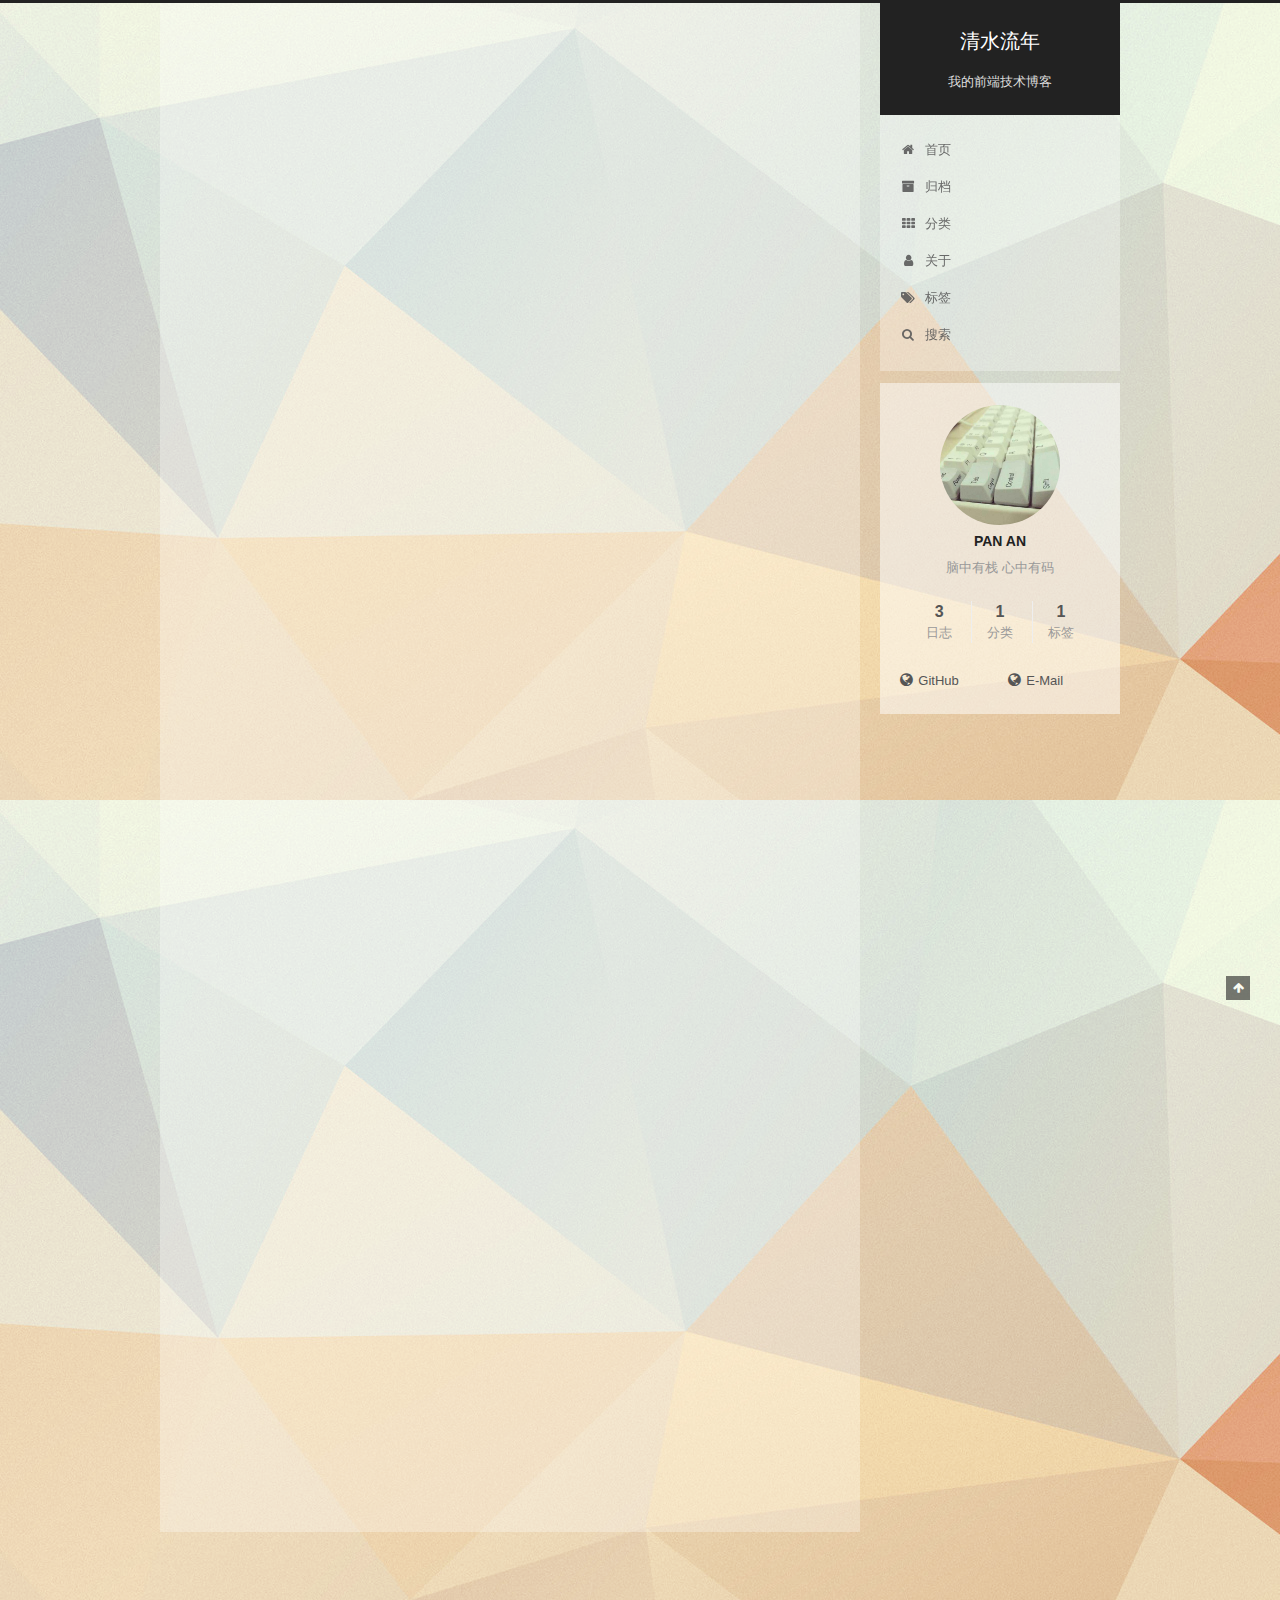
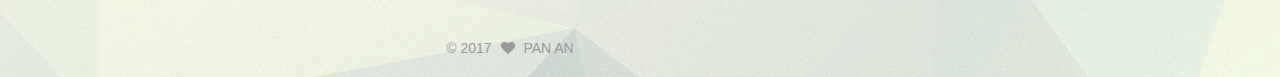
<file: index.html>
<!DOCTYPE html>



  


<html class="theme-next pisces use-motion" lang="zh-Hans">
<head>
  <meta charset="UTF-8"/>
<meta http-equiv="X-UA-Compatible" content="IE=edge" />
<meta name="viewport" content="width=device-width, initial-scale=1, maximum-scale=1"/>
<meta name="theme-color" content="#222">









<meta http-equiv="Cache-Control" content="no-transform" />
<meta http-equiv="Cache-Control" content="no-siteapp" />
















  
  
  <link href="/lib/fancybox/source/jquery.fancybox.css?v=2.1.5" rel="stylesheet" type="text/css" />







<link href="/lib/font-awesome/css/font-awesome.min.css?v=4.6.2" rel="stylesheet" type="text/css" />

<link href="/css/main.css?v=5.1.2" rel="stylesheet" type="text/css" />


  <meta name="keywords" content="Hexo, NexT" />








  <link rel="shortcut icon" type="image/x-icon" href="/favicon.ico?v=5.1.2" />






<meta name="description" content="脑中有栈 心中有码">
<meta property="og:type" content="website">
<meta property="og:title" content="清水流年">
<meta property="og:url" content="http://yoursite.com/index.html">
<meta property="og:site_name" content="清水流年">
<meta property="og:description" content="脑中有栈 心中有码">
<meta property="og:locale" content="zh-Hans">
<meta name="twitter:card" content="summary">
<meta name="twitter:title" content="清水流年">
<meta name="twitter:description" content="脑中有栈 心中有码">



<script type="text/javascript" id="hexo.configurations">
  var NexT = window.NexT || {};
  var CONFIG = {
    root: '/',
    scheme: 'Pisces',
    version: '5.1.2',
    sidebar: {"position":"right","display":"post","offset":12,"offset_float":12,"b2t":false,"scrollpercent":false,"onmobile":false},
    fancybox: true,
    tabs: true,
    motion: {"enable":true,"async":false,"transition":{"post_block":"fadeIn","post_header":"slideDownIn","post_body":"slideDownIn","coll_header":"slideLeftIn"}},
    duoshuo: {
      userId: '0',
      author: '博主'
    },
    algolia: {
      applicationID: '',
      apiKey: '',
      indexName: '',
      hits: {"per_page":10},
      labels: {"input_placeholder":"Search for Posts","hits_empty":"We didn't find any results for the search: ${query}","hits_stats":"${hits} results found in ${time} ms"}
    }
  };
</script>



  <link rel="canonical" href="http://yoursite.com/"/>





  <title>清水流年</title>
  








</head>

<body itemscope itemtype="http://schema.org/WebPage" lang="zh-Hans">

  
  
    
  

  <div class="container sidebar-position-right 
  page-home">
    <div class="headband"></div>

    <header id="header" class="header" itemscope itemtype="http://schema.org/WPHeader">
      <div class="header-inner"><div class="site-brand-wrapper">
  <div class="site-meta ">
    

    <div class="custom-logo-site-title">
      <a href="/"  class="brand" rel="start">
        <span class="logo-line-before"><i></i></span>
        <span class="site-title">清水流年</span>
        <span class="logo-line-after"><i></i></span>
      </a>
    </div>
      
        <p class="site-subtitle">我的前端技术博客</p>
      
  </div>

  <div class="site-nav-toggle">
    <button>
      <span class="btn-bar"></span>
      <span class="btn-bar"></span>
      <span class="btn-bar"></span>
    </button>
  </div>
</div>

<nav class="site-nav">
  

  
    <ul id="menu" class="menu">
      
        
        <li class="menu-item menu-item-home">
          <a href="/" rel="section">
            
              <i class="menu-item-icon fa fa-fw fa-home"></i> <br />
            
            首页
          </a>
        </li>
      
        
        <li class="menu-item menu-item-archives">
          <a href="/archives/" rel="section">
            
              <i class="menu-item-icon fa fa-fw fa-archive"></i> <br />
            
            归档
          </a>
        </li>
      
        
        <li class="menu-item menu-item-categories">
          <a href="/categories/" rel="section">
            
              <i class="menu-item-icon fa fa-fw fa-th"></i> <br />
            
            分类
          </a>
        </li>
      
        
        <li class="menu-item menu-item-about">
          <a href="/about/" rel="section">
            
              <i class="menu-item-icon fa fa-fw fa-user"></i> <br />
            
            关于
          </a>
        </li>
      
        
        <li class="menu-item menu-item-tags">
          <a href="/tags/" rel="section">
            
              <i class="menu-item-icon fa fa-fw fa-tags"></i> <br />
            
            标签
          </a>
        </li>
      

      
        <li class="menu-item menu-item-search">
          
            <a href="javascript:;" class="popup-trigger">
          
            
              <i class="menu-item-icon fa fa-search fa-fw"></i> <br />
            
            搜索
          </a>
        </li>
      
    </ul>
  

  
    <div class="site-search">
      
  <div class="popup search-popup local-search-popup">
  <div class="local-search-header clearfix">
    <span class="search-icon">
      <i class="fa fa-search"></i>
    </span>
    <span class="popup-btn-close">
      <i class="fa fa-times-circle"></i>
    </span>
    <div class="local-search-input-wrapper">
      <input autocomplete="off"
             placeholder="搜索..." spellcheck="false"
             type="text" id="local-search-input">
    </div>
  </div>
  <div id="local-search-result"></div>
</div>



    </div>
  
</nav>



 </div>
    </header>

    <main id="main" class="main">
      <div class="main-inner">
        <div class="content-wrap">
          <div id="content" class="content">
            
  <section id="posts" class="posts-expand">
    
      

  

  
  
  

  <article class="post post-type-normal" itemscope itemtype="http://schema.org/Article">
  
  
  
  <div class="post-block">
    <link itemprop="mainEntityOfPage" href="http://yoursite.com/2017/09/19/DOM03/">

    <span hidden itemprop="author" itemscope itemtype="http://schema.org/Person">
      <meta itemprop="name" content="PAN AN">
      <meta itemprop="description" content="">
      <meta itemprop="image" content="/images/avatar.jpg">
    </span>

    <span hidden itemprop="publisher" itemscope itemtype="http://schema.org/Organization">
      <meta itemprop="name" content="清水流年">
    </span>

    
      <header class="post-header">

        
        
          <h1 class="post-title" itemprop="name headline">
                
                <a class="post-title-link" href="/2017/09/19/DOM03/" itemprop="url">元素节点的创建，添加，替换与删除。</a></h1>
        

        <div class="post-meta">
          <span class="post-time">
            
              <span class="post-meta-item-icon">
                <i class="fa fa-calendar-o"></i>
              </span>
              
                <span class="post-meta-item-text">发表于</span>
              
              <time title="创建于" itemprop="dateCreated datePublished" datetime="2017-09-19T22:49:02+08:00">
                2017-09-19
              </time>
            

            

            
          </span>

          
            <span class="post-category" >
            
              <span class="post-meta-divider">|</span>
            
              <span class="post-meta-item-icon">
                <i class="fa fa-folder-o"></i>
              </span>
              
                <span class="post-meta-item-text">分类于</span>
              
              
                <span itemprop="about" itemscope itemtype="http://schema.org/Thing">
                  <a href="/categories/javaScript/" itemprop="url" rel="index">
                    <span itemprop="name">javaScript</span>
                  </a>
                </span>

                
                
              
            </span>
          

          
            
              <span class="post-comments-count">
                <span class="post-meta-divider">|</span>
                <span class="post-meta-item-icon">
                  <i class="fa fa-comment-o"></i>
                </span>
                <a href="/2017/09/19/DOM03/#comments" itemprop="discussionUrl">
                  <span class="post-comments-count disqus-comment-count"
                        data-disqus-identifier="2017/09/19/DOM03/" itemprop="commentCount"></span>
                </a>
              </span>
            
          

          
          

          

          

          

        </div>
      </header>
    

    
    
    
    <div class="post-body" itemprop="articleBody">

      
      

      
        
          <h2 id="节点的创建与添加"><a href="#节点的创建与添加" class="headerlink" title="节点的创建与添加"></a>节点的创建与添加</h2><ol>
<li><code>createElement()</code> 创建元素节点用此方法<br>语法格式：<code>document.createElement(&quot;tagName&quot;)</code>;<br>例如：<code>document.createElement(&quot;div&quot;)</code>; 这样就创建了一个div元素，注意不需要写结尾和尖括号。</li>
<li><code>createTextNode()</code>，创建文本节点。<br> 语法格式：<code>createTextNode(&quot;PHP学院&quot;)</code>;
          <!--noindex-->
          <div class="post-button text-center">
            <a class="btn" href="/2017/09/19/DOM03/#more" rel="contents">
              阅读全文 &raquo;
            </a>
          </div>
          <!--/noindex-->
        
      
    </div>
    
    
    

    

    

    

    <footer class="post-footer">
      

      

      

      
      
        <div class="post-eof"></div>
      
    </footer>
  </div>
  
  
  
  </article>


    
      

  

  
  
  

  <article class="post post-type-normal" itemscope itemtype="http://schema.org/Article">
  
  
  
  <div class="post-block">
    <link itemprop="mainEntityOfPage" href="http://yoursite.com/2017/09/18/DOM节点02/">

    <span hidden itemprop="author" itemscope itemtype="http://schema.org/Person">
      <meta itemprop="name" content="PAN AN">
      <meta itemprop="description" content="">
      <meta itemprop="image" content="/images/avatar.jpg">
    </span>

    <span hidden itemprop="publisher" itemscope itemtype="http://schema.org/Organization">
      <meta itemprop="name" content="清水流年">
    </span>

    
      <header class="post-header">

        
        
          <h1 class="post-title" itemprop="name headline">
                
                <a class="post-title-link" href="/2017/09/18/DOM节点02/" itemprop="url">元素节点，属性节点，文本节点及其类型判断和查找</a></h1>
        

        <div class="post-meta">
          <span class="post-time">
            
              <span class="post-meta-item-icon">
                <i class="fa fa-calendar-o"></i>
              </span>
              
                <span class="post-meta-item-text">发表于</span>
              
              <time title="创建于" itemprop="dateCreated datePublished" datetime="2017-09-18T15:00:19+08:00">
                2017-09-18
              </time>
            

            

            
          </span>

          
            <span class="post-category" >
            
              <span class="post-meta-divider">|</span>
            
              <span class="post-meta-item-icon">
                <i class="fa fa-folder-o"></i>
              </span>
              
                <span class="post-meta-item-text">分类于</span>
              
              
                <span itemprop="about" itemscope itemtype="http://schema.org/Thing">
                  <a href="/categories/javaScript/" itemprop="url" rel="index">
                    <span itemprop="name">javaScript</span>
                  </a>
                </span>

                
                
              
            </span>
          

          
            
              <span class="post-comments-count">
                <span class="post-meta-divider">|</span>
                <span class="post-meta-item-icon">
                  <i class="fa fa-comment-o"></i>
                </span>
                <a href="/2017/09/18/DOM节点02/#comments" itemprop="discussionUrl">
                  <span class="post-comments-count disqus-comment-count"
                        data-disqus-identifier="2017/09/18/DOM节点02/" itemprop="commentCount"></span>
                </a>
              </span>
            
          

          
          

          

          

          

        </div>
      </header>
    

    
    
    
    <div class="post-body" itemprop="articleBody">

      
      

      
        
          <h2 id="元素节点"><a href="#元素节点" class="headerlink" title="元素节点"></a>元素节点</h2><p>1.元素节点<br>规定元素节点具有以下特点：<br>    1、nodeType 值为1<br>    2、nodeName 值为元素的标签名（还一个别名tagName）<br>    3、nodeValue 值为null<br>    4、parentNode 一般是Element,也可能是Document<br>    5、其子节点可能是 Element、Text、Conment等<br>代码示例：<br>
          <!--noindex-->
          <div class="post-button text-center">
            <a class="btn" href="/2017/09/18/DOM节点02/#more" rel="contents">
              阅读全文 &raquo;
            </a>
          </div>
          <!--/noindex-->
        
      
    </div>
    
    
    

    

    

    

    <footer class="post-footer">
      

      

      

      
      
        <div class="post-eof"></div>
      
    </footer>
  </div>
  
  
  
  </article>


    
      

  

  
  
  

  <article class="post post-type-normal" itemscope itemtype="http://schema.org/Article">
  
  
  
  <div class="post-block">
    <link itemprop="mainEntityOfPage" href="http://yoursite.com/2017/09/18/DOM节点01/">

    <span hidden itemprop="author" itemscope itemtype="http://schema.org/Person">
      <meta itemprop="name" content="PAN AN">
      <meta itemprop="description" content="">
      <meta itemprop="image" content="/images/avatar.jpg">
    </span>

    <span hidden itemprop="publisher" itemscope itemtype="http://schema.org/Organization">
      <meta itemprop="name" content="清水流年">
    </span>

    
      <header class="post-header">

        
        
          <h1 class="post-title" itemprop="name headline">
                
                <a class="post-title-link" href="/2017/09/18/DOM节点01/" itemprop="url">DOM模型概念和JavaScript访问和查找节点</a></h1>
        

        <div class="post-meta">
          <span class="post-time">
            
              <span class="post-meta-item-icon">
                <i class="fa fa-calendar-o"></i>
              </span>
              
                <span class="post-meta-item-text">发表于</span>
              
              <time title="创建于" itemprop="dateCreated datePublished" datetime="2017-09-18T14:17:40+08:00">
                2017-09-18
              </time>
            

            

            
          </span>

          
            <span class="post-category" >
            
              <span class="post-meta-divider">|</span>
            
              <span class="post-meta-item-icon">
                <i class="fa fa-folder-o"></i>
              </span>
              
                <span class="post-meta-item-text">分类于</span>
              
              
                <span itemprop="about" itemscope itemtype="http://schema.org/Thing">
                  <a href="/categories/javaScript/" itemprop="url" rel="index">
                    <span itemprop="name">javaScript</span>
                  </a>
                </span>

                
                
              
            </span>
          

          
            
              <span class="post-comments-count">
                <span class="post-meta-divider">|</span>
                <span class="post-meta-item-icon">
                  <i class="fa fa-comment-o"></i>
                </span>
                <a href="/2017/09/18/DOM节点01/#comments" itemprop="discussionUrl">
                  <span class="post-comments-count disqus-comment-count"
                        data-disqus-identifier="2017/09/18/DOM节点01/" itemprop="commentCount"></span>
                </a>
              </span>
            
          

          
          

          

          

          

        </div>
      </header>
    

    
    
    
    <div class="post-body" itemprop="articleBody">

      
      

      
        
          <p>1：DOM概念<br>    Document,Object,Model文档对象模型，DOM模型给我们动态控制HTML提供了无限自由。<br>    用途：例如不同时间显示不同网页，动态添加、修改，删除HTML元素等。<br>2、节点的概念<br>    一个DOM文档是有很多个小的单元组成的一个大集合，这些小单元我们称为节点。<br>
          <!--noindex-->
          <div class="post-button text-center">
            <a class="btn" href="/2017/09/18/DOM节点01/#more" rel="contents">
              阅读全文 &raquo;
            </a>
          </div>
          <!--/noindex-->
        
      
    </div>
    
    
    

    

    

    

    <footer class="post-footer">
      

      

      

      
      
        <div class="post-eof"></div>
      
    </footer>
  </div>
  
  
  
  </article>


    
  </section>

  


          </div>
          


          

        </div>
        
          
  
  <div class="sidebar-toggle">
    <div class="sidebar-toggle-line-wrap">
      <span class="sidebar-toggle-line sidebar-toggle-line-first"></span>
      <span class="sidebar-toggle-line sidebar-toggle-line-middle"></span>
      <span class="sidebar-toggle-line sidebar-toggle-line-last"></span>
    </div>
  </div>

  <aside id="sidebar" class="sidebar">
    
    <div class="sidebar-inner">

      

      

      <section class="site-overview sidebar-panel sidebar-panel-active">
        <div class="site-author motion-element" itemprop="author" itemscope itemtype="http://schema.org/Person">
          
            <img class="site-author-image" itemprop="image"
              src="/images/avatar.jpg"
              alt="PAN AN" />
          
            <p class="site-author-name" itemprop="name">PAN AN</p>
            <p class="site-description motion-element" itemprop="description">脑中有栈 心中有码</p>
        </div>

        <nav class="site-state motion-element">

          
            <div class="site-state-item site-state-posts">
            
              <a href="/archives/">
            
                <span class="site-state-item-count">3</span>
                <span class="site-state-item-name">日志</span>
              </a>
            </div>
          

          
            
            
            <div class="site-state-item site-state-categories">
              
                <span class="site-state-item-count">1</span>
                <span class="site-state-item-name">分类</span>
              
            </div>
          

          
            
            
            <div class="site-state-item site-state-tags">
              <a href="/tags/index.html">
                <span class="site-state-item-count">1</span>
                <span class="site-state-item-name">标签</span>
              </a>
            </div>
          

        </nav>

        

        <div class="links-of-author motion-element">
          
            
              <span class="links-of-author-item">
                <a href="https://github.com/panandev" target="_blank" title="GitHub">
                  
                    <i class="fa fa-fw fa-globe"></i>GitHub</a>
              </span>
            
              <span class="links-of-author-item">
                <a href="mailto:553061769@qq.com" target="_blank" title="E-Mail">
                  
                    <i class="fa fa-fw fa-globe"></i>E-Mail</a>
              </span>
            
          
        </div>

        
        

        
        

        


      </section>

      

      

    </div>
  </aside>


        
      </div>
    </main>

    <footer id="footer" class="footer">
      <div class="footer-inner">
        <div class="copyright" >
  
  &copy; 
  <span itemprop="copyrightYear">2017</span>
  <span class="with-love">
    <i class="fa fa-heart"></i>
  </span>
  <span class="author" itemprop="copyrightHolder">PAN AN</span>

  
</div>



        







        
      </div>
    </footer>

    
      <div class="back-to-top">
        <i class="fa fa-arrow-up"></i>
        
      </div>
    

  </div>

  

<script type="text/javascript">
  if (Object.prototype.toString.call(window.Promise) !== '[object Function]') {
    window.Promise = null;
  }
</script>









  












  
  <script type="text/javascript" src="/lib/jquery/index.js?v=2.1.3"></script>

  
  <script type="text/javascript" src="/lib/fastclick/lib/fastclick.min.js?v=1.0.6"></script>

  
  <script type="text/javascript" src="/lib/jquery_lazyload/jquery.lazyload.js?v=1.9.7"></script>

  
  <script type="text/javascript" src="/lib/velocity/velocity.min.js?v=1.2.1"></script>

  
  <script type="text/javascript" src="/lib/velocity/velocity.ui.min.js?v=1.2.1"></script>

  
  <script type="text/javascript" src="/lib/fancybox/source/jquery.fancybox.pack.js?v=2.1.5"></script>


  


  <script type="text/javascript" src="/js/src/utils.js?v=5.1.2"></script>

  <script type="text/javascript" src="/js/src/motion.js?v=5.1.2"></script>



  
  


  <script type="text/javascript" src="/js/src/affix.js?v=5.1.2"></script>

  <script type="text/javascript" src="/js/src/schemes/pisces.js?v=5.1.2"></script>



  <script type="text/javascript" src="/js/src/scrollspy.js?v=5.1.2"></script>
<script type="text/javascript" src="/js/src/post-details.js?v=5.1.2"></script>


  

  


  <script type="text/javascript" src="/js/src/bootstrap.js?v=5.1.2"></script>



  


  

    
      <script id="dsq-count-scr" src="https://.disqus.com/count.js" async></script>
    

    

  




	





  





  








  

  <script type="text/javascript">
    // Popup Window;
    var isfetched = false;
    var isXml = true;
    // Search DB path;
    var search_path = "search.xml";
    if (search_path.length === 0) {
      search_path = "search.xml";
    } else if (/json$/i.test(search_path)) {
      isXml = false;
    }
    var path = "/" + search_path;
    // monitor main search box;

    var onPopupClose = function (e) {
      $('.popup').hide();
      $('#local-search-input').val('');
      $('.search-result-list').remove();
      $('#no-result').remove();
      $(".local-search-pop-overlay").remove();
      $('body').css('overflow', '');
    }

    function proceedsearch() {
      $("body")
        .append('<div class="search-popup-overlay local-search-pop-overlay"></div>')
        .css('overflow', 'hidden');
      $('.search-popup-overlay').click(onPopupClose);
      $('.popup').toggle();
      var $localSearchInput = $('#local-search-input');
      $localSearchInput.attr("autocapitalize", "none");
      $localSearchInput.attr("autocorrect", "off");
      $localSearchInput.focus();
    }

    // search function;
    var searchFunc = function(path, search_id, content_id) {
      'use strict';

      // start loading animation
      $("body")
        .append('<div class="search-popup-overlay local-search-pop-overlay">' +
          '<div id="search-loading-icon">' +
          '<i class="fa fa-spinner fa-pulse fa-5x fa-fw"></i>' +
          '</div>' +
          '</div>')
        .css('overflow', 'hidden');
      $("#search-loading-icon").css('margin', '20% auto 0 auto').css('text-align', 'center');

      $.ajax({
        url: path,
        dataType: isXml ? "xml" : "json",
        async: true,
        success: function(res) {
          // get the contents from search data
          isfetched = true;
          $('.popup').detach().appendTo('.header-inner');
          var datas = isXml ? $("entry", res).map(function() {
            return {
              title: $("title", this).text(),
              content: $("content",this).text(),
              url: $("url" , this).text()
            };
          }).get() : res;
          var input = document.getElementById(search_id);
          var resultContent = document.getElementById(content_id);
          var inputEventFunction = function() {
            var searchText = input.value.trim().toLowerCase();
            var keywords = searchText.split(/[\s\-]+/);
            if (keywords.length > 1) {
              keywords.push(searchText);
            }
            var resultItems = [];
            if (searchText.length > 0) {
              // perform local searching
              datas.forEach(function(data) {
                var isMatch = false;
                var hitCount = 0;
                var searchTextCount = 0;
                var title = data.title.trim();
                var titleInLowerCase = title.toLowerCase();
                var content = data.content.trim().replace(/<[^>]+>/g,"");
                var contentInLowerCase = content.toLowerCase();
                var articleUrl = decodeURIComponent(data.url);
                var indexOfTitle = [];
                var indexOfContent = [];
                // only match articles with not empty titles
                if(title != '') {
                  keywords.forEach(function(keyword) {
                    function getIndexByWord(word, text, caseSensitive) {
                      var wordLen = word.length;
                      if (wordLen === 0) {
                        return [];
                      }
                      var startPosition = 0, position = [], index = [];
                      if (!caseSensitive) {
                        text = text.toLowerCase();
                        word = word.toLowerCase();
                      }
                      while ((position = text.indexOf(word, startPosition)) > -1) {
                        index.push({position: position, word: word});
                        startPosition = position + wordLen;
                      }
                      return index;
                    }

                    indexOfTitle = indexOfTitle.concat(getIndexByWord(keyword, titleInLowerCase, false));
                    indexOfContent = indexOfContent.concat(getIndexByWord(keyword, contentInLowerCase, false));
                  });
                  if (indexOfTitle.length > 0 || indexOfContent.length > 0) {
                    isMatch = true;
                    hitCount = indexOfTitle.length + indexOfContent.length;
                  }
                }

                // show search results

                if (isMatch) {
                  // sort index by position of keyword

                  [indexOfTitle, indexOfContent].forEach(function (index) {
                    index.sort(function (itemLeft, itemRight) {
                      if (itemRight.position !== itemLeft.position) {
                        return itemRight.position - itemLeft.position;
                      } else {
                        return itemLeft.word.length - itemRight.word.length;
                      }
                    });
                  });

                  // merge hits into slices

                  function mergeIntoSlice(text, start, end, index) {
                    var item = index[index.length - 1];
                    var position = item.position;
                    var word = item.word;
                    var hits = [];
                    var searchTextCountInSlice = 0;
                    while (position + word.length <= end && index.length != 0) {
                      if (word === searchText) {
                        searchTextCountInSlice++;
                      }
                      hits.push({position: position, length: word.length});
                      var wordEnd = position + word.length;

                      // move to next position of hit

                      index.pop();
                      while (index.length != 0) {
                        item = index[index.length - 1];
                        position = item.position;
                        word = item.word;
                        if (wordEnd > position) {
                          index.pop();
                        } else {
                          break;
                        }
                      }
                    }
                    searchTextCount += searchTextCountInSlice;
                    return {
                      hits: hits,
                      start: start,
                      end: end,
                      searchTextCount: searchTextCountInSlice
                    };
                  }

                  var slicesOfTitle = [];
                  if (indexOfTitle.length != 0) {
                    slicesOfTitle.push(mergeIntoSlice(title, 0, title.length, indexOfTitle));
                  }

                  var slicesOfContent = [];
                  while (indexOfContent.length != 0) {
                    var item = indexOfContent[indexOfContent.length - 1];
                    var position = item.position;
                    var word = item.word;
                    // cut out 100 characters
                    var start = position - 20;
                    var end = position + 80;
                    if(start < 0){
                      start = 0;
                    }
                    if (end < position + word.length) {
                      end = position + word.length;
                    }
                    if(end > content.length){
                      end = content.length;
                    }
                    slicesOfContent.push(mergeIntoSlice(content, start, end, indexOfContent));
                  }

                  // sort slices in content by search text's count and hits' count

                  slicesOfContent.sort(function (sliceLeft, sliceRight) {
                    if (sliceLeft.searchTextCount !== sliceRight.searchTextCount) {
                      return sliceRight.searchTextCount - sliceLeft.searchTextCount;
                    } else if (sliceLeft.hits.length !== sliceRight.hits.length) {
                      return sliceRight.hits.length - sliceLeft.hits.length;
                    } else {
                      return sliceLeft.start - sliceRight.start;
                    }
                  });

                  // select top N slices in content

                  var upperBound = parseInt('1');
                  if (upperBound >= 0) {
                    slicesOfContent = slicesOfContent.slice(0, upperBound);
                  }

                  // highlight title and content

                  function highlightKeyword(text, slice) {
                    var result = '';
                    var prevEnd = slice.start;
                    slice.hits.forEach(function (hit) {
                      result += text.substring(prevEnd, hit.position);
                      var end = hit.position + hit.length;
                      result += '<b class="search-keyword">' + text.substring(hit.position, end) + '</b>';
                      prevEnd = end;
                    });
                    result += text.substring(prevEnd, slice.end);
                    return result;
                  }

                  var resultItem = '';

                  if (slicesOfTitle.length != 0) {
                    resultItem += "<li><a href='" + articleUrl + "' class='search-result-title'>" + highlightKeyword(title, slicesOfTitle[0]) + "</a>";
                  } else {
                    resultItem += "<li><a href='" + articleUrl + "' class='search-result-title'>" + title + "</a>";
                  }

                  slicesOfContent.forEach(function (slice) {
                    resultItem += "<a href='" + articleUrl + "'>" +
                      "<p class=\"search-result\">" + highlightKeyword(content, slice) +
                      "...</p>" + "</a>";
                  });

                  resultItem += "</li>";
                  resultItems.push({
                    item: resultItem,
                    searchTextCount: searchTextCount,
                    hitCount: hitCount,
                    id: resultItems.length
                  });
                }
              })
            };
            if (keywords.length === 1 && keywords[0] === "") {
              resultContent.innerHTML = '<div id="no-result"><i class="fa fa-search fa-5x" /></div>'
            } else if (resultItems.length === 0) {
              resultContent.innerHTML = '<div id="no-result"><i class="fa fa-frown-o fa-5x" /></div>'
            } else {
              resultItems.sort(function (resultLeft, resultRight) {
                if (resultLeft.searchTextCount !== resultRight.searchTextCount) {
                  return resultRight.searchTextCount - resultLeft.searchTextCount;
                } else if (resultLeft.hitCount !== resultRight.hitCount) {
                  return resultRight.hitCount - resultLeft.hitCount;
                } else {
                  return resultRight.id - resultLeft.id;
                }
              });
              var searchResultList = '<ul class=\"search-result-list\">';
              resultItems.forEach(function (result) {
                searchResultList += result.item;
              })
              searchResultList += "</ul>";
              resultContent.innerHTML = searchResultList;
            }
          }

          if ('auto' === 'auto') {
            input.addEventListener('input', inputEventFunction);
          } else {
            $('.search-icon').click(inputEventFunction);
            input.addEventListener('keypress', function (event) {
              if (event.keyCode === 13) {
                inputEventFunction();
              }
            });
          }

          // remove loading animation
          $(".local-search-pop-overlay").remove();
          $('body').css('overflow', '');

          proceedsearch();
        }
      });
    }

    // handle and trigger popup window;
    $('.popup-trigger').click(function(e) {
      e.stopPropagation();
      if (isfetched === false) {
        searchFunc(path, 'local-search-input', 'local-search-result');
      } else {
        proceedsearch();
      };
    });

    $('.popup-btn-close').click(onPopupClose);
    $('.popup').click(function(e){
      e.stopPropagation();
    });
    $(document).on('keyup', function (event) {
      var shouldDismissSearchPopup = event.which === 27 &&
        $('.search-popup').is(':visible');
      if (shouldDismissSearchPopup) {
        onPopupClose();
      }
    });
  </script>





  

  

  

  

  

  

</body>
</html>
</file>
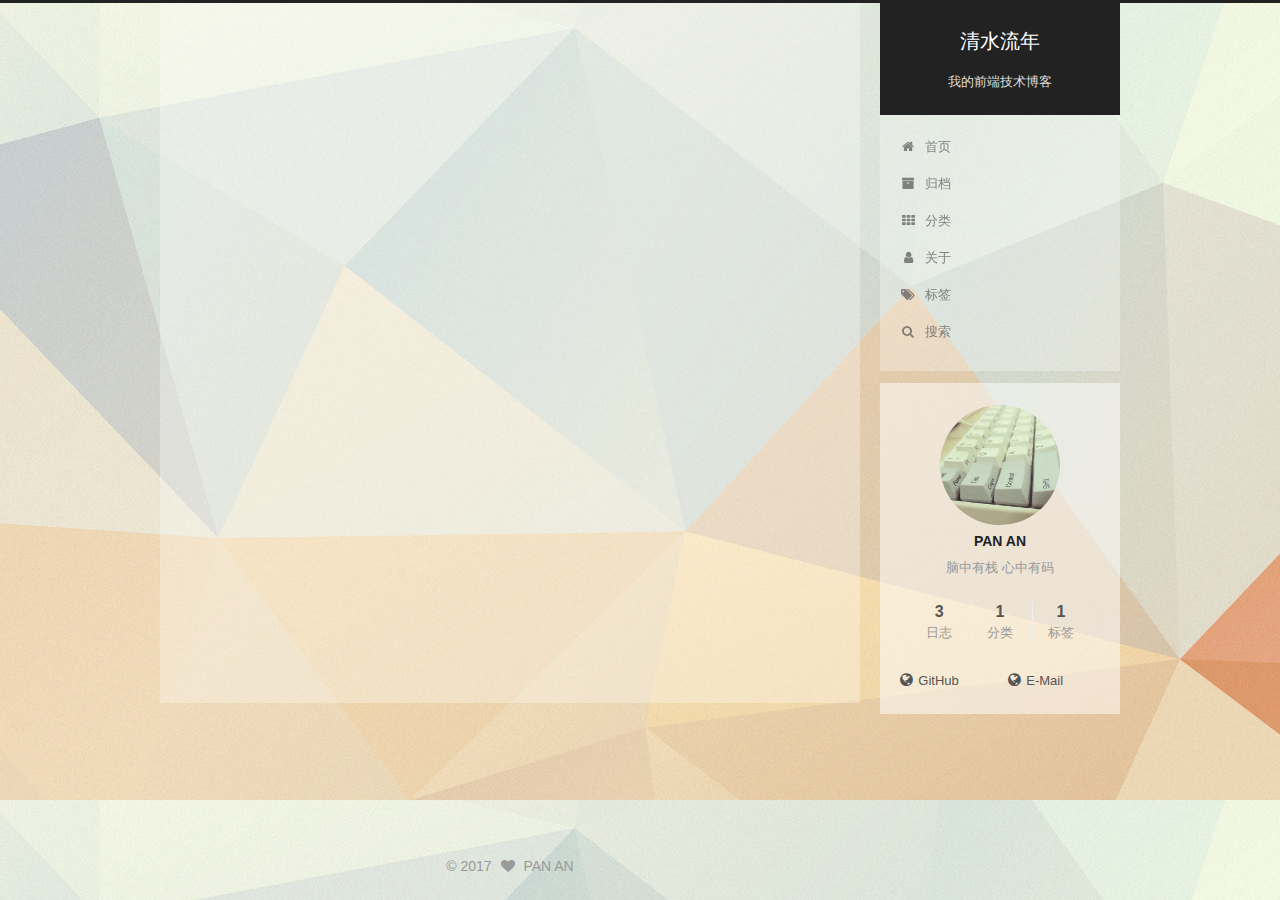
<file: about/index.html>
<!DOCTYPE html>



  


<html class="theme-next pisces use-motion" lang="zh-Hans">
<head>
  <meta charset="UTF-8"/>
<meta http-equiv="X-UA-Compatible" content="IE=edge" />
<meta name="viewport" content="width=device-width, initial-scale=1, maximum-scale=1"/>
<meta name="theme-color" content="#222">









<meta http-equiv="Cache-Control" content="no-transform" />
<meta http-equiv="Cache-Control" content="no-siteapp" />
















  
  
  <link href="/lib/fancybox/source/jquery.fancybox.css?v=2.1.5" rel="stylesheet" type="text/css" />







<link href="/lib/font-awesome/css/font-awesome.min.css?v=4.6.2" rel="stylesheet" type="text/css" />

<link href="/css/main.css?v=5.1.2" rel="stylesheet" type="text/css" />


  <meta name="keywords" content="Hexo, NexT" />








  <link rel="shortcut icon" type="image/x-icon" href="/favicon.ico?v=5.1.2" />






<meta name="description" content="脑中有栈 心中有码">
<meta property="og:type" content="website">
<meta property="og:title" content="关于我">
<meta property="og:url" content="http://yoursite.com/about/index.html">
<meta property="og:site_name" content="清水流年">
<meta property="og:description" content="脑中有栈 心中有码">
<meta property="og:locale" content="zh-Hans">
<meta property="og:updated_time" content="2017-09-18T12:43:42.806Z">
<meta name="twitter:card" content="summary">
<meta name="twitter:title" content="关于我">
<meta name="twitter:description" content="脑中有栈 心中有码">



<script type="text/javascript" id="hexo.configurations">
  var NexT = window.NexT || {};
  var CONFIG = {
    root: '/',
    scheme: 'Pisces',
    version: '5.1.2',
    sidebar: {"position":"right","display":"post","offset":12,"offset_float":12,"b2t":false,"scrollpercent":false,"onmobile":false},
    fancybox: true,
    tabs: true,
    motion: {"enable":true,"async":false,"transition":{"post_block":"fadeIn","post_header":"slideDownIn","post_body":"slideDownIn","coll_header":"slideLeftIn"}},
    duoshuo: {
      userId: '0',
      author: '博主'
    },
    algolia: {
      applicationID: '',
      apiKey: '',
      indexName: '',
      hits: {"per_page":10},
      labels: {"input_placeholder":"Search for Posts","hits_empty":"We didn't find any results for the search: ${query}","hits_stats":"${hits} results found in ${time} ms"}
    }
  };
</script>



  <link rel="canonical" href="http://yoursite.com/about/"/>





  <title>关于我 | 清水流年</title>
  








</head>

<body itemscope itemtype="http://schema.org/WebPage" lang="zh-Hans">

  
  
    
  

  <div class="container sidebar-position-right page-post-detail">
    <div class="headband"></div>

    <header id="header" class="header" itemscope itemtype="http://schema.org/WPHeader">
      <div class="header-inner"><div class="site-brand-wrapper">
  <div class="site-meta ">
    

    <div class="custom-logo-site-title">
      <a href="/"  class="brand" rel="start">
        <span class="logo-line-before"><i></i></span>
        <span class="site-title">清水流年</span>
        <span class="logo-line-after"><i></i></span>
      </a>
    </div>
      
        <p class="site-subtitle">我的前端技术博客</p>
      
  </div>

  <div class="site-nav-toggle">
    <button>
      <span class="btn-bar"></span>
      <span class="btn-bar"></span>
      <span class="btn-bar"></span>
    </button>
  </div>
</div>

<nav class="site-nav">
  

  
    <ul id="menu" class="menu">
      
        
        <li class="menu-item menu-item-home">
          <a href="/" rel="section">
            
              <i class="menu-item-icon fa fa-fw fa-home"></i> <br />
            
            首页
          </a>
        </li>
      
        
        <li class="menu-item menu-item-archives">
          <a href="/archives/" rel="section">
            
              <i class="menu-item-icon fa fa-fw fa-archive"></i> <br />
            
            归档
          </a>
        </li>
      
        
        <li class="menu-item menu-item-categories">
          <a href="/categories/" rel="section">
            
              <i class="menu-item-icon fa fa-fw fa-th"></i> <br />
            
            分类
          </a>
        </li>
      
        
        <li class="menu-item menu-item-about">
          <a href="/about/" rel="section">
            
              <i class="menu-item-icon fa fa-fw fa-user"></i> <br />
            
            关于
          </a>
        </li>
      
        
        <li class="menu-item menu-item-tags">
          <a href="/tags/" rel="section">
            
              <i class="menu-item-icon fa fa-fw fa-tags"></i> <br />
            
            标签
          </a>
        </li>
      

      
        <li class="menu-item menu-item-search">
          
            <a href="javascript:;" class="popup-trigger">
          
            
              <i class="menu-item-icon fa fa-search fa-fw"></i> <br />
            
            搜索
          </a>
        </li>
      
    </ul>
  

  
    <div class="site-search">
      
  <div class="popup search-popup local-search-popup">
  <div class="local-search-header clearfix">
    <span class="search-icon">
      <i class="fa fa-search"></i>
    </span>
    <span class="popup-btn-close">
      <i class="fa fa-times-circle"></i>
    </span>
    <div class="local-search-input-wrapper">
      <input autocomplete="off"
             placeholder="搜索..." spellcheck="false"
             type="text" id="local-search-input">
    </div>
  </div>
  <div id="local-search-result"></div>
</div>



    </div>
  
</nav>



 </div>
    </header>

    <main id="main" class="main">
      <div class="main-inner">
        <div class="content-wrap">
          <div id="content" class="content">
            

  <div id="posts" class="posts-expand">
    
    
    
    <div class="post-block page">
      <header class="post-header">

	<h1 class="post-title" itemprop="name headline">关于我</h1>



</header>

      
      
      
      <div class="post-body">
        
        
          
        
      </div>
      
      
      
    </div>
    
    
    
  </div>


          </div>
          


          
  <div class="comments" id="comments">
    
      <div id="disqus_thread">
        <noscript>
          Please enable JavaScript to view the
          <a href="https://disqus.com/?ref_noscript">comments powered by Disqus.</a>
        </noscript>
      </div>
    
  </div>


        </div>
        
          
  
  <div class="sidebar-toggle">
    <div class="sidebar-toggle-line-wrap">
      <span class="sidebar-toggle-line sidebar-toggle-line-first"></span>
      <span class="sidebar-toggle-line sidebar-toggle-line-middle"></span>
      <span class="sidebar-toggle-line sidebar-toggle-line-last"></span>
    </div>
  </div>

  <aside id="sidebar" class="sidebar">
    
    <div class="sidebar-inner">

      

      

      <section class="site-overview sidebar-panel sidebar-panel-active">
        <div class="site-author motion-element" itemprop="author" itemscope itemtype="http://schema.org/Person">
          
            <img class="site-author-image" itemprop="image"
              src="/images/avatar.jpg"
              alt="PAN AN" />
          
            <p class="site-author-name" itemprop="name">PAN AN</p>
            <p class="site-description motion-element" itemprop="description">脑中有栈 心中有码</p>
        </div>

        <nav class="site-state motion-element">

          
            <div class="site-state-item site-state-posts">
            
              <a href="/archives/">
            
                <span class="site-state-item-count">3</span>
                <span class="site-state-item-name">日志</span>
              </a>
            </div>
          

          
            
            
            <div class="site-state-item site-state-categories">
              
                <span class="site-state-item-count">1</span>
                <span class="site-state-item-name">分类</span>
              
            </div>
          

          
            
            
            <div class="site-state-item site-state-tags">
              <a href="/tags/index.html">
                <span class="site-state-item-count">1</span>
                <span class="site-state-item-name">标签</span>
              </a>
            </div>
          

        </nav>

        

        <div class="links-of-author motion-element">
          
            
              <span class="links-of-author-item">
                <a href="https://github.com/panandev" target="_blank" title="GitHub">
                  
                    <i class="fa fa-fw fa-globe"></i>GitHub</a>
              </span>
            
              <span class="links-of-author-item">
                <a href="mailto:553061769@qq.com" target="_blank" title="E-Mail">
                  
                    <i class="fa fa-fw fa-globe"></i>E-Mail</a>
              </span>
            
          
        </div>

        
        

        
        

        


      </section>

      

      

    </div>
  </aside>


        
      </div>
    </main>

    <footer id="footer" class="footer">
      <div class="footer-inner">
        <div class="copyright" >
  
  &copy; 
  <span itemprop="copyrightYear">2017</span>
  <span class="with-love">
    <i class="fa fa-heart"></i>
  </span>
  <span class="author" itemprop="copyrightHolder">PAN AN</span>

  
</div>



        







        
      </div>
    </footer>

    
      <div class="back-to-top">
        <i class="fa fa-arrow-up"></i>
        
      </div>
    

  </div>

  

<script type="text/javascript">
  if (Object.prototype.toString.call(window.Promise) !== '[object Function]') {
    window.Promise = null;
  }
</script>









  












  
  <script type="text/javascript" src="/lib/jquery/index.js?v=2.1.3"></script>

  
  <script type="text/javascript" src="/lib/fastclick/lib/fastclick.min.js?v=1.0.6"></script>

  
  <script type="text/javascript" src="/lib/jquery_lazyload/jquery.lazyload.js?v=1.9.7"></script>

  
  <script type="text/javascript" src="/lib/velocity/velocity.min.js?v=1.2.1"></script>

  
  <script type="text/javascript" src="/lib/velocity/velocity.ui.min.js?v=1.2.1"></script>

  
  <script type="text/javascript" src="/lib/fancybox/source/jquery.fancybox.pack.js?v=2.1.5"></script>


  


  <script type="text/javascript" src="/js/src/utils.js?v=5.1.2"></script>

  <script type="text/javascript" src="/js/src/motion.js?v=5.1.2"></script>



  
  


  <script type="text/javascript" src="/js/src/affix.js?v=5.1.2"></script>

  <script type="text/javascript" src="/js/src/schemes/pisces.js?v=5.1.2"></script>



  <script type="text/javascript" src="/js/src/scrollspy.js?v=5.1.2"></script>
<script type="text/javascript" src="/js/src/post-details.js?v=5.1.2"></script>


  

  


  <script type="text/javascript" src="/js/src/bootstrap.js?v=5.1.2"></script>



  


  

    
      <script id="dsq-count-scr" src="https://.disqus.com/count.js" async></script>
    

    
      <script type="text/javascript">
        var disqus_config = function () {
          this.page.url = 'http://yoursite.com/about/index.html';
          this.page.identifier = 'about/index.html';
          this.page.title = '关于我';
        };
        var d = document, s = d.createElement('script');
        s.src = 'https://.disqus.com/embed.js';
        s.setAttribute('data-timestamp', '' + +new Date());
        (d.head || d.body).appendChild(s);
      </script>
    

  




	





  





  








  

  <script type="text/javascript">
    // Popup Window;
    var isfetched = false;
    var isXml = true;
    // Search DB path;
    var search_path = "search.xml";
    if (search_path.length === 0) {
      search_path = "search.xml";
    } else if (/json$/i.test(search_path)) {
      isXml = false;
    }
    var path = "/" + search_path;
    // monitor main search box;

    var onPopupClose = function (e) {
      $('.popup').hide();
      $('#local-search-input').val('');
      $('.search-result-list').remove();
      $('#no-result').remove();
      $(".local-search-pop-overlay").remove();
      $('body').css('overflow', '');
    }

    function proceedsearch() {
      $("body")
        .append('<div class="search-popup-overlay local-search-pop-overlay"></div>')
        .css('overflow', 'hidden');
      $('.search-popup-overlay').click(onPopupClose);
      $('.popup').toggle();
      var $localSearchInput = $('#local-search-input');
      $localSearchInput.attr("autocapitalize", "none");
      $localSearchInput.attr("autocorrect", "off");
      $localSearchInput.focus();
    }

    // search function;
    var searchFunc = function(path, search_id, content_id) {
      'use strict';

      // start loading animation
      $("body")
        .append('<div class="search-popup-overlay local-search-pop-overlay">' +
          '<div id="search-loading-icon">' +
          '<i class="fa fa-spinner fa-pulse fa-5x fa-fw"></i>' +
          '</div>' +
          '</div>')
        .css('overflow', 'hidden');
      $("#search-loading-icon").css('margin', '20% auto 0 auto').css('text-align', 'center');

      $.ajax({
        url: path,
        dataType: isXml ? "xml" : "json",
        async: true,
        success: function(res) {
          // get the contents from search data
          isfetched = true;
          $('.popup').detach().appendTo('.header-inner');
          var datas = isXml ? $("entry", res).map(function() {
            return {
              title: $("title", this).text(),
              content: $("content",this).text(),
              url: $("url" , this).text()
            };
          }).get() : res;
          var input = document.getElementById(search_id);
          var resultContent = document.getElementById(content_id);
          var inputEventFunction = function() {
            var searchText = input.value.trim().toLowerCase();
            var keywords = searchText.split(/[\s\-]+/);
            if (keywords.length > 1) {
              keywords.push(searchText);
            }
            var resultItems = [];
            if (searchText.length > 0) {
              // perform local searching
              datas.forEach(function(data) {
                var isMatch = false;
                var hitCount = 0;
                var searchTextCount = 0;
                var title = data.title.trim();
                var titleInLowerCase = title.toLowerCase();
                var content = data.content.trim().replace(/<[^>]+>/g,"");
                var contentInLowerCase = content.toLowerCase();
                var articleUrl = decodeURIComponent(data.url);
                var indexOfTitle = [];
                var indexOfContent = [];
                // only match articles with not empty titles
                if(title != '') {
                  keywords.forEach(function(keyword) {
                    function getIndexByWord(word, text, caseSensitive) {
                      var wordLen = word.length;
                      if (wordLen === 0) {
                        return [];
                      }
                      var startPosition = 0, position = [], index = [];
                      if (!caseSensitive) {
                        text = text.toLowerCase();
                        word = word.toLowerCase();
                      }
                      while ((position = text.indexOf(word, startPosition)) > -1) {
                        index.push({position: position, word: word});
                        startPosition = position + wordLen;
                      }
                      return index;
                    }

                    indexOfTitle = indexOfTitle.concat(getIndexByWord(keyword, titleInLowerCase, false));
                    indexOfContent = indexOfContent.concat(getIndexByWord(keyword, contentInLowerCase, false));
                  });
                  if (indexOfTitle.length > 0 || indexOfContent.length > 0) {
                    isMatch = true;
                    hitCount = indexOfTitle.length + indexOfContent.length;
                  }
                }

                // show search results

                if (isMatch) {
                  // sort index by position of keyword

                  [indexOfTitle, indexOfContent].forEach(function (index) {
                    index.sort(function (itemLeft, itemRight) {
                      if (itemRight.position !== itemLeft.position) {
                        return itemRight.position - itemLeft.position;
                      } else {
                        return itemLeft.word.length - itemRight.word.length;
                      }
                    });
                  });

                  // merge hits into slices

                  function mergeIntoSlice(text, start, end, index) {
                    var item = index[index.length - 1];
                    var position = item.position;
                    var word = item.word;
                    var hits = [];
                    var searchTextCountInSlice = 0;
                    while (position + word.length <= end && index.length != 0) {
                      if (word === searchText) {
                        searchTextCountInSlice++;
                      }
                      hits.push({position: position, length: word.length});
                      var wordEnd = position + word.length;

                      // move to next position of hit

                      index.pop();
                      while (index.length != 0) {
                        item = index[index.length - 1];
                        position = item.position;
                        word = item.word;
                        if (wordEnd > position) {
                          index.pop();
                        } else {
                          break;
                        }
                      }
                    }
                    searchTextCount += searchTextCountInSlice;
                    return {
                      hits: hits,
                      start: start,
                      end: end,
                      searchTextCount: searchTextCountInSlice
                    };
                  }

                  var slicesOfTitle = [];
                  if (indexOfTitle.length != 0) {
                    slicesOfTitle.push(mergeIntoSlice(title, 0, title.length, indexOfTitle));
                  }

                  var slicesOfContent = [];
                  while (indexOfContent.length != 0) {
                    var item = indexOfContent[indexOfContent.length - 1];
                    var position = item.position;
                    var word = item.word;
                    // cut out 100 characters
                    var start = position - 20;
                    var end = position + 80;
                    if(start < 0){
                      start = 0;
                    }
                    if (end < position + word.length) {
                      end = position + word.length;
                    }
                    if(end > content.length){
                      end = content.length;
                    }
                    slicesOfContent.push(mergeIntoSlice(content, start, end, indexOfContent));
                  }

                  // sort slices in content by search text's count and hits' count

                  slicesOfContent.sort(function (sliceLeft, sliceRight) {
                    if (sliceLeft.searchTextCount !== sliceRight.searchTextCount) {
                      return sliceRight.searchTextCount - sliceLeft.searchTextCount;
                    } else if (sliceLeft.hits.length !== sliceRight.hits.length) {
                      return sliceRight.hits.length - sliceLeft.hits.length;
                    } else {
                      return sliceLeft.start - sliceRight.start;
                    }
                  });

                  // select top N slices in content

                  var upperBound = parseInt('1');
                  if (upperBound >= 0) {
                    slicesOfContent = slicesOfContent.slice(0, upperBound);
                  }

                  // highlight title and content

                  function highlightKeyword(text, slice) {
                    var result = '';
                    var prevEnd = slice.start;
                    slice.hits.forEach(function (hit) {
                      result += text.substring(prevEnd, hit.position);
                      var end = hit.position + hit.length;
                      result += '<b class="search-keyword">' + text.substring(hit.position, end) + '</b>';
                      prevEnd = end;
                    });
                    result += text.substring(prevEnd, slice.end);
                    return result;
                  }

                  var resultItem = '';

                  if (slicesOfTitle.length != 0) {
                    resultItem += "<li><a href='" + articleUrl + "' class='search-result-title'>" + highlightKeyword(title, slicesOfTitle[0]) + "</a>";
                  } else {
                    resultItem += "<li><a href='" + articleUrl + "' class='search-result-title'>" + title + "</a>";
                  }

                  slicesOfContent.forEach(function (slice) {
                    resultItem += "<a href='" + articleUrl + "'>" +
                      "<p class=\"search-result\">" + highlightKeyword(content, slice) +
                      "...</p>" + "</a>";
                  });

                  resultItem += "</li>";
                  resultItems.push({
                    item: resultItem,
                    searchTextCount: searchTextCount,
                    hitCount: hitCount,
                    id: resultItems.length
                  });
                }
              })
            };
            if (keywords.length === 1 && keywords[0] === "") {
              resultContent.innerHTML = '<div id="no-result"><i class="fa fa-search fa-5x" /></div>'
            } else if (resultItems.length === 0) {
              resultContent.innerHTML = '<div id="no-result"><i class="fa fa-frown-o fa-5x" /></div>'
            } else {
              resultItems.sort(function (resultLeft, resultRight) {
                if (resultLeft.searchTextCount !== resultRight.searchTextCount) {
                  return resultRight.searchTextCount - resultLeft.searchTextCount;
                } else if (resultLeft.hitCount !== resultRight.hitCount) {
                  return resultRight.hitCount - resultLeft.hitCount;
                } else {
                  return resultRight.id - resultLeft.id;
                }
              });
              var searchResultList = '<ul class=\"search-result-list\">';
              resultItems.forEach(function (result) {
                searchResultList += result.item;
              })
              searchResultList += "</ul>";
              resultContent.innerHTML = searchResultList;
            }
          }

          if ('auto' === 'auto') {
            input.addEventListener('input', inputEventFunction);
          } else {
            $('.search-icon').click(inputEventFunction);
            input.addEventListener('keypress', function (event) {
              if (event.keyCode === 13) {
                inputEventFunction();
              }
            });
          }

          // remove loading animation
          $(".local-search-pop-overlay").remove();
          $('body').css('overflow', '');

          proceedsearch();
        }
      });
    }

    // handle and trigger popup window;
    $('.popup-trigger').click(function(e) {
      e.stopPropagation();
      if (isfetched === false) {
        searchFunc(path, 'local-search-input', 'local-search-result');
      } else {
        proceedsearch();
      };
    });

    $('.popup-btn-close').click(onPopupClose);
    $('.popup').click(function(e){
      e.stopPropagation();
    });
    $(document).on('keyup', function (event) {
      var shouldDismissSearchPopup = event.which === 27 &&
        $('.search-popup').is(':visible');
      if (shouldDismissSearchPopup) {
        onPopupClose();
      }
    });
  </script>





  

  

  

  

  

  

</body>
</html>
</file>
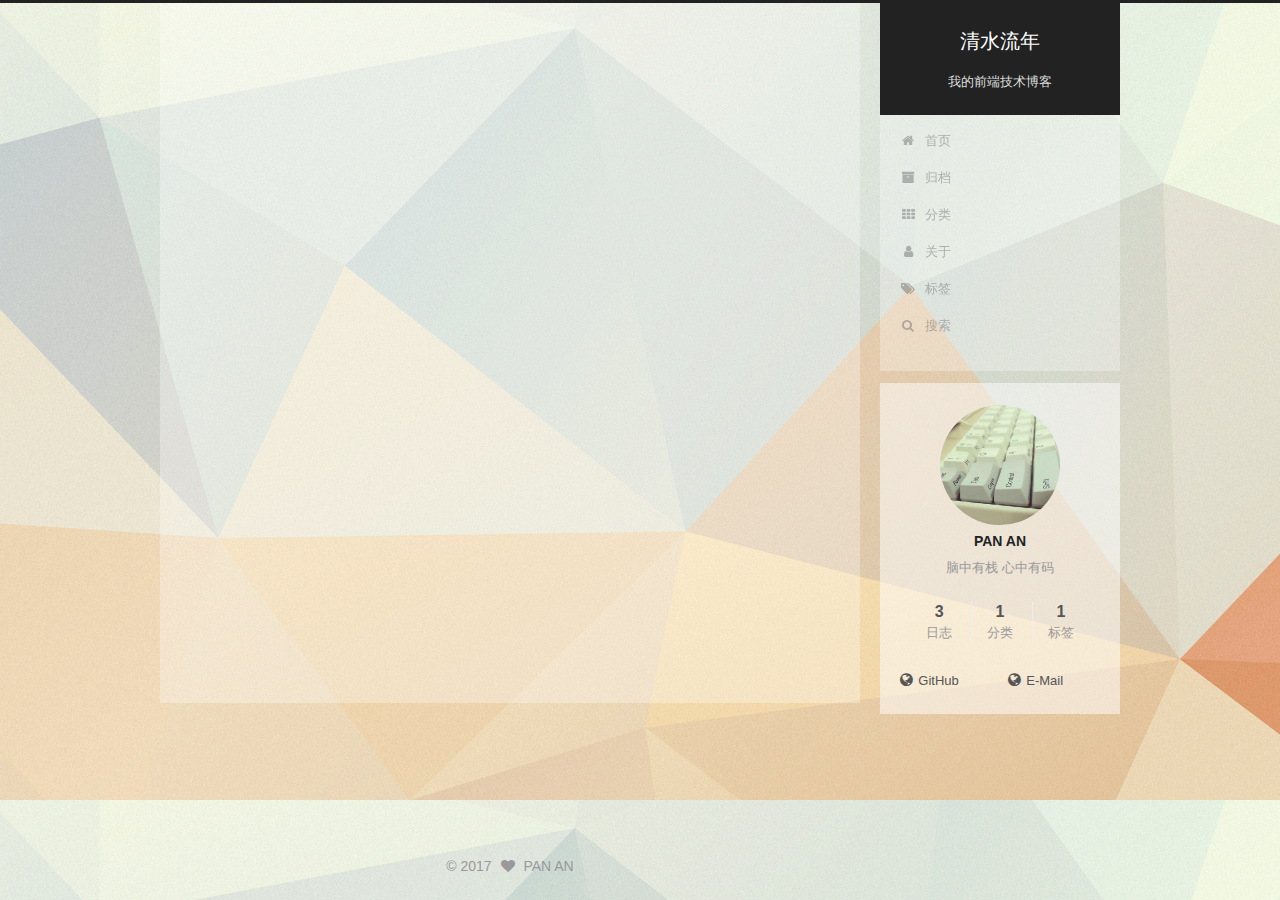
<file: archives/index.html>
<!DOCTYPE html>



  


<html class="theme-next pisces use-motion" lang="zh-Hans">
<head>
  <meta charset="UTF-8"/>
<meta http-equiv="X-UA-Compatible" content="IE=edge" />
<meta name="viewport" content="width=device-width, initial-scale=1, maximum-scale=1"/>
<meta name="theme-color" content="#222">









<meta http-equiv="Cache-Control" content="no-transform" />
<meta http-equiv="Cache-Control" content="no-siteapp" />
















  
  
  <link href="/lib/fancybox/source/jquery.fancybox.css?v=2.1.5" rel="stylesheet" type="text/css" />







<link href="/lib/font-awesome/css/font-awesome.min.css?v=4.6.2" rel="stylesheet" type="text/css" />

<link href="/css/main.css?v=5.1.2" rel="stylesheet" type="text/css" />


  <meta name="keywords" content="Hexo, NexT" />








  <link rel="shortcut icon" type="image/x-icon" href="/favicon.ico?v=5.1.2" />






<meta name="description" content="脑中有栈 心中有码">
<meta property="og:type" content="website">
<meta property="og:title" content="清水流年">
<meta property="og:url" content="http://yoursite.com/archives/index.html">
<meta property="og:site_name" content="清水流年">
<meta property="og:description" content="脑中有栈 心中有码">
<meta property="og:locale" content="zh-Hans">
<meta name="twitter:card" content="summary">
<meta name="twitter:title" content="清水流年">
<meta name="twitter:description" content="脑中有栈 心中有码">



<script type="text/javascript" id="hexo.configurations">
  var NexT = window.NexT || {};
  var CONFIG = {
    root: '/',
    scheme: 'Pisces',
    version: '5.1.2',
    sidebar: {"position":"right","display":"post","offset":12,"offset_float":12,"b2t":false,"scrollpercent":false,"onmobile":false},
    fancybox: true,
    tabs: true,
    motion: {"enable":true,"async":false,"transition":{"post_block":"fadeIn","post_header":"slideDownIn","post_body":"slideDownIn","coll_header":"slideLeftIn"}},
    duoshuo: {
      userId: '0',
      author: '博主'
    },
    algolia: {
      applicationID: '',
      apiKey: '',
      indexName: '',
      hits: {"per_page":10},
      labels: {"input_placeholder":"Search for Posts","hits_empty":"We didn't find any results for the search: ${query}","hits_stats":"${hits} results found in ${time} ms"}
    }
  };
</script>



  <link rel="canonical" href="http://yoursite.com/archives/"/>





  <title>归档 | 清水流年</title>
  








</head>

<body itemscope itemtype="http://schema.org/WebPage" lang="zh-Hans">

  
  
    
  

  <div class="container sidebar-position-right page-archive">
    <div class="headband"></div>

    <header id="header" class="header" itemscope itemtype="http://schema.org/WPHeader">
      <div class="header-inner"><div class="site-brand-wrapper">
  <div class="site-meta ">
    

    <div class="custom-logo-site-title">
      <a href="/"  class="brand" rel="start">
        <span class="logo-line-before"><i></i></span>
        <span class="site-title">清水流年</span>
        <span class="logo-line-after"><i></i></span>
      </a>
    </div>
      
        <p class="site-subtitle">我的前端技术博客</p>
      
  </div>

  <div class="site-nav-toggle">
    <button>
      <span class="btn-bar"></span>
      <span class="btn-bar"></span>
      <span class="btn-bar"></span>
    </button>
  </div>
</div>

<nav class="site-nav">
  

  
    <ul id="menu" class="menu">
      
        
        <li class="menu-item menu-item-home">
          <a href="/" rel="section">
            
              <i class="menu-item-icon fa fa-fw fa-home"></i> <br />
            
            首页
          </a>
        </li>
      
        
        <li class="menu-item menu-item-archives">
          <a href="/archives/" rel="section">
            
              <i class="menu-item-icon fa fa-fw fa-archive"></i> <br />
            
            归档
          </a>
        </li>
      
        
        <li class="menu-item menu-item-categories">
          <a href="/categories/" rel="section">
            
              <i class="menu-item-icon fa fa-fw fa-th"></i> <br />
            
            分类
          </a>
        </li>
      
        
        <li class="menu-item menu-item-about">
          <a href="/about/" rel="section">
            
              <i class="menu-item-icon fa fa-fw fa-user"></i> <br />
            
            关于
          </a>
        </li>
      
        
        <li class="menu-item menu-item-tags">
          <a href="/tags/" rel="section">
            
              <i class="menu-item-icon fa fa-fw fa-tags"></i> <br />
            
            标签
          </a>
        </li>
      

      
        <li class="menu-item menu-item-search">
          
            <a href="javascript:;" class="popup-trigger">
          
            
              <i class="menu-item-icon fa fa-search fa-fw"></i> <br />
            
            搜索
          </a>
        </li>
      
    </ul>
  

  
    <div class="site-search">
      
  <div class="popup search-popup local-search-popup">
  <div class="local-search-header clearfix">
    <span class="search-icon">
      <i class="fa fa-search"></i>
    </span>
    <span class="popup-btn-close">
      <i class="fa fa-times-circle"></i>
    </span>
    <div class="local-search-input-wrapper">
      <input autocomplete="off"
             placeholder="搜索..." spellcheck="false"
             type="text" id="local-search-input">
    </div>
  </div>
  <div id="local-search-result"></div>
</div>



    </div>
  
</nav>



 </div>
    </header>

    <main id="main" class="main">
      <div class="main-inner">
        <div class="content-wrap">
          <div id="content" class="content">
            

  
  
  
  <div class="post-block archive">
    <div id="posts" class="posts-collapse">
      <span class="archive-move-on"></span>

      <span class="archive-page-counter">
        
        
        
          
        
        嗯..! 目前共计 3 篇日志。 继续努力。
      </span>

      

        
        
        

        
          
          <div class="collection-title">
            <h1 class="archive-year" id="archive-year-2017">2017</h1>
          </div>
        
        

        

  <article class="post post-type-normal" itemscope itemtype="http://schema.org/Article">
    <header class="post-header">

      <h2 class="post-title">
        
            <a class="post-title-link" href="/2017/09/19/DOM03/" itemprop="url">
              
                <span itemprop="name">元素节点的创建，添加，替换与删除。</span>
              
            </a>
        
      </h2>

      <div class="post-meta">
        <time class="post-time" itemprop="dateCreated"
              datetime="2017-09-19T22:49:02+08:00"
              content="2017-09-19" >
          09-19
        </time>
      </div>

    </header>
  </article>



      

        
        
        

        
        

        

  <article class="post post-type-normal" itemscope itemtype="http://schema.org/Article">
    <header class="post-header">

      <h2 class="post-title">
        
            <a class="post-title-link" href="/2017/09/18/DOM节点02/" itemprop="url">
              
                <span itemprop="name">元素节点，属性节点，文本节点及其类型判断和查找</span>
              
            </a>
        
      </h2>

      <div class="post-meta">
        <time class="post-time" itemprop="dateCreated"
              datetime="2017-09-18T15:00:19+08:00"
              content="2017-09-18" >
          09-18
        </time>
      </div>

    </header>
  </article>



      

        
        
        

        
        

        

  <article class="post post-type-normal" itemscope itemtype="http://schema.org/Article">
    <header class="post-header">

      <h2 class="post-title">
        
            <a class="post-title-link" href="/2017/09/18/DOM节点01/" itemprop="url">
              
                <span itemprop="name">DOM模型概念和JavaScript访问和查找节点</span>
              
            </a>
        
      </h2>

      <div class="post-meta">
        <time class="post-time" itemprop="dateCreated"
              datetime="2017-09-18T14:17:40+08:00"
              content="2017-09-18" >
          09-18
        </time>
      </div>

    </header>
  </article>



      

    </div>
  </div>
  
  
  

  



          </div>
          


          

        </div>
        
          
  
  <div class="sidebar-toggle">
    <div class="sidebar-toggle-line-wrap">
      <span class="sidebar-toggle-line sidebar-toggle-line-first"></span>
      <span class="sidebar-toggle-line sidebar-toggle-line-middle"></span>
      <span class="sidebar-toggle-line sidebar-toggle-line-last"></span>
    </div>
  </div>

  <aside id="sidebar" class="sidebar">
    
    <div class="sidebar-inner">

      

      

      <section class="site-overview sidebar-panel sidebar-panel-active">
        <div class="site-author motion-element" itemprop="author" itemscope itemtype="http://schema.org/Person">
          
            <img class="site-author-image" itemprop="image"
              src="/images/avatar.jpg"
              alt="PAN AN" />
          
            <p class="site-author-name" itemprop="name">PAN AN</p>
            <p class="site-description motion-element" itemprop="description">脑中有栈 心中有码</p>
        </div>

        <nav class="site-state motion-element">

          
            <div class="site-state-item site-state-posts">
            
              <a href="/archives/">
            
                <span class="site-state-item-count">3</span>
                <span class="site-state-item-name">日志</span>
              </a>
            </div>
          

          
            
            
            <div class="site-state-item site-state-categories">
              
                <span class="site-state-item-count">1</span>
                <span class="site-state-item-name">分类</span>
              
            </div>
          

          
            
            
            <div class="site-state-item site-state-tags">
              <a href="/tags/index.html">
                <span class="site-state-item-count">1</span>
                <span class="site-state-item-name">标签</span>
              </a>
            </div>
          

        </nav>

        

        <div class="links-of-author motion-element">
          
            
              <span class="links-of-author-item">
                <a href="https://github.com/panandev" target="_blank" title="GitHub">
                  
                    <i class="fa fa-fw fa-globe"></i>GitHub</a>
              </span>
            
              <span class="links-of-author-item">
                <a href="mailto:553061769@qq.com" target="_blank" title="E-Mail">
                  
                    <i class="fa fa-fw fa-globe"></i>E-Mail</a>
              </span>
            
          
        </div>

        
        

        
        

        


      </section>

      

      

    </div>
  </aside>


        
      </div>
    </main>

    <footer id="footer" class="footer">
      <div class="footer-inner">
        <div class="copyright" >
  
  &copy; 
  <span itemprop="copyrightYear">2017</span>
  <span class="with-love">
    <i class="fa fa-heart"></i>
  </span>
  <span class="author" itemprop="copyrightHolder">PAN AN</span>

  
</div>



        







        
      </div>
    </footer>

    
      <div class="back-to-top">
        <i class="fa fa-arrow-up"></i>
        
      </div>
    

  </div>

  

<script type="text/javascript">
  if (Object.prototype.toString.call(window.Promise) !== '[object Function]') {
    window.Promise = null;
  }
</script>









  












  
  <script type="text/javascript" src="/lib/jquery/index.js?v=2.1.3"></script>

  
  <script type="text/javascript" src="/lib/fastclick/lib/fastclick.min.js?v=1.0.6"></script>

  
  <script type="text/javascript" src="/lib/jquery_lazyload/jquery.lazyload.js?v=1.9.7"></script>

  
  <script type="text/javascript" src="/lib/velocity/velocity.min.js?v=1.2.1"></script>

  
  <script type="text/javascript" src="/lib/velocity/velocity.ui.min.js?v=1.2.1"></script>

  
  <script type="text/javascript" src="/lib/fancybox/source/jquery.fancybox.pack.js?v=2.1.5"></script>


  


  <script type="text/javascript" src="/js/src/utils.js?v=5.1.2"></script>

  <script type="text/javascript" src="/js/src/motion.js?v=5.1.2"></script>



  
  


  <script type="text/javascript" src="/js/src/affix.js?v=5.1.2"></script>

  <script type="text/javascript" src="/js/src/schemes/pisces.js?v=5.1.2"></script>



  <script type="text/javascript" src="/js/src/scrollspy.js?v=5.1.2"></script>
<script type="text/javascript" src="/js/src/post-details.js?v=5.1.2"></script>


  

  


  <script type="text/javascript" src="/js/src/bootstrap.js?v=5.1.2"></script>



  


  

    
      <script id="dsq-count-scr" src="https://.disqus.com/count.js" async></script>
    

    

  




	





  





  








  

  <script type="text/javascript">
    // Popup Window;
    var isfetched = false;
    var isXml = true;
    // Search DB path;
    var search_path = "search.xml";
    if (search_path.length === 0) {
      search_path = "search.xml";
    } else if (/json$/i.test(search_path)) {
      isXml = false;
    }
    var path = "/" + search_path;
    // monitor main search box;

    var onPopupClose = function (e) {
      $('.popup').hide();
      $('#local-search-input').val('');
      $('.search-result-list').remove();
      $('#no-result').remove();
      $(".local-search-pop-overlay").remove();
      $('body').css('overflow', '');
    }

    function proceedsearch() {
      $("body")
        .append('<div class="search-popup-overlay local-search-pop-overlay"></div>')
        .css('overflow', 'hidden');
      $('.search-popup-overlay').click(onPopupClose);
      $('.popup').toggle();
      var $localSearchInput = $('#local-search-input');
      $localSearchInput.attr("autocapitalize", "none");
      $localSearchInput.attr("autocorrect", "off");
      $localSearchInput.focus();
    }

    // search function;
    var searchFunc = function(path, search_id, content_id) {
      'use strict';

      // start loading animation
      $("body")
        .append('<div class="search-popup-overlay local-search-pop-overlay">' +
          '<div id="search-loading-icon">' +
          '<i class="fa fa-spinner fa-pulse fa-5x fa-fw"></i>' +
          '</div>' +
          '</div>')
        .css('overflow', 'hidden');
      $("#search-loading-icon").css('margin', '20% auto 0 auto').css('text-align', 'center');

      $.ajax({
        url: path,
        dataType: isXml ? "xml" : "json",
        async: true,
        success: function(res) {
          // get the contents from search data
          isfetched = true;
          $('.popup').detach().appendTo('.header-inner');
          var datas = isXml ? $("entry", res).map(function() {
            return {
              title: $("title", this).text(),
              content: $("content",this).text(),
              url: $("url" , this).text()
            };
          }).get() : res;
          var input = document.getElementById(search_id);
          var resultContent = document.getElementById(content_id);
          var inputEventFunction = function() {
            var searchText = input.value.trim().toLowerCase();
            var keywords = searchText.split(/[\s\-]+/);
            if (keywords.length > 1) {
              keywords.push(searchText);
            }
            var resultItems = [];
            if (searchText.length > 0) {
              // perform local searching
              datas.forEach(function(data) {
                var isMatch = false;
                var hitCount = 0;
                var searchTextCount = 0;
                var title = data.title.trim();
                var titleInLowerCase = title.toLowerCase();
                var content = data.content.trim().replace(/<[^>]+>/g,"");
                var contentInLowerCase = content.toLowerCase();
                var articleUrl = decodeURIComponent(data.url);
                var indexOfTitle = [];
                var indexOfContent = [];
                // only match articles with not empty titles
                if(title != '') {
                  keywords.forEach(function(keyword) {
                    function getIndexByWord(word, text, caseSensitive) {
                      var wordLen = word.length;
                      if (wordLen === 0) {
                        return [];
                      }
                      var startPosition = 0, position = [], index = [];
                      if (!caseSensitive) {
                        text = text.toLowerCase();
                        word = word.toLowerCase();
                      }
                      while ((position = text.indexOf(word, startPosition)) > -1) {
                        index.push({position: position, word: word});
                        startPosition = position + wordLen;
                      }
                      return index;
                    }

                    indexOfTitle = indexOfTitle.concat(getIndexByWord(keyword, titleInLowerCase, false));
                    indexOfContent = indexOfContent.concat(getIndexByWord(keyword, contentInLowerCase, false));
                  });
                  if (indexOfTitle.length > 0 || indexOfContent.length > 0) {
                    isMatch = true;
                    hitCount = indexOfTitle.length + indexOfContent.length;
                  }
                }

                // show search results

                if (isMatch) {
                  // sort index by position of keyword

                  [indexOfTitle, indexOfContent].forEach(function (index) {
                    index.sort(function (itemLeft, itemRight) {
                      if (itemRight.position !== itemLeft.position) {
                        return itemRight.position - itemLeft.position;
                      } else {
                        return itemLeft.word.length - itemRight.word.length;
                      }
                    });
                  });

                  // merge hits into slices

                  function mergeIntoSlice(text, start, end, index) {
                    var item = index[index.length - 1];
                    var position = item.position;
                    var word = item.word;
                    var hits = [];
                    var searchTextCountInSlice = 0;
                    while (position + word.length <= end && index.length != 0) {
                      if (word === searchText) {
                        searchTextCountInSlice++;
                      }
                      hits.push({position: position, length: word.length});
                      var wordEnd = position + word.length;

                      // move to next position of hit

                      index.pop();
                      while (index.length != 0) {
                        item = index[index.length - 1];
                        position = item.position;
                        word = item.word;
                        if (wordEnd > position) {
                          index.pop();
                        } else {
                          break;
                        }
                      }
                    }
                    searchTextCount += searchTextCountInSlice;
                    return {
                      hits: hits,
                      start: start,
                      end: end,
                      searchTextCount: searchTextCountInSlice
                    };
                  }

                  var slicesOfTitle = [];
                  if (indexOfTitle.length != 0) {
                    slicesOfTitle.push(mergeIntoSlice(title, 0, title.length, indexOfTitle));
                  }

                  var slicesOfContent = [];
                  while (indexOfContent.length != 0) {
                    var item = indexOfContent[indexOfContent.length - 1];
                    var position = item.position;
                    var word = item.word;
                    // cut out 100 characters
                    var start = position - 20;
                    var end = position + 80;
                    if(start < 0){
                      start = 0;
                    }
                    if (end < position + word.length) {
                      end = position + word.length;
                    }
                    if(end > content.length){
                      end = content.length;
                    }
                    slicesOfContent.push(mergeIntoSlice(content, start, end, indexOfContent));
                  }

                  // sort slices in content by search text's count and hits' count

                  slicesOfContent.sort(function (sliceLeft, sliceRight) {
                    if (sliceLeft.searchTextCount !== sliceRight.searchTextCount) {
                      return sliceRight.searchTextCount - sliceLeft.searchTextCount;
                    } else if (sliceLeft.hits.length !== sliceRight.hits.length) {
                      return sliceRight.hits.length - sliceLeft.hits.length;
                    } else {
                      return sliceLeft.start - sliceRight.start;
                    }
                  });

                  // select top N slices in content

                  var upperBound = parseInt('1');
                  if (upperBound >= 0) {
                    slicesOfContent = slicesOfContent.slice(0, upperBound);
                  }

                  // highlight title and content

                  function highlightKeyword(text, slice) {
                    var result = '';
                    var prevEnd = slice.start;
                    slice.hits.forEach(function (hit) {
                      result += text.substring(prevEnd, hit.position);
                      var end = hit.position + hit.length;
                      result += '<b class="search-keyword">' + text.substring(hit.position, end) + '</b>';
                      prevEnd = end;
                    });
                    result += text.substring(prevEnd, slice.end);
                    return result;
                  }

                  var resultItem = '';

                  if (slicesOfTitle.length != 0) {
                    resultItem += "<li><a href='" + articleUrl + "' class='search-result-title'>" + highlightKeyword(title, slicesOfTitle[0]) + "</a>";
                  } else {
                    resultItem += "<li><a href='" + articleUrl + "' class='search-result-title'>" + title + "</a>";
                  }

                  slicesOfContent.forEach(function (slice) {
                    resultItem += "<a href='" + articleUrl + "'>" +
                      "<p class=\"search-result\">" + highlightKeyword(content, slice) +
                      "...</p>" + "</a>";
                  });

                  resultItem += "</li>";
                  resultItems.push({
                    item: resultItem,
                    searchTextCount: searchTextCount,
                    hitCount: hitCount,
                    id: resultItems.length
                  });
                }
              })
            };
            if (keywords.length === 1 && keywords[0] === "") {
              resultContent.innerHTML = '<div id="no-result"><i class="fa fa-search fa-5x" /></div>'
            } else if (resultItems.length === 0) {
              resultContent.innerHTML = '<div id="no-result"><i class="fa fa-frown-o fa-5x" /></div>'
            } else {
              resultItems.sort(function (resultLeft, resultRight) {
                if (resultLeft.searchTextCount !== resultRight.searchTextCount) {
                  return resultRight.searchTextCount - resultLeft.searchTextCount;
                } else if (resultLeft.hitCount !== resultRight.hitCount) {
                  return resultRight.hitCount - resultLeft.hitCount;
                } else {
                  return resultRight.id - resultLeft.id;
                }
              });
              var searchResultList = '<ul class=\"search-result-list\">';
              resultItems.forEach(function (result) {
                searchResultList += result.item;
              })
              searchResultList += "</ul>";
              resultContent.innerHTML = searchResultList;
            }
          }

          if ('auto' === 'auto') {
            input.addEventListener('input', inputEventFunction);
          } else {
            $('.search-icon').click(inputEventFunction);
            input.addEventListener('keypress', function (event) {
              if (event.keyCode === 13) {
                inputEventFunction();
              }
            });
          }

          // remove loading animation
          $(".local-search-pop-overlay").remove();
          $('body').css('overflow', '');

          proceedsearch();
        }
      });
    }

    // handle and trigger popup window;
    $('.popup-trigger').click(function(e) {
      e.stopPropagation();
      if (isfetched === false) {
        searchFunc(path, 'local-search-input', 'local-search-result');
      } else {
        proceedsearch();
      };
    });

    $('.popup-btn-close').click(onPopupClose);
    $('.popup').click(function(e){
      e.stopPropagation();
    });
    $(document).on('keyup', function (event) {
      var shouldDismissSearchPopup = event.which === 27 &&
        $('.search-popup').is(':visible');
      if (shouldDismissSearchPopup) {
        onPopupClose();
      }
    });
  </script>





  

  

  

  

  

  

</body>
</html>
</file>
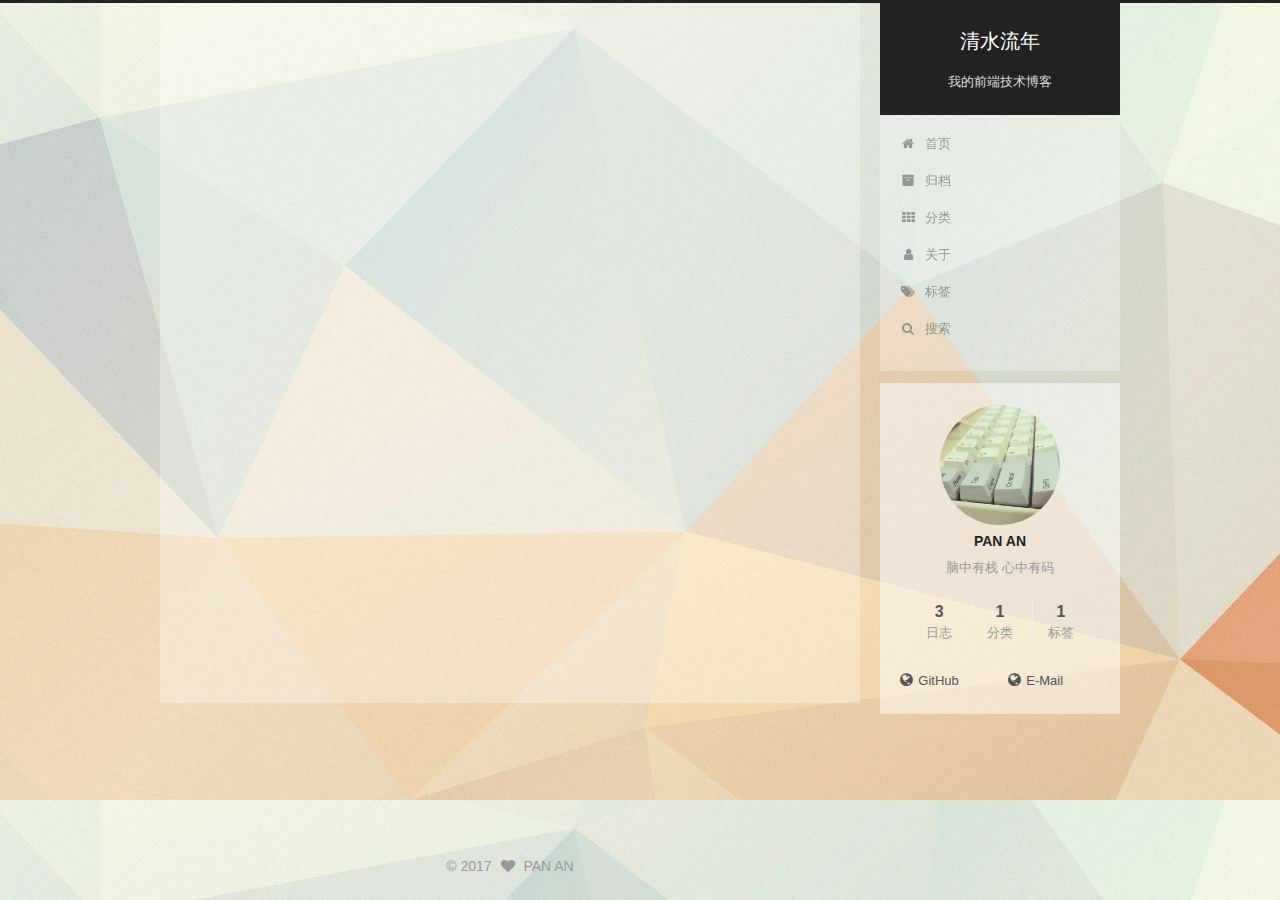
<file: categories/index.html>
<!DOCTYPE html>



  


<html class="theme-next pisces use-motion" lang="zh-Hans">
<head>
  <meta charset="UTF-8"/>
<meta http-equiv="X-UA-Compatible" content="IE=edge" />
<meta name="viewport" content="width=device-width, initial-scale=1, maximum-scale=1"/>
<meta name="theme-color" content="#222">









<meta http-equiv="Cache-Control" content="no-transform" />
<meta http-equiv="Cache-Control" content="no-siteapp" />
















  
  
  <link href="/lib/fancybox/source/jquery.fancybox.css?v=2.1.5" rel="stylesheet" type="text/css" />







<link href="/lib/font-awesome/css/font-awesome.min.css?v=4.6.2" rel="stylesheet" type="text/css" />

<link href="/css/main.css?v=5.1.2" rel="stylesheet" type="text/css" />


  <meta name="keywords" content="Hexo, NexT" />








  <link rel="shortcut icon" type="image/x-icon" href="/favicon.ico?v=5.1.2" />






<meta name="description" content="脑中有栈 心中有码">
<meta property="og:type" content="website">
<meta property="og:title" content="分类">
<meta property="og:url" content="http://yoursite.com/categories/index.html">
<meta property="og:site_name" content="清水流年">
<meta property="og:description" content="脑中有栈 心中有码">
<meta property="og:locale" content="zh-Hans">
<meta property="og:updated_time" content="2017-09-18T12:45:22.777Z">
<meta name="twitter:card" content="summary">
<meta name="twitter:title" content="分类">
<meta name="twitter:description" content="脑中有栈 心中有码">



<script type="text/javascript" id="hexo.configurations">
  var NexT = window.NexT || {};
  var CONFIG = {
    root: '/',
    scheme: 'Pisces',
    version: '5.1.2',
    sidebar: {"position":"right","display":"post","offset":12,"offset_float":12,"b2t":false,"scrollpercent":false,"onmobile":false},
    fancybox: true,
    tabs: true,
    motion: {"enable":true,"async":false,"transition":{"post_block":"fadeIn","post_header":"slideDownIn","post_body":"slideDownIn","coll_header":"slideLeftIn"}},
    duoshuo: {
      userId: '0',
      author: '博主'
    },
    algolia: {
      applicationID: '',
      apiKey: '',
      indexName: '',
      hits: {"per_page":10},
      labels: {"input_placeholder":"Search for Posts","hits_empty":"We didn't find any results for the search: ${query}","hits_stats":"${hits} results found in ${time} ms"}
    }
  };
</script>



  <link rel="canonical" href="http://yoursite.com/categories/"/>





  <title>分类 | 清水流年</title>
  








</head>

<body itemscope itemtype="http://schema.org/WebPage" lang="zh-Hans">

  
  
    
  

  <div class="container sidebar-position-right page-post-detail">
    <div class="headband"></div>

    <header id="header" class="header" itemscope itemtype="http://schema.org/WPHeader">
      <div class="header-inner"><div class="site-brand-wrapper">
  <div class="site-meta ">
    

    <div class="custom-logo-site-title">
      <a href="/"  class="brand" rel="start">
        <span class="logo-line-before"><i></i></span>
        <span class="site-title">清水流年</span>
        <span class="logo-line-after"><i></i></span>
      </a>
    </div>
      
        <p class="site-subtitle">我的前端技术博客</p>
      
  </div>

  <div class="site-nav-toggle">
    <button>
      <span class="btn-bar"></span>
      <span class="btn-bar"></span>
      <span class="btn-bar"></span>
    </button>
  </div>
</div>

<nav class="site-nav">
  

  
    <ul id="menu" class="menu">
      
        
        <li class="menu-item menu-item-home">
          <a href="/" rel="section">
            
              <i class="menu-item-icon fa fa-fw fa-home"></i> <br />
            
            首页
          </a>
        </li>
      
        
        <li class="menu-item menu-item-archives">
          <a href="/archives/" rel="section">
            
              <i class="menu-item-icon fa fa-fw fa-archive"></i> <br />
            
            归档
          </a>
        </li>
      
        
        <li class="menu-item menu-item-categories">
          <a href="/categories/" rel="section">
            
              <i class="menu-item-icon fa fa-fw fa-th"></i> <br />
            
            分类
          </a>
        </li>
      
        
        <li class="menu-item menu-item-about">
          <a href="/about/" rel="section">
            
              <i class="menu-item-icon fa fa-fw fa-user"></i> <br />
            
            关于
          </a>
        </li>
      
        
        <li class="menu-item menu-item-tags">
          <a href="/tags/" rel="section">
            
              <i class="menu-item-icon fa fa-fw fa-tags"></i> <br />
            
            标签
          </a>
        </li>
      

      
        <li class="menu-item menu-item-search">
          
            <a href="javascript:;" class="popup-trigger">
          
            
              <i class="menu-item-icon fa fa-search fa-fw"></i> <br />
            
            搜索
          </a>
        </li>
      
    </ul>
  

  
    <div class="site-search">
      
  <div class="popup search-popup local-search-popup">
  <div class="local-search-header clearfix">
    <span class="search-icon">
      <i class="fa fa-search"></i>
    </span>
    <span class="popup-btn-close">
      <i class="fa fa-times-circle"></i>
    </span>
    <div class="local-search-input-wrapper">
      <input autocomplete="off"
             placeholder="搜索..." spellcheck="false"
             type="text" id="local-search-input">
    </div>
  </div>
  <div id="local-search-result"></div>
</div>



    </div>
  
</nav>



 </div>
    </header>

    <main id="main" class="main">
      <div class="main-inner">
        <div class="content-wrap">
          <div id="content" class="content">
            

  <div id="posts" class="posts-expand">
    
    
    
    <div class="post-block page">
      <header class="post-header">

	<h1 class="post-title" itemprop="name headline">分类</h1>



</header>

      
      
      
      <div class="post-body">
        
        
          
        
      </div>
      
      
      
    </div>
    
    
    
  </div>


          </div>
          


          
  <div class="comments" id="comments">
    
      <div id="disqus_thread">
        <noscript>
          Please enable JavaScript to view the
          <a href="https://disqus.com/?ref_noscript">comments powered by Disqus.</a>
        </noscript>
      </div>
    
  </div>


        </div>
        
          
  
  <div class="sidebar-toggle">
    <div class="sidebar-toggle-line-wrap">
      <span class="sidebar-toggle-line sidebar-toggle-line-first"></span>
      <span class="sidebar-toggle-line sidebar-toggle-line-middle"></span>
      <span class="sidebar-toggle-line sidebar-toggle-line-last"></span>
    </div>
  </div>

  <aside id="sidebar" class="sidebar">
    
    <div class="sidebar-inner">

      

      

      <section class="site-overview sidebar-panel sidebar-panel-active">
        <div class="site-author motion-element" itemprop="author" itemscope itemtype="http://schema.org/Person">
          
            <img class="site-author-image" itemprop="image"
              src="/images/avatar.jpg"
              alt="PAN AN" />
          
            <p class="site-author-name" itemprop="name">PAN AN</p>
            <p class="site-description motion-element" itemprop="description">脑中有栈 心中有码</p>
        </div>

        <nav class="site-state motion-element">

          
            <div class="site-state-item site-state-posts">
            
              <a href="/archives/">
            
                <span class="site-state-item-count">3</span>
                <span class="site-state-item-name">日志</span>
              </a>
            </div>
          

          
            
            
            <div class="site-state-item site-state-categories">
              
                <span class="site-state-item-count">1</span>
                <span class="site-state-item-name">分类</span>
              
            </div>
          

          
            
            
            <div class="site-state-item site-state-tags">
              <a href="/tags/index.html">
                <span class="site-state-item-count">1</span>
                <span class="site-state-item-name">标签</span>
              </a>
            </div>
          

        </nav>

        

        <div class="links-of-author motion-element">
          
            
              <span class="links-of-author-item">
                <a href="https://github.com/panandev" target="_blank" title="GitHub">
                  
                    <i class="fa fa-fw fa-globe"></i>GitHub</a>
              </span>
            
              <span class="links-of-author-item">
                <a href="mailto:553061769@qq.com" target="_blank" title="E-Mail">
                  
                    <i class="fa fa-fw fa-globe"></i>E-Mail</a>
              </span>
            
          
        </div>

        
        

        
        

        


      </section>

      

      

    </div>
  </aside>


        
      </div>
    </main>

    <footer id="footer" class="footer">
      <div class="footer-inner">
        <div class="copyright" >
  
  &copy; 
  <span itemprop="copyrightYear">2017</span>
  <span class="with-love">
    <i class="fa fa-heart"></i>
  </span>
  <span class="author" itemprop="copyrightHolder">PAN AN</span>

  
</div>



        







        
      </div>
    </footer>

    
      <div class="back-to-top">
        <i class="fa fa-arrow-up"></i>
        
      </div>
    

  </div>

  

<script type="text/javascript">
  if (Object.prototype.toString.call(window.Promise) !== '[object Function]') {
    window.Promise = null;
  }
</script>









  












  
  <script type="text/javascript" src="/lib/jquery/index.js?v=2.1.3"></script>

  
  <script type="text/javascript" src="/lib/fastclick/lib/fastclick.min.js?v=1.0.6"></script>

  
  <script type="text/javascript" src="/lib/jquery_lazyload/jquery.lazyload.js?v=1.9.7"></script>

  
  <script type="text/javascript" src="/lib/velocity/velocity.min.js?v=1.2.1"></script>

  
  <script type="text/javascript" src="/lib/velocity/velocity.ui.min.js?v=1.2.1"></script>

  
  <script type="text/javascript" src="/lib/fancybox/source/jquery.fancybox.pack.js?v=2.1.5"></script>


  


  <script type="text/javascript" src="/js/src/utils.js?v=5.1.2"></script>

  <script type="text/javascript" src="/js/src/motion.js?v=5.1.2"></script>



  
  


  <script type="text/javascript" src="/js/src/affix.js?v=5.1.2"></script>

  <script type="text/javascript" src="/js/src/schemes/pisces.js?v=5.1.2"></script>



  <script type="text/javascript" src="/js/src/scrollspy.js?v=5.1.2"></script>
<script type="text/javascript" src="/js/src/post-details.js?v=5.1.2"></script>


  

  


  <script type="text/javascript" src="/js/src/bootstrap.js?v=5.1.2"></script>



  


  

    
      <script id="dsq-count-scr" src="https://.disqus.com/count.js" async></script>
    

    
      <script type="text/javascript">
        var disqus_config = function () {
          this.page.url = 'http://yoursite.com/categories/index.html';
          this.page.identifier = 'categories/index.html';
          this.page.title = '分类';
        };
        var d = document, s = d.createElement('script');
        s.src = 'https://.disqus.com/embed.js';
        s.setAttribute('data-timestamp', '' + +new Date());
        (d.head || d.body).appendChild(s);
      </script>
    

  




	





  





  








  

  <script type="text/javascript">
    // Popup Window;
    var isfetched = false;
    var isXml = true;
    // Search DB path;
    var search_path = "search.xml";
    if (search_path.length === 0) {
      search_path = "search.xml";
    } else if (/json$/i.test(search_path)) {
      isXml = false;
    }
    var path = "/" + search_path;
    // monitor main search box;

    var onPopupClose = function (e) {
      $('.popup').hide();
      $('#local-search-input').val('');
      $('.search-result-list').remove();
      $('#no-result').remove();
      $(".local-search-pop-overlay").remove();
      $('body').css('overflow', '');
    }

    function proceedsearch() {
      $("body")
        .append('<div class="search-popup-overlay local-search-pop-overlay"></div>')
        .css('overflow', 'hidden');
      $('.search-popup-overlay').click(onPopupClose);
      $('.popup').toggle();
      var $localSearchInput = $('#local-search-input');
      $localSearchInput.attr("autocapitalize", "none");
      $localSearchInput.attr("autocorrect", "off");
      $localSearchInput.focus();
    }

    // search function;
    var searchFunc = function(path, search_id, content_id) {
      'use strict';

      // start loading animation
      $("body")
        .append('<div class="search-popup-overlay local-search-pop-overlay">' +
          '<div id="search-loading-icon">' +
          '<i class="fa fa-spinner fa-pulse fa-5x fa-fw"></i>' +
          '</div>' +
          '</div>')
        .css('overflow', 'hidden');
      $("#search-loading-icon").css('margin', '20% auto 0 auto').css('text-align', 'center');

      $.ajax({
        url: path,
        dataType: isXml ? "xml" : "json",
        async: true,
        success: function(res) {
          // get the contents from search data
          isfetched = true;
          $('.popup').detach().appendTo('.header-inner');
          var datas = isXml ? $("entry", res).map(function() {
            return {
              title: $("title", this).text(),
              content: $("content",this).text(),
              url: $("url" , this).text()
            };
          }).get() : res;
          var input = document.getElementById(search_id);
          var resultContent = document.getElementById(content_id);
          var inputEventFunction = function() {
            var searchText = input.value.trim().toLowerCase();
            var keywords = searchText.split(/[\s\-]+/);
            if (keywords.length > 1) {
              keywords.push(searchText);
            }
            var resultItems = [];
            if (searchText.length > 0) {
              // perform local searching
              datas.forEach(function(data) {
                var isMatch = false;
                var hitCount = 0;
                var searchTextCount = 0;
                var title = data.title.trim();
                var titleInLowerCase = title.toLowerCase();
                var content = data.content.trim().replace(/<[^>]+>/g,"");
                var contentInLowerCase = content.toLowerCase();
                var articleUrl = decodeURIComponent(data.url);
                var indexOfTitle = [];
                var indexOfContent = [];
                // only match articles with not empty titles
                if(title != '') {
                  keywords.forEach(function(keyword) {
                    function getIndexByWord(word, text, caseSensitive) {
                      var wordLen = word.length;
                      if (wordLen === 0) {
                        return [];
                      }
                      var startPosition = 0, position = [], index = [];
                      if (!caseSensitive) {
                        text = text.toLowerCase();
                        word = word.toLowerCase();
                      }
                      while ((position = text.indexOf(word, startPosition)) > -1) {
                        index.push({position: position, word: word});
                        startPosition = position + wordLen;
                      }
                      return index;
                    }

                    indexOfTitle = indexOfTitle.concat(getIndexByWord(keyword, titleInLowerCase, false));
                    indexOfContent = indexOfContent.concat(getIndexByWord(keyword, contentInLowerCase, false));
                  });
                  if (indexOfTitle.length > 0 || indexOfContent.length > 0) {
                    isMatch = true;
                    hitCount = indexOfTitle.length + indexOfContent.length;
                  }
                }

                // show search results

                if (isMatch) {
                  // sort index by position of keyword

                  [indexOfTitle, indexOfContent].forEach(function (index) {
                    index.sort(function (itemLeft, itemRight) {
                      if (itemRight.position !== itemLeft.position) {
                        return itemRight.position - itemLeft.position;
                      } else {
                        return itemLeft.word.length - itemRight.word.length;
                      }
                    });
                  });

                  // merge hits into slices

                  function mergeIntoSlice(text, start, end, index) {
                    var item = index[index.length - 1];
                    var position = item.position;
                    var word = item.word;
                    var hits = [];
                    var searchTextCountInSlice = 0;
                    while (position + word.length <= end && index.length != 0) {
                      if (word === searchText) {
                        searchTextCountInSlice++;
                      }
                      hits.push({position: position, length: word.length});
                      var wordEnd = position + word.length;

                      // move to next position of hit

                      index.pop();
                      while (index.length != 0) {
                        item = index[index.length - 1];
                        position = item.position;
                        word = item.word;
                        if (wordEnd > position) {
                          index.pop();
                        } else {
                          break;
                        }
                      }
                    }
                    searchTextCount += searchTextCountInSlice;
                    return {
                      hits: hits,
                      start: start,
                      end: end,
                      searchTextCount: searchTextCountInSlice
                    };
                  }

                  var slicesOfTitle = [];
                  if (indexOfTitle.length != 0) {
                    slicesOfTitle.push(mergeIntoSlice(title, 0, title.length, indexOfTitle));
                  }

                  var slicesOfContent = [];
                  while (indexOfContent.length != 0) {
                    var item = indexOfContent[indexOfContent.length - 1];
                    var position = item.position;
                    var word = item.word;
                    // cut out 100 characters
                    var start = position - 20;
                    var end = position + 80;
                    if(start < 0){
                      start = 0;
                    }
                    if (end < position + word.length) {
                      end = position + word.length;
                    }
                    if(end > content.length){
                      end = content.length;
                    }
                    slicesOfContent.push(mergeIntoSlice(content, start, end, indexOfContent));
                  }

                  // sort slices in content by search text's count and hits' count

                  slicesOfContent.sort(function (sliceLeft, sliceRight) {
                    if (sliceLeft.searchTextCount !== sliceRight.searchTextCount) {
                      return sliceRight.searchTextCount - sliceLeft.searchTextCount;
                    } else if (sliceLeft.hits.length !== sliceRight.hits.length) {
                      return sliceRight.hits.length - sliceLeft.hits.length;
                    } else {
                      return sliceLeft.start - sliceRight.start;
                    }
                  });

                  // select top N slices in content

                  var upperBound = parseInt('1');
                  if (upperBound >= 0) {
                    slicesOfContent = slicesOfContent.slice(0, upperBound);
                  }

                  // highlight title and content

                  function highlightKeyword(text, slice) {
                    var result = '';
                    var prevEnd = slice.start;
                    slice.hits.forEach(function (hit) {
                      result += text.substring(prevEnd, hit.position);
                      var end = hit.position + hit.length;
                      result += '<b class="search-keyword">' + text.substring(hit.position, end) + '</b>';
                      prevEnd = end;
                    });
                    result += text.substring(prevEnd, slice.end);
                    return result;
                  }

                  var resultItem = '';

                  if (slicesOfTitle.length != 0) {
                    resultItem += "<li><a href='" + articleUrl + "' class='search-result-title'>" + highlightKeyword(title, slicesOfTitle[0]) + "</a>";
                  } else {
                    resultItem += "<li><a href='" + articleUrl + "' class='search-result-title'>" + title + "</a>";
                  }

                  slicesOfContent.forEach(function (slice) {
                    resultItem += "<a href='" + articleUrl + "'>" +
                      "<p class=\"search-result\">" + highlightKeyword(content, slice) +
                      "...</p>" + "</a>";
                  });

                  resultItem += "</li>";
                  resultItems.push({
                    item: resultItem,
                    searchTextCount: searchTextCount,
                    hitCount: hitCount,
                    id: resultItems.length
                  });
                }
              })
            };
            if (keywords.length === 1 && keywords[0] === "") {
              resultContent.innerHTML = '<div id="no-result"><i class="fa fa-search fa-5x" /></div>'
            } else if (resultItems.length === 0) {
              resultContent.innerHTML = '<div id="no-result"><i class="fa fa-frown-o fa-5x" /></div>'
            } else {
              resultItems.sort(function (resultLeft, resultRight) {
                if (resultLeft.searchTextCount !== resultRight.searchTextCount) {
                  return resultRight.searchTextCount - resultLeft.searchTextCount;
                } else if (resultLeft.hitCount !== resultRight.hitCount) {
                  return resultRight.hitCount - resultLeft.hitCount;
                } else {
                  return resultRight.id - resultLeft.id;
                }
              });
              var searchResultList = '<ul class=\"search-result-list\">';
              resultItems.forEach(function (result) {
                searchResultList += result.item;
              })
              searchResultList += "</ul>";
              resultContent.innerHTML = searchResultList;
            }
          }

          if ('auto' === 'auto') {
            input.addEventListener('input', inputEventFunction);
          } else {
            $('.search-icon').click(inputEventFunction);
            input.addEventListener('keypress', function (event) {
              if (event.keyCode === 13) {
                inputEventFunction();
              }
            });
          }

          // remove loading animation
          $(".local-search-pop-overlay").remove();
          $('body').css('overflow', '');

          proceedsearch();
        }
      });
    }

    // handle and trigger popup window;
    $('.popup-trigger').click(function(e) {
      e.stopPropagation();
      if (isfetched === false) {
        searchFunc(path, 'local-search-input', 'local-search-result');
      } else {
        proceedsearch();
      };
    });

    $('.popup-btn-close').click(onPopupClose);
    $('.popup').click(function(e){
      e.stopPropagation();
    });
    $(document).on('keyup', function (event) {
      var shouldDismissSearchPopup = event.which === 27 &&
        $('.search-popup').is(':visible');
      if (shouldDismissSearchPopup) {
        onPopupClose();
      }
    });
  </script>





  

  

  

  

  

  

</body>
</html>
</file>
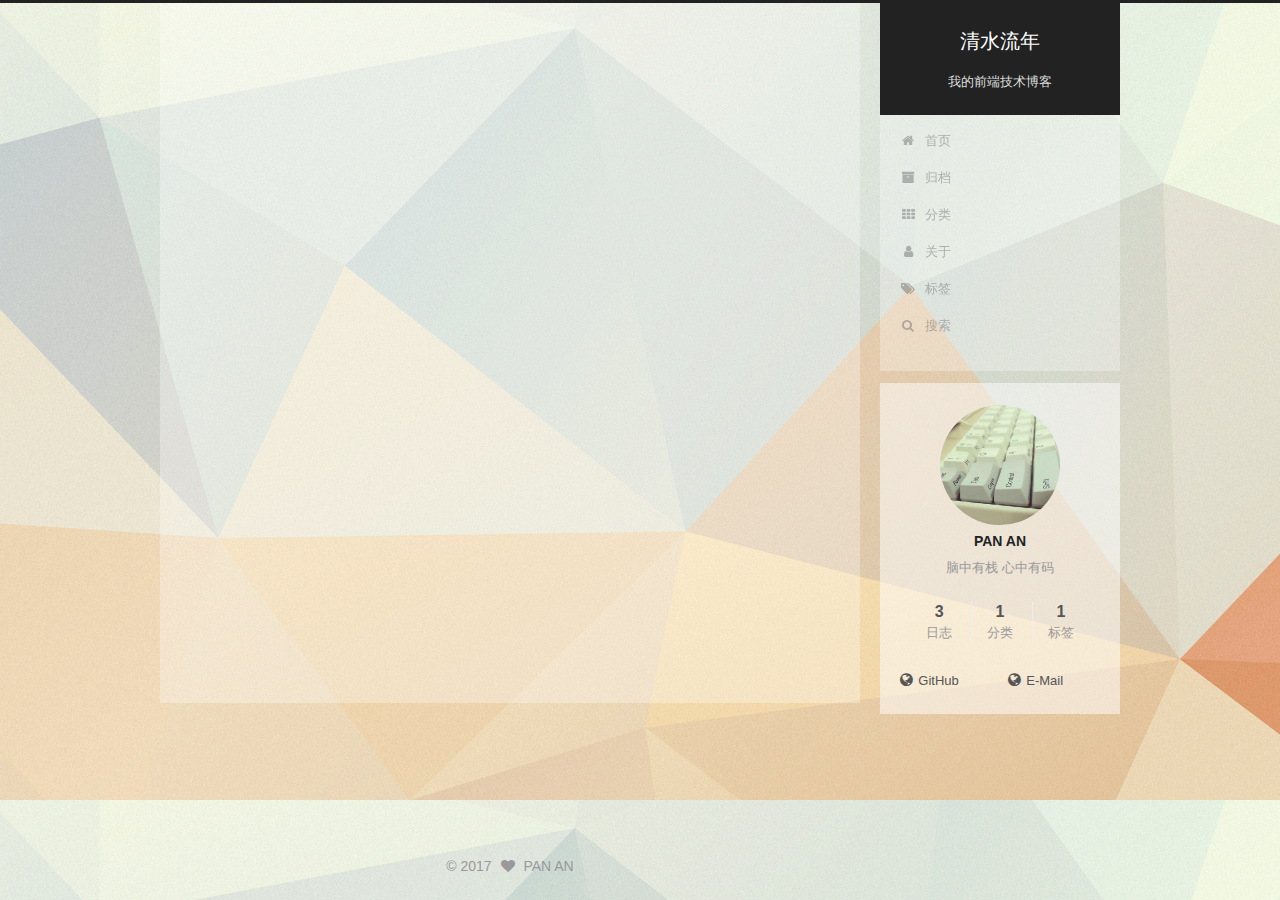
<file: tags/index.html>
<!DOCTYPE html>



  


<html class="theme-next pisces use-motion" lang="zh-Hans">
<head>
  <meta charset="UTF-8"/>
<meta http-equiv="X-UA-Compatible" content="IE=edge" />
<meta name="viewport" content="width=device-width, initial-scale=1, maximum-scale=1"/>
<meta name="theme-color" content="#222">









<meta http-equiv="Cache-Control" content="no-transform" />
<meta http-equiv="Cache-Control" content="no-siteapp" />
















  
  
  <link href="/lib/fancybox/source/jquery.fancybox.css?v=2.1.5" rel="stylesheet" type="text/css" />







<link href="/lib/font-awesome/css/font-awesome.min.css?v=4.6.2" rel="stylesheet" type="text/css" />

<link href="/css/main.css?v=5.1.2" rel="stylesheet" type="text/css" />


  <meta name="keywords" content="Hexo, NexT" />








  <link rel="shortcut icon" type="image/x-icon" href="/favicon.ico?v=5.1.2" />






<meta name="description" content="脑中有栈 心中有码">
<meta property="og:type" content="website">
<meta property="og:title" content="标签">
<meta property="og:url" content="http://yoursite.com/tags/index.html">
<meta property="og:site_name" content="清水流年">
<meta property="og:description" content="脑中有栈 心中有码">
<meta property="og:locale" content="zh-Hans">
<meta property="og:updated_time" content="2017-09-18T12:43:03.959Z">
<meta name="twitter:card" content="summary">
<meta name="twitter:title" content="标签">
<meta name="twitter:description" content="脑中有栈 心中有码">



<script type="text/javascript" id="hexo.configurations">
  var NexT = window.NexT || {};
  var CONFIG = {
    root: '/',
    scheme: 'Pisces',
    version: '5.1.2',
    sidebar: {"position":"right","display":"post","offset":12,"offset_float":12,"b2t":false,"scrollpercent":false,"onmobile":false},
    fancybox: true,
    tabs: true,
    motion: {"enable":true,"async":false,"transition":{"post_block":"fadeIn","post_header":"slideDownIn","post_body":"slideDownIn","coll_header":"slideLeftIn"}},
    duoshuo: {
      userId: '0',
      author: '博主'
    },
    algolia: {
      applicationID: '',
      apiKey: '',
      indexName: '',
      hits: {"per_page":10},
      labels: {"input_placeholder":"Search for Posts","hits_empty":"We didn't find any results for the search: ${query}","hits_stats":"${hits} results found in ${time} ms"}
    }
  };
</script>



  <link rel="canonical" href="http://yoursite.com/tags/"/>





  <title>标签 | 清水流年</title>
  








</head>

<body itemscope itemtype="http://schema.org/WebPage" lang="zh-Hans">

  
  
    
  

  <div class="container sidebar-position-right page-post-detail">
    <div class="headband"></div>

    <header id="header" class="header" itemscope itemtype="http://schema.org/WPHeader">
      <div class="header-inner"><div class="site-brand-wrapper">
  <div class="site-meta ">
    

    <div class="custom-logo-site-title">
      <a href="/"  class="brand" rel="start">
        <span class="logo-line-before"><i></i></span>
        <span class="site-title">清水流年</span>
        <span class="logo-line-after"><i></i></span>
      </a>
    </div>
      
        <p class="site-subtitle">我的前端技术博客</p>
      
  </div>

  <div class="site-nav-toggle">
    <button>
      <span class="btn-bar"></span>
      <span class="btn-bar"></span>
      <span class="btn-bar"></span>
    </button>
  </div>
</div>

<nav class="site-nav">
  

  
    <ul id="menu" class="menu">
      
        
        <li class="menu-item menu-item-home">
          <a href="/" rel="section">
            
              <i class="menu-item-icon fa fa-fw fa-home"></i> <br />
            
            首页
          </a>
        </li>
      
        
        <li class="menu-item menu-item-archives">
          <a href="/archives/" rel="section">
            
              <i class="menu-item-icon fa fa-fw fa-archive"></i> <br />
            
            归档
          </a>
        </li>
      
        
        <li class="menu-item menu-item-categories">
          <a href="/categories/" rel="section">
            
              <i class="menu-item-icon fa fa-fw fa-th"></i> <br />
            
            分类
          </a>
        </li>
      
        
        <li class="menu-item menu-item-about">
          <a href="/about/" rel="section">
            
              <i class="menu-item-icon fa fa-fw fa-user"></i> <br />
            
            关于
          </a>
        </li>
      
        
        <li class="menu-item menu-item-tags">
          <a href="/tags/" rel="section">
            
              <i class="menu-item-icon fa fa-fw fa-tags"></i> <br />
            
            标签
          </a>
        </li>
      

      
        <li class="menu-item menu-item-search">
          
            <a href="javascript:;" class="popup-trigger">
          
            
              <i class="menu-item-icon fa fa-search fa-fw"></i> <br />
            
            搜索
          </a>
        </li>
      
    </ul>
  

  
    <div class="site-search">
      
  <div class="popup search-popup local-search-popup">
  <div class="local-search-header clearfix">
    <span class="search-icon">
      <i class="fa fa-search"></i>
    </span>
    <span class="popup-btn-close">
      <i class="fa fa-times-circle"></i>
    </span>
    <div class="local-search-input-wrapper">
      <input autocomplete="off"
             placeholder="搜索..." spellcheck="false"
             type="text" id="local-search-input">
    </div>
  </div>
  <div id="local-search-result"></div>
</div>



    </div>
  
</nav>



 </div>
    </header>

    <main id="main" class="main">
      <div class="main-inner">
        <div class="content-wrap">
          <div id="content" class="content">
            

  <div id="posts" class="posts-expand">
    
    
    
    <div class="post-block page">
      <header class="post-header">

	<h1 class="post-title" itemprop="name headline">标签</h1>



</header>

      
      
      
      <div class="post-body">
        
        
          <div class="tag-cloud">
            <div class="tag-cloud-title">
                目前共计 1 个标签
            </div>
            <div class="tag-cloud-tags">
              <a href="/tags/javaScript-DOM-节点/" style="font-size: 12px; color: #ccc">javaScript DOM 节点</a>
            </div>
          </div>
        
      </div>
      
      
      
    </div>
    
    
    
  </div>


          </div>
          


          
  <div class="comments" id="comments">
    
      <div id="disqus_thread">
        <noscript>
          Please enable JavaScript to view the
          <a href="https://disqus.com/?ref_noscript">comments powered by Disqus.</a>
        </noscript>
      </div>
    
  </div>


        </div>
        
          
  
  <div class="sidebar-toggle">
    <div class="sidebar-toggle-line-wrap">
      <span class="sidebar-toggle-line sidebar-toggle-line-first"></span>
      <span class="sidebar-toggle-line sidebar-toggle-line-middle"></span>
      <span class="sidebar-toggle-line sidebar-toggle-line-last"></span>
    </div>
  </div>

  <aside id="sidebar" class="sidebar">
    
    <div class="sidebar-inner">

      

      

      <section class="site-overview sidebar-panel sidebar-panel-active">
        <div class="site-author motion-element" itemprop="author" itemscope itemtype="http://schema.org/Person">
          
            <img class="site-author-image" itemprop="image"
              src="/images/avatar.jpg"
              alt="PAN AN" />
          
            <p class="site-author-name" itemprop="name">PAN AN</p>
            <p class="site-description motion-element" itemprop="description">脑中有栈 心中有码</p>
        </div>

        <nav class="site-state motion-element">

          
            <div class="site-state-item site-state-posts">
            
              <a href="/archives/">
            
                <span class="site-state-item-count">3</span>
                <span class="site-state-item-name">日志</span>
              </a>
            </div>
          

          
            
            
            <div class="site-state-item site-state-categories">
              
                <span class="site-state-item-count">1</span>
                <span class="site-state-item-name">分类</span>
              
            </div>
          

          
            
            
            <div class="site-state-item site-state-tags">
              <a href="/tags/index.html">
                <span class="site-state-item-count">1</span>
                <span class="site-state-item-name">标签</span>
              </a>
            </div>
          

        </nav>

        

        <div class="links-of-author motion-element">
          
            
              <span class="links-of-author-item">
                <a href="https://github.com/panandev" target="_blank" title="GitHub">
                  
                    <i class="fa fa-fw fa-globe"></i>GitHub</a>
              </span>
            
              <span class="links-of-author-item">
                <a href="mailto:553061769@qq.com" target="_blank" title="E-Mail">
                  
                    <i class="fa fa-fw fa-globe"></i>E-Mail</a>
              </span>
            
          
        </div>

        
        

        
        

        


      </section>

      

      

    </div>
  </aside>


        
      </div>
    </main>

    <footer id="footer" class="footer">
      <div class="footer-inner">
        <div class="copyright" >
  
  &copy; 
  <span itemprop="copyrightYear">2017</span>
  <span class="with-love">
    <i class="fa fa-heart"></i>
  </span>
  <span class="author" itemprop="copyrightHolder">PAN AN</span>

  
</div>



        







        
      </div>
    </footer>

    
      <div class="back-to-top">
        <i class="fa fa-arrow-up"></i>
        
      </div>
    

  </div>

  

<script type="text/javascript">
  if (Object.prototype.toString.call(window.Promise) !== '[object Function]') {
    window.Promise = null;
  }
</script>









  












  
  <script type="text/javascript" src="/lib/jquery/index.js?v=2.1.3"></script>

  
  <script type="text/javascript" src="/lib/fastclick/lib/fastclick.min.js?v=1.0.6"></script>

  
  <script type="text/javascript" src="/lib/jquery_lazyload/jquery.lazyload.js?v=1.9.7"></script>

  
  <script type="text/javascript" src="/lib/velocity/velocity.min.js?v=1.2.1"></script>

  
  <script type="text/javascript" src="/lib/velocity/velocity.ui.min.js?v=1.2.1"></script>

  
  <script type="text/javascript" src="/lib/fancybox/source/jquery.fancybox.pack.js?v=2.1.5"></script>


  


  <script type="text/javascript" src="/js/src/utils.js?v=5.1.2"></script>

  <script type="text/javascript" src="/js/src/motion.js?v=5.1.2"></script>



  
  


  <script type="text/javascript" src="/js/src/affix.js?v=5.1.2"></script>

  <script type="text/javascript" src="/js/src/schemes/pisces.js?v=5.1.2"></script>



  <script type="text/javascript" src="/js/src/scrollspy.js?v=5.1.2"></script>
<script type="text/javascript" src="/js/src/post-details.js?v=5.1.2"></script>


  

  


  <script type="text/javascript" src="/js/src/bootstrap.js?v=5.1.2"></script>



  


  

    
      <script id="dsq-count-scr" src="https://.disqus.com/count.js" async></script>
    

    
      <script type="text/javascript">
        var disqus_config = function () {
          this.page.url = 'http://yoursite.com/tags/index.html';
          this.page.identifier = 'tags/index.html';
          this.page.title = '标签';
        };
        var d = document, s = d.createElement('script');
        s.src = 'https://.disqus.com/embed.js';
        s.setAttribute('data-timestamp', '' + +new Date());
        (d.head || d.body).appendChild(s);
      </script>
    

  




	





  





  








  

  <script type="text/javascript">
    // Popup Window;
    var isfetched = false;
    var isXml = true;
    // Search DB path;
    var search_path = "search.xml";
    if (search_path.length === 0) {
      search_path = "search.xml";
    } else if (/json$/i.test(search_path)) {
      isXml = false;
    }
    var path = "/" + search_path;
    // monitor main search box;

    var onPopupClose = function (e) {
      $('.popup').hide();
      $('#local-search-input').val('');
      $('.search-result-list').remove();
      $('#no-result').remove();
      $(".local-search-pop-overlay").remove();
      $('body').css('overflow', '');
    }

    function proceedsearch() {
      $("body")
        .append('<div class="search-popup-overlay local-search-pop-overlay"></div>')
        .css('overflow', 'hidden');
      $('.search-popup-overlay').click(onPopupClose);
      $('.popup').toggle();
      var $localSearchInput = $('#local-search-input');
      $localSearchInput.attr("autocapitalize", "none");
      $localSearchInput.attr("autocorrect", "off");
      $localSearchInput.focus();
    }

    // search function;
    var searchFunc = function(path, search_id, content_id) {
      'use strict';

      // start loading animation
      $("body")
        .append('<div class="search-popup-overlay local-search-pop-overlay">' +
          '<div id="search-loading-icon">' +
          '<i class="fa fa-spinner fa-pulse fa-5x fa-fw"></i>' +
          '</div>' +
          '</div>')
        .css('overflow', 'hidden');
      $("#search-loading-icon").css('margin', '20% auto 0 auto').css('text-align', 'center');

      $.ajax({
        url: path,
        dataType: isXml ? "xml" : "json",
        async: true,
        success: function(res) {
          // get the contents from search data
          isfetched = true;
          $('.popup').detach().appendTo('.header-inner');
          var datas = isXml ? $("entry", res).map(function() {
            return {
              title: $("title", this).text(),
              content: $("content",this).text(),
              url: $("url" , this).text()
            };
          }).get() : res;
          var input = document.getElementById(search_id);
          var resultContent = document.getElementById(content_id);
          var inputEventFunction = function() {
            var searchText = input.value.trim().toLowerCase();
            var keywords = searchText.split(/[\s\-]+/);
            if (keywords.length > 1) {
              keywords.push(searchText);
            }
            var resultItems = [];
            if (searchText.length > 0) {
              // perform local searching
              datas.forEach(function(data) {
                var isMatch = false;
                var hitCount = 0;
                var searchTextCount = 0;
                var title = data.title.trim();
                var titleInLowerCase = title.toLowerCase();
                var content = data.content.trim().replace(/<[^>]+>/g,"");
                var contentInLowerCase = content.toLowerCase();
                var articleUrl = decodeURIComponent(data.url);
                var indexOfTitle = [];
                var indexOfContent = [];
                // only match articles with not empty titles
                if(title != '') {
                  keywords.forEach(function(keyword) {
                    function getIndexByWord(word, text, caseSensitive) {
                      var wordLen = word.length;
                      if (wordLen === 0) {
                        return [];
                      }
                      var startPosition = 0, position = [], index = [];
                      if (!caseSensitive) {
                        text = text.toLowerCase();
                        word = word.toLowerCase();
                      }
                      while ((position = text.indexOf(word, startPosition)) > -1) {
                        index.push({position: position, word: word});
                        startPosition = position + wordLen;
                      }
                      return index;
                    }

                    indexOfTitle = indexOfTitle.concat(getIndexByWord(keyword, titleInLowerCase, false));
                    indexOfContent = indexOfContent.concat(getIndexByWord(keyword, contentInLowerCase, false));
                  });
                  if (indexOfTitle.length > 0 || indexOfContent.length > 0) {
                    isMatch = true;
                    hitCount = indexOfTitle.length + indexOfContent.length;
                  }
                }

                // show search results

                if (isMatch) {
                  // sort index by position of keyword

                  [indexOfTitle, indexOfContent].forEach(function (index) {
                    index.sort(function (itemLeft, itemRight) {
                      if (itemRight.position !== itemLeft.position) {
                        return itemRight.position - itemLeft.position;
                      } else {
                        return itemLeft.word.length - itemRight.word.length;
                      }
                    });
                  });

                  // merge hits into slices

                  function mergeIntoSlice(text, start, end, index) {
                    var item = index[index.length - 1];
                    var position = item.position;
                    var word = item.word;
                    var hits = [];
                    var searchTextCountInSlice = 0;
                    while (position + word.length <= end && index.length != 0) {
                      if (word === searchText) {
                        searchTextCountInSlice++;
                      }
                      hits.push({position: position, length: word.length});
                      var wordEnd = position + word.length;

                      // move to next position of hit

                      index.pop();
                      while (index.length != 0) {
                        item = index[index.length - 1];
                        position = item.position;
                        word = item.word;
                        if (wordEnd > position) {
                          index.pop();
                        } else {
                          break;
                        }
                      }
                    }
                    searchTextCount += searchTextCountInSlice;
                    return {
                      hits: hits,
                      start: start,
                      end: end,
                      searchTextCount: searchTextCountInSlice
                    };
                  }

                  var slicesOfTitle = [];
                  if (indexOfTitle.length != 0) {
                    slicesOfTitle.push(mergeIntoSlice(title, 0, title.length, indexOfTitle));
                  }

                  var slicesOfContent = [];
                  while (indexOfContent.length != 0) {
                    var item = indexOfContent[indexOfContent.length - 1];
                    var position = item.position;
                    var word = item.word;
                    // cut out 100 characters
                    var start = position - 20;
                    var end = position + 80;
                    if(start < 0){
                      start = 0;
                    }
                    if (end < position + word.length) {
                      end = position + word.length;
                    }
                    if(end > content.length){
                      end = content.length;
                    }
                    slicesOfContent.push(mergeIntoSlice(content, start, end, indexOfContent));
                  }

                  // sort slices in content by search text's count and hits' count

                  slicesOfContent.sort(function (sliceLeft, sliceRight) {
                    if (sliceLeft.searchTextCount !== sliceRight.searchTextCount) {
                      return sliceRight.searchTextCount - sliceLeft.searchTextCount;
                    } else if (sliceLeft.hits.length !== sliceRight.hits.length) {
                      return sliceRight.hits.length - sliceLeft.hits.length;
                    } else {
                      return sliceLeft.start - sliceRight.start;
                    }
                  });

                  // select top N slices in content

                  var upperBound = parseInt('1');
                  if (upperBound >= 0) {
                    slicesOfContent = slicesOfContent.slice(0, upperBound);
                  }

                  // highlight title and content

                  function highlightKeyword(text, slice) {
                    var result = '';
                    var prevEnd = slice.start;
                    slice.hits.forEach(function (hit) {
                      result += text.substring(prevEnd, hit.position);
                      var end = hit.position + hit.length;
                      result += '<b class="search-keyword">' + text.substring(hit.position, end) + '</b>';
                      prevEnd = end;
                    });
                    result += text.substring(prevEnd, slice.end);
                    return result;
                  }

                  var resultItem = '';

                  if (slicesOfTitle.length != 0) {
                    resultItem += "<li><a href='" + articleUrl + "' class='search-result-title'>" + highlightKeyword(title, slicesOfTitle[0]) + "</a>";
                  } else {
                    resultItem += "<li><a href='" + articleUrl + "' class='search-result-title'>" + title + "</a>";
                  }

                  slicesOfContent.forEach(function (slice) {
                    resultItem += "<a href='" + articleUrl + "'>" +
                      "<p class=\"search-result\">" + highlightKeyword(content, slice) +
                      "...</p>" + "</a>";
                  });

                  resultItem += "</li>";
                  resultItems.push({
                    item: resultItem,
                    searchTextCount: searchTextCount,
                    hitCount: hitCount,
                    id: resultItems.length
                  });
                }
              })
            };
            if (keywords.length === 1 && keywords[0] === "") {
              resultContent.innerHTML = '<div id="no-result"><i class="fa fa-search fa-5x" /></div>'
            } else if (resultItems.length === 0) {
              resultContent.innerHTML = '<div id="no-result"><i class="fa fa-frown-o fa-5x" /></div>'
            } else {
              resultItems.sort(function (resultLeft, resultRight) {
                if (resultLeft.searchTextCount !== resultRight.searchTextCount) {
                  return resultRight.searchTextCount - resultLeft.searchTextCount;
                } else if (resultLeft.hitCount !== resultRight.hitCount) {
                  return resultRight.hitCount - resultLeft.hitCount;
                } else {
                  return resultRight.id - resultLeft.id;
                }
              });
              var searchResultList = '<ul class=\"search-result-list\">';
              resultItems.forEach(function (result) {
                searchResultList += result.item;
              })
              searchResultList += "</ul>";
              resultContent.innerHTML = searchResultList;
            }
          }

          if ('auto' === 'auto') {
            input.addEventListener('input', inputEventFunction);
          } else {
            $('.search-icon').click(inputEventFunction);
            input.addEventListener('keypress', function (event) {
              if (event.keyCode === 13) {
                inputEventFunction();
              }
            });
          }

          // remove loading animation
          $(".local-search-pop-overlay").remove();
          $('body').css('overflow', '');

          proceedsearch();
        }
      });
    }

    // handle and trigger popup window;
    $('.popup-trigger').click(function(e) {
      e.stopPropagation();
      if (isfetched === false) {
        searchFunc(path, 'local-search-input', 'local-search-result');
      } else {
        proceedsearch();
      };
    });

    $('.popup-btn-close').click(onPopupClose);
    $('.popup').click(function(e){
      e.stopPropagation();
    });
    $(document).on('keyup', function (event) {
      var shouldDismissSearchPopup = event.which === 27 &&
        $('.search-popup').is(':visible');
      if (shouldDismissSearchPopup) {
        onPopupClose();
      }
    });
  </script>





  

  

  

  

  

  

</body>
</html>
</file>
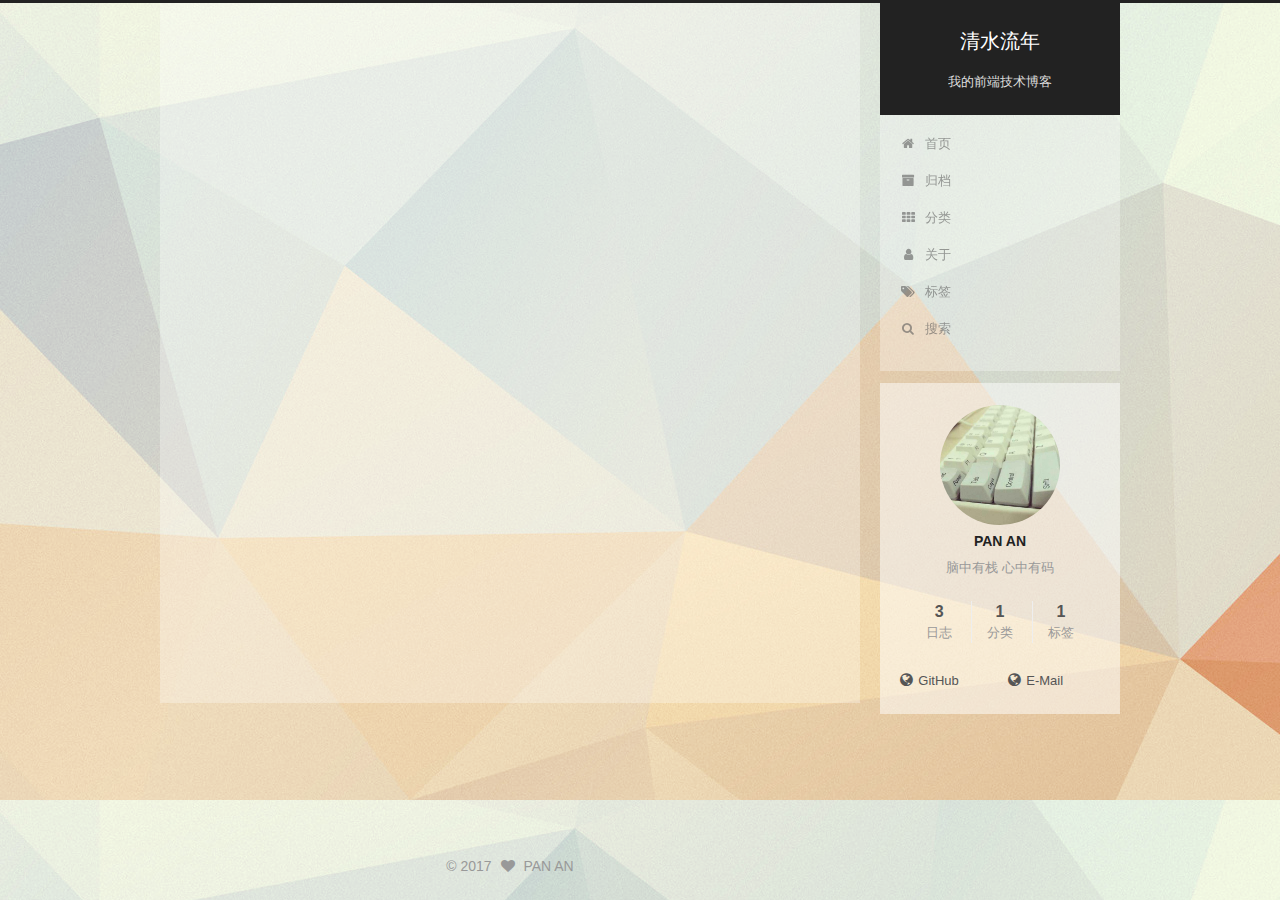
<file: archives/2017/index.html>
<!DOCTYPE html>



  


<html class="theme-next pisces use-motion" lang="zh-Hans">
<head>
  <meta charset="UTF-8"/>
<meta http-equiv="X-UA-Compatible" content="IE=edge" />
<meta name="viewport" content="width=device-width, initial-scale=1, maximum-scale=1"/>
<meta name="theme-color" content="#222">









<meta http-equiv="Cache-Control" content="no-transform" />
<meta http-equiv="Cache-Control" content="no-siteapp" />
















  
  
  <link href="/lib/fancybox/source/jquery.fancybox.css?v=2.1.5" rel="stylesheet" type="text/css" />







<link href="/lib/font-awesome/css/font-awesome.min.css?v=4.6.2" rel="stylesheet" type="text/css" />

<link href="/css/main.css?v=5.1.2" rel="stylesheet" type="text/css" />


  <meta name="keywords" content="Hexo, NexT" />








  <link rel="shortcut icon" type="image/x-icon" href="/favicon.ico?v=5.1.2" />






<meta name="description" content="脑中有栈 心中有码">
<meta property="og:type" content="website">
<meta property="og:title" content="清水流年">
<meta property="og:url" content="http://yoursite.com/archives/2017/index.html">
<meta property="og:site_name" content="清水流年">
<meta property="og:description" content="脑中有栈 心中有码">
<meta property="og:locale" content="zh-Hans">
<meta name="twitter:card" content="summary">
<meta name="twitter:title" content="清水流年">
<meta name="twitter:description" content="脑中有栈 心中有码">



<script type="text/javascript" id="hexo.configurations">
  var NexT = window.NexT || {};
  var CONFIG = {
    root: '/',
    scheme: 'Pisces',
    version: '5.1.2',
    sidebar: {"position":"right","display":"post","offset":12,"offset_float":12,"b2t":false,"scrollpercent":false,"onmobile":false},
    fancybox: true,
    tabs: true,
    motion: {"enable":true,"async":false,"transition":{"post_block":"fadeIn","post_header":"slideDownIn","post_body":"slideDownIn","coll_header":"slideLeftIn"}},
    duoshuo: {
      userId: '0',
      author: '博主'
    },
    algolia: {
      applicationID: '',
      apiKey: '',
      indexName: '',
      hits: {"per_page":10},
      labels: {"input_placeholder":"Search for Posts","hits_empty":"We didn't find any results for the search: ${query}","hits_stats":"${hits} results found in ${time} ms"}
    }
  };
</script>



  <link rel="canonical" href="http://yoursite.com/archives/2017/"/>





  <title>归档 | 清水流年</title>
  








</head>

<body itemscope itemtype="http://schema.org/WebPage" lang="zh-Hans">

  
  
    
  

  <div class="container sidebar-position-right page-archive">
    <div class="headband"></div>

    <header id="header" class="header" itemscope itemtype="http://schema.org/WPHeader">
      <div class="header-inner"><div class="site-brand-wrapper">
  <div class="site-meta ">
    

    <div class="custom-logo-site-title">
      <a href="/"  class="brand" rel="start">
        <span class="logo-line-before"><i></i></span>
        <span class="site-title">清水流年</span>
        <span class="logo-line-after"><i></i></span>
      </a>
    </div>
      
        <p class="site-subtitle">我的前端技术博客</p>
      
  </div>

  <div class="site-nav-toggle">
    <button>
      <span class="btn-bar"></span>
      <span class="btn-bar"></span>
      <span class="btn-bar"></span>
    </button>
  </div>
</div>

<nav class="site-nav">
  

  
    <ul id="menu" class="menu">
      
        
        <li class="menu-item menu-item-home">
          <a href="/" rel="section">
            
              <i class="menu-item-icon fa fa-fw fa-home"></i> <br />
            
            首页
          </a>
        </li>
      
        
        <li class="menu-item menu-item-archives">
          <a href="/archives/" rel="section">
            
              <i class="menu-item-icon fa fa-fw fa-archive"></i> <br />
            
            归档
          </a>
        </li>
      
        
        <li class="menu-item menu-item-categories">
          <a href="/categories/" rel="section">
            
              <i class="menu-item-icon fa fa-fw fa-th"></i> <br />
            
            分类
          </a>
        </li>
      
        
        <li class="menu-item menu-item-about">
          <a href="/about/" rel="section">
            
              <i class="menu-item-icon fa fa-fw fa-user"></i> <br />
            
            关于
          </a>
        </li>
      
        
        <li class="menu-item menu-item-tags">
          <a href="/tags/" rel="section">
            
              <i class="menu-item-icon fa fa-fw fa-tags"></i> <br />
            
            标签
          </a>
        </li>
      

      
        <li class="menu-item menu-item-search">
          
            <a href="javascript:;" class="popup-trigger">
          
            
              <i class="menu-item-icon fa fa-search fa-fw"></i> <br />
            
            搜索
          </a>
        </li>
      
    </ul>
  

  
    <div class="site-search">
      
  <div class="popup search-popup local-search-popup">
  <div class="local-search-header clearfix">
    <span class="search-icon">
      <i class="fa fa-search"></i>
    </span>
    <span class="popup-btn-close">
      <i class="fa fa-times-circle"></i>
    </span>
    <div class="local-search-input-wrapper">
      <input autocomplete="off"
             placeholder="搜索..." spellcheck="false"
             type="text" id="local-search-input">
    </div>
  </div>
  <div id="local-search-result"></div>
</div>



    </div>
  
</nav>



 </div>
    </header>

    <main id="main" class="main">
      <div class="main-inner">
        <div class="content-wrap">
          <div id="content" class="content">
            

  
  
  
  <div class="post-block archive">
    <div id="posts" class="posts-collapse">
      <span class="archive-move-on"></span>

      <span class="archive-page-counter">
        
        
        
          
        
        嗯..! 目前共计 3 篇日志。 继续努力。
      </span>

      

        
        
        

        
          
          <div class="collection-title">
            <h1 class="archive-year" id="archive-year-2017">2017</h1>
          </div>
        
        

        

  <article class="post post-type-normal" itemscope itemtype="http://schema.org/Article">
    <header class="post-header">

      <h2 class="post-title">
        
            <a class="post-title-link" href="/2017/09/19/DOM03/" itemprop="url">
              
                <span itemprop="name">元素节点的创建，添加，替换与删除。</span>
              
            </a>
        
      </h2>

      <div class="post-meta">
        <time class="post-time" itemprop="dateCreated"
              datetime="2017-09-19T22:49:02+08:00"
              content="2017-09-19" >
          09-19
        </time>
      </div>

    </header>
  </article>



      

        
        
        

        
        

        

  <article class="post post-type-normal" itemscope itemtype="http://schema.org/Article">
    <header class="post-header">

      <h2 class="post-title">
        
            <a class="post-title-link" href="/2017/09/18/DOM节点02/" itemprop="url">
              
                <span itemprop="name">元素节点，属性节点，文本节点及其类型判断和查找</span>
              
            </a>
        
      </h2>

      <div class="post-meta">
        <time class="post-time" itemprop="dateCreated"
              datetime="2017-09-18T15:00:19+08:00"
              content="2017-09-18" >
          09-18
        </time>
      </div>

    </header>
  </article>



      

        
        
        

        
        

        

  <article class="post post-type-normal" itemscope itemtype="http://schema.org/Article">
    <header class="post-header">

      <h2 class="post-title">
        
            <a class="post-title-link" href="/2017/09/18/DOM节点01/" itemprop="url">
              
                <span itemprop="name">DOM模型概念和JavaScript访问和查找节点</span>
              
            </a>
        
      </h2>

      <div class="post-meta">
        <time class="post-time" itemprop="dateCreated"
              datetime="2017-09-18T14:17:40+08:00"
              content="2017-09-18" >
          09-18
        </time>
      </div>

    </header>
  </article>



      

    </div>
  </div>
  
  
  

  



          </div>
          


          

        </div>
        
          
  
  <div class="sidebar-toggle">
    <div class="sidebar-toggle-line-wrap">
      <span class="sidebar-toggle-line sidebar-toggle-line-first"></span>
      <span class="sidebar-toggle-line sidebar-toggle-line-middle"></span>
      <span class="sidebar-toggle-line sidebar-toggle-line-last"></span>
    </div>
  </div>

  <aside id="sidebar" class="sidebar">
    
    <div class="sidebar-inner">

      

      

      <section class="site-overview sidebar-panel sidebar-panel-active">
        <div class="site-author motion-element" itemprop="author" itemscope itemtype="http://schema.org/Person">
          
            <img class="site-author-image" itemprop="image"
              src="/images/avatar.jpg"
              alt="PAN AN" />
          
            <p class="site-author-name" itemprop="name">PAN AN</p>
            <p class="site-description motion-element" itemprop="description">脑中有栈 心中有码</p>
        </div>

        <nav class="site-state motion-element">

          
            <div class="site-state-item site-state-posts">
            
              <a href="/archives/">
            
                <span class="site-state-item-count">3</span>
                <span class="site-state-item-name">日志</span>
              </a>
            </div>
          

          
            
            
            <div class="site-state-item site-state-categories">
              
                <span class="site-state-item-count">1</span>
                <span class="site-state-item-name">分类</span>
              
            </div>
          

          
            
            
            <div class="site-state-item site-state-tags">
              <a href="/tags/index.html">
                <span class="site-state-item-count">1</span>
                <span class="site-state-item-name">标签</span>
              </a>
            </div>
          

        </nav>

        

        <div class="links-of-author motion-element">
          
            
              <span class="links-of-author-item">
                <a href="https://github.com/panandev" target="_blank" title="GitHub">
                  
                    <i class="fa fa-fw fa-globe"></i>GitHub</a>
              </span>
            
              <span class="links-of-author-item">
                <a href="mailto:553061769@qq.com" target="_blank" title="E-Mail">
                  
                    <i class="fa fa-fw fa-globe"></i>E-Mail</a>
              </span>
            
          
        </div>

        
        

        
        

        


      </section>

      

      

    </div>
  </aside>


        
      </div>
    </main>

    <footer id="footer" class="footer">
      <div class="footer-inner">
        <div class="copyright" >
  
  &copy; 
  <span itemprop="copyrightYear">2017</span>
  <span class="with-love">
    <i class="fa fa-heart"></i>
  </span>
  <span class="author" itemprop="copyrightHolder">PAN AN</span>

  
</div>



        







        
      </div>
    </footer>

    
      <div class="back-to-top">
        <i class="fa fa-arrow-up"></i>
        
      </div>
    

  </div>

  

<script type="text/javascript">
  if (Object.prototype.toString.call(window.Promise) !== '[object Function]') {
    window.Promise = null;
  }
</script>









  












  
  <script type="text/javascript" src="/lib/jquery/index.js?v=2.1.3"></script>

  
  <script type="text/javascript" src="/lib/fastclick/lib/fastclick.min.js?v=1.0.6"></script>

  
  <script type="text/javascript" src="/lib/jquery_lazyload/jquery.lazyload.js?v=1.9.7"></script>

  
  <script type="text/javascript" src="/lib/velocity/velocity.min.js?v=1.2.1"></script>

  
  <script type="text/javascript" src="/lib/velocity/velocity.ui.min.js?v=1.2.1"></script>

  
  <script type="text/javascript" src="/lib/fancybox/source/jquery.fancybox.pack.js?v=2.1.5"></script>


  


  <script type="text/javascript" src="/js/src/utils.js?v=5.1.2"></script>

  <script type="text/javascript" src="/js/src/motion.js?v=5.1.2"></script>



  
  


  <script type="text/javascript" src="/js/src/affix.js?v=5.1.2"></script>

  <script type="text/javascript" src="/js/src/schemes/pisces.js?v=5.1.2"></script>



  <script type="text/javascript" src="/js/src/scrollspy.js?v=5.1.2"></script>
<script type="text/javascript" src="/js/src/post-details.js?v=5.1.2"></script>


  

  


  <script type="text/javascript" src="/js/src/bootstrap.js?v=5.1.2"></script>



  


  

    
      <script id="dsq-count-scr" src="https://.disqus.com/count.js" async></script>
    

    

  




	





  





  








  

  <script type="text/javascript">
    // Popup Window;
    var isfetched = false;
    var isXml = true;
    // Search DB path;
    var search_path = "search.xml";
    if (search_path.length === 0) {
      search_path = "search.xml";
    } else if (/json$/i.test(search_path)) {
      isXml = false;
    }
    var path = "/" + search_path;
    // monitor main search box;

    var onPopupClose = function (e) {
      $('.popup').hide();
      $('#local-search-input').val('');
      $('.search-result-list').remove();
      $('#no-result').remove();
      $(".local-search-pop-overlay").remove();
      $('body').css('overflow', '');
    }

    function proceedsearch() {
      $("body")
        .append('<div class="search-popup-overlay local-search-pop-overlay"></div>')
        .css('overflow', 'hidden');
      $('.search-popup-overlay').click(onPopupClose);
      $('.popup').toggle();
      var $localSearchInput = $('#local-search-input');
      $localSearchInput.attr("autocapitalize", "none");
      $localSearchInput.attr("autocorrect", "off");
      $localSearchInput.focus();
    }

    // search function;
    var searchFunc = function(path, search_id, content_id) {
      'use strict';

      // start loading animation
      $("body")
        .append('<div class="search-popup-overlay local-search-pop-overlay">' +
          '<div id="search-loading-icon">' +
          '<i class="fa fa-spinner fa-pulse fa-5x fa-fw"></i>' +
          '</div>' +
          '</div>')
        .css('overflow', 'hidden');
      $("#search-loading-icon").css('margin', '20% auto 0 auto').css('text-align', 'center');

      $.ajax({
        url: path,
        dataType: isXml ? "xml" : "json",
        async: true,
        success: function(res) {
          // get the contents from search data
          isfetched = true;
          $('.popup').detach().appendTo('.header-inner');
          var datas = isXml ? $("entry", res).map(function() {
            return {
              title: $("title", this).text(),
              content: $("content",this).text(),
              url: $("url" , this).text()
            };
          }).get() : res;
          var input = document.getElementById(search_id);
          var resultContent = document.getElementById(content_id);
          var inputEventFunction = function() {
            var searchText = input.value.trim().toLowerCase();
            var keywords = searchText.split(/[\s\-]+/);
            if (keywords.length > 1) {
              keywords.push(searchText);
            }
            var resultItems = [];
            if (searchText.length > 0) {
              // perform local searching
              datas.forEach(function(data) {
                var isMatch = false;
                var hitCount = 0;
                var searchTextCount = 0;
                var title = data.title.trim();
                var titleInLowerCase = title.toLowerCase();
                var content = data.content.trim().replace(/<[^>]+>/g,"");
                var contentInLowerCase = content.toLowerCase();
                var articleUrl = decodeURIComponent(data.url);
                var indexOfTitle = [];
                var indexOfContent = [];
                // only match articles with not empty titles
                if(title != '') {
                  keywords.forEach(function(keyword) {
                    function getIndexByWord(word, text, caseSensitive) {
                      var wordLen = word.length;
                      if (wordLen === 0) {
                        return [];
                      }
                      var startPosition = 0, position = [], index = [];
                      if (!caseSensitive) {
                        text = text.toLowerCase();
                        word = word.toLowerCase();
                      }
                      while ((position = text.indexOf(word, startPosition)) > -1) {
                        index.push({position: position, word: word});
                        startPosition = position + wordLen;
                      }
                      return index;
                    }

                    indexOfTitle = indexOfTitle.concat(getIndexByWord(keyword, titleInLowerCase, false));
                    indexOfContent = indexOfContent.concat(getIndexByWord(keyword, contentInLowerCase, false));
                  });
                  if (indexOfTitle.length > 0 || indexOfContent.length > 0) {
                    isMatch = true;
                    hitCount = indexOfTitle.length + indexOfContent.length;
                  }
                }

                // show search results

                if (isMatch) {
                  // sort index by position of keyword

                  [indexOfTitle, indexOfContent].forEach(function (index) {
                    index.sort(function (itemLeft, itemRight) {
                      if (itemRight.position !== itemLeft.position) {
                        return itemRight.position - itemLeft.position;
                      } else {
                        return itemLeft.word.length - itemRight.word.length;
                      }
                    });
                  });

                  // merge hits into slices

                  function mergeIntoSlice(text, start, end, index) {
                    var item = index[index.length - 1];
                    var position = item.position;
                    var word = item.word;
                    var hits = [];
                    var searchTextCountInSlice = 0;
                    while (position + word.length <= end && index.length != 0) {
                      if (word === searchText) {
                        searchTextCountInSlice++;
                      }
                      hits.push({position: position, length: word.length});
                      var wordEnd = position + word.length;

                      // move to next position of hit

                      index.pop();
                      while (index.length != 0) {
                        item = index[index.length - 1];
                        position = item.position;
                        word = item.word;
                        if (wordEnd > position) {
                          index.pop();
                        } else {
                          break;
                        }
                      }
                    }
                    searchTextCount += searchTextCountInSlice;
                    return {
                      hits: hits,
                      start: start,
                      end: end,
                      searchTextCount: searchTextCountInSlice
                    };
                  }

                  var slicesOfTitle = [];
                  if (indexOfTitle.length != 0) {
                    slicesOfTitle.push(mergeIntoSlice(title, 0, title.length, indexOfTitle));
                  }

                  var slicesOfContent = [];
                  while (indexOfContent.length != 0) {
                    var item = indexOfContent[indexOfContent.length - 1];
                    var position = item.position;
                    var word = item.word;
                    // cut out 100 characters
                    var start = position - 20;
                    var end = position + 80;
                    if(start < 0){
                      start = 0;
                    }
                    if (end < position + word.length) {
                      end = position + word.length;
                    }
                    if(end > content.length){
                      end = content.length;
                    }
                    slicesOfContent.push(mergeIntoSlice(content, start, end, indexOfContent));
                  }

                  // sort slices in content by search text's count and hits' count

                  slicesOfContent.sort(function (sliceLeft, sliceRight) {
                    if (sliceLeft.searchTextCount !== sliceRight.searchTextCount) {
                      return sliceRight.searchTextCount - sliceLeft.searchTextCount;
                    } else if (sliceLeft.hits.length !== sliceRight.hits.length) {
                      return sliceRight.hits.length - sliceLeft.hits.length;
                    } else {
                      return sliceLeft.start - sliceRight.start;
                    }
                  });

                  // select top N slices in content

                  var upperBound = parseInt('1');
                  if (upperBound >= 0) {
                    slicesOfContent = slicesOfContent.slice(0, upperBound);
                  }

                  // highlight title and content

                  function highlightKeyword(text, slice) {
                    var result = '';
                    var prevEnd = slice.start;
                    slice.hits.forEach(function (hit) {
                      result += text.substring(prevEnd, hit.position);
                      var end = hit.position + hit.length;
                      result += '<b class="search-keyword">' + text.substring(hit.position, end) + '</b>';
                      prevEnd = end;
                    });
                    result += text.substring(prevEnd, slice.end);
                    return result;
                  }

                  var resultItem = '';

                  if (slicesOfTitle.length != 0) {
                    resultItem += "<li><a href='" + articleUrl + "' class='search-result-title'>" + highlightKeyword(title, slicesOfTitle[0]) + "</a>";
                  } else {
                    resultItem += "<li><a href='" + articleUrl + "' class='search-result-title'>" + title + "</a>";
                  }

                  slicesOfContent.forEach(function (slice) {
                    resultItem += "<a href='" + articleUrl + "'>" +
                      "<p class=\"search-result\">" + highlightKeyword(content, slice) +
                      "...</p>" + "</a>";
                  });

                  resultItem += "</li>";
                  resultItems.push({
                    item: resultItem,
                    searchTextCount: searchTextCount,
                    hitCount: hitCount,
                    id: resultItems.length
                  });
                }
              })
            };
            if (keywords.length === 1 && keywords[0] === "") {
              resultContent.innerHTML = '<div id="no-result"><i class="fa fa-search fa-5x" /></div>'
            } else if (resultItems.length === 0) {
              resultContent.innerHTML = '<div id="no-result"><i class="fa fa-frown-o fa-5x" /></div>'
            } else {
              resultItems.sort(function (resultLeft, resultRight) {
                if (resultLeft.searchTextCount !== resultRight.searchTextCount) {
                  return resultRight.searchTextCount - resultLeft.searchTextCount;
                } else if (resultLeft.hitCount !== resultRight.hitCount) {
                  return resultRight.hitCount - resultLeft.hitCount;
                } else {
                  return resultRight.id - resultLeft.id;
                }
              });
              var searchResultList = '<ul class=\"search-result-list\">';
              resultItems.forEach(function (result) {
                searchResultList += result.item;
              })
              searchResultList += "</ul>";
              resultContent.innerHTML = searchResultList;
            }
          }

          if ('auto' === 'auto') {
            input.addEventListener('input', inputEventFunction);
          } else {
            $('.search-icon').click(inputEventFunction);
            input.addEventListener('keypress', function (event) {
              if (event.keyCode === 13) {
                inputEventFunction();
              }
            });
          }

          // remove loading animation
          $(".local-search-pop-overlay").remove();
          $('body').css('overflow', '');

          proceedsearch();
        }
      });
    }

    // handle and trigger popup window;
    $('.popup-trigger').click(function(e) {
      e.stopPropagation();
      if (isfetched === false) {
        searchFunc(path, 'local-search-input', 'local-search-result');
      } else {
        proceedsearch();
      };
    });

    $('.popup-btn-close').click(onPopupClose);
    $('.popup').click(function(e){
      e.stopPropagation();
    });
    $(document).on('keyup', function (event) {
      var shouldDismissSearchPopup = event.which === 27 &&
        $('.search-popup').is(':visible');
      if (shouldDismissSearchPopup) {
        onPopupClose();
      }
    });
  </script>





  

  

  

  

  

  

</body>
</html>
</file>
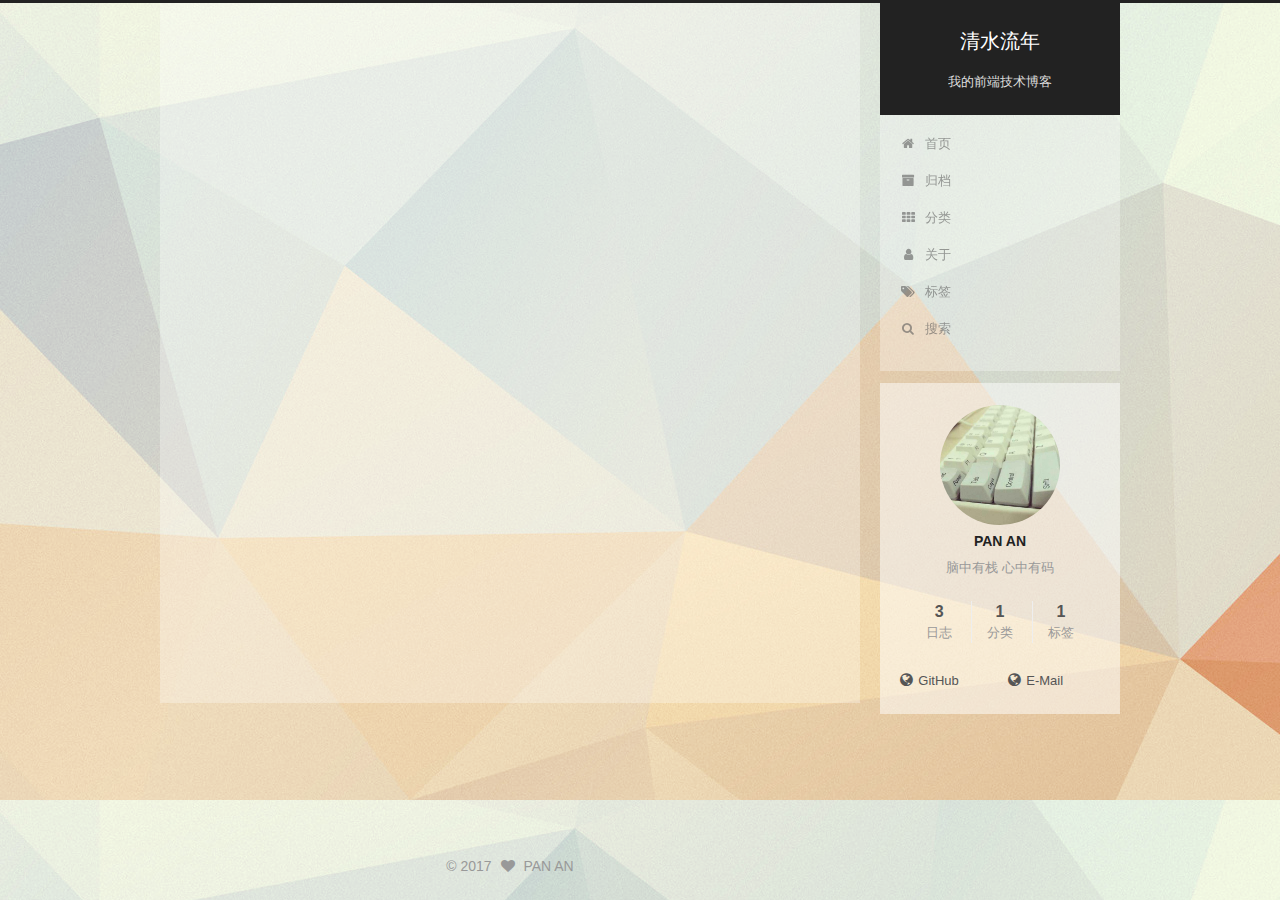
<file: categories/javaScript/index.html>
<!DOCTYPE html>



  


<html class="theme-next pisces use-motion" lang="zh-Hans">
<head>
  <meta charset="UTF-8"/>
<meta http-equiv="X-UA-Compatible" content="IE=edge" />
<meta name="viewport" content="width=device-width, initial-scale=1, maximum-scale=1"/>
<meta name="theme-color" content="#222">









<meta http-equiv="Cache-Control" content="no-transform" />
<meta http-equiv="Cache-Control" content="no-siteapp" />
















  
  
  <link href="/lib/fancybox/source/jquery.fancybox.css?v=2.1.5" rel="stylesheet" type="text/css" />







<link href="/lib/font-awesome/css/font-awesome.min.css?v=4.6.2" rel="stylesheet" type="text/css" />

<link href="/css/main.css?v=5.1.2" rel="stylesheet" type="text/css" />


  <meta name="keywords" content="Hexo, NexT" />








  <link rel="shortcut icon" type="image/x-icon" href="/favicon.ico?v=5.1.2" />






<meta name="description" content="脑中有栈 心中有码">
<meta property="og:type" content="website">
<meta property="og:title" content="清水流年">
<meta property="og:url" content="http://yoursite.com/categories/javaScript/index.html">
<meta property="og:site_name" content="清水流年">
<meta property="og:description" content="脑中有栈 心中有码">
<meta property="og:locale" content="zh-Hans">
<meta name="twitter:card" content="summary">
<meta name="twitter:title" content="清水流年">
<meta name="twitter:description" content="脑中有栈 心中有码">



<script type="text/javascript" id="hexo.configurations">
  var NexT = window.NexT || {};
  var CONFIG = {
    root: '/',
    scheme: 'Pisces',
    version: '5.1.2',
    sidebar: {"position":"right","display":"post","offset":12,"offset_float":12,"b2t":false,"scrollpercent":false,"onmobile":false},
    fancybox: true,
    tabs: true,
    motion: {"enable":true,"async":false,"transition":{"post_block":"fadeIn","post_header":"slideDownIn","post_body":"slideDownIn","coll_header":"slideLeftIn"}},
    duoshuo: {
      userId: '0',
      author: '博主'
    },
    algolia: {
      applicationID: '',
      apiKey: '',
      indexName: '',
      hits: {"per_page":10},
      labels: {"input_placeholder":"Search for Posts","hits_empty":"We didn't find any results for the search: ${query}","hits_stats":"${hits} results found in ${time} ms"}
    }
  };
</script>



  <link rel="canonical" href="http://yoursite.com/categories/javaScript/"/>





  <title>分类: javaScript | 清水流年</title>
  








</head>

<body itemscope itemtype="http://schema.org/WebPage" lang="zh-Hans">

  
  
    
  

  <div class="container sidebar-position-right ">
    <div class="headband"></div>

    <header id="header" class="header" itemscope itemtype="http://schema.org/WPHeader">
      <div class="header-inner"><div class="site-brand-wrapper">
  <div class="site-meta ">
    

    <div class="custom-logo-site-title">
      <a href="/"  class="brand" rel="start">
        <span class="logo-line-before"><i></i></span>
        <span class="site-title">清水流年</span>
        <span class="logo-line-after"><i></i></span>
      </a>
    </div>
      
        <p class="site-subtitle">我的前端技术博客</p>
      
  </div>

  <div class="site-nav-toggle">
    <button>
      <span class="btn-bar"></span>
      <span class="btn-bar"></span>
      <span class="btn-bar"></span>
    </button>
  </div>
</div>

<nav class="site-nav">
  

  
    <ul id="menu" class="menu">
      
        
        <li class="menu-item menu-item-home">
          <a href="/" rel="section">
            
              <i class="menu-item-icon fa fa-fw fa-home"></i> <br />
            
            首页
          </a>
        </li>
      
        
        <li class="menu-item menu-item-archives">
          <a href="/archives/" rel="section">
            
              <i class="menu-item-icon fa fa-fw fa-archive"></i> <br />
            
            归档
          </a>
        </li>
      
        
        <li class="menu-item menu-item-categories">
          <a href="/categories/" rel="section">
            
              <i class="menu-item-icon fa fa-fw fa-th"></i> <br />
            
            分类
          </a>
        </li>
      
        
        <li class="menu-item menu-item-about">
          <a href="/about/" rel="section">
            
              <i class="menu-item-icon fa fa-fw fa-user"></i> <br />
            
            关于
          </a>
        </li>
      
        
        <li class="menu-item menu-item-tags">
          <a href="/tags/" rel="section">
            
              <i class="menu-item-icon fa fa-fw fa-tags"></i> <br />
            
            标签
          </a>
        </li>
      

      
        <li class="menu-item menu-item-search">
          
            <a href="javascript:;" class="popup-trigger">
          
            
              <i class="menu-item-icon fa fa-search fa-fw"></i> <br />
            
            搜索
          </a>
        </li>
      
    </ul>
  

  
    <div class="site-search">
      
  <div class="popup search-popup local-search-popup">
  <div class="local-search-header clearfix">
    <span class="search-icon">
      <i class="fa fa-search"></i>
    </span>
    <span class="popup-btn-close">
      <i class="fa fa-times-circle"></i>
    </span>
    <div class="local-search-input-wrapper">
      <input autocomplete="off"
             placeholder="搜索..." spellcheck="false"
             type="text" id="local-search-input">
    </div>
  </div>
  <div id="local-search-result"></div>
</div>



    </div>
  
</nav>



 </div>
    </header>

    <main id="main" class="main">
      <div class="main-inner">
        <div class="content-wrap">
          <div id="content" class="content">
            

  
  
  
  <div class="post-block category">

    <div id="posts" class="posts-collapse">
      <div class="collection-title">
        <h1>javaScript<small>分类</small>
        </h1>
      </div>

      
        

  <article class="post post-type-normal" itemscope itemtype="http://schema.org/Article">
    <header class="post-header">

      <h2 class="post-title">
        
            <a class="post-title-link" href="/2017/09/19/DOM03/" itemprop="url">
              
                <span itemprop="name">元素节点的创建，添加，替换与删除。</span>
              
            </a>
        
      </h2>

      <div class="post-meta">
        <time class="post-time" itemprop="dateCreated"
              datetime="2017-09-19T22:49:02+08:00"
              content="2017-09-19" >
          09-19
        </time>
      </div>

    </header>
  </article>


      
        

  <article class="post post-type-normal" itemscope itemtype="http://schema.org/Article">
    <header class="post-header">

      <h2 class="post-title">
        
            <a class="post-title-link" href="/2017/09/18/DOM节点02/" itemprop="url">
              
                <span itemprop="name">元素节点，属性节点，文本节点及其类型判断和查找</span>
              
            </a>
        
      </h2>

      <div class="post-meta">
        <time class="post-time" itemprop="dateCreated"
              datetime="2017-09-18T15:00:19+08:00"
              content="2017-09-18" >
          09-18
        </time>
      </div>

    </header>
  </article>


      
        

  <article class="post post-type-normal" itemscope itemtype="http://schema.org/Article">
    <header class="post-header">

      <h2 class="post-title">
        
            <a class="post-title-link" href="/2017/09/18/DOM节点01/" itemprop="url">
              
                <span itemprop="name">DOM模型概念和JavaScript访问和查找节点</span>
              
            </a>
        
      </h2>

      <div class="post-meta">
        <time class="post-time" itemprop="dateCreated"
              datetime="2017-09-18T14:17:40+08:00"
              content="2017-09-18" >
          09-18
        </time>
      </div>

    </header>
  </article>


      
    </div>

  </div>
  
  
  

  



          </div>
          


          

        </div>
        
          
  
  <div class="sidebar-toggle">
    <div class="sidebar-toggle-line-wrap">
      <span class="sidebar-toggle-line sidebar-toggle-line-first"></span>
      <span class="sidebar-toggle-line sidebar-toggle-line-middle"></span>
      <span class="sidebar-toggle-line sidebar-toggle-line-last"></span>
    </div>
  </div>

  <aside id="sidebar" class="sidebar">
    
    <div class="sidebar-inner">

      

      

      <section class="site-overview sidebar-panel sidebar-panel-active">
        <div class="site-author motion-element" itemprop="author" itemscope itemtype="http://schema.org/Person">
          
            <img class="site-author-image" itemprop="image"
              src="/images/avatar.jpg"
              alt="PAN AN" />
          
            <p class="site-author-name" itemprop="name">PAN AN</p>
            <p class="site-description motion-element" itemprop="description">脑中有栈 心中有码</p>
        </div>

        <nav class="site-state motion-element">

          
            <div class="site-state-item site-state-posts">
            
              <a href="/archives/">
            
                <span class="site-state-item-count">3</span>
                <span class="site-state-item-name">日志</span>
              </a>
            </div>
          

          
            
            
            <div class="site-state-item site-state-categories">
              
                <span class="site-state-item-count">1</span>
                <span class="site-state-item-name">分类</span>
              
            </div>
          

          
            
            
            <div class="site-state-item site-state-tags">
              <a href="/tags/index.html">
                <span class="site-state-item-count">1</span>
                <span class="site-state-item-name">标签</span>
              </a>
            </div>
          

        </nav>

        

        <div class="links-of-author motion-element">
          
            
              <span class="links-of-author-item">
                <a href="https://github.com/panandev" target="_blank" title="GitHub">
                  
                    <i class="fa fa-fw fa-globe"></i>GitHub</a>
              </span>
            
              <span class="links-of-author-item">
                <a href="mailto:553061769@qq.com" target="_blank" title="E-Mail">
                  
                    <i class="fa fa-fw fa-globe"></i>E-Mail</a>
              </span>
            
          
        </div>

        
        

        
        

        


      </section>

      

      

    </div>
  </aside>


        
      </div>
    </main>

    <footer id="footer" class="footer">
      <div class="footer-inner">
        <div class="copyright" >
  
  &copy; 
  <span itemprop="copyrightYear">2017</span>
  <span class="with-love">
    <i class="fa fa-heart"></i>
  </span>
  <span class="author" itemprop="copyrightHolder">PAN AN</span>

  
</div>



        







        
      </div>
    </footer>

    
      <div class="back-to-top">
        <i class="fa fa-arrow-up"></i>
        
      </div>
    

  </div>

  

<script type="text/javascript">
  if (Object.prototype.toString.call(window.Promise) !== '[object Function]') {
    window.Promise = null;
  }
</script>









  












  
  <script type="text/javascript" src="/lib/jquery/index.js?v=2.1.3"></script>

  
  <script type="text/javascript" src="/lib/fastclick/lib/fastclick.min.js?v=1.0.6"></script>

  
  <script type="text/javascript" src="/lib/jquery_lazyload/jquery.lazyload.js?v=1.9.7"></script>

  
  <script type="text/javascript" src="/lib/velocity/velocity.min.js?v=1.2.1"></script>

  
  <script type="text/javascript" src="/lib/velocity/velocity.ui.min.js?v=1.2.1"></script>

  
  <script type="text/javascript" src="/lib/fancybox/source/jquery.fancybox.pack.js?v=2.1.5"></script>


  


  <script type="text/javascript" src="/js/src/utils.js?v=5.1.2"></script>

  <script type="text/javascript" src="/js/src/motion.js?v=5.1.2"></script>



  
  


  <script type="text/javascript" src="/js/src/affix.js?v=5.1.2"></script>

  <script type="text/javascript" src="/js/src/schemes/pisces.js?v=5.1.2"></script>



  <script type="text/javascript" src="/js/src/scrollspy.js?v=5.1.2"></script>
<script type="text/javascript" src="/js/src/post-details.js?v=5.1.2"></script>


  

  


  <script type="text/javascript" src="/js/src/bootstrap.js?v=5.1.2"></script>



  


  

    
      <script id="dsq-count-scr" src="https://.disqus.com/count.js" async></script>
    

    

  




	





  





  








  

  <script type="text/javascript">
    // Popup Window;
    var isfetched = false;
    var isXml = true;
    // Search DB path;
    var search_path = "search.xml";
    if (search_path.length === 0) {
      search_path = "search.xml";
    } else if (/json$/i.test(search_path)) {
      isXml = false;
    }
    var path = "/" + search_path;
    // monitor main search box;

    var onPopupClose = function (e) {
      $('.popup').hide();
      $('#local-search-input').val('');
      $('.search-result-list').remove();
      $('#no-result').remove();
      $(".local-search-pop-overlay").remove();
      $('body').css('overflow', '');
    }

    function proceedsearch() {
      $("body")
        .append('<div class="search-popup-overlay local-search-pop-overlay"></div>')
        .css('overflow', 'hidden');
      $('.search-popup-overlay').click(onPopupClose);
      $('.popup').toggle();
      var $localSearchInput = $('#local-search-input');
      $localSearchInput.attr("autocapitalize", "none");
      $localSearchInput.attr("autocorrect", "off");
      $localSearchInput.focus();
    }

    // search function;
    var searchFunc = function(path, search_id, content_id) {
      'use strict';

      // start loading animation
      $("body")
        .append('<div class="search-popup-overlay local-search-pop-overlay">' +
          '<div id="search-loading-icon">' +
          '<i class="fa fa-spinner fa-pulse fa-5x fa-fw"></i>' +
          '</div>' +
          '</div>')
        .css('overflow', 'hidden');
      $("#search-loading-icon").css('margin', '20% auto 0 auto').css('text-align', 'center');

      $.ajax({
        url: path,
        dataType: isXml ? "xml" : "json",
        async: true,
        success: function(res) {
          // get the contents from search data
          isfetched = true;
          $('.popup').detach().appendTo('.header-inner');
          var datas = isXml ? $("entry", res).map(function() {
            return {
              title: $("title", this).text(),
              content: $("content",this).text(),
              url: $("url" , this).text()
            };
          }).get() : res;
          var input = document.getElementById(search_id);
          var resultContent = document.getElementById(content_id);
          var inputEventFunction = function() {
            var searchText = input.value.trim().toLowerCase();
            var keywords = searchText.split(/[\s\-]+/);
            if (keywords.length > 1) {
              keywords.push(searchText);
            }
            var resultItems = [];
            if (searchText.length > 0) {
              // perform local searching
              datas.forEach(function(data) {
                var isMatch = false;
                var hitCount = 0;
                var searchTextCount = 0;
                var title = data.title.trim();
                var titleInLowerCase = title.toLowerCase();
                var content = data.content.trim().replace(/<[^>]+>/g,"");
                var contentInLowerCase = content.toLowerCase();
                var articleUrl = decodeURIComponent(data.url);
                var indexOfTitle = [];
                var indexOfContent = [];
                // only match articles with not empty titles
                if(title != '') {
                  keywords.forEach(function(keyword) {
                    function getIndexByWord(word, text, caseSensitive) {
                      var wordLen = word.length;
                      if (wordLen === 0) {
                        return [];
                      }
                      var startPosition = 0, position = [], index = [];
                      if (!caseSensitive) {
                        text = text.toLowerCase();
                        word = word.toLowerCase();
                      }
                      while ((position = text.indexOf(word, startPosition)) > -1) {
                        index.push({position: position, word: word});
                        startPosition = position + wordLen;
                      }
                      return index;
                    }

                    indexOfTitle = indexOfTitle.concat(getIndexByWord(keyword, titleInLowerCase, false));
                    indexOfContent = indexOfContent.concat(getIndexByWord(keyword, contentInLowerCase, false));
                  });
                  if (indexOfTitle.length > 0 || indexOfContent.length > 0) {
                    isMatch = true;
                    hitCount = indexOfTitle.length + indexOfContent.length;
                  }
                }

                // show search results

                if (isMatch) {
                  // sort index by position of keyword

                  [indexOfTitle, indexOfContent].forEach(function (index) {
                    index.sort(function (itemLeft, itemRight) {
                      if (itemRight.position !== itemLeft.position) {
                        return itemRight.position - itemLeft.position;
                      } else {
                        return itemLeft.word.length - itemRight.word.length;
                      }
                    });
                  });

                  // merge hits into slices

                  function mergeIntoSlice(text, start, end, index) {
                    var item = index[index.length - 1];
                    var position = item.position;
                    var word = item.word;
                    var hits = [];
                    var searchTextCountInSlice = 0;
                    while (position + word.length <= end && index.length != 0) {
                      if (word === searchText) {
                        searchTextCountInSlice++;
                      }
                      hits.push({position: position, length: word.length});
                      var wordEnd = position + word.length;

                      // move to next position of hit

                      index.pop();
                      while (index.length != 0) {
                        item = index[index.length - 1];
                        position = item.position;
                        word = item.word;
                        if (wordEnd > position) {
                          index.pop();
                        } else {
                          break;
                        }
                      }
                    }
                    searchTextCount += searchTextCountInSlice;
                    return {
                      hits: hits,
                      start: start,
                      end: end,
                      searchTextCount: searchTextCountInSlice
                    };
                  }

                  var slicesOfTitle = [];
                  if (indexOfTitle.length != 0) {
                    slicesOfTitle.push(mergeIntoSlice(title, 0, title.length, indexOfTitle));
                  }

                  var slicesOfContent = [];
                  while (indexOfContent.length != 0) {
                    var item = indexOfContent[indexOfContent.length - 1];
                    var position = item.position;
                    var word = item.word;
                    // cut out 100 characters
                    var start = position - 20;
                    var end = position + 80;
                    if(start < 0){
                      start = 0;
                    }
                    if (end < position + word.length) {
                      end = position + word.length;
                    }
                    if(end > content.length){
                      end = content.length;
                    }
                    slicesOfContent.push(mergeIntoSlice(content, start, end, indexOfContent));
                  }

                  // sort slices in content by search text's count and hits' count

                  slicesOfContent.sort(function (sliceLeft, sliceRight) {
                    if (sliceLeft.searchTextCount !== sliceRight.searchTextCount) {
                      return sliceRight.searchTextCount - sliceLeft.searchTextCount;
                    } else if (sliceLeft.hits.length !== sliceRight.hits.length) {
                      return sliceRight.hits.length - sliceLeft.hits.length;
                    } else {
                      return sliceLeft.start - sliceRight.start;
                    }
                  });

                  // select top N slices in content

                  var upperBound = parseInt('1');
                  if (upperBound >= 0) {
                    slicesOfContent = slicesOfContent.slice(0, upperBound);
                  }

                  // highlight title and content

                  function highlightKeyword(text, slice) {
                    var result = '';
                    var prevEnd = slice.start;
                    slice.hits.forEach(function (hit) {
                      result += text.substring(prevEnd, hit.position);
                      var end = hit.position + hit.length;
                      result += '<b class="search-keyword">' + text.substring(hit.position, end) + '</b>';
                      prevEnd = end;
                    });
                    result += text.substring(prevEnd, slice.end);
                    return result;
                  }

                  var resultItem = '';

                  if (slicesOfTitle.length != 0) {
                    resultItem += "<li><a href='" + articleUrl + "' class='search-result-title'>" + highlightKeyword(title, slicesOfTitle[0]) + "</a>";
                  } else {
                    resultItem += "<li><a href='" + articleUrl + "' class='search-result-title'>" + title + "</a>";
                  }

                  slicesOfContent.forEach(function (slice) {
                    resultItem += "<a href='" + articleUrl + "'>" +
                      "<p class=\"search-result\">" + highlightKeyword(content, slice) +
                      "...</p>" + "</a>";
                  });

                  resultItem += "</li>";
                  resultItems.push({
                    item: resultItem,
                    searchTextCount: searchTextCount,
                    hitCount: hitCount,
                    id: resultItems.length
                  });
                }
              })
            };
            if (keywords.length === 1 && keywords[0] === "") {
              resultContent.innerHTML = '<div id="no-result"><i class="fa fa-search fa-5x" /></div>'
            } else if (resultItems.length === 0) {
              resultContent.innerHTML = '<div id="no-result"><i class="fa fa-frown-o fa-5x" /></div>'
            } else {
              resultItems.sort(function (resultLeft, resultRight) {
                if (resultLeft.searchTextCount !== resultRight.searchTextCount) {
                  return resultRight.searchTextCount - resultLeft.searchTextCount;
                } else if (resultLeft.hitCount !== resultRight.hitCount) {
                  return resultRight.hitCount - resultLeft.hitCount;
                } else {
                  return resultRight.id - resultLeft.id;
                }
              });
              var searchResultList = '<ul class=\"search-result-list\">';
              resultItems.forEach(function (result) {
                searchResultList += result.item;
              })
              searchResultList += "</ul>";
              resultContent.innerHTML = searchResultList;
            }
          }

          if ('auto' === 'auto') {
            input.addEventListener('input', inputEventFunction);
          } else {
            $('.search-icon').click(inputEventFunction);
            input.addEventListener('keypress', function (event) {
              if (event.keyCode === 13) {
                inputEventFunction();
              }
            });
          }

          // remove loading animation
          $(".local-search-pop-overlay").remove();
          $('body').css('overflow', '');

          proceedsearch();
        }
      });
    }

    // handle and trigger popup window;
    $('.popup-trigger').click(function(e) {
      e.stopPropagation();
      if (isfetched === false) {
        searchFunc(path, 'local-search-input', 'local-search-result');
      } else {
        proceedsearch();
      };
    });

    $('.popup-btn-close').click(onPopupClose);
    $('.popup').click(function(e){
      e.stopPropagation();
    });
    $(document).on('keyup', function (event) {
      var shouldDismissSearchPopup = event.which === 27 &&
        $('.search-popup').is(':visible');
      if (shouldDismissSearchPopup) {
        onPopupClose();
      }
    });
  </script>





  

  

  

  

  

  

</body>
</html>
</file>
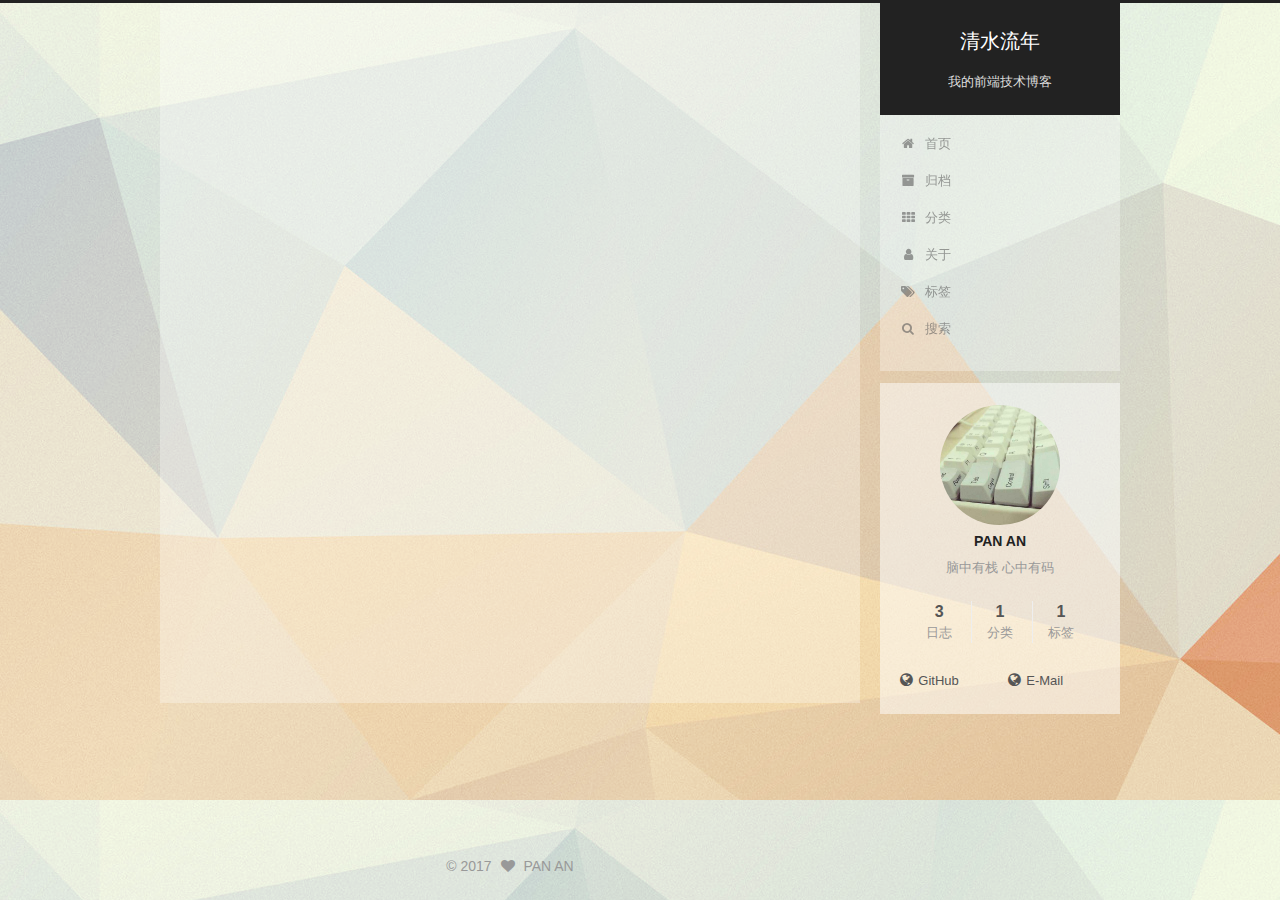
<file: tags/javaScript-DOM-节点/index.html>
<!DOCTYPE html>



  


<html class="theme-next pisces use-motion" lang="zh-Hans">
<head>
  <meta charset="UTF-8"/>
<meta http-equiv="X-UA-Compatible" content="IE=edge" />
<meta name="viewport" content="width=device-width, initial-scale=1, maximum-scale=1"/>
<meta name="theme-color" content="#222">









<meta http-equiv="Cache-Control" content="no-transform" />
<meta http-equiv="Cache-Control" content="no-siteapp" />
















  
  
  <link href="/lib/fancybox/source/jquery.fancybox.css?v=2.1.5" rel="stylesheet" type="text/css" />







<link href="/lib/font-awesome/css/font-awesome.min.css?v=4.6.2" rel="stylesheet" type="text/css" />

<link href="/css/main.css?v=5.1.2" rel="stylesheet" type="text/css" />


  <meta name="keywords" content="Hexo, NexT" />








  <link rel="shortcut icon" type="image/x-icon" href="/favicon.ico?v=5.1.2" />






<meta name="description" content="脑中有栈 心中有码">
<meta property="og:type" content="website">
<meta property="og:title" content="清水流年">
<meta property="og:url" content="http://yoursite.com/tags/javaScript-DOM-节点/index.html">
<meta property="og:site_name" content="清水流年">
<meta property="og:description" content="脑中有栈 心中有码">
<meta property="og:locale" content="zh-Hans">
<meta name="twitter:card" content="summary">
<meta name="twitter:title" content="清水流年">
<meta name="twitter:description" content="脑中有栈 心中有码">



<script type="text/javascript" id="hexo.configurations">
  var NexT = window.NexT || {};
  var CONFIG = {
    root: '/',
    scheme: 'Pisces',
    version: '5.1.2',
    sidebar: {"position":"right","display":"post","offset":12,"offset_float":12,"b2t":false,"scrollpercent":false,"onmobile":false},
    fancybox: true,
    tabs: true,
    motion: {"enable":true,"async":false,"transition":{"post_block":"fadeIn","post_header":"slideDownIn","post_body":"slideDownIn","coll_header":"slideLeftIn"}},
    duoshuo: {
      userId: '0',
      author: '博主'
    },
    algolia: {
      applicationID: '',
      apiKey: '',
      indexName: '',
      hits: {"per_page":10},
      labels: {"input_placeholder":"Search for Posts","hits_empty":"We didn't find any results for the search: ${query}","hits_stats":"${hits} results found in ${time} ms"}
    }
  };
</script>



  <link rel="canonical" href="http://yoursite.com/tags/javaScript-DOM-节点/"/>





  <title>标签: javaScript DOM 节点 | 清水流年</title>
  








</head>

<body itemscope itemtype="http://schema.org/WebPage" lang="zh-Hans">

  
  
    
  

  <div class="container sidebar-position-right ">
    <div class="headband"></div>

    <header id="header" class="header" itemscope itemtype="http://schema.org/WPHeader">
      <div class="header-inner"><div class="site-brand-wrapper">
  <div class="site-meta ">
    

    <div class="custom-logo-site-title">
      <a href="/"  class="brand" rel="start">
        <span class="logo-line-before"><i></i></span>
        <span class="site-title">清水流年</span>
        <span class="logo-line-after"><i></i></span>
      </a>
    </div>
      
        <p class="site-subtitle">我的前端技术博客</p>
      
  </div>

  <div class="site-nav-toggle">
    <button>
      <span class="btn-bar"></span>
      <span class="btn-bar"></span>
      <span class="btn-bar"></span>
    </button>
  </div>
</div>

<nav class="site-nav">
  

  
    <ul id="menu" class="menu">
      
        
        <li class="menu-item menu-item-home">
          <a href="/" rel="section">
            
              <i class="menu-item-icon fa fa-fw fa-home"></i> <br />
            
            首页
          </a>
        </li>
      
        
        <li class="menu-item menu-item-archives">
          <a href="/archives/" rel="section">
            
              <i class="menu-item-icon fa fa-fw fa-archive"></i> <br />
            
            归档
          </a>
        </li>
      
        
        <li class="menu-item menu-item-categories">
          <a href="/categories/" rel="section">
            
              <i class="menu-item-icon fa fa-fw fa-th"></i> <br />
            
            分类
          </a>
        </li>
      
        
        <li class="menu-item menu-item-about">
          <a href="/about/" rel="section">
            
              <i class="menu-item-icon fa fa-fw fa-user"></i> <br />
            
            关于
          </a>
        </li>
      
        
        <li class="menu-item menu-item-tags">
          <a href="/tags/" rel="section">
            
              <i class="menu-item-icon fa fa-fw fa-tags"></i> <br />
            
            标签
          </a>
        </li>
      

      
        <li class="menu-item menu-item-search">
          
            <a href="javascript:;" class="popup-trigger">
          
            
              <i class="menu-item-icon fa fa-search fa-fw"></i> <br />
            
            搜索
          </a>
        </li>
      
    </ul>
  

  
    <div class="site-search">
      
  <div class="popup search-popup local-search-popup">
  <div class="local-search-header clearfix">
    <span class="search-icon">
      <i class="fa fa-search"></i>
    </span>
    <span class="popup-btn-close">
      <i class="fa fa-times-circle"></i>
    </span>
    <div class="local-search-input-wrapper">
      <input autocomplete="off"
             placeholder="搜索..." spellcheck="false"
             type="text" id="local-search-input">
    </div>
  </div>
  <div id="local-search-result"></div>
</div>



    </div>
  
</nav>



 </div>
    </header>

    <main id="main" class="main">
      <div class="main-inner">
        <div class="content-wrap">
          <div id="content" class="content">
            

  
  
  
  <div class="post-block tag">

    <div id="posts" class="posts-collapse">
      <div class="collection-title">
        <h1>javaScript DOM 节点<small>标签</small>
        </h1>
      </div>

      
        

  <article class="post post-type-normal" itemscope itemtype="http://schema.org/Article">
    <header class="post-header">

      <h2 class="post-title">
        
            <a class="post-title-link" href="/2017/09/19/DOM03/" itemprop="url">
              
                <span itemprop="name">元素节点的创建，添加，替换与删除。</span>
              
            </a>
        
      </h2>

      <div class="post-meta">
        <time class="post-time" itemprop="dateCreated"
              datetime="2017-09-19T22:49:02+08:00"
              content="2017-09-19" >
          09-19
        </time>
      </div>

    </header>
  </article>


      
        

  <article class="post post-type-normal" itemscope itemtype="http://schema.org/Article">
    <header class="post-header">

      <h2 class="post-title">
        
            <a class="post-title-link" href="/2017/09/18/DOM节点02/" itemprop="url">
              
                <span itemprop="name">元素节点，属性节点，文本节点及其类型判断和查找</span>
              
            </a>
        
      </h2>

      <div class="post-meta">
        <time class="post-time" itemprop="dateCreated"
              datetime="2017-09-18T15:00:19+08:00"
              content="2017-09-18" >
          09-18
        </time>
      </div>

    </header>
  </article>


      
        

  <article class="post post-type-normal" itemscope itemtype="http://schema.org/Article">
    <header class="post-header">

      <h2 class="post-title">
        
            <a class="post-title-link" href="/2017/09/18/DOM节点01/" itemprop="url">
              
                <span itemprop="name">DOM模型概念和JavaScript访问和查找节点</span>
              
            </a>
        
      </h2>

      <div class="post-meta">
        <time class="post-time" itemprop="dateCreated"
              datetime="2017-09-18T14:17:40+08:00"
              content="2017-09-18" >
          09-18
        </time>
      </div>

    </header>
  </article>


      
    </div>

  </div>
  
  
  

  


          </div>
          


          

        </div>
        
          
  
  <div class="sidebar-toggle">
    <div class="sidebar-toggle-line-wrap">
      <span class="sidebar-toggle-line sidebar-toggle-line-first"></span>
      <span class="sidebar-toggle-line sidebar-toggle-line-middle"></span>
      <span class="sidebar-toggle-line sidebar-toggle-line-last"></span>
    </div>
  </div>

  <aside id="sidebar" class="sidebar">
    
    <div class="sidebar-inner">

      

      

      <section class="site-overview sidebar-panel sidebar-panel-active">
        <div class="site-author motion-element" itemprop="author" itemscope itemtype="http://schema.org/Person">
          
            <img class="site-author-image" itemprop="image"
              src="/images/avatar.jpg"
              alt="PAN AN" />
          
            <p class="site-author-name" itemprop="name">PAN AN</p>
            <p class="site-description motion-element" itemprop="description">脑中有栈 心中有码</p>
        </div>

        <nav class="site-state motion-element">

          
            <div class="site-state-item site-state-posts">
            
              <a href="/archives/">
            
                <span class="site-state-item-count">3</span>
                <span class="site-state-item-name">日志</span>
              </a>
            </div>
          

          
            
            
            <div class="site-state-item site-state-categories">
              
                <span class="site-state-item-count">1</span>
                <span class="site-state-item-name">分类</span>
              
            </div>
          

          
            
            
            <div class="site-state-item site-state-tags">
              <a href="/tags/index.html">
                <span class="site-state-item-count">1</span>
                <span class="site-state-item-name">标签</span>
              </a>
            </div>
          

        </nav>

        

        <div class="links-of-author motion-element">
          
            
              <span class="links-of-author-item">
                <a href="https://github.com/panandev" target="_blank" title="GitHub">
                  
                    <i class="fa fa-fw fa-globe"></i>GitHub</a>
              </span>
            
              <span class="links-of-author-item">
                <a href="mailto:553061769@qq.com" target="_blank" title="E-Mail">
                  
                    <i class="fa fa-fw fa-globe"></i>E-Mail</a>
              </span>
            
          
        </div>

        
        

        
        

        


      </section>

      

      

    </div>
  </aside>


        
      </div>
    </main>

    <footer id="footer" class="footer">
      <div class="footer-inner">
        <div class="copyright" >
  
  &copy; 
  <span itemprop="copyrightYear">2017</span>
  <span class="with-love">
    <i class="fa fa-heart"></i>
  </span>
  <span class="author" itemprop="copyrightHolder">PAN AN</span>

  
</div>



        







        
      </div>
    </footer>

    
      <div class="back-to-top">
        <i class="fa fa-arrow-up"></i>
        
      </div>
    

  </div>

  

<script type="text/javascript">
  if (Object.prototype.toString.call(window.Promise) !== '[object Function]') {
    window.Promise = null;
  }
</script>









  












  
  <script type="text/javascript" src="/lib/jquery/index.js?v=2.1.3"></script>

  
  <script type="text/javascript" src="/lib/fastclick/lib/fastclick.min.js?v=1.0.6"></script>

  
  <script type="text/javascript" src="/lib/jquery_lazyload/jquery.lazyload.js?v=1.9.7"></script>

  
  <script type="text/javascript" src="/lib/velocity/velocity.min.js?v=1.2.1"></script>

  
  <script type="text/javascript" src="/lib/velocity/velocity.ui.min.js?v=1.2.1"></script>

  
  <script type="text/javascript" src="/lib/fancybox/source/jquery.fancybox.pack.js?v=2.1.5"></script>


  


  <script type="text/javascript" src="/js/src/utils.js?v=5.1.2"></script>

  <script type="text/javascript" src="/js/src/motion.js?v=5.1.2"></script>



  
  


  <script type="text/javascript" src="/js/src/affix.js?v=5.1.2"></script>

  <script type="text/javascript" src="/js/src/schemes/pisces.js?v=5.1.2"></script>



  <script type="text/javascript" src="/js/src/scrollspy.js?v=5.1.2"></script>
<script type="text/javascript" src="/js/src/post-details.js?v=5.1.2"></script>


  

  


  <script type="text/javascript" src="/js/src/bootstrap.js?v=5.1.2"></script>



  


  

    
      <script id="dsq-count-scr" src="https://.disqus.com/count.js" async></script>
    

    

  




	





  





  








  

  <script type="text/javascript">
    // Popup Window;
    var isfetched = false;
    var isXml = true;
    // Search DB path;
    var search_path = "search.xml";
    if (search_path.length === 0) {
      search_path = "search.xml";
    } else if (/json$/i.test(search_path)) {
      isXml = false;
    }
    var path = "/" + search_path;
    // monitor main search box;

    var onPopupClose = function (e) {
      $('.popup').hide();
      $('#local-search-input').val('');
      $('.search-result-list').remove();
      $('#no-result').remove();
      $(".local-search-pop-overlay").remove();
      $('body').css('overflow', '');
    }

    function proceedsearch() {
      $("body")
        .append('<div class="search-popup-overlay local-search-pop-overlay"></div>')
        .css('overflow', 'hidden');
      $('.search-popup-overlay').click(onPopupClose);
      $('.popup').toggle();
      var $localSearchInput = $('#local-search-input');
      $localSearchInput.attr("autocapitalize", "none");
      $localSearchInput.attr("autocorrect", "off");
      $localSearchInput.focus();
    }

    // search function;
    var searchFunc = function(path, search_id, content_id) {
      'use strict';

      // start loading animation
      $("body")
        .append('<div class="search-popup-overlay local-search-pop-overlay">' +
          '<div id="search-loading-icon">' +
          '<i class="fa fa-spinner fa-pulse fa-5x fa-fw"></i>' +
          '</div>' +
          '</div>')
        .css('overflow', 'hidden');
      $("#search-loading-icon").css('margin', '20% auto 0 auto').css('text-align', 'center');

      $.ajax({
        url: path,
        dataType: isXml ? "xml" : "json",
        async: true,
        success: function(res) {
          // get the contents from search data
          isfetched = true;
          $('.popup').detach().appendTo('.header-inner');
          var datas = isXml ? $("entry", res).map(function() {
            return {
              title: $("title", this).text(),
              content: $("content",this).text(),
              url: $("url" , this).text()
            };
          }).get() : res;
          var input = document.getElementById(search_id);
          var resultContent = document.getElementById(content_id);
          var inputEventFunction = function() {
            var searchText = input.value.trim().toLowerCase();
            var keywords = searchText.split(/[\s\-]+/);
            if (keywords.length > 1) {
              keywords.push(searchText);
            }
            var resultItems = [];
            if (searchText.length > 0) {
              // perform local searching
              datas.forEach(function(data) {
                var isMatch = false;
                var hitCount = 0;
                var searchTextCount = 0;
                var title = data.title.trim();
                var titleInLowerCase = title.toLowerCase();
                var content = data.content.trim().replace(/<[^>]+>/g,"");
                var contentInLowerCase = content.toLowerCase();
                var articleUrl = decodeURIComponent(data.url);
                var indexOfTitle = [];
                var indexOfContent = [];
                // only match articles with not empty titles
                if(title != '') {
                  keywords.forEach(function(keyword) {
                    function getIndexByWord(word, text, caseSensitive) {
                      var wordLen = word.length;
                      if (wordLen === 0) {
                        return [];
                      }
                      var startPosition = 0, position = [], index = [];
                      if (!caseSensitive) {
                        text = text.toLowerCase();
                        word = word.toLowerCase();
                      }
                      while ((position = text.indexOf(word, startPosition)) > -1) {
                        index.push({position: position, word: word});
                        startPosition = position + wordLen;
                      }
                      return index;
                    }

                    indexOfTitle = indexOfTitle.concat(getIndexByWord(keyword, titleInLowerCase, false));
                    indexOfContent = indexOfContent.concat(getIndexByWord(keyword, contentInLowerCase, false));
                  });
                  if (indexOfTitle.length > 0 || indexOfContent.length > 0) {
                    isMatch = true;
                    hitCount = indexOfTitle.length + indexOfContent.length;
                  }
                }

                // show search results

                if (isMatch) {
                  // sort index by position of keyword

                  [indexOfTitle, indexOfContent].forEach(function (index) {
                    index.sort(function (itemLeft, itemRight) {
                      if (itemRight.position !== itemLeft.position) {
                        return itemRight.position - itemLeft.position;
                      } else {
                        return itemLeft.word.length - itemRight.word.length;
                      }
                    });
                  });

                  // merge hits into slices

                  function mergeIntoSlice(text, start, end, index) {
                    var item = index[index.length - 1];
                    var position = item.position;
                    var word = item.word;
                    var hits = [];
                    var searchTextCountInSlice = 0;
                    while (position + word.length <= end && index.length != 0) {
                      if (word === searchText) {
                        searchTextCountInSlice++;
                      }
                      hits.push({position: position, length: word.length});
                      var wordEnd = position + word.length;

                      // move to next position of hit

                      index.pop();
                      while (index.length != 0) {
                        item = index[index.length - 1];
                        position = item.position;
                        word = item.word;
                        if (wordEnd > position) {
                          index.pop();
                        } else {
                          break;
                        }
                      }
                    }
                    searchTextCount += searchTextCountInSlice;
                    return {
                      hits: hits,
                      start: start,
                      end: end,
                      searchTextCount: searchTextCountInSlice
                    };
                  }

                  var slicesOfTitle = [];
                  if (indexOfTitle.length != 0) {
                    slicesOfTitle.push(mergeIntoSlice(title, 0, title.length, indexOfTitle));
                  }

                  var slicesOfContent = [];
                  while (indexOfContent.length != 0) {
                    var item = indexOfContent[indexOfContent.length - 1];
                    var position = item.position;
                    var word = item.word;
                    // cut out 100 characters
                    var start = position - 20;
                    var end = position + 80;
                    if(start < 0){
                      start = 0;
                    }
                    if (end < position + word.length) {
                      end = position + word.length;
                    }
                    if(end > content.length){
                      end = content.length;
                    }
                    slicesOfContent.push(mergeIntoSlice(content, start, end, indexOfContent));
                  }

                  // sort slices in content by search text's count and hits' count

                  slicesOfContent.sort(function (sliceLeft, sliceRight) {
                    if (sliceLeft.searchTextCount !== sliceRight.searchTextCount) {
                      return sliceRight.searchTextCount - sliceLeft.searchTextCount;
                    } else if (sliceLeft.hits.length !== sliceRight.hits.length) {
                      return sliceRight.hits.length - sliceLeft.hits.length;
                    } else {
                      return sliceLeft.start - sliceRight.start;
                    }
                  });

                  // select top N slices in content

                  var upperBound = parseInt('1');
                  if (upperBound >= 0) {
                    slicesOfContent = slicesOfContent.slice(0, upperBound);
                  }

                  // highlight title and content

                  function highlightKeyword(text, slice) {
                    var result = '';
                    var prevEnd = slice.start;
                    slice.hits.forEach(function (hit) {
                      result += text.substring(prevEnd, hit.position);
                      var end = hit.position + hit.length;
                      result += '<b class="search-keyword">' + text.substring(hit.position, end) + '</b>';
                      prevEnd = end;
                    });
                    result += text.substring(prevEnd, slice.end);
                    return result;
                  }

                  var resultItem = '';

                  if (slicesOfTitle.length != 0) {
                    resultItem += "<li><a href='" + articleUrl + "' class='search-result-title'>" + highlightKeyword(title, slicesOfTitle[0]) + "</a>";
                  } else {
                    resultItem += "<li><a href='" + articleUrl + "' class='search-result-title'>" + title + "</a>";
                  }

                  slicesOfContent.forEach(function (slice) {
                    resultItem += "<a href='" + articleUrl + "'>" +
                      "<p class=\"search-result\">" + highlightKeyword(content, slice) +
                      "...</p>" + "</a>";
                  });

                  resultItem += "</li>";
                  resultItems.push({
                    item: resultItem,
                    searchTextCount: searchTextCount,
                    hitCount: hitCount,
                    id: resultItems.length
                  });
                }
              })
            };
            if (keywords.length === 1 && keywords[0] === "") {
              resultContent.innerHTML = '<div id="no-result"><i class="fa fa-search fa-5x" /></div>'
            } else if (resultItems.length === 0) {
              resultContent.innerHTML = '<div id="no-result"><i class="fa fa-frown-o fa-5x" /></div>'
            } else {
              resultItems.sort(function (resultLeft, resultRight) {
                if (resultLeft.searchTextCount !== resultRight.searchTextCount) {
                  return resultRight.searchTextCount - resultLeft.searchTextCount;
                } else if (resultLeft.hitCount !== resultRight.hitCount) {
                  return resultRight.hitCount - resultLeft.hitCount;
                } else {
                  return resultRight.id - resultLeft.id;
                }
              });
              var searchResultList = '<ul class=\"search-result-list\">';
              resultItems.forEach(function (result) {
                searchResultList += result.item;
              })
              searchResultList += "</ul>";
              resultContent.innerHTML = searchResultList;
            }
          }

          if ('auto' === 'auto') {
            input.addEventListener('input', inputEventFunction);
          } else {
            $('.search-icon').click(inputEventFunction);
            input.addEventListener('keypress', function (event) {
              if (event.keyCode === 13) {
                inputEventFunction();
              }
            });
          }

          // remove loading animation
          $(".local-search-pop-overlay").remove();
          $('body').css('overflow', '');

          proceedsearch();
        }
      });
    }

    // handle and trigger popup window;
    $('.popup-trigger').click(function(e) {
      e.stopPropagation();
      if (isfetched === false) {
        searchFunc(path, 'local-search-input', 'local-search-result');
      } else {
        proceedsearch();
      };
    });

    $('.popup-btn-close').click(onPopupClose);
    $('.popup').click(function(e){
      e.stopPropagation();
    });
    $(document).on('keyup', function (event) {
      var shouldDismissSearchPopup = event.which === 27 &&
        $('.search-popup').is(':visible');
      if (shouldDismissSearchPopup) {
        onPopupClose();
      }
    });
  </script>





  

  

  

  

  

  

</body>
</html>
</file>
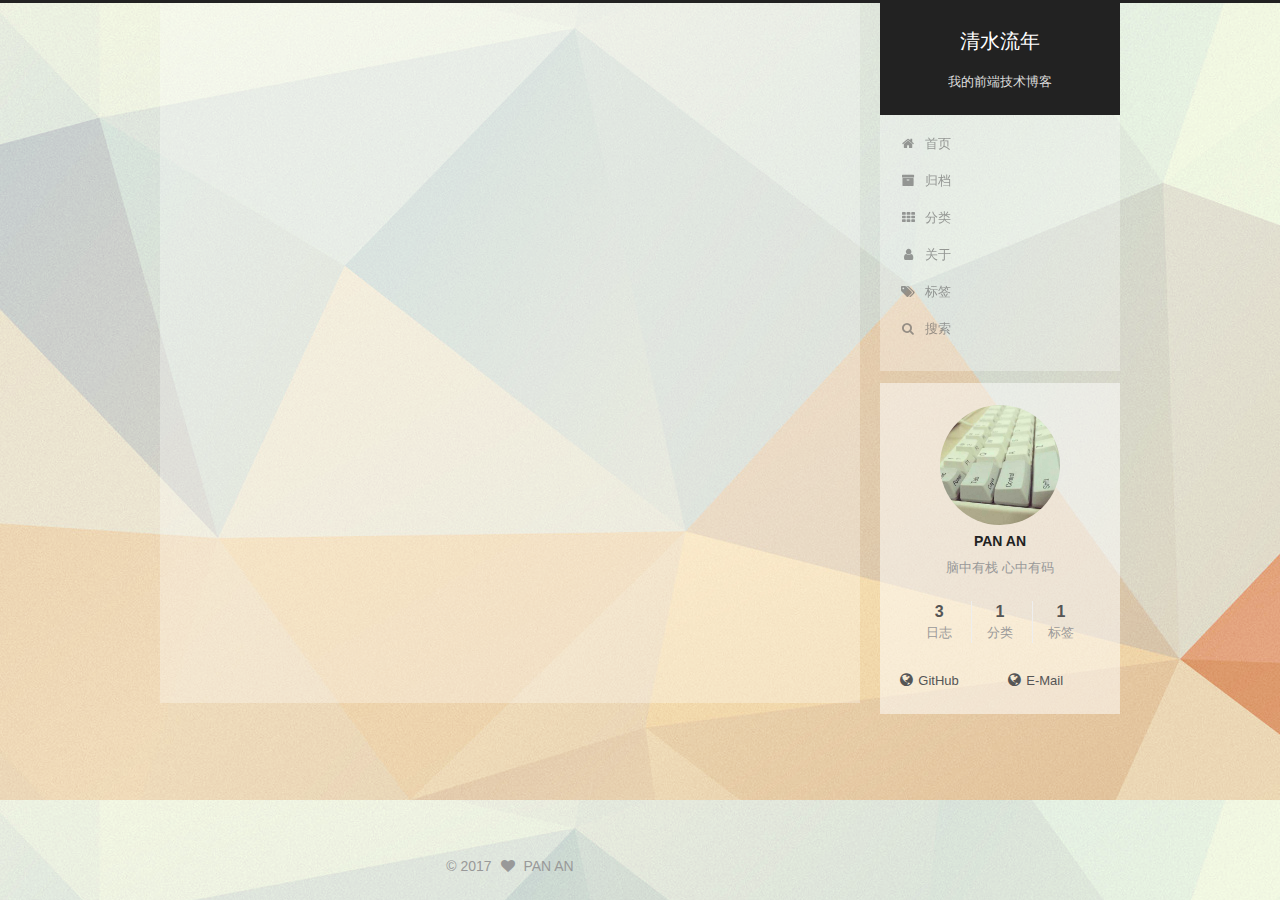
<file: archives/2017/09/index.html>
<!DOCTYPE html>



  


<html class="theme-next pisces use-motion" lang="zh-Hans">
<head>
  <meta charset="UTF-8"/>
<meta http-equiv="X-UA-Compatible" content="IE=edge" />
<meta name="viewport" content="width=device-width, initial-scale=1, maximum-scale=1"/>
<meta name="theme-color" content="#222">









<meta http-equiv="Cache-Control" content="no-transform" />
<meta http-equiv="Cache-Control" content="no-siteapp" />
















  
  
  <link href="/lib/fancybox/source/jquery.fancybox.css?v=2.1.5" rel="stylesheet" type="text/css" />







<link href="/lib/font-awesome/css/font-awesome.min.css?v=4.6.2" rel="stylesheet" type="text/css" />

<link href="/css/main.css?v=5.1.2" rel="stylesheet" type="text/css" />


  <meta name="keywords" content="Hexo, NexT" />








  <link rel="shortcut icon" type="image/x-icon" href="/favicon.ico?v=5.1.2" />






<meta name="description" content="脑中有栈 心中有码">
<meta property="og:type" content="website">
<meta property="og:title" content="清水流年">
<meta property="og:url" content="http://yoursite.com/archives/2017/09/index.html">
<meta property="og:site_name" content="清水流年">
<meta property="og:description" content="脑中有栈 心中有码">
<meta property="og:locale" content="zh-Hans">
<meta name="twitter:card" content="summary">
<meta name="twitter:title" content="清水流年">
<meta name="twitter:description" content="脑中有栈 心中有码">



<script type="text/javascript" id="hexo.configurations">
  var NexT = window.NexT || {};
  var CONFIG = {
    root: '/',
    scheme: 'Pisces',
    version: '5.1.2',
    sidebar: {"position":"right","display":"post","offset":12,"offset_float":12,"b2t":false,"scrollpercent":false,"onmobile":false},
    fancybox: true,
    tabs: true,
    motion: {"enable":true,"async":false,"transition":{"post_block":"fadeIn","post_header":"slideDownIn","post_body":"slideDownIn","coll_header":"slideLeftIn"}},
    duoshuo: {
      userId: '0',
      author: '博主'
    },
    algolia: {
      applicationID: '',
      apiKey: '',
      indexName: '',
      hits: {"per_page":10},
      labels: {"input_placeholder":"Search for Posts","hits_empty":"We didn't find any results for the search: ${query}","hits_stats":"${hits} results found in ${time} ms"}
    }
  };
</script>



  <link rel="canonical" href="http://yoursite.com/archives/2017/09/"/>





  <title>归档 | 清水流年</title>
  








</head>

<body itemscope itemtype="http://schema.org/WebPage" lang="zh-Hans">

  
  
    
  

  <div class="container sidebar-position-right page-archive">
    <div class="headband"></div>

    <header id="header" class="header" itemscope itemtype="http://schema.org/WPHeader">
      <div class="header-inner"><div class="site-brand-wrapper">
  <div class="site-meta ">
    

    <div class="custom-logo-site-title">
      <a href="/"  class="brand" rel="start">
        <span class="logo-line-before"><i></i></span>
        <span class="site-title">清水流年</span>
        <span class="logo-line-after"><i></i></span>
      </a>
    </div>
      
        <p class="site-subtitle">我的前端技术博客</p>
      
  </div>

  <div class="site-nav-toggle">
    <button>
      <span class="btn-bar"></span>
      <span class="btn-bar"></span>
      <span class="btn-bar"></span>
    </button>
  </div>
</div>

<nav class="site-nav">
  

  
    <ul id="menu" class="menu">
      
        
        <li class="menu-item menu-item-home">
          <a href="/" rel="section">
            
              <i class="menu-item-icon fa fa-fw fa-home"></i> <br />
            
            首页
          </a>
        </li>
      
        
        <li class="menu-item menu-item-archives">
          <a href="/archives/" rel="section">
            
              <i class="menu-item-icon fa fa-fw fa-archive"></i> <br />
            
            归档
          </a>
        </li>
      
        
        <li class="menu-item menu-item-categories">
          <a href="/categories/" rel="section">
            
              <i class="menu-item-icon fa fa-fw fa-th"></i> <br />
            
            分类
          </a>
        </li>
      
        
        <li class="menu-item menu-item-about">
          <a href="/about/" rel="section">
            
              <i class="menu-item-icon fa fa-fw fa-user"></i> <br />
            
            关于
          </a>
        </li>
      
        
        <li class="menu-item menu-item-tags">
          <a href="/tags/" rel="section">
            
              <i class="menu-item-icon fa fa-fw fa-tags"></i> <br />
            
            标签
          </a>
        </li>
      

      
        <li class="menu-item menu-item-search">
          
            <a href="javascript:;" class="popup-trigger">
          
            
              <i class="menu-item-icon fa fa-search fa-fw"></i> <br />
            
            搜索
          </a>
        </li>
      
    </ul>
  

  
    <div class="site-search">
      
  <div class="popup search-popup local-search-popup">
  <div class="local-search-header clearfix">
    <span class="search-icon">
      <i class="fa fa-search"></i>
    </span>
    <span class="popup-btn-close">
      <i class="fa fa-times-circle"></i>
    </span>
    <div class="local-search-input-wrapper">
      <input autocomplete="off"
             placeholder="搜索..." spellcheck="false"
             type="text" id="local-search-input">
    </div>
  </div>
  <div id="local-search-result"></div>
</div>



    </div>
  
</nav>



 </div>
    </header>

    <main id="main" class="main">
      <div class="main-inner">
        <div class="content-wrap">
          <div id="content" class="content">
            

  
  
  
  <div class="post-block archive">
    <div id="posts" class="posts-collapse">
      <span class="archive-move-on"></span>

      <span class="archive-page-counter">
        
        
        
          
        
        嗯..! 目前共计 3 篇日志。 继续努力。
      </span>

      

        
        
        

        
          
          <div class="collection-title">
            <h1 class="archive-year" id="archive-year-2017">2017</h1>
          </div>
        
        

        

  <article class="post post-type-normal" itemscope itemtype="http://schema.org/Article">
    <header class="post-header">

      <h2 class="post-title">
        
            <a class="post-title-link" href="/2017/09/19/DOM03/" itemprop="url">
              
                <span itemprop="name">元素节点的创建，添加，替换与删除。</span>
              
            </a>
        
      </h2>

      <div class="post-meta">
        <time class="post-time" itemprop="dateCreated"
              datetime="2017-09-19T22:49:02+08:00"
              content="2017-09-19" >
          09-19
        </time>
      </div>

    </header>
  </article>



      

        
        
        

        
        

        

  <article class="post post-type-normal" itemscope itemtype="http://schema.org/Article">
    <header class="post-header">

      <h2 class="post-title">
        
            <a class="post-title-link" href="/2017/09/18/DOM节点02/" itemprop="url">
              
                <span itemprop="name">元素节点，属性节点，文本节点及其类型判断和查找</span>
              
            </a>
        
      </h2>

      <div class="post-meta">
        <time class="post-time" itemprop="dateCreated"
              datetime="2017-09-18T15:00:19+08:00"
              content="2017-09-18" >
          09-18
        </time>
      </div>

    </header>
  </article>



      

        
        
        

        
        

        

  <article class="post post-type-normal" itemscope itemtype="http://schema.org/Article">
    <header class="post-header">

      <h2 class="post-title">
        
            <a class="post-title-link" href="/2017/09/18/DOM节点01/" itemprop="url">
              
                <span itemprop="name">DOM模型概念和JavaScript访问和查找节点</span>
              
            </a>
        
      </h2>

      <div class="post-meta">
        <time class="post-time" itemprop="dateCreated"
              datetime="2017-09-18T14:17:40+08:00"
              content="2017-09-18" >
          09-18
        </time>
      </div>

    </header>
  </article>



      

    </div>
  </div>
  
  
  

  



          </div>
          


          

        </div>
        
          
  
  <div class="sidebar-toggle">
    <div class="sidebar-toggle-line-wrap">
      <span class="sidebar-toggle-line sidebar-toggle-line-first"></span>
      <span class="sidebar-toggle-line sidebar-toggle-line-middle"></span>
      <span class="sidebar-toggle-line sidebar-toggle-line-last"></span>
    </div>
  </div>

  <aside id="sidebar" class="sidebar">
    
    <div class="sidebar-inner">

      

      

      <section class="site-overview sidebar-panel sidebar-panel-active">
        <div class="site-author motion-element" itemprop="author" itemscope itemtype="http://schema.org/Person">
          
            <img class="site-author-image" itemprop="image"
              src="/images/avatar.jpg"
              alt="PAN AN" />
          
            <p class="site-author-name" itemprop="name">PAN AN</p>
            <p class="site-description motion-element" itemprop="description">脑中有栈 心中有码</p>
        </div>

        <nav class="site-state motion-element">

          
            <div class="site-state-item site-state-posts">
            
              <a href="/archives/">
            
                <span class="site-state-item-count">3</span>
                <span class="site-state-item-name">日志</span>
              </a>
            </div>
          

          
            
            
            <div class="site-state-item site-state-categories">
              
                <span class="site-state-item-count">1</span>
                <span class="site-state-item-name">分类</span>
              
            </div>
          

          
            
            
            <div class="site-state-item site-state-tags">
              <a href="/tags/index.html">
                <span class="site-state-item-count">1</span>
                <span class="site-state-item-name">标签</span>
              </a>
            </div>
          

        </nav>

        

        <div class="links-of-author motion-element">
          
            
              <span class="links-of-author-item">
                <a href="https://github.com/panandev" target="_blank" title="GitHub">
                  
                    <i class="fa fa-fw fa-globe"></i>GitHub</a>
              </span>
            
              <span class="links-of-author-item">
                <a href="mailto:553061769@qq.com" target="_blank" title="E-Mail">
                  
                    <i class="fa fa-fw fa-globe"></i>E-Mail</a>
              </span>
            
          
        </div>

        
        

        
        

        


      </section>

      

      

    </div>
  </aside>


        
      </div>
    </main>

    <footer id="footer" class="footer">
      <div class="footer-inner">
        <div class="copyright" >
  
  &copy; 
  <span itemprop="copyrightYear">2017</span>
  <span class="with-love">
    <i class="fa fa-heart"></i>
  </span>
  <span class="author" itemprop="copyrightHolder">PAN AN</span>

  
</div>



        







        
      </div>
    </footer>

    
      <div class="back-to-top">
        <i class="fa fa-arrow-up"></i>
        
      </div>
    

  </div>

  

<script type="text/javascript">
  if (Object.prototype.toString.call(window.Promise) !== '[object Function]') {
    window.Promise = null;
  }
</script>









  












  
  <script type="text/javascript" src="/lib/jquery/index.js?v=2.1.3"></script>

  
  <script type="text/javascript" src="/lib/fastclick/lib/fastclick.min.js?v=1.0.6"></script>

  
  <script type="text/javascript" src="/lib/jquery_lazyload/jquery.lazyload.js?v=1.9.7"></script>

  
  <script type="text/javascript" src="/lib/velocity/velocity.min.js?v=1.2.1"></script>

  
  <script type="text/javascript" src="/lib/velocity/velocity.ui.min.js?v=1.2.1"></script>

  
  <script type="text/javascript" src="/lib/fancybox/source/jquery.fancybox.pack.js?v=2.1.5"></script>


  


  <script type="text/javascript" src="/js/src/utils.js?v=5.1.2"></script>

  <script type="text/javascript" src="/js/src/motion.js?v=5.1.2"></script>



  
  


  <script type="text/javascript" src="/js/src/affix.js?v=5.1.2"></script>

  <script type="text/javascript" src="/js/src/schemes/pisces.js?v=5.1.2"></script>



  <script type="text/javascript" src="/js/src/scrollspy.js?v=5.1.2"></script>
<script type="text/javascript" src="/js/src/post-details.js?v=5.1.2"></script>


  

  


  <script type="text/javascript" src="/js/src/bootstrap.js?v=5.1.2"></script>



  


  

    
      <script id="dsq-count-scr" src="https://.disqus.com/count.js" async></script>
    

    

  




	





  





  








  

  <script type="text/javascript">
    // Popup Window;
    var isfetched = false;
    var isXml = true;
    // Search DB path;
    var search_path = "search.xml";
    if (search_path.length === 0) {
      search_path = "search.xml";
    } else if (/json$/i.test(search_path)) {
      isXml = false;
    }
    var path = "/" + search_path;
    // monitor main search box;

    var onPopupClose = function (e) {
      $('.popup').hide();
      $('#local-search-input').val('');
      $('.search-result-list').remove();
      $('#no-result').remove();
      $(".local-search-pop-overlay").remove();
      $('body').css('overflow', '');
    }

    function proceedsearch() {
      $("body")
        .append('<div class="search-popup-overlay local-search-pop-overlay"></div>')
        .css('overflow', 'hidden');
      $('.search-popup-overlay').click(onPopupClose);
      $('.popup').toggle();
      var $localSearchInput = $('#local-search-input');
      $localSearchInput.attr("autocapitalize", "none");
      $localSearchInput.attr("autocorrect", "off");
      $localSearchInput.focus();
    }

    // search function;
    var searchFunc = function(path, search_id, content_id) {
      'use strict';

      // start loading animation
      $("body")
        .append('<div class="search-popup-overlay local-search-pop-overlay">' +
          '<div id="search-loading-icon">' +
          '<i class="fa fa-spinner fa-pulse fa-5x fa-fw"></i>' +
          '</div>' +
          '</div>')
        .css('overflow', 'hidden');
      $("#search-loading-icon").css('margin', '20% auto 0 auto').css('text-align', 'center');

      $.ajax({
        url: path,
        dataType: isXml ? "xml" : "json",
        async: true,
        success: function(res) {
          // get the contents from search data
          isfetched = true;
          $('.popup').detach().appendTo('.header-inner');
          var datas = isXml ? $("entry", res).map(function() {
            return {
              title: $("title", this).text(),
              content: $("content",this).text(),
              url: $("url" , this).text()
            };
          }).get() : res;
          var input = document.getElementById(search_id);
          var resultContent = document.getElementById(content_id);
          var inputEventFunction = function() {
            var searchText = input.value.trim().toLowerCase();
            var keywords = searchText.split(/[\s\-]+/);
            if (keywords.length > 1) {
              keywords.push(searchText);
            }
            var resultItems = [];
            if (searchText.length > 0) {
              // perform local searching
              datas.forEach(function(data) {
                var isMatch = false;
                var hitCount = 0;
                var searchTextCount = 0;
                var title = data.title.trim();
                var titleInLowerCase = title.toLowerCase();
                var content = data.content.trim().replace(/<[^>]+>/g,"");
                var contentInLowerCase = content.toLowerCase();
                var articleUrl = decodeURIComponent(data.url);
                var indexOfTitle = [];
                var indexOfContent = [];
                // only match articles with not empty titles
                if(title != '') {
                  keywords.forEach(function(keyword) {
                    function getIndexByWord(word, text, caseSensitive) {
                      var wordLen = word.length;
                      if (wordLen === 0) {
                        return [];
                      }
                      var startPosition = 0, position = [], index = [];
                      if (!caseSensitive) {
                        text = text.toLowerCase();
                        word = word.toLowerCase();
                      }
                      while ((position = text.indexOf(word, startPosition)) > -1) {
                        index.push({position: position, word: word});
                        startPosition = position + wordLen;
                      }
                      return index;
                    }

                    indexOfTitle = indexOfTitle.concat(getIndexByWord(keyword, titleInLowerCase, false));
                    indexOfContent = indexOfContent.concat(getIndexByWord(keyword, contentInLowerCase, false));
                  });
                  if (indexOfTitle.length > 0 || indexOfContent.length > 0) {
                    isMatch = true;
                    hitCount = indexOfTitle.length + indexOfContent.length;
                  }
                }

                // show search results

                if (isMatch) {
                  // sort index by position of keyword

                  [indexOfTitle, indexOfContent].forEach(function (index) {
                    index.sort(function (itemLeft, itemRight) {
                      if (itemRight.position !== itemLeft.position) {
                        return itemRight.position - itemLeft.position;
                      } else {
                        return itemLeft.word.length - itemRight.word.length;
                      }
                    });
                  });

                  // merge hits into slices

                  function mergeIntoSlice(text, start, end, index) {
                    var item = index[index.length - 1];
                    var position = item.position;
                    var word = item.word;
                    var hits = [];
                    var searchTextCountInSlice = 0;
                    while (position + word.length <= end && index.length != 0) {
                      if (word === searchText) {
                        searchTextCountInSlice++;
                      }
                      hits.push({position: position, length: word.length});
                      var wordEnd = position + word.length;

                      // move to next position of hit

                      index.pop();
                      while (index.length != 0) {
                        item = index[index.length - 1];
                        position = item.position;
                        word = item.word;
                        if (wordEnd > position) {
                          index.pop();
                        } else {
                          break;
                        }
                      }
                    }
                    searchTextCount += searchTextCountInSlice;
                    return {
                      hits: hits,
                      start: start,
                      end: end,
                      searchTextCount: searchTextCountInSlice
                    };
                  }

                  var slicesOfTitle = [];
                  if (indexOfTitle.length != 0) {
                    slicesOfTitle.push(mergeIntoSlice(title, 0, title.length, indexOfTitle));
                  }

                  var slicesOfContent = [];
                  while (indexOfContent.length != 0) {
                    var item = indexOfContent[indexOfContent.length - 1];
                    var position = item.position;
                    var word = item.word;
                    // cut out 100 characters
                    var start = position - 20;
                    var end = position + 80;
                    if(start < 0){
                      start = 0;
                    }
                    if (end < position + word.length) {
                      end = position + word.length;
                    }
                    if(end > content.length){
                      end = content.length;
                    }
                    slicesOfContent.push(mergeIntoSlice(content, start, end, indexOfContent));
                  }

                  // sort slices in content by search text's count and hits' count

                  slicesOfContent.sort(function (sliceLeft, sliceRight) {
                    if (sliceLeft.searchTextCount !== sliceRight.searchTextCount) {
                      return sliceRight.searchTextCount - sliceLeft.searchTextCount;
                    } else if (sliceLeft.hits.length !== sliceRight.hits.length) {
                      return sliceRight.hits.length - sliceLeft.hits.length;
                    } else {
                      return sliceLeft.start - sliceRight.start;
                    }
                  });

                  // select top N slices in content

                  var upperBound = parseInt('1');
                  if (upperBound >= 0) {
                    slicesOfContent = slicesOfContent.slice(0, upperBound);
                  }

                  // highlight title and content

                  function highlightKeyword(text, slice) {
                    var result = '';
                    var prevEnd = slice.start;
                    slice.hits.forEach(function (hit) {
                      result += text.substring(prevEnd, hit.position);
                      var end = hit.position + hit.length;
                      result += '<b class="search-keyword">' + text.substring(hit.position, end) + '</b>';
                      prevEnd = end;
                    });
                    result += text.substring(prevEnd, slice.end);
                    return result;
                  }

                  var resultItem = '';

                  if (slicesOfTitle.length != 0) {
                    resultItem += "<li><a href='" + articleUrl + "' class='search-result-title'>" + highlightKeyword(title, slicesOfTitle[0]) + "</a>";
                  } else {
                    resultItem += "<li><a href='" + articleUrl + "' class='search-result-title'>" + title + "</a>";
                  }

                  slicesOfContent.forEach(function (slice) {
                    resultItem += "<a href='" + articleUrl + "'>" +
                      "<p class=\"search-result\">" + highlightKeyword(content, slice) +
                      "...</p>" + "</a>";
                  });

                  resultItem += "</li>";
                  resultItems.push({
                    item: resultItem,
                    searchTextCount: searchTextCount,
                    hitCount: hitCount,
                    id: resultItems.length
                  });
                }
              })
            };
            if (keywords.length === 1 && keywords[0] === "") {
              resultContent.innerHTML = '<div id="no-result"><i class="fa fa-search fa-5x" /></div>'
            } else if (resultItems.length === 0) {
              resultContent.innerHTML = '<div id="no-result"><i class="fa fa-frown-o fa-5x" /></div>'
            } else {
              resultItems.sort(function (resultLeft, resultRight) {
                if (resultLeft.searchTextCount !== resultRight.searchTextCount) {
                  return resultRight.searchTextCount - resultLeft.searchTextCount;
                } else if (resultLeft.hitCount !== resultRight.hitCount) {
                  return resultRight.hitCount - resultLeft.hitCount;
                } else {
                  return resultRight.id - resultLeft.id;
                }
              });
              var searchResultList = '<ul class=\"search-result-list\">';
              resultItems.forEach(function (result) {
                searchResultList += result.item;
              })
              searchResultList += "</ul>";
              resultContent.innerHTML = searchResultList;
            }
          }

          if ('auto' === 'auto') {
            input.addEventListener('input', inputEventFunction);
          } else {
            $('.search-icon').click(inputEventFunction);
            input.addEventListener('keypress', function (event) {
              if (event.keyCode === 13) {
                inputEventFunction();
              }
            });
          }

          // remove loading animation
          $(".local-search-pop-overlay").remove();
          $('body').css('overflow', '');

          proceedsearch();
        }
      });
    }

    // handle and trigger popup window;
    $('.popup-trigger').click(function(e) {
      e.stopPropagation();
      if (isfetched === false) {
        searchFunc(path, 'local-search-input', 'local-search-result');
      } else {
        proceedsearch();
      };
    });

    $('.popup-btn-close').click(onPopupClose);
    $('.popup').click(function(e){
      e.stopPropagation();
    });
    $(document).on('keyup', function (event) {
      var shouldDismissSearchPopup = event.which === 27 &&
        $('.search-popup').is(':visible');
      if (shouldDismissSearchPopup) {
        onPopupClose();
      }
    });
  </script>





  

  

  

  

  

  

</body>
</html>
</file>
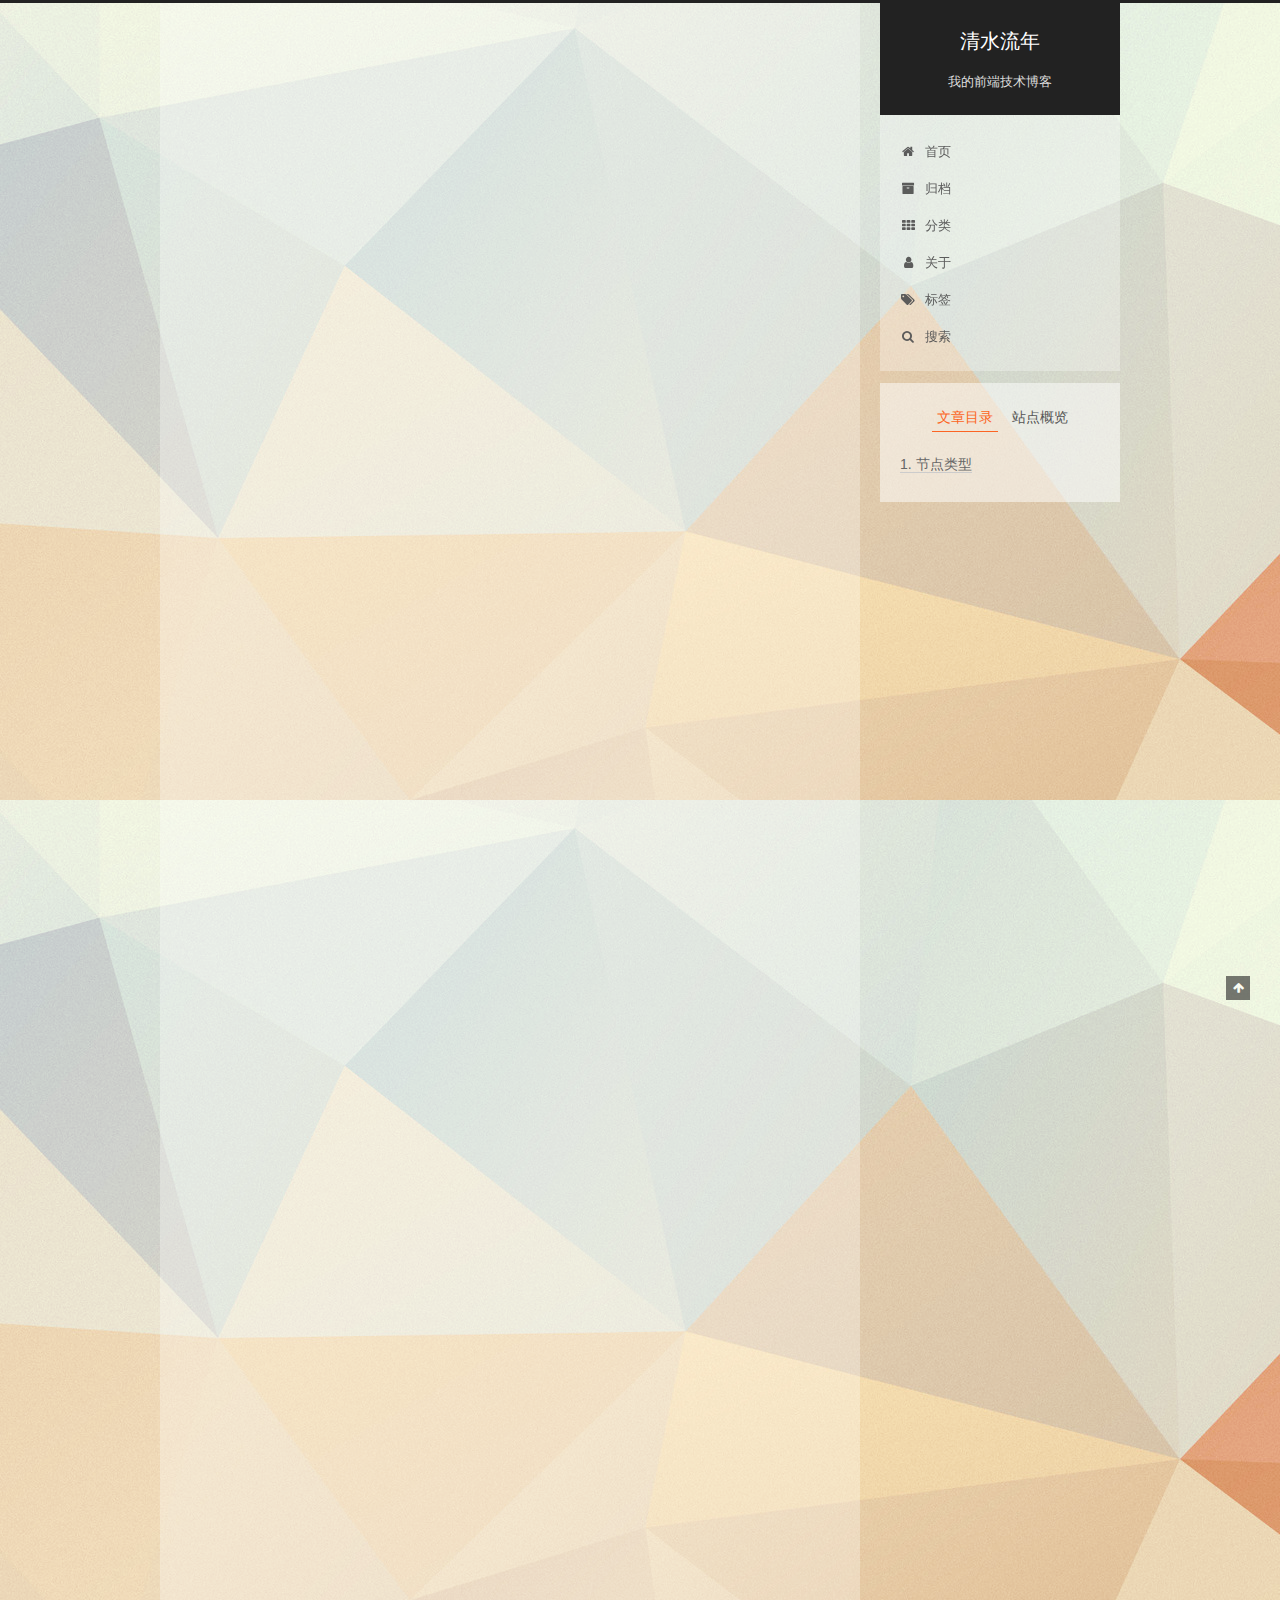
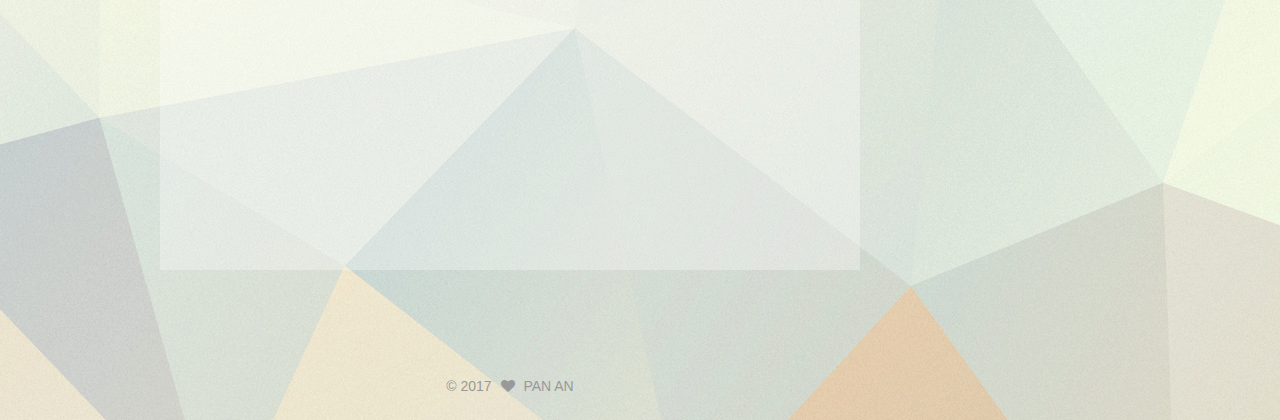
<file: 2017/09/18/DOM节点01/index.html>
<!DOCTYPE html>



  


<html class="theme-next pisces use-motion" lang="zh-Hans">
<head>
  <meta charset="UTF-8"/>
<meta http-equiv="X-UA-Compatible" content="IE=edge" />
<meta name="viewport" content="width=device-width, initial-scale=1, maximum-scale=1"/>
<meta name="theme-color" content="#222">









<meta http-equiv="Cache-Control" content="no-transform" />
<meta http-equiv="Cache-Control" content="no-siteapp" />
















  
  
  <link href="/lib/fancybox/source/jquery.fancybox.css?v=2.1.5" rel="stylesheet" type="text/css" />







<link href="/lib/font-awesome/css/font-awesome.min.css?v=4.6.2" rel="stylesheet" type="text/css" />

<link href="/css/main.css?v=5.1.2" rel="stylesheet" type="text/css" />


  <meta name="keywords" content="javaScript DOM 节点," />








  <link rel="shortcut icon" type="image/x-icon" href="/favicon.ico?v=5.1.2" />






<meta name="description" content="1：DOM概念    Document,Object,Model文档对象模型，DOM模型给我们动态控制HTML提供了无限自由。    用途：例如不同时间显示不同网页，动态添加、修改，删除HTML元素等。2、节点的概念    一个DOM文档是有很多个小的单元组成的一个大集合，这些小单元我们称为节点。">
<meta name="keywords" content="javaScript DOM 节点">
<meta property="og:type" content="article">
<meta property="og:title" content="DOM模型概念和JavaScript访问和查找节点">
<meta property="og:url" content="http://yoursite.com/2017/09/18/DOM节点01/index.html">
<meta property="og:site_name" content="清水流年">
<meta property="og:description" content="1：DOM概念    Document,Object,Model文档对象模型，DOM模型给我们动态控制HTML提供了无限自由。    用途：例如不同时间显示不同网页，动态添加、修改，删除HTML元素等。2、节点的概念    一个DOM文档是有很多个小的单元组成的一个大集合，这些小单元我们称为节点。">
<meta property="og:locale" content="zh-Hans">
<meta property="og:updated_time" content="2017-09-18T15:18:26.378Z">
<meta name="twitter:card" content="summary">
<meta name="twitter:title" content="DOM模型概念和JavaScript访问和查找节点">
<meta name="twitter:description" content="1：DOM概念    Document,Object,Model文档对象模型，DOM模型给我们动态控制HTML提供了无限自由。    用途：例如不同时间显示不同网页，动态添加、修改，删除HTML元素等。2、节点的概念    一个DOM文档是有很多个小的单元组成的一个大集合，这些小单元我们称为节点。">



<script type="text/javascript" id="hexo.configurations">
  var NexT = window.NexT || {};
  var CONFIG = {
    root: '/',
    scheme: 'Pisces',
    version: '5.1.2',
    sidebar: {"position":"right","display":"post","offset":12,"offset_float":12,"b2t":false,"scrollpercent":false,"onmobile":false},
    fancybox: true,
    tabs: true,
    motion: {"enable":true,"async":false,"transition":{"post_block":"fadeIn","post_header":"slideDownIn","post_body":"slideDownIn","coll_header":"slideLeftIn"}},
    duoshuo: {
      userId: '0',
      author: '博主'
    },
    algolia: {
      applicationID: '',
      apiKey: '',
      indexName: '',
      hits: {"per_page":10},
      labels: {"input_placeholder":"Search for Posts","hits_empty":"We didn't find any results for the search: ${query}","hits_stats":"${hits} results found in ${time} ms"}
    }
  };
</script>



  <link rel="canonical" href="http://yoursite.com/2017/09/18/DOM节点01/"/>





  <title>DOM模型概念和JavaScript访问和查找节点 | 清水流年</title>
  








</head>

<body itemscope itemtype="http://schema.org/WebPage" lang="zh-Hans">

  
  
    
  

  <div class="container sidebar-position-right page-post-detail">
    <div class="headband"></div>

    <header id="header" class="header" itemscope itemtype="http://schema.org/WPHeader">
      <div class="header-inner"><div class="site-brand-wrapper">
  <div class="site-meta ">
    

    <div class="custom-logo-site-title">
      <a href="/"  class="brand" rel="start">
        <span class="logo-line-before"><i></i></span>
        <span class="site-title">清水流年</span>
        <span class="logo-line-after"><i></i></span>
      </a>
    </div>
      
        <p class="site-subtitle">我的前端技术博客</p>
      
  </div>

  <div class="site-nav-toggle">
    <button>
      <span class="btn-bar"></span>
      <span class="btn-bar"></span>
      <span class="btn-bar"></span>
    </button>
  </div>
</div>

<nav class="site-nav">
  

  
    <ul id="menu" class="menu">
      
        
        <li class="menu-item menu-item-home">
          <a href="/" rel="section">
            
              <i class="menu-item-icon fa fa-fw fa-home"></i> <br />
            
            首页
          </a>
        </li>
      
        
        <li class="menu-item menu-item-archives">
          <a href="/archives/" rel="section">
            
              <i class="menu-item-icon fa fa-fw fa-archive"></i> <br />
            
            归档
          </a>
        </li>
      
        
        <li class="menu-item menu-item-categories">
          <a href="/categories/" rel="section">
            
              <i class="menu-item-icon fa fa-fw fa-th"></i> <br />
            
            分类
          </a>
        </li>
      
        
        <li class="menu-item menu-item-about">
          <a href="/about/" rel="section">
            
              <i class="menu-item-icon fa fa-fw fa-user"></i> <br />
            
            关于
          </a>
        </li>
      
        
        <li class="menu-item menu-item-tags">
          <a href="/tags/" rel="section">
            
              <i class="menu-item-icon fa fa-fw fa-tags"></i> <br />
            
            标签
          </a>
        </li>
      

      
        <li class="menu-item menu-item-search">
          
            <a href="javascript:;" class="popup-trigger">
          
            
              <i class="menu-item-icon fa fa-search fa-fw"></i> <br />
            
            搜索
          </a>
        </li>
      
    </ul>
  

  
    <div class="site-search">
      
  <div class="popup search-popup local-search-popup">
  <div class="local-search-header clearfix">
    <span class="search-icon">
      <i class="fa fa-search"></i>
    </span>
    <span class="popup-btn-close">
      <i class="fa fa-times-circle"></i>
    </span>
    <div class="local-search-input-wrapper">
      <input autocomplete="off"
             placeholder="搜索..." spellcheck="false"
             type="text" id="local-search-input">
    </div>
  </div>
  <div id="local-search-result"></div>
</div>



    </div>
  
</nav>



 </div>
    </header>

    <main id="main" class="main">
      <div class="main-inner">
        <div class="content-wrap">
          <div id="content" class="content">
            

  <div id="posts" class="posts-expand">
    

  

  
  
  

  <article class="post post-type-normal" itemscope itemtype="http://schema.org/Article">
  
  
  
  <div class="post-block">
    <link itemprop="mainEntityOfPage" href="http://yoursite.com/2017/09/18/DOM节点01/">

    <span hidden itemprop="author" itemscope itemtype="http://schema.org/Person">
      <meta itemprop="name" content="PAN AN">
      <meta itemprop="description" content="">
      <meta itemprop="image" content="/images/avatar.jpg">
    </span>

    <span hidden itemprop="publisher" itemscope itemtype="http://schema.org/Organization">
      <meta itemprop="name" content="清水流年">
    </span>

    
      <header class="post-header">

        
        
          <h1 class="post-title" itemprop="name headline">DOM模型概念和JavaScript访问和查找节点</h1>
        

        <div class="post-meta">
          <span class="post-time">
            
              <span class="post-meta-item-icon">
                <i class="fa fa-calendar-o"></i>
              </span>
              
                <span class="post-meta-item-text">发表于</span>
              
              <time title="创建于" itemprop="dateCreated datePublished" datetime="2017-09-18T14:17:40+08:00">
                2017-09-18
              </time>
            

            

            
          </span>

          
            <span class="post-category" >
            
              <span class="post-meta-divider">|</span>
            
              <span class="post-meta-item-icon">
                <i class="fa fa-folder-o"></i>
              </span>
              
                <span class="post-meta-item-text">分类于</span>
              
              
                <span itemprop="about" itemscope itemtype="http://schema.org/Thing">
                  <a href="/categories/javaScript/" itemprop="url" rel="index">
                    <span itemprop="name">javaScript</span>
                  </a>
                </span>

                
                
              
            </span>
          

          
            
              <span class="post-comments-count">
                <span class="post-meta-divider">|</span>
                <span class="post-meta-item-icon">
                  <i class="fa fa-comment-o"></i>
                </span>
                <a href="/2017/09/18/DOM节点01/#comments" itemprop="discussionUrl">
                  <span class="post-comments-count disqus-comment-count"
                        data-disqus-identifier="2017/09/18/DOM节点01/" itemprop="commentCount"></span>
                </a>
              </span>
            
          

          
          

          

          

          

        </div>
      </header>
    

    
    
    
    <div class="post-body" itemprop="articleBody">

      
      

      
        <p>1：DOM概念<br>    Document,Object,Model文档对象模型，DOM模型给我们动态控制HTML提供了无限自由。<br>    用途：例如不同时间显示不同网页，动态添加、修改，删除HTML元素等。<br>2、节点的概念<br>    一个DOM文档是有很多个小的单元组成的一个大集合，这些小单元我们称为节点。<br><a id="more"></a></p>
<h2 id="节点类型"><a href="#节点类型" class="headerlink" title="节点类型"></a>节点类型</h2><p>3、节点类型<br>    DOM中把节点分为十二种类型常用的有以下几种类型。<br>    3.1、元素节点<br>    3.2、属性节点<br>    3.3、文本节点<br>    3.9、document<br>    3.11、文档片段(fragment)<br>例如：<br><figure class="highlight bash"><table><tr><td class="gutter"><pre><div class="line">1</div></pre></td><td class="code"><pre><div class="line">&lt;a href=<span class="string">"http://www.baidu.com"</span> title=<span class="string">"百度网站"</span>&gt;连接百度网站&lt;/a&gt;</div></pre></td></tr></table></figure></p>
<p>那么: a标签就是元素节点<br>      href及title就是属性节点<br>      中间的文本[连接百度网站]，就是文本节点。</p>
<h3 id="访问节点"><a href="#访问节点" class="headerlink" title="访问节点"></a>访问节点</h3><p>4：访问节点<br>    认识节点后，如何控制他们就是dom模型章节的重点，DOM中常用的访问节点的两个方法。<br>    1、getElementById()<br>    2、getElementsByTagName()<br>    getElementById(ID)返回指定ID的元素对象，标准的HTML中要求ID必须唯一。<br>    代码示例：<br><figure class="highlight bash"><table><tr><td class="gutter"><pre><div class="line">1</div><div class="line">2</div><div class="line">3</div></pre></td><td class="code"><pre><div class="line">var obj1 = document.getElementById(<span class="string">"Dh1"</span>);</div><div class="line">var obj2 = document.getElementById(<span class="string">"Dh2"</span>);</div><div class="line">alert(obj1.innerText + obj2.textContent);</div></pre></td></tr></table></figure></p>
<p>IE老版本只认： innerText，火狐只认：textContent， 新版本都认：textContent<br>注意：ID号请不要和其他元素的name重名，在IE老浏览器中可能会产生错误。<br>    3.getElementsByTagName(TagName);<br>    功能：获取相同元素名的对象列表到数组中。<br>    代码示例：<br><figure class="highlight bash"><table><tr><td class="gutter"><pre><div class="line">1</div><div class="line">2</div></pre></td><td class="code"><pre><div class="line">var hlist = document.getElementsByTagName(<span class="string">"h1"</span>);</div><div class="line">alert(obj1.innerText + obj2.textContent);</div></pre></td></tr></table></figure></p>
<p>用途举例：动态批量修改样式</p>
<pre><code class="bash"><span class="keyword">for</span>(p <span class="keyword">in</span> hlist){
    hlist[p].style.color=<span class="string">"#ff0000"</span>;
    hlist[p].style.border=<span class="string">"5px #ff0000 solid"</span>;
    hlist[p].style.width = <span class="string">"300px"</span>;
    hlist[p].style.borderRadius = <span class="string">"30px"</span>;
}
</code></pre>
<p>注意：很多JS代码需要HTML文档加载完毕后才能正确获取对应元素，所以一般都把JS放到最后,或用onload事件判断页面是否加载完毕。</p>

      
    </div>
    
    
    

    

    

    

    <footer class="post-footer">
      
        <div class="post-tags">
          
            <a href="/tags/javaScript-DOM-节点/" rel="tag"># javaScript DOM 节点</a>
          
        </div>
      

      
      
      

      
        <div class="post-nav">
          <div class="post-nav-next post-nav-item">
            
          </div>

          <span class="post-nav-divider"></span>

          <div class="post-nav-prev post-nav-item">
            
              <a href="/2017/09/18/DOM节点02/" rel="prev" title="元素节点，属性节点，文本节点及其类型判断和查找">
                元素节点，属性节点，文本节点及其类型判断和查找 <i class="fa fa-chevron-right"></i>
              </a>
            
          </div>
        </div>
      

      
      
    </footer>
  </div>
  
  
  
  </article>



    <div class="post-spread">
      
    </div>
  </div>


          </div>
          


          
  <div class="comments" id="comments">
    
      <div id="disqus_thread">
        <noscript>
          Please enable JavaScript to view the
          <a href="https://disqus.com/?ref_noscript">comments powered by Disqus.</a>
        </noscript>
      </div>
    
  </div>


        </div>
        
          
  
  <div class="sidebar-toggle">
    <div class="sidebar-toggle-line-wrap">
      <span class="sidebar-toggle-line sidebar-toggle-line-first"></span>
      <span class="sidebar-toggle-line sidebar-toggle-line-middle"></span>
      <span class="sidebar-toggle-line sidebar-toggle-line-last"></span>
    </div>
  </div>

  <aside id="sidebar" class="sidebar">
    
    <div class="sidebar-inner">

      

      
        <ul class="sidebar-nav motion-element">
          <li class="sidebar-nav-toc sidebar-nav-active" data-target="post-toc-wrap" >
            文章目录
          </li>
          <li class="sidebar-nav-overview" data-target="site-overview">
            站点概览
          </li>
        </ul>
      

      <section class="site-overview sidebar-panel">
        <div class="site-author motion-element" itemprop="author" itemscope itemtype="http://schema.org/Person">
          
            <img class="site-author-image" itemprop="image"
              src="/images/avatar.jpg"
              alt="PAN AN" />
          
            <p class="site-author-name" itemprop="name">PAN AN</p>
            <p class="site-description motion-element" itemprop="description">脑中有栈 心中有码</p>
        </div>

        <nav class="site-state motion-element">

          
            <div class="site-state-item site-state-posts">
            
              <a href="/archives/">
            
                <span class="site-state-item-count">2</span>
                <span class="site-state-item-name">日志</span>
              </a>
            </div>
          

          
            
            
            <div class="site-state-item site-state-categories">
              
                <span class="site-state-item-count">1</span>
                <span class="site-state-item-name">分类</span>
              
            </div>
          

          
            
            
            <div class="site-state-item site-state-tags">
              <a href="/tags/index.html">
                <span class="site-state-item-count">1</span>
                <span class="site-state-item-name">标签</span>
              </a>
            </div>
          

        </nav>

        

        <div class="links-of-author motion-element">
          
            
              <span class="links-of-author-item">
                <a href="https://github.com/panandev" target="_blank" title="GitHub">
                  
                    <i class="fa fa-fw fa-globe"></i>GitHub</a>
              </span>
            
              <span class="links-of-author-item">
                <a href="mailto:553061769@qq.com" target="_blank" title="E-Mail">
                  
                    <i class="fa fa-fw fa-globe"></i>E-Mail</a>
              </span>
            
          
        </div>

        
        

        
        

        


      </section>

      
      <!--noindex-->
        <section class="post-toc-wrap motion-element sidebar-panel sidebar-panel-active">
          <div class="post-toc">

            
              
            

            
              <div class="post-toc-content"><ol class="nav"><li class="nav-item nav-level-2"><a class="nav-link" href="#节点类型"><span class="nav-number">1.</span> <span class="nav-text">节点类型</span></a><ol class="nav-child"><li class="nav-item nav-level-3"><a class="nav-link" href="#访问节点"><span class="nav-number">1.1.</span> <span class="nav-text">访问节点</span></a></li></ol></li></ol></div>
            

          </div>
        </section>
      <!--/noindex-->
      

      

    </div>
  </aside>


        
      </div>
    </main>

    <footer id="footer" class="footer">
      <div class="footer-inner">
        <div class="copyright" >
  
  &copy; 
  <span itemprop="copyrightYear">2017</span>
  <span class="with-love">
    <i class="fa fa-heart"></i>
  </span>
  <span class="author" itemprop="copyrightHolder">PAN AN</span>

  
</div>



        







        
      </div>
    </footer>

    
      <div class="back-to-top">
        <i class="fa fa-arrow-up"></i>
        
      </div>
    

  </div>

  

<script type="text/javascript">
  if (Object.prototype.toString.call(window.Promise) !== '[object Function]') {
    window.Promise = null;
  }
</script>









  












  
  <script type="text/javascript" src="/lib/jquery/index.js?v=2.1.3"></script>

  
  <script type="text/javascript" src="/lib/fastclick/lib/fastclick.min.js?v=1.0.6"></script>

  
  <script type="text/javascript" src="/lib/jquery_lazyload/jquery.lazyload.js?v=1.9.7"></script>

  
  <script type="text/javascript" src="/lib/velocity/velocity.min.js?v=1.2.1"></script>

  
  <script type="text/javascript" src="/lib/velocity/velocity.ui.min.js?v=1.2.1"></script>

  
  <script type="text/javascript" src="/lib/fancybox/source/jquery.fancybox.pack.js?v=2.1.5"></script>


  


  <script type="text/javascript" src="/js/src/utils.js?v=5.1.2"></script>

  <script type="text/javascript" src="/js/src/motion.js?v=5.1.2"></script>



  
  


  <script type="text/javascript" src="/js/src/affix.js?v=5.1.2"></script>

  <script type="text/javascript" src="/js/src/schemes/pisces.js?v=5.1.2"></script>



  <script type="text/javascript" src="/js/src/scrollspy.js?v=5.1.2"></script>
<script type="text/javascript" src="/js/src/post-details.js?v=5.1.2"></script>


  

  


  <script type="text/javascript" src="/js/src/bootstrap.js?v=5.1.2"></script>



  


  

    
      <script id="dsq-count-scr" src="https://.disqus.com/count.js" async></script>
    

    
      <script type="text/javascript">
        var disqus_config = function () {
          this.page.url = 'http://yoursite.com/2017/09/18/DOM节点01/';
          this.page.identifier = '2017/09/18/DOM节点01/';
          this.page.title = 'DOM模型概念和JavaScript访问和查找节点';
        };
        var d = document, s = d.createElement('script');
        s.src = 'https://.disqus.com/embed.js';
        s.setAttribute('data-timestamp', '' + +new Date());
        (d.head || d.body).appendChild(s);
      </script>
    

  




	





  





  








  

  <script type="text/javascript">
    // Popup Window;
    var isfetched = false;
    var isXml = true;
    // Search DB path;
    var search_path = "search.xml";
    if (search_path.length === 0) {
      search_path = "search.xml";
    } else if (/json$/i.test(search_path)) {
      isXml = false;
    }
    var path = "/" + search_path;
    // monitor main search box;

    var onPopupClose = function (e) {
      $('.popup').hide();
      $('#local-search-input').val('');
      $('.search-result-list').remove();
      $('#no-result').remove();
      $(".local-search-pop-overlay").remove();
      $('body').css('overflow', '');
    }

    function proceedsearch() {
      $("body")
        .append('<div class="search-popup-overlay local-search-pop-overlay"></div>')
        .css('overflow', 'hidden');
      $('.search-popup-overlay').click(onPopupClose);
      $('.popup').toggle();
      var $localSearchInput = $('#local-search-input');
      $localSearchInput.attr("autocapitalize", "none");
      $localSearchInput.attr("autocorrect", "off");
      $localSearchInput.focus();
    }

    // search function;
    var searchFunc = function(path, search_id, content_id) {
      'use strict';

      // start loading animation
      $("body")
        .append('<div class="search-popup-overlay local-search-pop-overlay">' +
          '<div id="search-loading-icon">' +
          '<i class="fa fa-spinner fa-pulse fa-5x fa-fw"></i>' +
          '</div>' +
          '</div>')
        .css('overflow', 'hidden');
      $("#search-loading-icon").css('margin', '20% auto 0 auto').css('text-align', 'center');

      $.ajax({
        url: path,
        dataType: isXml ? "xml" : "json",
        async: true,
        success: function(res) {
          // get the contents from search data
          isfetched = true;
          $('.popup').detach().appendTo('.header-inner');
          var datas = isXml ? $("entry", res).map(function() {
            return {
              title: $("title", this).text(),
              content: $("content",this).text(),
              url: $("url" , this).text()
            };
          }).get() : res;
          var input = document.getElementById(search_id);
          var resultContent = document.getElementById(content_id);
          var inputEventFunction = function() {
            var searchText = input.value.trim().toLowerCase();
            var keywords = searchText.split(/[\s\-]+/);
            if (keywords.length > 1) {
              keywords.push(searchText);
            }
            var resultItems = [];
            if (searchText.length > 0) {
              // perform local searching
              datas.forEach(function(data) {
                var isMatch = false;
                var hitCount = 0;
                var searchTextCount = 0;
                var title = data.title.trim();
                var titleInLowerCase = title.toLowerCase();
                var content = data.content.trim().replace(/<[^>]+>/g,"");
                var contentInLowerCase = content.toLowerCase();
                var articleUrl = decodeURIComponent(data.url);
                var indexOfTitle = [];
                var indexOfContent = [];
                // only match articles with not empty titles
                if(title != '') {
                  keywords.forEach(function(keyword) {
                    function getIndexByWord(word, text, caseSensitive) {
                      var wordLen = word.length;
                      if (wordLen === 0) {
                        return [];
                      }
                      var startPosition = 0, position = [], index = [];
                      if (!caseSensitive) {
                        text = text.toLowerCase();
                        word = word.toLowerCase();
                      }
                      while ((position = text.indexOf(word, startPosition)) > -1) {
                        index.push({position: position, word: word});
                        startPosition = position + wordLen;
                      }
                      return index;
                    }

                    indexOfTitle = indexOfTitle.concat(getIndexByWord(keyword, titleInLowerCase, false));
                    indexOfContent = indexOfContent.concat(getIndexByWord(keyword, contentInLowerCase, false));
                  });
                  if (indexOfTitle.length > 0 || indexOfContent.length > 0) {
                    isMatch = true;
                    hitCount = indexOfTitle.length + indexOfContent.length;
                  }
                }

                // show search results

                if (isMatch) {
                  // sort index by position of keyword

                  [indexOfTitle, indexOfContent].forEach(function (index) {
                    index.sort(function (itemLeft, itemRight) {
                      if (itemRight.position !== itemLeft.position) {
                        return itemRight.position - itemLeft.position;
                      } else {
                        return itemLeft.word.length - itemRight.word.length;
                      }
                    });
                  });

                  // merge hits into slices

                  function mergeIntoSlice(text, start, end, index) {
                    var item = index[index.length - 1];
                    var position = item.position;
                    var word = item.word;
                    var hits = [];
                    var searchTextCountInSlice = 0;
                    while (position + word.length <= end && index.length != 0) {
                      if (word === searchText) {
                        searchTextCountInSlice++;
                      }
                      hits.push({position: position, length: word.length});
                      var wordEnd = position + word.length;

                      // move to next position of hit

                      index.pop();
                      while (index.length != 0) {
                        item = index[index.length - 1];
                        position = item.position;
                        word = item.word;
                        if (wordEnd > position) {
                          index.pop();
                        } else {
                          break;
                        }
                      }
                    }
                    searchTextCount += searchTextCountInSlice;
                    return {
                      hits: hits,
                      start: start,
                      end: end,
                      searchTextCount: searchTextCountInSlice
                    };
                  }

                  var slicesOfTitle = [];
                  if (indexOfTitle.length != 0) {
                    slicesOfTitle.push(mergeIntoSlice(title, 0, title.length, indexOfTitle));
                  }

                  var slicesOfContent = [];
                  while (indexOfContent.length != 0) {
                    var item = indexOfContent[indexOfContent.length - 1];
                    var position = item.position;
                    var word = item.word;
                    // cut out 100 characters
                    var start = position - 20;
                    var end = position + 80;
                    if(start < 0){
                      start = 0;
                    }
                    if (end < position + word.length) {
                      end = position + word.length;
                    }
                    if(end > content.length){
                      end = content.length;
                    }
                    slicesOfContent.push(mergeIntoSlice(content, start, end, indexOfContent));
                  }

                  // sort slices in content by search text's count and hits' count

                  slicesOfContent.sort(function (sliceLeft, sliceRight) {
                    if (sliceLeft.searchTextCount !== sliceRight.searchTextCount) {
                      return sliceRight.searchTextCount - sliceLeft.searchTextCount;
                    } else if (sliceLeft.hits.length !== sliceRight.hits.length) {
                      return sliceRight.hits.length - sliceLeft.hits.length;
                    } else {
                      return sliceLeft.start - sliceRight.start;
                    }
                  });

                  // select top N slices in content

                  var upperBound = parseInt('1');
                  if (upperBound >= 0) {
                    slicesOfContent = slicesOfContent.slice(0, upperBound);
                  }

                  // highlight title and content

                  function highlightKeyword(text, slice) {
                    var result = '';
                    var prevEnd = slice.start;
                    slice.hits.forEach(function (hit) {
                      result += text.substring(prevEnd, hit.position);
                      var end = hit.position + hit.length;
                      result += '<b class="search-keyword">' + text.substring(hit.position, end) + '</b>';
                      prevEnd = end;
                    });
                    result += text.substring(prevEnd, slice.end);
                    return result;
                  }

                  var resultItem = '';

                  if (slicesOfTitle.length != 0) {
                    resultItem += "<li><a href='" + articleUrl + "' class='search-result-title'>" + highlightKeyword(title, slicesOfTitle[0]) + "</a>";
                  } else {
                    resultItem += "<li><a href='" + articleUrl + "' class='search-result-title'>" + title + "</a>";
                  }

                  slicesOfContent.forEach(function (slice) {
                    resultItem += "<a href='" + articleUrl + "'>" +
                      "<p class=\"search-result\">" + highlightKeyword(content, slice) +
                      "...</p>" + "</a>";
                  });

                  resultItem += "</li>";
                  resultItems.push({
                    item: resultItem,
                    searchTextCount: searchTextCount,
                    hitCount: hitCount,
                    id: resultItems.length
                  });
                }
              })
            };
            if (keywords.length === 1 && keywords[0] === "") {
              resultContent.innerHTML = '<div id="no-result"><i class="fa fa-search fa-5x" /></div>'
            } else if (resultItems.length === 0) {
              resultContent.innerHTML = '<div id="no-result"><i class="fa fa-frown-o fa-5x" /></div>'
            } else {
              resultItems.sort(function (resultLeft, resultRight) {
                if (resultLeft.searchTextCount !== resultRight.searchTextCount) {
                  return resultRight.searchTextCount - resultLeft.searchTextCount;
                } else if (resultLeft.hitCount !== resultRight.hitCount) {
                  return resultRight.hitCount - resultLeft.hitCount;
                } else {
                  return resultRight.id - resultLeft.id;
                }
              });
              var searchResultList = '<ul class=\"search-result-list\">';
              resultItems.forEach(function (result) {
                searchResultList += result.item;
              })
              searchResultList += "</ul>";
              resultContent.innerHTML = searchResultList;
            }
          }

          if ('auto' === 'auto') {
            input.addEventListener('input', inputEventFunction);
          } else {
            $('.search-icon').click(inputEventFunction);
            input.addEventListener('keypress', function (event) {
              if (event.keyCode === 13) {
                inputEventFunction();
              }
            });
          }

          // remove loading animation
          $(".local-search-pop-overlay").remove();
          $('body').css('overflow', '');

          proceedsearch();
        }
      });
    }

    // handle and trigger popup window;
    $('.popup-trigger').click(function(e) {
      e.stopPropagation();
      if (isfetched === false) {
        searchFunc(path, 'local-search-input', 'local-search-result');
      } else {
        proceedsearch();
      };
    });

    $('.popup-btn-close').click(onPopupClose);
    $('.popup').click(function(e){
      e.stopPropagation();
    });
    $(document).on('keyup', function (event) {
      var shouldDismissSearchPopup = event.which === 27 &&
        $('.search-popup').is(':visible');
      if (shouldDismissSearchPopup) {
        onPopupClose();
      }
    });
  </script>





  

  

  

  

  

  

</body>
</html>
</file>
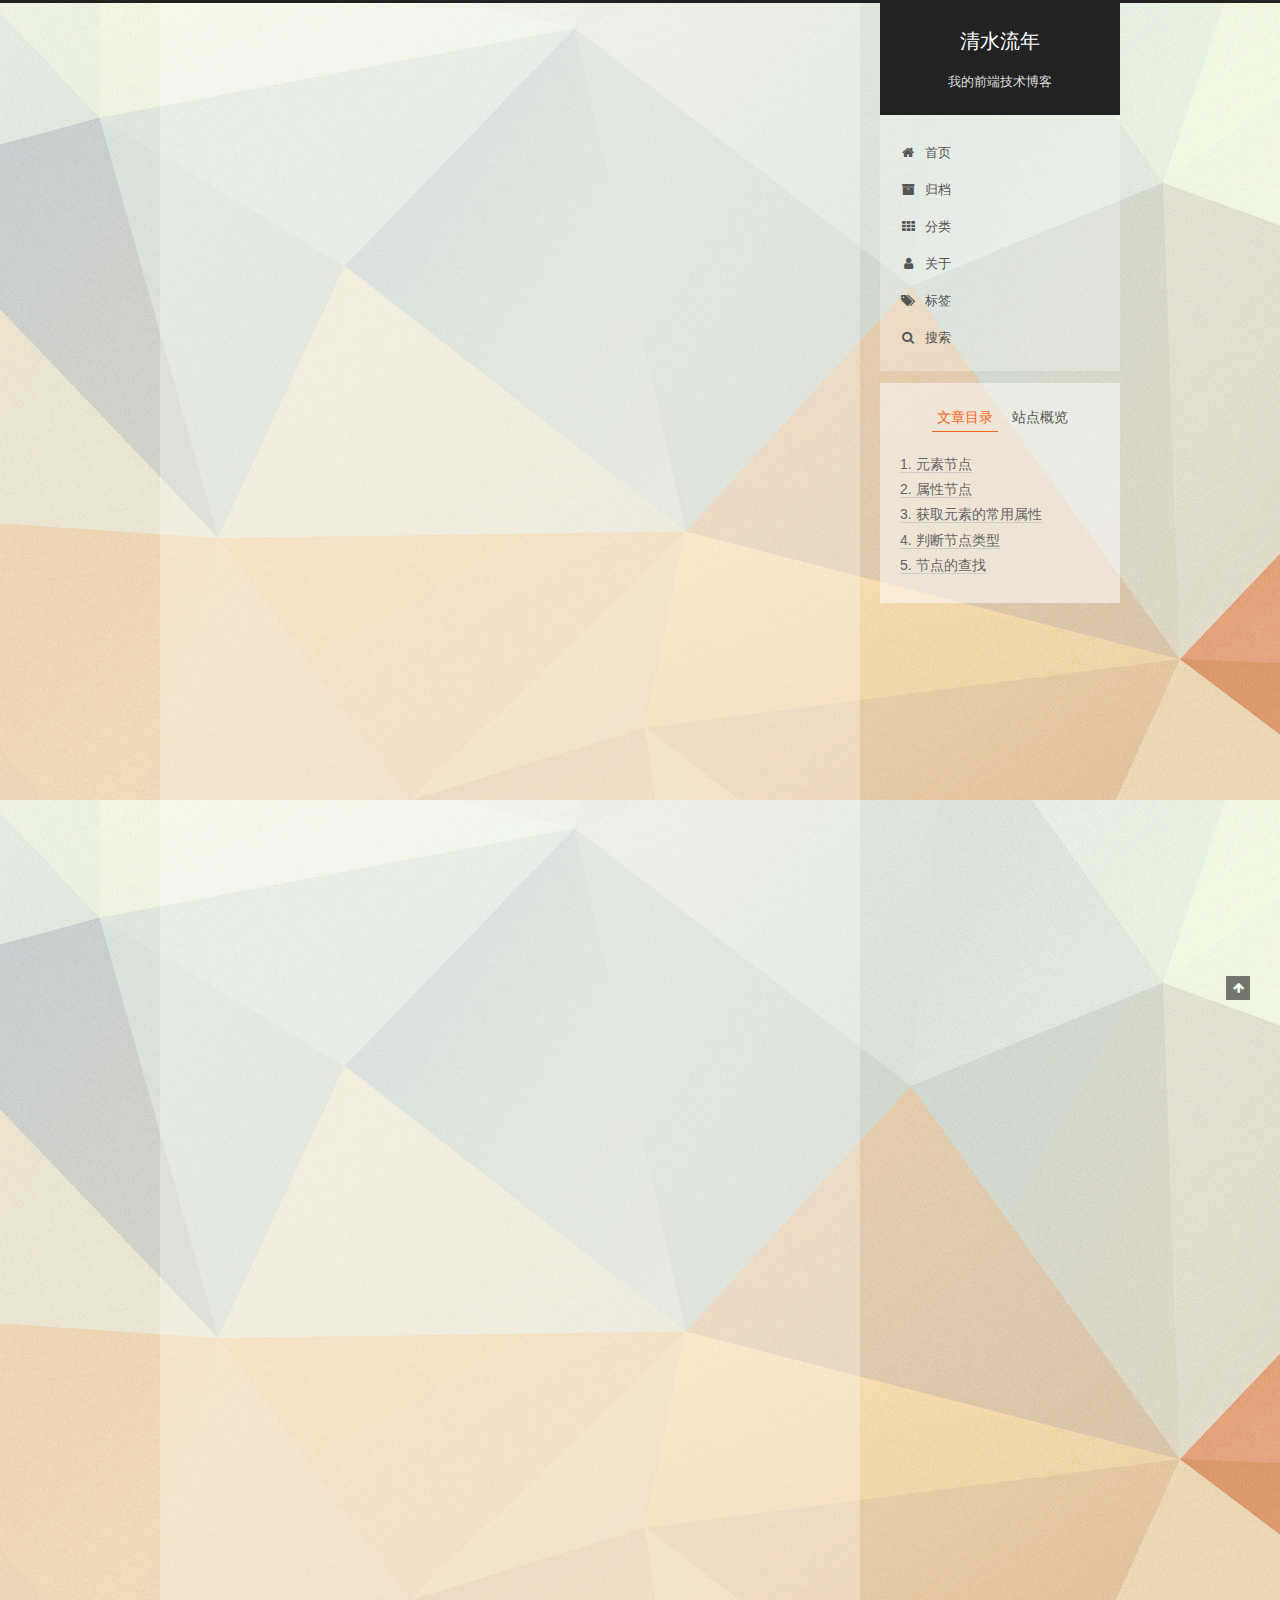
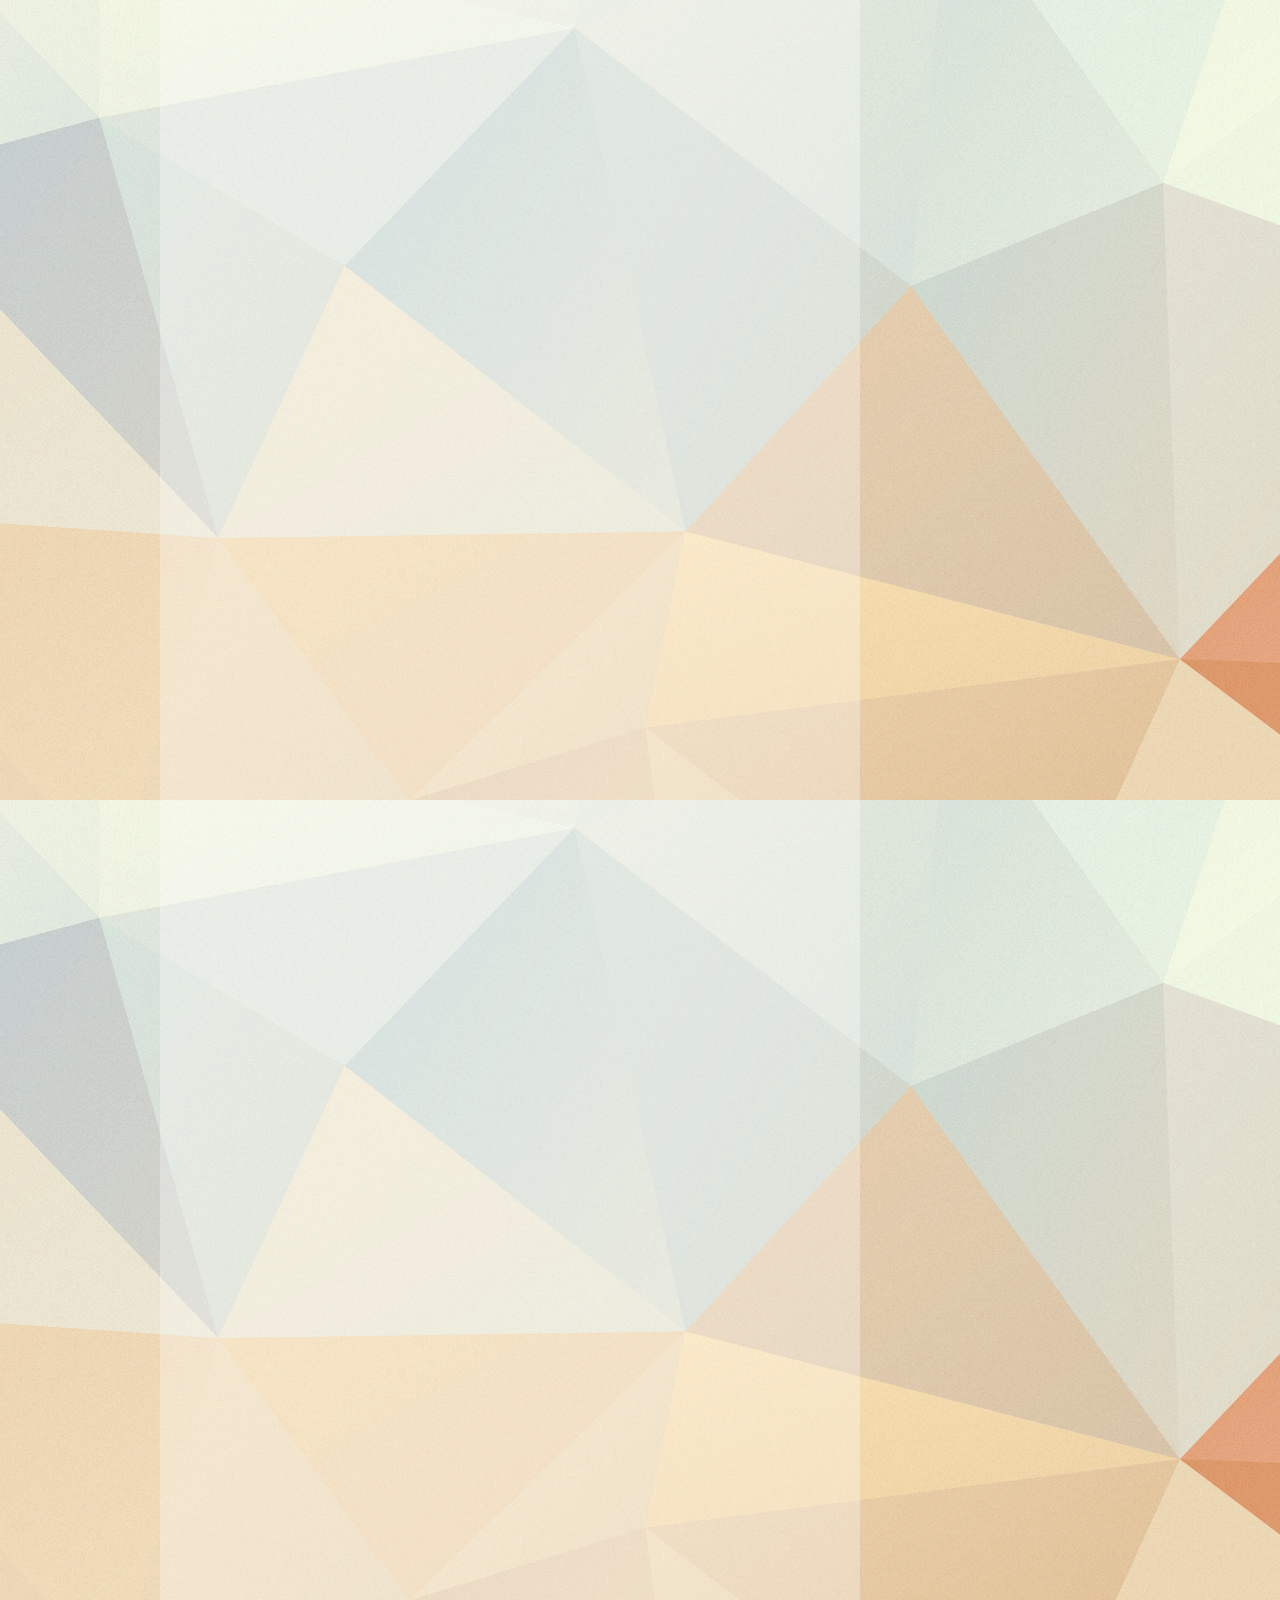
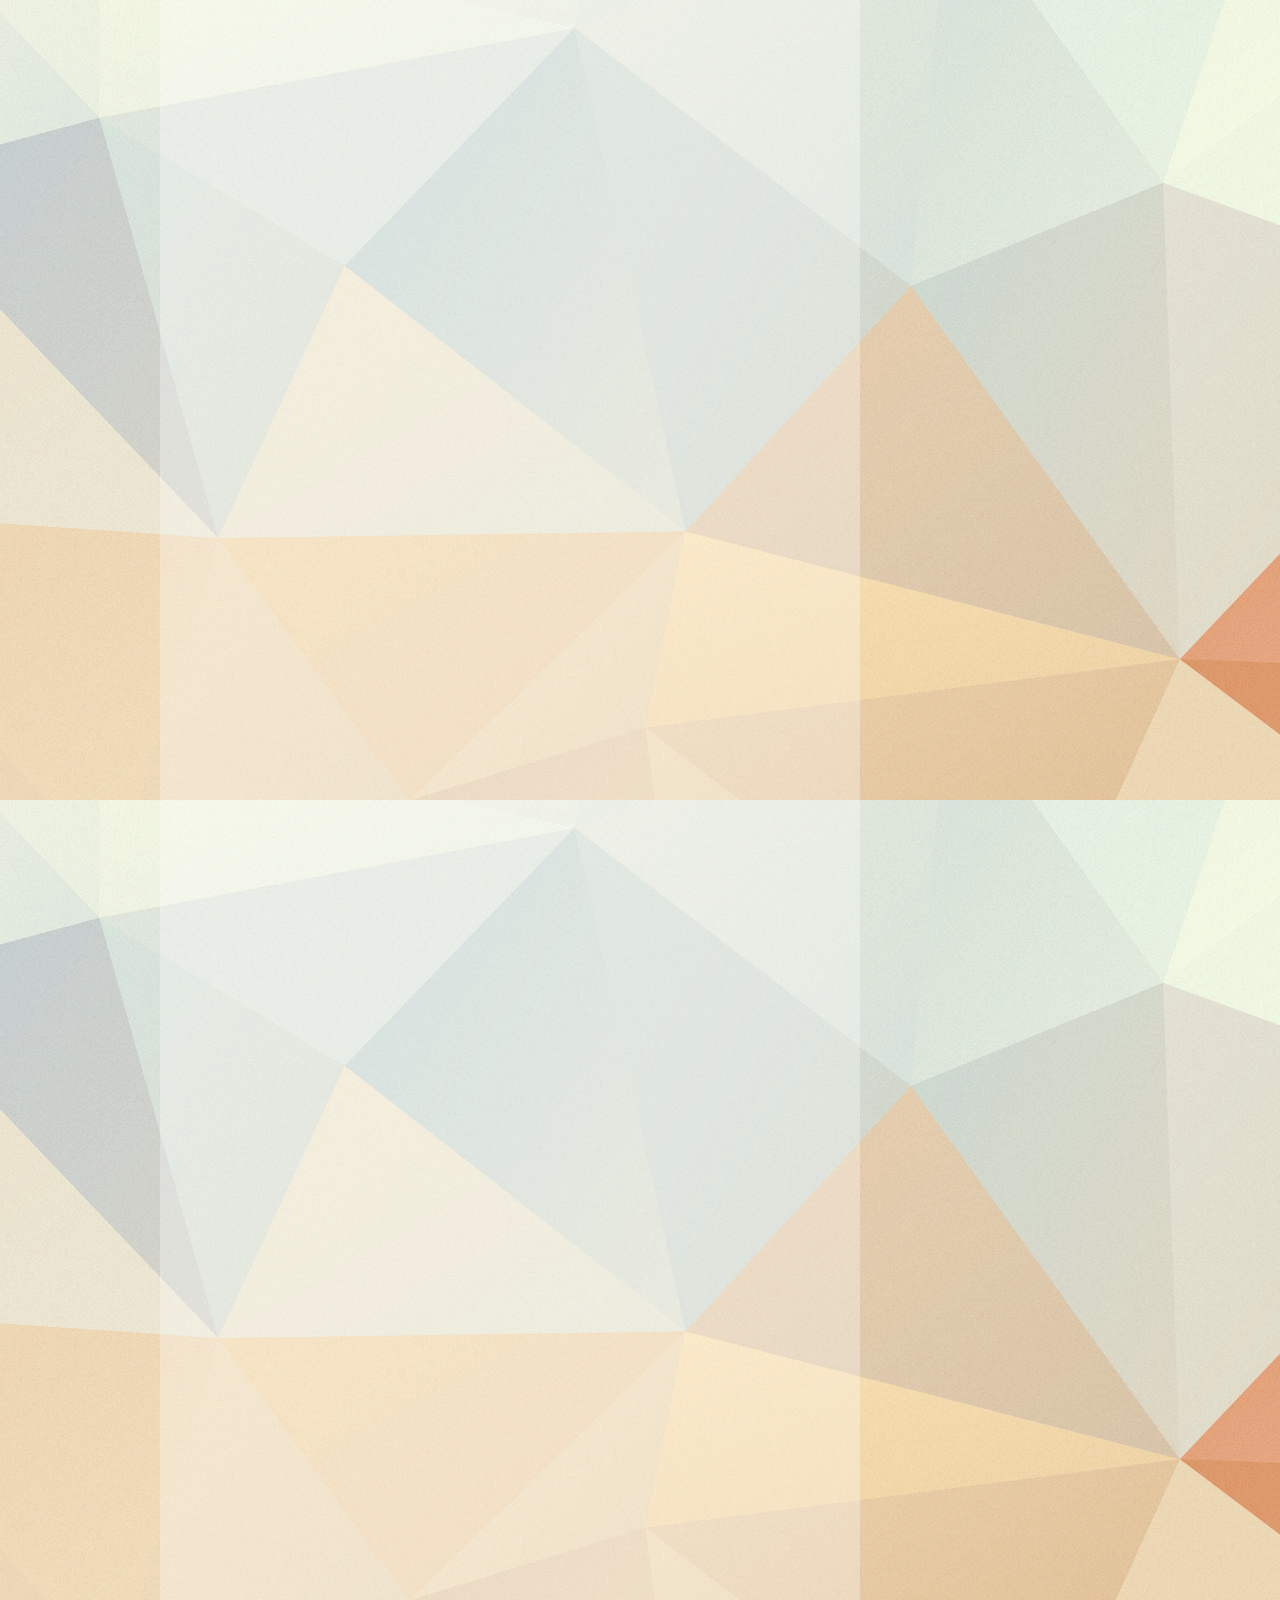
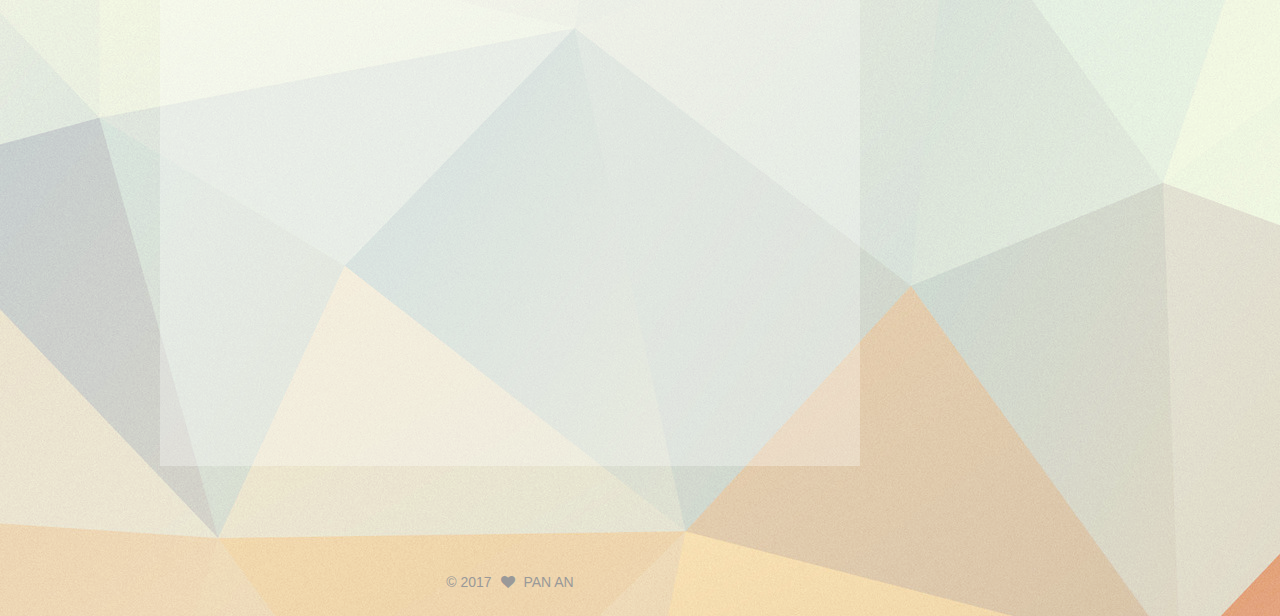
<file: 2017/09/18/DOM节点02/index.html>
<!DOCTYPE html>



  


<html class="theme-next pisces use-motion" lang="zh-Hans">
<head>
  <meta charset="UTF-8"/>
<meta http-equiv="X-UA-Compatible" content="IE=edge" />
<meta name="viewport" content="width=device-width, initial-scale=1, maximum-scale=1"/>
<meta name="theme-color" content="#222">









<meta http-equiv="Cache-Control" content="no-transform" />
<meta http-equiv="Cache-Control" content="no-siteapp" />
















  
  
  <link href="/lib/fancybox/source/jquery.fancybox.css?v=2.1.5" rel="stylesheet" type="text/css" />







<link href="/lib/font-awesome/css/font-awesome.min.css?v=4.6.2" rel="stylesheet" type="text/css" />

<link href="/css/main.css?v=5.1.2" rel="stylesheet" type="text/css" />


  <meta name="keywords" content="javaScript DOM 节点," />








  <link rel="shortcut icon" type="image/x-icon" href="/favicon.ico?v=5.1.2" />






<meta name="description" content="元素节点1.元素节点规定元素节点具有以下特点：    1、nodeType 值为1    2、nodeName 值为元素的标签名（还一个别名tagName）    3、nodeValue 值为null    4、parentNode 一般是Element,也可能是Document    5、其子节点可能是 Element、Text、Conment等代码示例：">
<meta name="keywords" content="javaScript DOM 节点">
<meta property="og:type" content="article">
<meta property="og:title" content="元素节点，属性节点，文本节点及其类型判断和查找">
<meta property="og:url" content="http://yoursite.com/2017/09/18/DOM节点02/index.html">
<meta property="og:site_name" content="清水流年">
<meta property="og:description" content="元素节点1.元素节点规定元素节点具有以下特点：    1、nodeType 值为1    2、nodeName 值为元素的标签名（还一个别名tagName）    3、nodeValue 值为null    4、parentNode 一般是Element,也可能是Document    5、其子节点可能是 Element、Text、Conment等代码示例：">
<meta property="og:locale" content="zh-Hans">
<meta property="og:updated_time" content="2017-09-19T15:07:42.510Z">
<meta name="twitter:card" content="summary">
<meta name="twitter:title" content="元素节点，属性节点，文本节点及其类型判断和查找">
<meta name="twitter:description" content="元素节点1.元素节点规定元素节点具有以下特点：    1、nodeType 值为1    2、nodeName 值为元素的标签名（还一个别名tagName）    3、nodeValue 值为null    4、parentNode 一般是Element,也可能是Document    5、其子节点可能是 Element、Text、Conment等代码示例：">



<script type="text/javascript" id="hexo.configurations">
  var NexT = window.NexT || {};
  var CONFIG = {
    root: '/',
    scheme: 'Pisces',
    version: '5.1.2',
    sidebar: {"position":"right","display":"post","offset":12,"offset_float":12,"b2t":false,"scrollpercent":false,"onmobile":false},
    fancybox: true,
    tabs: true,
    motion: {"enable":true,"async":false,"transition":{"post_block":"fadeIn","post_header":"slideDownIn","post_body":"slideDownIn","coll_header":"slideLeftIn"}},
    duoshuo: {
      userId: '0',
      author: '博主'
    },
    algolia: {
      applicationID: '',
      apiKey: '',
      indexName: '',
      hits: {"per_page":10},
      labels: {"input_placeholder":"Search for Posts","hits_empty":"We didn't find any results for the search: ${query}","hits_stats":"${hits} results found in ${time} ms"}
    }
  };
</script>



  <link rel="canonical" href="http://yoursite.com/2017/09/18/DOM节点02/"/>





  <title>元素节点，属性节点，文本节点及其类型判断和查找 | 清水流年</title>
  








</head>

<body itemscope itemtype="http://schema.org/WebPage" lang="zh-Hans">

  
  
    
  

  <div class="container sidebar-position-right page-post-detail">
    <div class="headband"></div>

    <header id="header" class="header" itemscope itemtype="http://schema.org/WPHeader">
      <div class="header-inner"><div class="site-brand-wrapper">
  <div class="site-meta ">
    

    <div class="custom-logo-site-title">
      <a href="/"  class="brand" rel="start">
        <span class="logo-line-before"><i></i></span>
        <span class="site-title">清水流年</span>
        <span class="logo-line-after"><i></i></span>
      </a>
    </div>
      
        <p class="site-subtitle">我的前端技术博客</p>
      
  </div>

  <div class="site-nav-toggle">
    <button>
      <span class="btn-bar"></span>
      <span class="btn-bar"></span>
      <span class="btn-bar"></span>
    </button>
  </div>
</div>

<nav class="site-nav">
  

  
    <ul id="menu" class="menu">
      
        
        <li class="menu-item menu-item-home">
          <a href="/" rel="section">
            
              <i class="menu-item-icon fa fa-fw fa-home"></i> <br />
            
            首页
          </a>
        </li>
      
        
        <li class="menu-item menu-item-archives">
          <a href="/archives/" rel="section">
            
              <i class="menu-item-icon fa fa-fw fa-archive"></i> <br />
            
            归档
          </a>
        </li>
      
        
        <li class="menu-item menu-item-categories">
          <a href="/categories/" rel="section">
            
              <i class="menu-item-icon fa fa-fw fa-th"></i> <br />
            
            分类
          </a>
        </li>
      
        
        <li class="menu-item menu-item-about">
          <a href="/about/" rel="section">
            
              <i class="menu-item-icon fa fa-fw fa-user"></i> <br />
            
            关于
          </a>
        </li>
      
        
        <li class="menu-item menu-item-tags">
          <a href="/tags/" rel="section">
            
              <i class="menu-item-icon fa fa-fw fa-tags"></i> <br />
            
            标签
          </a>
        </li>
      

      
        <li class="menu-item menu-item-search">
          
            <a href="javascript:;" class="popup-trigger">
          
            
              <i class="menu-item-icon fa fa-search fa-fw"></i> <br />
            
            搜索
          </a>
        </li>
      
    </ul>
  

  
    <div class="site-search">
      
  <div class="popup search-popup local-search-popup">
  <div class="local-search-header clearfix">
    <span class="search-icon">
      <i class="fa fa-search"></i>
    </span>
    <span class="popup-btn-close">
      <i class="fa fa-times-circle"></i>
    </span>
    <div class="local-search-input-wrapper">
      <input autocomplete="off"
             placeholder="搜索..." spellcheck="false"
             type="text" id="local-search-input">
    </div>
  </div>
  <div id="local-search-result"></div>
</div>



    </div>
  
</nav>



 </div>
    </header>

    <main id="main" class="main">
      <div class="main-inner">
        <div class="content-wrap">
          <div id="content" class="content">
            

  <div id="posts" class="posts-expand">
    

  

  
  
  

  <article class="post post-type-normal" itemscope itemtype="http://schema.org/Article">
  
  
  
  <div class="post-block">
    <link itemprop="mainEntityOfPage" href="http://yoursite.com/2017/09/18/DOM节点02/">

    <span hidden itemprop="author" itemscope itemtype="http://schema.org/Person">
      <meta itemprop="name" content="PAN AN">
      <meta itemprop="description" content="">
      <meta itemprop="image" content="/images/avatar.jpg">
    </span>

    <span hidden itemprop="publisher" itemscope itemtype="http://schema.org/Organization">
      <meta itemprop="name" content="清水流年">
    </span>

    
      <header class="post-header">

        
        
          <h1 class="post-title" itemprop="name headline">元素节点，属性节点，文本节点及其类型判断和查找</h1>
        

        <div class="post-meta">
          <span class="post-time">
            
              <span class="post-meta-item-icon">
                <i class="fa fa-calendar-o"></i>
              </span>
              
                <span class="post-meta-item-text">发表于</span>
              
              <time title="创建于" itemprop="dateCreated datePublished" datetime="2017-09-18T15:00:19+08:00">
                2017-09-18
              </time>
            

            

            
          </span>

          
            <span class="post-category" >
            
              <span class="post-meta-divider">|</span>
            
              <span class="post-meta-item-icon">
                <i class="fa fa-folder-o"></i>
              </span>
              
                <span class="post-meta-item-text">分类于</span>
              
              
                <span itemprop="about" itemscope itemtype="http://schema.org/Thing">
                  <a href="/categories/javaScript/" itemprop="url" rel="index">
                    <span itemprop="name">javaScript</span>
                  </a>
                </span>

                
                
              
            </span>
          

          
            
              <span class="post-comments-count">
                <span class="post-meta-divider">|</span>
                <span class="post-meta-item-icon">
                  <i class="fa fa-comment-o"></i>
                </span>
                <a href="/2017/09/18/DOM节点02/#comments" itemprop="discussionUrl">
                  <span class="post-comments-count disqus-comment-count"
                        data-disqus-identifier="2017/09/18/DOM节点02/" itemprop="commentCount"></span>
                </a>
              </span>
            
          

          
          

          

          

          

        </div>
      </header>
    

    
    
    
    <div class="post-body" itemprop="articleBody">

      
      

      
        <h2 id="元素节点"><a href="#元素节点" class="headerlink" title="元素节点"></a>元素节点</h2><p>1.元素节点<br>规定元素节点具有以下特点：<br>    1、nodeType 值为1<br>    2、nodeName 值为元素的标签名（还一个别名tagName）<br>    3、nodeValue 值为null<br>    4、parentNode 一般是Element,也可能是Document<br>    5、其子节点可能是 Element、Text、Conment等<br>代码示例：<br><a id="more"></a><br><figure class="highlight bash"><table><tr><td class="gutter"><pre><div class="line">1</div><div class="line">2</div><div class="line">3</div><div class="line">4</div><div class="line">5</div><div class="line">6</div><div class="line">7</div><div class="line">8</div><div class="line">9</div></pre></td><td class="code"><pre><div class="line">var div1 = document.getElementById(<span class="string">"div1"</span>);</div><div class="line"><span class="built_in">echo</span>(div1.nodeName);	//输出：DIV，用途判断节点的名称</div><div class="line"><span class="built_in">echo</span>(div1.nodeType);	//输出：1，用途判断节点的类型</div><div class="line"><span class="built_in">echo</span>(div1.nodeValue);	//输出：null，用途获取节点值</div><div class="line"><span class="built_in">echo</span>(div1.parentNode);	//输出：[object HTMLPreElement]，用途获取父节点</div><div class="line"><span class="built_in">echo</span>(div1.parentNode.nodeName); //输出：PRE	，用途获取父节点名称</div><div class="line"><span class="built_in">echo</span>(div1.childNodes);	//[object NodeList]	，用途获取子节点</div><div class="line"><span class="built_in">echo</span>(div1.childNodes.length);	//输出：2，查看本节点下面子节点的个数</div><div class="line"><span class="built_in">echo</span>(div1.childNodes.item(1).nodeValue);	//输出：第二节点</div></pre></td></tr></table></figure></p>
<h2 id="属性节点"><a href="#属性节点" class="headerlink" title="属性节点"></a>属性节点</h2><p>属性节点常用方法与通用属性<br>HTML每个元素都包含下列常用属性<br>    1、id：元素在文档中的唯一标识符<br>    2、title：元素细节的附加说明信息，一般鼠标放上去时候以提示形式显示。<br>    3、className：与CSS特性对应。<br>除了以上通用属性外，部分元素还有自己特有的属性。<br><figure class="highlight bash"><table><tr><td class="gutter"><pre><div class="line">1</div><div class="line">2</div><div class="line">3</div><div class="line">4</div><div class="line">5</div><div class="line">6</div><div class="line">7</div><div class="line">8</div><div class="line">9</div><div class="line">10</div></pre></td><td class="code"><pre><div class="line">var aid = document.getElementById(<span class="string">"aid"</span>);// //获取属性信息：getAttribute</div><div class="line"><span class="built_in">echo</span>(aid.getAttribute(<span class="string">"href"</span>));			//输出：phpdl.com</div><div class="line"><span class="built_in">echo</span>(aid.getAttribute(<span class="string">"title"</span>));	//超级链接Title	</div><div class="line">//设置属性信息：setAttribute()</div><div class="line">aid.setAttribute(<span class="string">"title"</span>,<span class="string">"我是动态TITLE"</span>);	//添加属性节点</div><div class="line">//删除属性信息：removeAttribute()</div><div class="line">aid.removeAttribute(<span class="string">"href"</span>);</div><div class="line"></div><div class="line">//批量使用属性信息</div><div class="line"><span class="built_in">echo</span>(aid.attributes.length);	//返回一个元素的属性个数</div></pre></td></tr></table></figure></p>
<h2 id="获取元素的常用属性"><a href="#获取元素的常用属性" class="headerlink" title="获取元素的常用属性"></a>获取元素的常用属性</h2><figure class="highlight bash"><table><tr><td class="gutter"><pre><div class="line">1</div><div class="line">2</div><div class="line">3</div><div class="line">4</div><div class="line">5</div><div class="line">6</div></pre></td><td class="code"><pre><div class="line">var objH = document.getElementById(<span class="string">"objh"</span>);</div><div class="line"><span class="built_in">echo</span>(objH.id);	//输出：objh</div><div class="line"><span class="built_in">echo</span>(objH.nodeName);	//输出：h1</div><div class="line"><span class="built_in">echo</span>(objH.className);	//输出：bordercls</div><div class="line"><span class="built_in">echo</span>(objH.align);	//输出：center</div><div class="line">objH.className = <span class="string">"bordercls bgcls"</span>;	//设置元素的CSS样式</div></pre></td></tr></table></figure>
<p>说明：元素对象.属性 可以快速访问和设置，是最常用的形式，但不是所有的都能通过这种方法得到我们想要的结果<br>    例如：aid.href不一定能获取超连接href的值</p>
<figure class="highlight bash"><table><tr><td class="gutter"><pre><div class="line">1</div><div class="line">2</div><div class="line">3</div></pre></td><td class="code"><pre><div class="line">var obj1 = document.getElementById(<span class="string">"Dh1"</span>);</div><div class="line">var obj2 = document.getElementById(<span class="string">"Dh2"</span>);</div><div class="line">alert(obj1.innerText + obj2.textContent);</div></pre></td></tr></table></figure>
<figure class="highlight bash"><table><tr><td class="gutter"><pre><div class="line">1</div><div class="line">2</div><div class="line">3</div><div class="line">4</div><div class="line">5</div><div class="line">6</div><div class="line">7</div><div class="line">8</div><div class="line">9</div><div class="line">10</div><div class="line">11</div><div class="line">12</div><div class="line">13</div><div class="line">14</div><div class="line">15</div><div class="line">16</div><div class="line">17</div><div class="line">18</div><div class="line">19</div><div class="line">20</div><div class="line">21</div><div class="line">22</div><div class="line">23</div><div class="line">24</div><div class="line">25</div><div class="line">26</div><div class="line">27</div><div class="line">28</div><div class="line">29</div><div class="line">30</div><div class="line">31</div><div class="line">32</div><div class="line">33</div><div class="line">34</div><div class="line">35</div><div class="line">36</div><div class="line">37</div><div class="line">38</div><div class="line">39</div><div class="line">40</div><div class="line">41</div><div class="line">42</div><div class="line">43</div><div class="line">44</div><div class="line">45</div><div class="line">46</div><div class="line">47</div><div class="line">48</div><div class="line">49</div><div class="line">50</div><div class="line">51</div><div class="line">52</div><div class="line">53</div><div class="line">54</div><div class="line">55</div><div class="line">56</div><div class="line">57</div><div class="line">58</div></pre></td><td class="code"><pre><div class="line">/封装写函数</div><div class="line"><span class="keyword">function</span> <span class="built_in">echo</span>(  str, flag )&#123;</div><div class="line"> 	<span class="keyword">if</span>(arguments[1]==1)&#123;</div><div class="line">		document.write(arguments[0]);</div><div class="line">	&#125;</div><div class="line">	<span class="keyword">else</span>&#123;</div><div class="line">		document.writeln(arguments[0]);</div><div class="line">	&#125;</div><div class="line">	</div><div class="line">&#125; 	</div><div class="line">```	</div><div class="line"><span class="comment">## 文本节点</span></div><div class="line">文本节点由Text类型表示，包含的是可以按照字面解释的纯文本内容。</div><div class="line">	可以是转义后的HTML字符，但是不能包含HTML代码。</div><div class="line">	文本节点有以下特征：</div><div class="line">	1. nodeType 值为3</div><div class="line">	2. nodeName 值为 “<span class="comment">#text”   </span></div><div class="line">	3. nodeValue 值为节点所包含的文本(别名：data属性)</div><div class="line">	4. parentNode 是一个Element</div><div class="line">	5. 不能包含子节点，文本节点是最小单元。</div><div class="line">	虽然文本节点不能包含子节点，却提供了很多操控文本节点的方法和属性，常用的如下。</div><div class="line">	1. appendData(text)			//在文本末尾追加text内容</div><div class="line">	2. deleteData(offset,cont)	//从offset位置开始删除，删除count个</div><div class="line">	3. insertData(offset,text)  //在offset指定的位置插入text内容</div><div class="line">	4. replaceData(offset,count,text) //用text替换从offset开始到(offset+count)为止处的文本</div><div class="line">	5. splitText(offset) //从offset指定的位置将当前文本节点分成两个文本节点</div><div class="line">	6. substringData(offset,count) //提取从从offset开始到(offset+count)为止处的文本</div><div class="line">	文本节点的属性：length</div><div class="line">	nodeValue.length或data.length中保存着文本节点中字符的数目。</div><div class="line">	注意事项：默认情况下每个可以包含内容的元素最多只能有一个文本节点，而且必须确实有内容存在。</div><div class="line">``` bash</div><div class="line"><span class="built_in">echo</span>(<span class="string">"----------文本节点操控方法的应用------------"</span>);</div><div class="line">var  obj = document.getElementById(<span class="string">"div1"</span>);</div><div class="line">var  obj2 = document.getElementById(<span class="string">"div2"</span>);</div><div class="line"></div><div class="line">var objh1 = document.getElementById(<span class="string">"objh1"</span>);</div><div class="line">//追加新内容</div><div class="line">obj.childNodes[0].appendData(<span class="string">"中华人民共和国"</span>);</div><div class="line"></div><div class="line">//删除指定内容</div><div class="line">obj.childNodes[0].deleteData(4,2);</div><div class="line"></div><div class="line">//在指定位置插入指定内容</div><div class="line">obj.childNodes[0].insertData(4,<span class="string">"，insertData"</span>);</div><div class="line"></div><div class="line">//替换指定文本</div><div class="line">obj2.childNodes[0].replaceData(10,5,<span class="string">"美国的"</span>) ;</div><div class="line"></div><div class="line">//获取文本节点长度</div><div class="line">document.writeln(obj2.childNodes[0].nodeValue.length);</div><div class="line"></div><div class="line">//获取子节点长度 </div><div class="line"><span class="built_in">echo</span>(<span class="string">"---------获取子节点个数------------"</span>);</div><div class="line">document.writeln(obj2.childNodes.length);  //输出：1</div><div class="line"></div><div class="line">//分割文本节点</div><div class="line">obj2.childNodes[0].splitText(10) ;</div><div class="line">document.writeln(obj2.childNodes.length);  //输出：2</div></pre></td></tr></table></figure>
<h2 id="判断节点类型"><a href="#判断节点类型" class="headerlink" title="判断节点类型"></a>判断节点类型</h2><p>经常我们需要的是知道一个对象是元素、是属性、还是文本，下一节节点查找我们将看的他的用途。<br>    元素节点的 nodeType值为1<br>    属性节点的nodeType值为2<br>    文本节点的nodeType值为3<br><figure class="highlight bash"><table><tr><td class="gutter"><pre><div class="line">1</div><div class="line">2</div><div class="line">3</div><div class="line">4</div></pre></td><td class="code"><pre><div class="line">var ul = document.getElementById(<span class="string">"ul1"</span>);</div><div class="line"><span class="built_in">echo</span>(ul.nodeType);		//输出 1，说明是元素节点</div><div class="line"><span class="built_in">echo</span>(ul.childNodes[0].nodeType);	//输出 3，说明是文本节点，空白也算</div><div class="line"><span class="built_in">echo</span>(ul.childNodes[1].nodeType);	//输出 1，说明是元素节点就是第一个li</div></pre></td></tr></table></figure></p>
<h2 id="节点的查找"><a href="#节点的查找" class="headerlink" title="节点的查找"></a>节点的查找</h2><p>知识点一：父子关系查找<br>    1、hasChildNodes()方法，判断一个对象是否包含子节点。<br>        语法格式：element.hasChildNodes()<br>        返回值：如果对象包含子节点则返回true,如果对象不包含子节点返回false.</p>
<pre><code>2、childNodes 对象，返回一个元素子节点的集合。

3、parentNode属性返回指定节点的父节点。
    语法格式：element.parentNode

4、firstChild 指向childNodes中的第一个节点    
    语法格式：element.firstChild

5、lastChild 指向childNodes列表中的最后一个节点        
    语法格式：element.lastChild
</code></pre><p>单词必背：<br>    parent：父亲<br>    child：孩子<br>    node：节点<br>    first：第一<br>    last：最后一个<br><figure class="highlight bash"><table><tr><td class="gutter"><pre><div class="line">1</div><div class="line">2</div><div class="line">3</div><div class="line">4</div><div class="line">5</div><div class="line">6</div><div class="line">7</div><div class="line">8</div><div class="line">9</div><div class="line">10</div><div class="line">11</div><div class="line">12</div><div class="line">13</div><div class="line">14</div><div class="line">15</div><div class="line">16</div><div class="line">17</div><div class="line">18</div><div class="line">19</div><div class="line">20</div><div class="line">21</div><div class="line">22</div><div class="line">23</div><div class="line">24</div><div class="line">25</div><div class="line">26</div><div class="line">27</div><div class="line">28</div><div class="line">29</div><div class="line">30</div><div class="line">31</div><div class="line">32</div><div class="line">33</div><div class="line">34</div><div class="line">35</div><div class="line">36</div></pre></td><td class="code"><pre><div class="line">var oUl = document.getElementById(<span class="string">"oUl"</span>);</div><div class="line"><span class="keyword">if</span>(oUl.hasChildNodes())&#123;</div><div class="line">	oUlChild = oUl.childNodes;</div><div class="line">	<span class="keyword">for</span>(var i=0;i&lt;oUlChild.length;i++)&#123;</div><div class="line">		<span class="built_in">echo</span>(oUlChild[i].nodeName);</div><div class="line">	&#125;</div><div class="line">&#125;</div><div class="line"><span class="built_in">echo</span>(<span class="string">"----------------只获取元素节点-------------"</span>);</div><div class="line">var oUl = document.getElementById(<span class="string">"oUl"</span>);</div><div class="line"><span class="keyword">if</span>(oUl.hasChildNodes())&#123;</div><div class="line">	oUlChild = oUl.childNodes;</div><div class="line">	<span class="keyword">for</span>(var i=0;i&lt;oUlChild.length;i++)&#123;</div><div class="line">		<span class="keyword">if</span>(oUlChild[i].nodeType==3) <span class="built_in">continue</span>;</div><div class="line">		<span class="built_in">echo</span>(oUlChild[i].nodeName);</div><div class="line">	&#125;</div><div class="line">&#125;</div><div class="line"><span class="built_in">echo</span>(<span class="string">"----------------批量修改元素节点的样式-------------"</span>);</div><div class="line">var oUl = document.getElementById(<span class="string">"oUl"</span>);</div><div class="line"><span class="keyword">if</span>(oUl.hasChildNodes())&#123;</div><div class="line">	oUlChild = oUl.childNodes;</div><div class="line">	<span class="keyword">for</span>(var i=0;i&lt;oUlChild.length;i++)&#123;</div><div class="line">		<span class="keyword">if</span>(oUlChild[i].nodeType==3) <span class="built_in">continue</span>;</div><div class="line">		oUlChild[i].style.border = <span class="string">"#ff0000 solid 5px"</span>;</div><div class="line">	&#125;</div><div class="line">&#125;</div><div class="line"></div><div class="line"></div><div class="line"></div><div class="line"><span class="built_in">echo</span>(<span class="string">"----------------parentNode获取父节点-------------"</span>);</div><div class="line">var oLi = document.getElementById(<span class="string">"oLi"</span>);</div><div class="line"><span class="built_in">echo</span>(oLi.parentNode.tagName);	//输出：UL</div><div class="line"><span class="built_in">echo</span>(oLi.parentNode.hasChildNodes());	//输出：<span class="literal">true</span></div><div class="line"><span class="built_in">echo</span>(oLi.parentNode.childNodes.length);		//输出：7</div><div class="line"></div><div class="line">/*提示：parentNode属性可以反复使用，我们可以通过一个元素，找到其父亲，其爷爷(如果有的话)</div><div class="line">	element.parentNode.parentNode 等等*/</div></pre></td></tr></table></figure></p>
<p>知识点二：兄弟关系查找<br>    1、nextSibling<br>    2、previousSibling<br><figure class="highlight bash"><table><tr><td class="gutter"><pre><div class="line">1</div><div class="line">2</div><div class="line">3</div><div class="line">4</div><div class="line">5</div><div class="line">6</div><div class="line">7</div><div class="line">8</div><div class="line">9</div><div class="line">10</div><div class="line">11</div><div class="line">12</div><div class="line">13</div><div class="line">14</div><div class="line">15</div><div class="line">16</div><div class="line">17</div><div class="line">18</div><div class="line">19</div><div class="line">20</div></pre></td><td class="code"><pre><div class="line"><span class="built_in">echo</span>(<span class="string">"--------兄弟关系查找--------------"</span>);</div><div class="line">var oH2 = document.getElementById(<span class="string">"oH2"</span>);</div><div class="line">var next  = oH2.nextSibling.nodeType==1?oH2.nextSibling:null;</div><div class="line"><span class="built_in">echo</span>(next)  ;	//输出null,</div><div class="line">说明：在IE老版浏览器输出下一个元素，因为对空白文本节点解释不同，现在浏览器认为空白属于文本节点。</div><div class="line">	为了解决这个问题。一般我们把nexSibling与previousSibling重新封装</div><div class="line">//封装后的nextSib</div><div class="line"><span class="keyword">function</span> nextSib(node)&#123;</div><div class="line">	var t = node.parentNode.lastChild;</div><div class="line">	<span class="keyword">if</span>(node == t)&#123;<span class="built_in">return</span> null;&#125; //如果是最后一个直接结束函数</div><div class="line">	var t2 = node.nextSibling;	//获取下一个兄弟</div><div class="line">	//如果下一个兄弟不是元素型的，并且下下一个还有元素</div><div class="line">	<span class="keyword">while</span>(t2.nodeType != 1&amp;&amp;t2.nextSibling != null)&#123;</div><div class="line">		t2 = t2.nextSibling;</div><div class="line">		<span class="built_in">return</span> (t2.nodeType==1?t2 : null);</div><div class="line">	&#125;</div><div class="line">&#125;</div><div class="line"></div><div class="line">var next = nextSib(oH2);</div><div class="line"><span class="built_in">echo</span>(next);		//[object HTMLPhraseElement]</div></pre></td></tr></table></figure></p>

      
    </div>
    
    
    

    

    

    

    <footer class="post-footer">
      
        <div class="post-tags">
          
            <a href="/tags/javaScript-DOM-节点/" rel="tag"># javaScript DOM 节点</a>
          
        </div>
      

      
      
      

      
        <div class="post-nav">
          <div class="post-nav-next post-nav-item">
            
              <a href="/2017/09/18/DOM节点01/" rel="next" title="DOM模型概念和JavaScript访问和查找节点">
                <i class="fa fa-chevron-left"></i> DOM模型概念和JavaScript访问和查找节点
              </a>
            
          </div>

          <span class="post-nav-divider"></span>

          <div class="post-nav-prev post-nav-item">
            
              <a href="/2017/09/19/DOM03/" rel="prev" title="元素节点的创建，添加，替换与删除。">
                元素节点的创建，添加，替换与删除。 <i class="fa fa-chevron-right"></i>
              </a>
            
          </div>
        </div>
      

      
      
    </footer>
  </div>
  
  
  
  </article>



    <div class="post-spread">
      
    </div>
  </div>


          </div>
          


          
  <div class="comments" id="comments">
    
      <div id="disqus_thread">
        <noscript>
          Please enable JavaScript to view the
          <a href="https://disqus.com/?ref_noscript">comments powered by Disqus.</a>
        </noscript>
      </div>
    
  </div>


        </div>
        
          
  
  <div class="sidebar-toggle">
    <div class="sidebar-toggle-line-wrap">
      <span class="sidebar-toggle-line sidebar-toggle-line-first"></span>
      <span class="sidebar-toggle-line sidebar-toggle-line-middle"></span>
      <span class="sidebar-toggle-line sidebar-toggle-line-last"></span>
    </div>
  </div>

  <aside id="sidebar" class="sidebar">
    
    <div class="sidebar-inner">

      

      
        <ul class="sidebar-nav motion-element">
          <li class="sidebar-nav-toc sidebar-nav-active" data-target="post-toc-wrap" >
            文章目录
          </li>
          <li class="sidebar-nav-overview" data-target="site-overview">
            站点概览
          </li>
        </ul>
      

      <section class="site-overview sidebar-panel">
        <div class="site-author motion-element" itemprop="author" itemscope itemtype="http://schema.org/Person">
          
            <img class="site-author-image" itemprop="image"
              src="/images/avatar.jpg"
              alt="PAN AN" />
          
            <p class="site-author-name" itemprop="name">PAN AN</p>
            <p class="site-description motion-element" itemprop="description">脑中有栈 心中有码</p>
        </div>

        <nav class="site-state motion-element">

          
            <div class="site-state-item site-state-posts">
            
              <a href="/archives/">
            
                <span class="site-state-item-count">3</span>
                <span class="site-state-item-name">日志</span>
              </a>
            </div>
          

          
            
            
            <div class="site-state-item site-state-categories">
              
                <span class="site-state-item-count">1</span>
                <span class="site-state-item-name">分类</span>
              
            </div>
          

          
            
            
            <div class="site-state-item site-state-tags">
              <a href="/tags/index.html">
                <span class="site-state-item-count">1</span>
                <span class="site-state-item-name">标签</span>
              </a>
            </div>
          

        </nav>

        

        <div class="links-of-author motion-element">
          
            
              <span class="links-of-author-item">
                <a href="https://github.com/panandev" target="_blank" title="GitHub">
                  
                    <i class="fa fa-fw fa-globe"></i>GitHub</a>
              </span>
            
              <span class="links-of-author-item">
                <a href="mailto:553061769@qq.com" target="_blank" title="E-Mail">
                  
                    <i class="fa fa-fw fa-globe"></i>E-Mail</a>
              </span>
            
          
        </div>

        
        

        
        

        


      </section>

      
      <!--noindex-->
        <section class="post-toc-wrap motion-element sidebar-panel sidebar-panel-active">
          <div class="post-toc">

            
              
            

            
              <div class="post-toc-content"><ol class="nav"><li class="nav-item nav-level-2"><a class="nav-link" href="#元素节点"><span class="nav-number">1.</span> <span class="nav-text">元素节点</span></a></li><li class="nav-item nav-level-2"><a class="nav-link" href="#属性节点"><span class="nav-number">2.</span> <span class="nav-text">属性节点</span></a></li><li class="nav-item nav-level-2"><a class="nav-link" href="#获取元素的常用属性"><span class="nav-number">3.</span> <span class="nav-text">获取元素的常用属性</span></a></li><li class="nav-item nav-level-2"><a class="nav-link" href="#判断节点类型"><span class="nav-number">4.</span> <span class="nav-text">判断节点类型</span></a></li><li class="nav-item nav-level-2"><a class="nav-link" href="#节点的查找"><span class="nav-number">5.</span> <span class="nav-text">节点的查找</span></a></li></ol></div>
            

          </div>
        </section>
      <!--/noindex-->
      

      

    </div>
  </aside>


        
      </div>
    </main>

    <footer id="footer" class="footer">
      <div class="footer-inner">
        <div class="copyright" >
  
  &copy; 
  <span itemprop="copyrightYear">2017</span>
  <span class="with-love">
    <i class="fa fa-heart"></i>
  </span>
  <span class="author" itemprop="copyrightHolder">PAN AN</span>

  
</div>



        







        
      </div>
    </footer>

    
      <div class="back-to-top">
        <i class="fa fa-arrow-up"></i>
        
      </div>
    

  </div>

  

<script type="text/javascript">
  if (Object.prototype.toString.call(window.Promise) !== '[object Function]') {
    window.Promise = null;
  }
</script>









  












  
  <script type="text/javascript" src="/lib/jquery/index.js?v=2.1.3"></script>

  
  <script type="text/javascript" src="/lib/fastclick/lib/fastclick.min.js?v=1.0.6"></script>

  
  <script type="text/javascript" src="/lib/jquery_lazyload/jquery.lazyload.js?v=1.9.7"></script>

  
  <script type="text/javascript" src="/lib/velocity/velocity.min.js?v=1.2.1"></script>

  
  <script type="text/javascript" src="/lib/velocity/velocity.ui.min.js?v=1.2.1"></script>

  
  <script type="text/javascript" src="/lib/fancybox/source/jquery.fancybox.pack.js?v=2.1.5"></script>


  


  <script type="text/javascript" src="/js/src/utils.js?v=5.1.2"></script>

  <script type="text/javascript" src="/js/src/motion.js?v=5.1.2"></script>



  
  


  <script type="text/javascript" src="/js/src/affix.js?v=5.1.2"></script>

  <script type="text/javascript" src="/js/src/schemes/pisces.js?v=5.1.2"></script>



  <script type="text/javascript" src="/js/src/scrollspy.js?v=5.1.2"></script>
<script type="text/javascript" src="/js/src/post-details.js?v=5.1.2"></script>


  

  


  <script type="text/javascript" src="/js/src/bootstrap.js?v=5.1.2"></script>



  


  

    
      <script id="dsq-count-scr" src="https://.disqus.com/count.js" async></script>
    

    
      <script type="text/javascript">
        var disqus_config = function () {
          this.page.url = 'http://yoursite.com/2017/09/18/DOM节点02/';
          this.page.identifier = '2017/09/18/DOM节点02/';
          this.page.title = '元素节点，属性节点，文本节点及其类型判断和查找';
        };
        var d = document, s = d.createElement('script');
        s.src = 'https://.disqus.com/embed.js';
        s.setAttribute('data-timestamp', '' + +new Date());
        (d.head || d.body).appendChild(s);
      </script>
    

  




	





  





  








  

  <script type="text/javascript">
    // Popup Window;
    var isfetched = false;
    var isXml = true;
    // Search DB path;
    var search_path = "search.xml";
    if (search_path.length === 0) {
      search_path = "search.xml";
    } else if (/json$/i.test(search_path)) {
      isXml = false;
    }
    var path = "/" + search_path;
    // monitor main search box;

    var onPopupClose = function (e) {
      $('.popup').hide();
      $('#local-search-input').val('');
      $('.search-result-list').remove();
      $('#no-result').remove();
      $(".local-search-pop-overlay").remove();
      $('body').css('overflow', '');
    }

    function proceedsearch() {
      $("body")
        .append('<div class="search-popup-overlay local-search-pop-overlay"></div>')
        .css('overflow', 'hidden');
      $('.search-popup-overlay').click(onPopupClose);
      $('.popup').toggle();
      var $localSearchInput = $('#local-search-input');
      $localSearchInput.attr("autocapitalize", "none");
      $localSearchInput.attr("autocorrect", "off");
      $localSearchInput.focus();
    }

    // search function;
    var searchFunc = function(path, search_id, content_id) {
      'use strict';

      // start loading animation
      $("body")
        .append('<div class="search-popup-overlay local-search-pop-overlay">' +
          '<div id="search-loading-icon">' +
          '<i class="fa fa-spinner fa-pulse fa-5x fa-fw"></i>' +
          '</div>' +
          '</div>')
        .css('overflow', 'hidden');
      $("#search-loading-icon").css('margin', '20% auto 0 auto').css('text-align', 'center');

      $.ajax({
        url: path,
        dataType: isXml ? "xml" : "json",
        async: true,
        success: function(res) {
          // get the contents from search data
          isfetched = true;
          $('.popup').detach().appendTo('.header-inner');
          var datas = isXml ? $("entry", res).map(function() {
            return {
              title: $("title", this).text(),
              content: $("content",this).text(),
              url: $("url" , this).text()
            };
          }).get() : res;
          var input = document.getElementById(search_id);
          var resultContent = document.getElementById(content_id);
          var inputEventFunction = function() {
            var searchText = input.value.trim().toLowerCase();
            var keywords = searchText.split(/[\s\-]+/);
            if (keywords.length > 1) {
              keywords.push(searchText);
            }
            var resultItems = [];
            if (searchText.length > 0) {
              // perform local searching
              datas.forEach(function(data) {
                var isMatch = false;
                var hitCount = 0;
                var searchTextCount = 0;
                var title = data.title.trim();
                var titleInLowerCase = title.toLowerCase();
                var content = data.content.trim().replace(/<[^>]+>/g,"");
                var contentInLowerCase = content.toLowerCase();
                var articleUrl = decodeURIComponent(data.url);
                var indexOfTitle = [];
                var indexOfContent = [];
                // only match articles with not empty titles
                if(title != '') {
                  keywords.forEach(function(keyword) {
                    function getIndexByWord(word, text, caseSensitive) {
                      var wordLen = word.length;
                      if (wordLen === 0) {
                        return [];
                      }
                      var startPosition = 0, position = [], index = [];
                      if (!caseSensitive) {
                        text = text.toLowerCase();
                        word = word.toLowerCase();
                      }
                      while ((position = text.indexOf(word, startPosition)) > -1) {
                        index.push({position: position, word: word});
                        startPosition = position + wordLen;
                      }
                      return index;
                    }

                    indexOfTitle = indexOfTitle.concat(getIndexByWord(keyword, titleInLowerCase, false));
                    indexOfContent = indexOfContent.concat(getIndexByWord(keyword, contentInLowerCase, false));
                  });
                  if (indexOfTitle.length > 0 || indexOfContent.length > 0) {
                    isMatch = true;
                    hitCount = indexOfTitle.length + indexOfContent.length;
                  }
                }

                // show search results

                if (isMatch) {
                  // sort index by position of keyword

                  [indexOfTitle, indexOfContent].forEach(function (index) {
                    index.sort(function (itemLeft, itemRight) {
                      if (itemRight.position !== itemLeft.position) {
                        return itemRight.position - itemLeft.position;
                      } else {
                        return itemLeft.word.length - itemRight.word.length;
                      }
                    });
                  });

                  // merge hits into slices

                  function mergeIntoSlice(text, start, end, index) {
                    var item = index[index.length - 1];
                    var position = item.position;
                    var word = item.word;
                    var hits = [];
                    var searchTextCountInSlice = 0;
                    while (position + word.length <= end && index.length != 0) {
                      if (word === searchText) {
                        searchTextCountInSlice++;
                      }
                      hits.push({position: position, length: word.length});
                      var wordEnd = position + word.length;

                      // move to next position of hit

                      index.pop();
                      while (index.length != 0) {
                        item = index[index.length - 1];
                        position = item.position;
                        word = item.word;
                        if (wordEnd > position) {
                          index.pop();
                        } else {
                          break;
                        }
                      }
                    }
                    searchTextCount += searchTextCountInSlice;
                    return {
                      hits: hits,
                      start: start,
                      end: end,
                      searchTextCount: searchTextCountInSlice
                    };
                  }

                  var slicesOfTitle = [];
                  if (indexOfTitle.length != 0) {
                    slicesOfTitle.push(mergeIntoSlice(title, 0, title.length, indexOfTitle));
                  }

                  var slicesOfContent = [];
                  while (indexOfContent.length != 0) {
                    var item = indexOfContent[indexOfContent.length - 1];
                    var position = item.position;
                    var word = item.word;
                    // cut out 100 characters
                    var start = position - 20;
                    var end = position + 80;
                    if(start < 0){
                      start = 0;
                    }
                    if (end < position + word.length) {
                      end = position + word.length;
                    }
                    if(end > content.length){
                      end = content.length;
                    }
                    slicesOfContent.push(mergeIntoSlice(content, start, end, indexOfContent));
                  }

                  // sort slices in content by search text's count and hits' count

                  slicesOfContent.sort(function (sliceLeft, sliceRight) {
                    if (sliceLeft.searchTextCount !== sliceRight.searchTextCount) {
                      return sliceRight.searchTextCount - sliceLeft.searchTextCount;
                    } else if (sliceLeft.hits.length !== sliceRight.hits.length) {
                      return sliceRight.hits.length - sliceLeft.hits.length;
                    } else {
                      return sliceLeft.start - sliceRight.start;
                    }
                  });

                  // select top N slices in content

                  var upperBound = parseInt('1');
                  if (upperBound >= 0) {
                    slicesOfContent = slicesOfContent.slice(0, upperBound);
                  }

                  // highlight title and content

                  function highlightKeyword(text, slice) {
                    var result = '';
                    var prevEnd = slice.start;
                    slice.hits.forEach(function (hit) {
                      result += text.substring(prevEnd, hit.position);
                      var end = hit.position + hit.length;
                      result += '<b class="search-keyword">' + text.substring(hit.position, end) + '</b>';
                      prevEnd = end;
                    });
                    result += text.substring(prevEnd, slice.end);
                    return result;
                  }

                  var resultItem = '';

                  if (slicesOfTitle.length != 0) {
                    resultItem += "<li><a href='" + articleUrl + "' class='search-result-title'>" + highlightKeyword(title, slicesOfTitle[0]) + "</a>";
                  } else {
                    resultItem += "<li><a href='" + articleUrl + "' class='search-result-title'>" + title + "</a>";
                  }

                  slicesOfContent.forEach(function (slice) {
                    resultItem += "<a href='" + articleUrl + "'>" +
                      "<p class=\"search-result\">" + highlightKeyword(content, slice) +
                      "...</p>" + "</a>";
                  });

                  resultItem += "</li>";
                  resultItems.push({
                    item: resultItem,
                    searchTextCount: searchTextCount,
                    hitCount: hitCount,
                    id: resultItems.length
                  });
                }
              })
            };
            if (keywords.length === 1 && keywords[0] === "") {
              resultContent.innerHTML = '<div id="no-result"><i class="fa fa-search fa-5x" /></div>'
            } else if (resultItems.length === 0) {
              resultContent.innerHTML = '<div id="no-result"><i class="fa fa-frown-o fa-5x" /></div>'
            } else {
              resultItems.sort(function (resultLeft, resultRight) {
                if (resultLeft.searchTextCount !== resultRight.searchTextCount) {
                  return resultRight.searchTextCount - resultLeft.searchTextCount;
                } else if (resultLeft.hitCount !== resultRight.hitCount) {
                  return resultRight.hitCount - resultLeft.hitCount;
                } else {
                  return resultRight.id - resultLeft.id;
                }
              });
              var searchResultList = '<ul class=\"search-result-list\">';
              resultItems.forEach(function (result) {
                searchResultList += result.item;
              })
              searchResultList += "</ul>";
              resultContent.innerHTML = searchResultList;
            }
          }

          if ('auto' === 'auto') {
            input.addEventListener('input', inputEventFunction);
          } else {
            $('.search-icon').click(inputEventFunction);
            input.addEventListener('keypress', function (event) {
              if (event.keyCode === 13) {
                inputEventFunction();
              }
            });
          }

          // remove loading animation
          $(".local-search-pop-overlay").remove();
          $('body').css('overflow', '');

          proceedsearch();
        }
      });
    }

    // handle and trigger popup window;
    $('.popup-trigger').click(function(e) {
      e.stopPropagation();
      if (isfetched === false) {
        searchFunc(path, 'local-search-input', 'local-search-result');
      } else {
        proceedsearch();
      };
    });

    $('.popup-btn-close').click(onPopupClose);
    $('.popup').click(function(e){
      e.stopPropagation();
    });
    $(document).on('keyup', function (event) {
      var shouldDismissSearchPopup = event.which === 27 &&
        $('.search-popup').is(':visible');
      if (shouldDismissSearchPopup) {
        onPopupClose();
      }
    });
  </script>





  

  

  

  

  

  

</body>
</html>
</file>
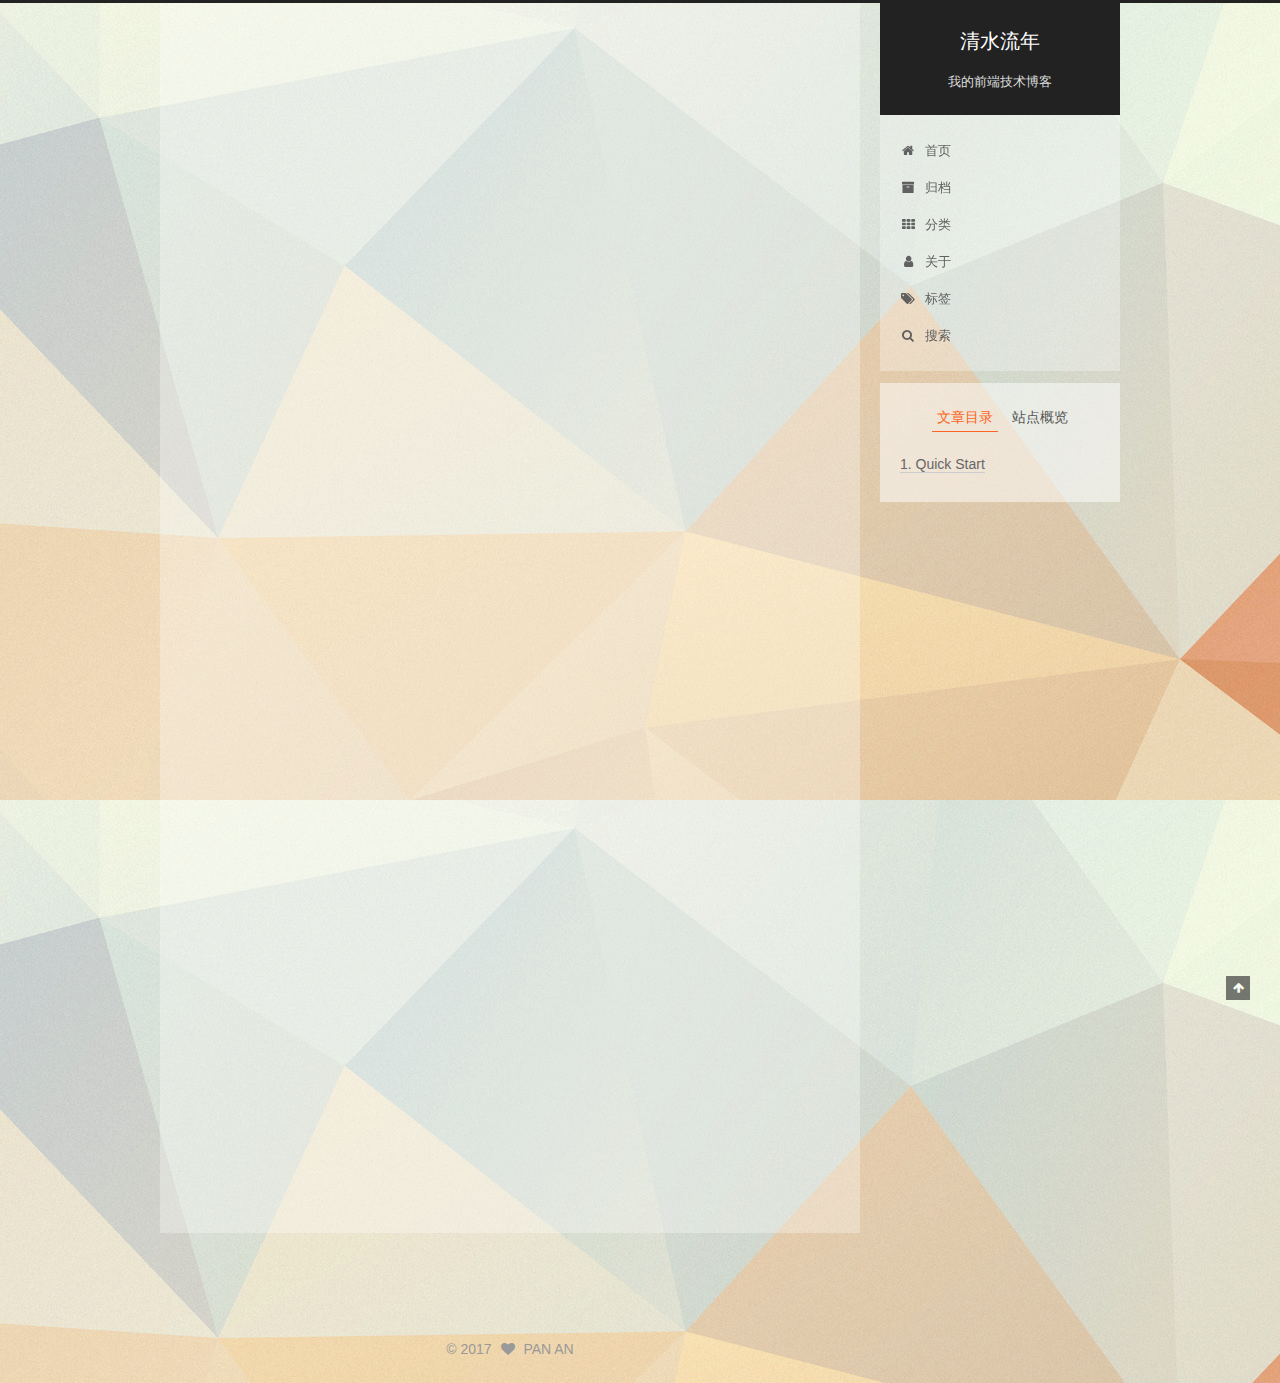
<file: 2017/09/18/hello-world/index.html>
<!DOCTYPE html>



  


<html class="theme-next pisces use-motion" lang="zh-Hans">
<head>
  <meta charset="UTF-8"/>
<meta http-equiv="X-UA-Compatible" content="IE=edge" />
<meta name="viewport" content="width=device-width, initial-scale=1, maximum-scale=1"/>
<meta name="theme-color" content="#222">









<meta http-equiv="Cache-Control" content="no-transform" />
<meta http-equiv="Cache-Control" content="no-siteapp" />
















  
  
  <link href="/lib/fancybox/source/jquery.fancybox.css?v=2.1.5" rel="stylesheet" type="text/css" />







<link href="/lib/font-awesome/css/font-awesome.min.css?v=4.6.2" rel="stylesheet" type="text/css" />

<link href="/css/main.css?v=5.1.2" rel="stylesheet" type="text/css" />


  <meta name="keywords" content="Hexo, NexT" />








  <link rel="shortcut icon" type="image/x-icon" href="/favicon.ico?v=5.1.2" />






<meta name="description" content="Welcome to Hexo! This is your very first post. Check documentation for more info. If you get any problems when using Hexo, you can find the answer in troubleshooting or you can ask me on GitHub. Quick">
<meta property="og:type" content="article">
<meta property="og:title" content="Hello World">
<meta property="og:url" content="http://yoursite.com/2017/09/18/hello-world/index.html">
<meta property="og:site_name" content="清水流年">
<meta property="og:description" content="Welcome to Hexo! This is your very first post. Check documentation for more info. If you get any problems when using Hexo, you can find the answer in troubleshooting or you can ask me on GitHub. Quick">
<meta property="og:locale" content="zh-Hans">
<meta property="og:updated_time" content="2017-09-18T11:53:14.969Z">
<meta name="twitter:card" content="summary">
<meta name="twitter:title" content="Hello World">
<meta name="twitter:description" content="Welcome to Hexo! This is your very first post. Check documentation for more info. If you get any problems when using Hexo, you can find the answer in troubleshooting or you can ask me on GitHub. Quick">



<script type="text/javascript" id="hexo.configurations">
  var NexT = window.NexT || {};
  var CONFIG = {
    root: '/',
    scheme: 'Pisces',
    version: '5.1.2',
    sidebar: {"position":"right","display":"post","offset":12,"offset_float":12,"b2t":false,"scrollpercent":false,"onmobile":false},
    fancybox: true,
    tabs: true,
    motion: {"enable":true,"async":false,"transition":{"post_block":"fadeIn","post_header":"slideDownIn","post_body":"slideDownIn","coll_header":"slideLeftIn"}},
    duoshuo: {
      userId: '0',
      author: '博主'
    },
    algolia: {
      applicationID: '',
      apiKey: '',
      indexName: '',
      hits: {"per_page":10},
      labels: {"input_placeholder":"Search for Posts","hits_empty":"We didn't find any results for the search: ${query}","hits_stats":"${hits} results found in ${time} ms"}
    }
  };
</script>



  <link rel="canonical" href="http://yoursite.com/2017/09/18/hello-world/"/>





  <title>Hello World | 清水流年</title>
  








</head>

<body itemscope itemtype="http://schema.org/WebPage" lang="zh-Hans">

  
  
    
  

  <div class="container sidebar-position-right page-post-detail">
    <div class="headband"></div>

    <header id="header" class="header" itemscope itemtype="http://schema.org/WPHeader">
      <div class="header-inner"><div class="site-brand-wrapper">
  <div class="site-meta ">
    

    <div class="custom-logo-site-title">
      <a href="/"  class="brand" rel="start">
        <span class="logo-line-before"><i></i></span>
        <span class="site-title">清水流年</span>
        <span class="logo-line-after"><i></i></span>
      </a>
    </div>
      
        <p class="site-subtitle">我的前端技术博客</p>
      
  </div>

  <div class="site-nav-toggle">
    <button>
      <span class="btn-bar"></span>
      <span class="btn-bar"></span>
      <span class="btn-bar"></span>
    </button>
  </div>
</div>

<nav class="site-nav">
  

  
    <ul id="menu" class="menu">
      
        
        <li class="menu-item menu-item-home">
          <a href="/" rel="section">
            
              <i class="menu-item-icon fa fa-fw fa-home"></i> <br />
            
            首页
          </a>
        </li>
      
        
        <li class="menu-item menu-item-archives">
          <a href="/archives/" rel="section">
            
              <i class="menu-item-icon fa fa-fw fa-archive"></i> <br />
            
            归档
          </a>
        </li>
      
        
        <li class="menu-item menu-item-categories">
          <a href="/categories/" rel="section">
            
              <i class="menu-item-icon fa fa-fw fa-th"></i> <br />
            
            分类
          </a>
        </li>
      
        
        <li class="menu-item menu-item-about">
          <a href="/about/" rel="section">
            
              <i class="menu-item-icon fa fa-fw fa-user"></i> <br />
            
            关于
          </a>
        </li>
      
        
        <li class="menu-item menu-item-tags">
          <a href="/tags/" rel="section">
            
              <i class="menu-item-icon fa fa-fw fa-tags"></i> <br />
            
            标签
          </a>
        </li>
      

      
        <li class="menu-item menu-item-search">
          
            <a href="javascript:;" class="popup-trigger">
          
            
              <i class="menu-item-icon fa fa-search fa-fw"></i> <br />
            
            搜索
          </a>
        </li>
      
    </ul>
  

  
    <div class="site-search">
      
  <div class="popup search-popup local-search-popup">
  <div class="local-search-header clearfix">
    <span class="search-icon">
      <i class="fa fa-search"></i>
    </span>
    <span class="popup-btn-close">
      <i class="fa fa-times-circle"></i>
    </span>
    <div class="local-search-input-wrapper">
      <input autocomplete="off"
             placeholder="搜索..." spellcheck="false"
             type="text" id="local-search-input">
    </div>
  </div>
  <div id="local-search-result"></div>
</div>



    </div>
  
</nav>



 </div>
    </header>

    <main id="main" class="main">
      <div class="main-inner">
        <div class="content-wrap">
          <div id="content" class="content">
            

  <div id="posts" class="posts-expand">
    

  

  
  
  

  <article class="post post-type-normal" itemscope itemtype="http://schema.org/Article">
  
  
  
  <div class="post-block">
    <link itemprop="mainEntityOfPage" href="http://yoursite.com/2017/09/18/hello-world/">

    <span hidden itemprop="author" itemscope itemtype="http://schema.org/Person">
      <meta itemprop="name" content="PAN AN">
      <meta itemprop="description" content="">
      <meta itemprop="image" content="/images/avatar.jpg">
    </span>

    <span hidden itemprop="publisher" itemscope itemtype="http://schema.org/Organization">
      <meta itemprop="name" content="清水流年">
    </span>

    
      <header class="post-header">

        
        
          <h1 class="post-title" itemprop="name headline">Hello World</h1>
        

        <div class="post-meta">
          <span class="post-time">
            
              <span class="post-meta-item-icon">
                <i class="fa fa-calendar-o"></i>
              </span>
              
                <span class="post-meta-item-text">发表于</span>
              
              <time title="创建于" itemprop="dateCreated datePublished" datetime="2017-09-18T14:17:40+08:00">
                2017-09-18
              </time>
            

            

            
          </span>

          

          
            
              <span class="post-comments-count">
                <span class="post-meta-divider">|</span>
                <span class="post-meta-item-icon">
                  <i class="fa fa-comment-o"></i>
                </span>
                <a href="/2017/09/18/hello-world/#comments" itemprop="discussionUrl">
                  <span class="post-comments-count disqus-comment-count"
                        data-disqus-identifier="2017/09/18/hello-world/" itemprop="commentCount"></span>
                </a>
              </span>
            
          

          
          

          

          

          

        </div>
      </header>
    

    
    
    
    <div class="post-body" itemprop="articleBody">

      
      

      
        <p>Welcome to <a href="https://hexo.io/" target="_blank" rel="external">Hexo</a>! This is your very first post. Check <a href="https://hexo.io/docs/" target="_blank" rel="external">documentation</a> for more info. If you get any problems when using Hexo, you can find the answer in <a href="https://hexo.io/docs/troubleshooting.html" target="_blank" rel="external">troubleshooting</a> or you can ask me on <a href="https://github.com/hexojs/hexo/issues" target="_blank" rel="external">GitHub</a>.</p>
<h2 id="Quick-Start"><a href="#Quick-Start" class="headerlink" title="Quick Start"></a>Quick Start</h2><h3 id="Create-a-new-post"><a href="#Create-a-new-post" class="headerlink" title="Create a new post"></a>Create a new post</h3><figure class="highlight bash"><table><tr><td class="gutter"><pre><div class="line">1</div><div class="line">2</div><div class="line">3</div><div class="line">4</div><div class="line">5</div><div class="line">6</div></pre></td><td class="code"><pre><div class="line">$ hexo new <span class="string">"My New Post"</span></div><div class="line"><span class="keyword">function</span> <span class="function"><span class="title">init</span></span>()&#123;</div><div class="line">	this.a=20;</div><div class="line">	this.b=<span class="string">'string'</span>;</div><div class="line">	this.c=<span class="literal">true</span>;</div><div class="line">&#125;</div></pre></td></tr></table></figure>
<p>More info: <a href="https://hexo.io/docs/writing.html" target="_blank" rel="external">Writing</a></p>
<h3 id="Run-server"><a href="#Run-server" class="headerlink" title="Run server"></a>Run server</h3><figure class="highlight bash"><table><tr><td class="gutter"><pre><div class="line">1</div></pre></td><td class="code"><pre><div class="line">$ hexo server</div></pre></td></tr></table></figure>
<p>More info: <a href="https://hexo.io/docs/server.html" target="_blank" rel="external">Server</a></p>
<h3 id="Generate-static-files"><a href="#Generate-static-files" class="headerlink" title="Generate static files"></a>Generate static files</h3><figure class="highlight bash"><table><tr><td class="gutter"><pre><div class="line">1</div></pre></td><td class="code"><pre><div class="line">$ hexo generate</div></pre></td></tr></table></figure>
<p>More info: <a href="https://hexo.io/docs/generating.html" target="_blank" rel="external">Generating</a></p>
<h3 id="Deploy-to-remote-sites"><a href="#Deploy-to-remote-sites" class="headerlink" title="Deploy to remote sites"></a>Deploy to remote sites</h3><figure class="highlight bash"><table><tr><td class="gutter"><pre><div class="line">1</div></pre></td><td class="code"><pre><div class="line">$ hexo deploy</div></pre></td></tr></table></figure>
<p>More info: <a href="https://hexo.io/docs/deployment.html" target="_blank" rel="external">Deployment</a></p>

      
    </div>
    
    
    

    

    

    

    <footer class="post-footer">
      

      
      
      

      
        <div class="post-nav">
          <div class="post-nav-next post-nav-item">
            
          </div>

          <span class="post-nav-divider"></span>

          <div class="post-nav-prev post-nav-item">
            
              <a href="/2017/09/18/我的第一次/" rel="prev" title="我的第一次">
                我的第一次 <i class="fa fa-chevron-right"></i>
              </a>
            
          </div>
        </div>
      

      
      
    </footer>
  </div>
  
  
  
  </article>



    <div class="post-spread">
      
    </div>
  </div>


          </div>
          


          
  <div class="comments" id="comments">
    
      <div id="disqus_thread">
        <noscript>
          Please enable JavaScript to view the
          <a href="https://disqus.com/?ref_noscript">comments powered by Disqus.</a>
        </noscript>
      </div>
    
  </div>


        </div>
        
          
  
  <div class="sidebar-toggle">
    <div class="sidebar-toggle-line-wrap">
      <span class="sidebar-toggle-line sidebar-toggle-line-first"></span>
      <span class="sidebar-toggle-line sidebar-toggle-line-middle"></span>
      <span class="sidebar-toggle-line sidebar-toggle-line-last"></span>
    </div>
  </div>

  <aside id="sidebar" class="sidebar">
    
    <div class="sidebar-inner">

      

      
        <ul class="sidebar-nav motion-element">
          <li class="sidebar-nav-toc sidebar-nav-active" data-target="post-toc-wrap" >
            文章目录
          </li>
          <li class="sidebar-nav-overview" data-target="site-overview">
            站点概览
          </li>
        </ul>
      

      <section class="site-overview sidebar-panel">
        <div class="site-author motion-element" itemprop="author" itemscope itemtype="http://schema.org/Person">
          
            <img class="site-author-image" itemprop="image"
              src="/images/avatar.jpg"
              alt="PAN AN" />
          
            <p class="site-author-name" itemprop="name">PAN AN</p>
            <p class="site-description motion-element" itemprop="description">脑中有栈 心中有码</p>
        </div>

        <nav class="site-state motion-element">

          
            <div class="site-state-item site-state-posts">
            
              <a href="/archives/">
            
                <span class="site-state-item-count">2</span>
                <span class="site-state-item-name">日志</span>
              </a>
            </div>
          

          

          

        </nav>

        

        <div class="links-of-author motion-element">
          
            
              <span class="links-of-author-item">
                <a href="https://github.com/panandev" target="_blank" title="GitHub">
                  
                    <i class="fa fa-fw fa-globe"></i>GitHub</a>
              </span>
            
              <span class="links-of-author-item">
                <a href="mailto:553061769@qq.com" target="_blank" title="E-Mail">
                  
                    <i class="fa fa-fw fa-globe"></i>E-Mail</a>
              </span>
            
          
        </div>

        
        

        
        

        


      </section>

      
      <!--noindex-->
        <section class="post-toc-wrap motion-element sidebar-panel sidebar-panel-active">
          <div class="post-toc">

            
              
            

            
              <div class="post-toc-content"><ol class="nav"><li class="nav-item nav-level-2"><a class="nav-link" href="#Quick-Start"><span class="nav-number">1.</span> <span class="nav-text">Quick Start</span></a><ol class="nav-child"><li class="nav-item nav-level-3"><a class="nav-link" href="#Create-a-new-post"><span class="nav-number">1.1.</span> <span class="nav-text">Create a new post</span></a></li><li class="nav-item nav-level-3"><a class="nav-link" href="#Run-server"><span class="nav-number">1.2.</span> <span class="nav-text">Run server</span></a></li><li class="nav-item nav-level-3"><a class="nav-link" href="#Generate-static-files"><span class="nav-number">1.3.</span> <span class="nav-text">Generate static files</span></a></li><li class="nav-item nav-level-3"><a class="nav-link" href="#Deploy-to-remote-sites"><span class="nav-number">1.4.</span> <span class="nav-text">Deploy to remote sites</span></a></li></ol></li></ol></div>
            

          </div>
        </section>
      <!--/noindex-->
      

      

    </div>
  </aside>


        
      </div>
    </main>

    <footer id="footer" class="footer">
      <div class="footer-inner">
        <div class="copyright" >
  
  &copy; 
  <span itemprop="copyrightYear">2017</span>
  <span class="with-love">
    <i class="fa fa-heart"></i>
  </span>
  <span class="author" itemprop="copyrightHolder">PAN AN</span>

  
</div>



        







        
      </div>
    </footer>

    
      <div class="back-to-top">
        <i class="fa fa-arrow-up"></i>
        
      </div>
    

  </div>

  

<script type="text/javascript">
  if (Object.prototype.toString.call(window.Promise) !== '[object Function]') {
    window.Promise = null;
  }
</script>









  












  
  <script type="text/javascript" src="/lib/jquery/index.js?v=2.1.3"></script>

  
  <script type="text/javascript" src="/lib/fastclick/lib/fastclick.min.js?v=1.0.6"></script>

  
  <script type="text/javascript" src="/lib/jquery_lazyload/jquery.lazyload.js?v=1.9.7"></script>

  
  <script type="text/javascript" src="/lib/velocity/velocity.min.js?v=1.2.1"></script>

  
  <script type="text/javascript" src="/lib/velocity/velocity.ui.min.js?v=1.2.1"></script>

  
  <script type="text/javascript" src="/lib/fancybox/source/jquery.fancybox.pack.js?v=2.1.5"></script>


  


  <script type="text/javascript" src="/js/src/utils.js?v=5.1.2"></script>

  <script type="text/javascript" src="/js/src/motion.js?v=5.1.2"></script>



  
  


  <script type="text/javascript" src="/js/src/affix.js?v=5.1.2"></script>

  <script type="text/javascript" src="/js/src/schemes/pisces.js?v=5.1.2"></script>



  <script type="text/javascript" src="/js/src/scrollspy.js?v=5.1.2"></script>
<script type="text/javascript" src="/js/src/post-details.js?v=5.1.2"></script>


  

  


  <script type="text/javascript" src="/js/src/bootstrap.js?v=5.1.2"></script>



  


  

    
      <script id="dsq-count-scr" src="https://.disqus.com/count.js" async></script>
    

    
      <script type="text/javascript">
        var disqus_config = function () {
          this.page.url = 'http://yoursite.com/2017/09/18/hello-world/';
          this.page.identifier = '2017/09/18/hello-world/';
          this.page.title = 'Hello World';
        };
        var d = document, s = d.createElement('script');
        s.src = 'https://.disqus.com/embed.js';
        s.setAttribute('data-timestamp', '' + +new Date());
        (d.head || d.body).appendChild(s);
      </script>
    

  




	





  





  








  

  <script type="text/javascript">
    // Popup Window;
    var isfetched = false;
    var isXml = true;
    // Search DB path;
    var search_path = "search.xml";
    if (search_path.length === 0) {
      search_path = "search.xml";
    } else if (/json$/i.test(search_path)) {
      isXml = false;
    }
    var path = "/" + search_path;
    // monitor main search box;

    var onPopupClose = function (e) {
      $('.popup').hide();
      $('#local-search-input').val('');
      $('.search-result-list').remove();
      $('#no-result').remove();
      $(".local-search-pop-overlay").remove();
      $('body').css('overflow', '');
    }

    function proceedsearch() {
      $("body")
        .append('<div class="search-popup-overlay local-search-pop-overlay"></div>')
        .css('overflow', 'hidden');
      $('.search-popup-overlay').click(onPopupClose);
      $('.popup').toggle();
      var $localSearchInput = $('#local-search-input');
      $localSearchInput.attr("autocapitalize", "none");
      $localSearchInput.attr("autocorrect", "off");
      $localSearchInput.focus();
    }

    // search function;
    var searchFunc = function(path, search_id, content_id) {
      'use strict';

      // start loading animation
      $("body")
        .append('<div class="search-popup-overlay local-search-pop-overlay">' +
          '<div id="search-loading-icon">' +
          '<i class="fa fa-spinner fa-pulse fa-5x fa-fw"></i>' +
          '</div>' +
          '</div>')
        .css('overflow', 'hidden');
      $("#search-loading-icon").css('margin', '20% auto 0 auto').css('text-align', 'center');

      $.ajax({
        url: path,
        dataType: isXml ? "xml" : "json",
        async: true,
        success: function(res) {
          // get the contents from search data
          isfetched = true;
          $('.popup').detach().appendTo('.header-inner');
          var datas = isXml ? $("entry", res).map(function() {
            return {
              title: $("title", this).text(),
              content: $("content",this).text(),
              url: $("url" , this).text()
            };
          }).get() : res;
          var input = document.getElementById(search_id);
          var resultContent = document.getElementById(content_id);
          var inputEventFunction = function() {
            var searchText = input.value.trim().toLowerCase();
            var keywords = searchText.split(/[\s\-]+/);
            if (keywords.length > 1) {
              keywords.push(searchText);
            }
            var resultItems = [];
            if (searchText.length > 0) {
              // perform local searching
              datas.forEach(function(data) {
                var isMatch = false;
                var hitCount = 0;
                var searchTextCount = 0;
                var title = data.title.trim();
                var titleInLowerCase = title.toLowerCase();
                var content = data.content.trim().replace(/<[^>]+>/g,"");
                var contentInLowerCase = content.toLowerCase();
                var articleUrl = decodeURIComponent(data.url);
                var indexOfTitle = [];
                var indexOfContent = [];
                // only match articles with not empty titles
                if(title != '') {
                  keywords.forEach(function(keyword) {
                    function getIndexByWord(word, text, caseSensitive) {
                      var wordLen = word.length;
                      if (wordLen === 0) {
                        return [];
                      }
                      var startPosition = 0, position = [], index = [];
                      if (!caseSensitive) {
                        text = text.toLowerCase();
                        word = word.toLowerCase();
                      }
                      while ((position = text.indexOf(word, startPosition)) > -1) {
                        index.push({position: position, word: word});
                        startPosition = position + wordLen;
                      }
                      return index;
                    }

                    indexOfTitle = indexOfTitle.concat(getIndexByWord(keyword, titleInLowerCase, false));
                    indexOfContent = indexOfContent.concat(getIndexByWord(keyword, contentInLowerCase, false));
                  });
                  if (indexOfTitle.length > 0 || indexOfContent.length > 0) {
                    isMatch = true;
                    hitCount = indexOfTitle.length + indexOfContent.length;
                  }
                }

                // show search results

                if (isMatch) {
                  // sort index by position of keyword

                  [indexOfTitle, indexOfContent].forEach(function (index) {
                    index.sort(function (itemLeft, itemRight) {
                      if (itemRight.position !== itemLeft.position) {
                        return itemRight.position - itemLeft.position;
                      } else {
                        return itemLeft.word.length - itemRight.word.length;
                      }
                    });
                  });

                  // merge hits into slices

                  function mergeIntoSlice(text, start, end, index) {
                    var item = index[index.length - 1];
                    var position = item.position;
                    var word = item.word;
                    var hits = [];
                    var searchTextCountInSlice = 0;
                    while (position + word.length <= end && index.length != 0) {
                      if (word === searchText) {
                        searchTextCountInSlice++;
                      }
                      hits.push({position: position, length: word.length});
                      var wordEnd = position + word.length;

                      // move to next position of hit

                      index.pop();
                      while (index.length != 0) {
                        item = index[index.length - 1];
                        position = item.position;
                        word = item.word;
                        if (wordEnd > position) {
                          index.pop();
                        } else {
                          break;
                        }
                      }
                    }
                    searchTextCount += searchTextCountInSlice;
                    return {
                      hits: hits,
                      start: start,
                      end: end,
                      searchTextCount: searchTextCountInSlice
                    };
                  }

                  var slicesOfTitle = [];
                  if (indexOfTitle.length != 0) {
                    slicesOfTitle.push(mergeIntoSlice(title, 0, title.length, indexOfTitle));
                  }

                  var slicesOfContent = [];
                  while (indexOfContent.length != 0) {
                    var item = indexOfContent[indexOfContent.length - 1];
                    var position = item.position;
                    var word = item.word;
                    // cut out 100 characters
                    var start = position - 20;
                    var end = position + 80;
                    if(start < 0){
                      start = 0;
                    }
                    if (end < position + word.length) {
                      end = position + word.length;
                    }
                    if(end > content.length){
                      end = content.length;
                    }
                    slicesOfContent.push(mergeIntoSlice(content, start, end, indexOfContent));
                  }

                  // sort slices in content by search text's count and hits' count

                  slicesOfContent.sort(function (sliceLeft, sliceRight) {
                    if (sliceLeft.searchTextCount !== sliceRight.searchTextCount) {
                      return sliceRight.searchTextCount - sliceLeft.searchTextCount;
                    } else if (sliceLeft.hits.length !== sliceRight.hits.length) {
                      return sliceRight.hits.length - sliceLeft.hits.length;
                    } else {
                      return sliceLeft.start - sliceRight.start;
                    }
                  });

                  // select top N slices in content

                  var upperBound = parseInt('1');
                  if (upperBound >= 0) {
                    slicesOfContent = slicesOfContent.slice(0, upperBound);
                  }

                  // highlight title and content

                  function highlightKeyword(text, slice) {
                    var result = '';
                    var prevEnd = slice.start;
                    slice.hits.forEach(function (hit) {
                      result += text.substring(prevEnd, hit.position);
                      var end = hit.position + hit.length;
                      result += '<b class="search-keyword">' + text.substring(hit.position, end) + '</b>';
                      prevEnd = end;
                    });
                    result += text.substring(prevEnd, slice.end);
                    return result;
                  }

                  var resultItem = '';

                  if (slicesOfTitle.length != 0) {
                    resultItem += "<li><a href='" + articleUrl + "' class='search-result-title'>" + highlightKeyword(title, slicesOfTitle[0]) + "</a>";
                  } else {
                    resultItem += "<li><a href='" + articleUrl + "' class='search-result-title'>" + title + "</a>";
                  }

                  slicesOfContent.forEach(function (slice) {
                    resultItem += "<a href='" + articleUrl + "'>" +
                      "<p class=\"search-result\">" + highlightKeyword(content, slice) +
                      "...</p>" + "</a>";
                  });

                  resultItem += "</li>";
                  resultItems.push({
                    item: resultItem,
                    searchTextCount: searchTextCount,
                    hitCount: hitCount,
                    id: resultItems.length
                  });
                }
              })
            };
            if (keywords.length === 1 && keywords[0] === "") {
              resultContent.innerHTML = '<div id="no-result"><i class="fa fa-search fa-5x" /></div>'
            } else if (resultItems.length === 0) {
              resultContent.innerHTML = '<div id="no-result"><i class="fa fa-frown-o fa-5x" /></div>'
            } else {
              resultItems.sort(function (resultLeft, resultRight) {
                if (resultLeft.searchTextCount !== resultRight.searchTextCount) {
                  return resultRight.searchTextCount - resultLeft.searchTextCount;
                } else if (resultLeft.hitCount !== resultRight.hitCount) {
                  return resultRight.hitCount - resultLeft.hitCount;
                } else {
                  return resultRight.id - resultLeft.id;
                }
              });
              var searchResultList = '<ul class=\"search-result-list\">';
              resultItems.forEach(function (result) {
                searchResultList += result.item;
              })
              searchResultList += "</ul>";
              resultContent.innerHTML = searchResultList;
            }
          }

          if ('auto' === 'auto') {
            input.addEventListener('input', inputEventFunction);
          } else {
            $('.search-icon').click(inputEventFunction);
            input.addEventListener('keypress', function (event) {
              if (event.keyCode === 13) {
                inputEventFunction();
              }
            });
          }

          // remove loading animation
          $(".local-search-pop-overlay").remove();
          $('body').css('overflow', '');

          proceedsearch();
        }
      });
    }

    // handle and trigger popup window;
    $('.popup-trigger').click(function(e) {
      e.stopPropagation();
      if (isfetched === false) {
        searchFunc(path, 'local-search-input', 'local-search-result');
      } else {
        proceedsearch();
      };
    });

    $('.popup-btn-close').click(onPopupClose);
    $('.popup').click(function(e){
      e.stopPropagation();
    });
    $(document).on('keyup', function (event) {
      var shouldDismissSearchPopup = event.which === 27 &&
        $('.search-popup').is(':visible');
      if (shouldDismissSearchPopup) {
        onPopupClose();
      }
    });
  </script>





  

  

  

  

  

  

</body>
</html>
</file>
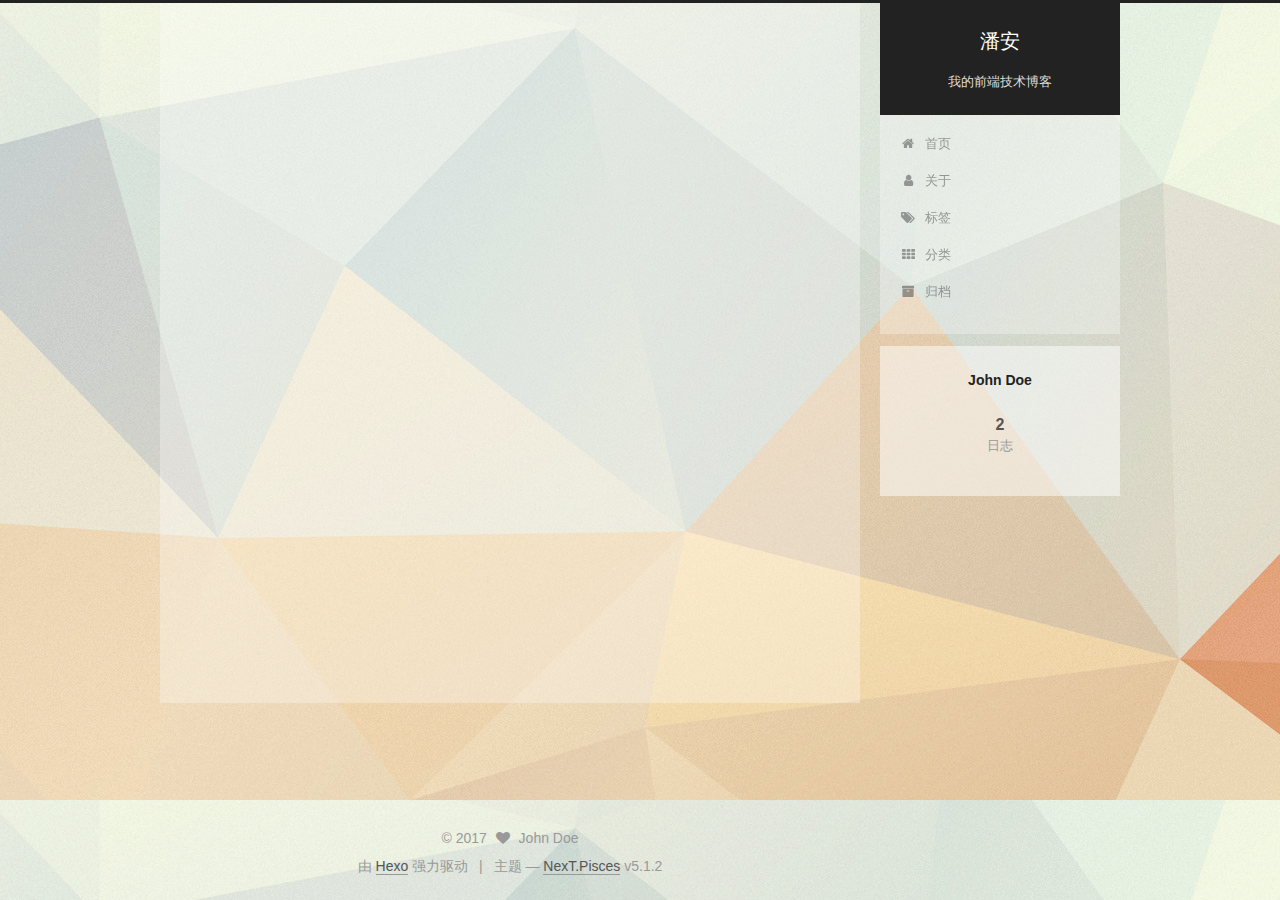
<file: 2017/09/18/我的第一次/index.html>
<!DOCTYPE html>



  


<html class="theme-next pisces use-motion" lang="zh-Hans">
<head>
  <meta charset="UTF-8"/>
<meta http-equiv="X-UA-Compatible" content="IE=edge" />
<meta name="viewport" content="width=device-width, initial-scale=1, maximum-scale=1"/>
<meta name="theme-color" content="#222">









<meta http-equiv="Cache-Control" content="no-transform" />
<meta http-equiv="Cache-Control" content="no-siteapp" />
















  
  
  <link href="/lib/fancybox/source/jquery.fancybox.css?v=2.1.5" rel="stylesheet" type="text/css" />







<link href="/lib/font-awesome/css/font-awesome.min.css?v=4.6.2" rel="stylesheet" type="text/css" />

<link href="/css/main.css?v=5.1.2" rel="stylesheet" type="text/css" />


  <meta name="keywords" content="Hexo, NexT" />








  <link rel="shortcut icon" type="image/x-icon" href="/favicon.ico?v=5.1.2" />






<meta name="description" content="我的第一次写博客经历">
<meta property="og:type" content="article">
<meta property="og:title" content="我的第一次">
<meta property="og:url" content="http://yoursite.com/2017/09/18/我的第一次/index.html">
<meta property="og:site_name" content="潘安">
<meta property="og:description" content="我的第一次写博客经历">
<meta property="og:locale" content="zh-Hans">
<meta property="og:updated_time" content="2017-09-18T07:01:23.314Z">
<meta name="twitter:card" content="summary">
<meta name="twitter:title" content="我的第一次">
<meta name="twitter:description" content="我的第一次写博客经历">



<script type="text/javascript" id="hexo.configurations">
  var NexT = window.NexT || {};
  var CONFIG = {
    root: '/',
    scheme: 'Pisces',
    version: '5.1.2',
    sidebar: {"position":"right","display":"post","offset":12,"offset_float":12,"b2t":false,"scrollpercent":false,"onmobile":false},
    fancybox: true,
    tabs: true,
    motion: {"enable":true,"async":false,"transition":{"post_block":"fadeIn","post_header":"slideDownIn","post_body":"slideDownIn","coll_header":"slideLeftIn"}},
    duoshuo: {
      userId: '0',
      author: '博主'
    },
    algolia: {
      applicationID: '',
      apiKey: '',
      indexName: '',
      hits: {"per_page":10},
      labels: {"input_placeholder":"Search for Posts","hits_empty":"We didn't find any results for the search: ${query}","hits_stats":"${hits} results found in ${time} ms"}
    }
  };
</script>



  <link rel="canonical" href="http://yoursite.com/2017/09/18/我的第一次/"/>





  <title>我的第一次 | 潘安</title>
  








</head>

<body itemscope itemtype="http://schema.org/WebPage" lang="zh-Hans">

  
  
    
  

  <div class="container sidebar-position-right page-post-detail">
    <div class="headband"></div>

    <header id="header" class="header" itemscope itemtype="http://schema.org/WPHeader">
      <div class="header-inner"><div class="site-brand-wrapper">
  <div class="site-meta ">
    

    <div class="custom-logo-site-title">
      <a href="/"  class="brand" rel="start">
        <span class="logo-line-before"><i></i></span>
        <span class="site-title">潘安</span>
        <span class="logo-line-after"><i></i></span>
      </a>
    </div>
      
        <p class="site-subtitle">我的前端技术博客</p>
      
  </div>

  <div class="site-nav-toggle">
    <button>
      <span class="btn-bar"></span>
      <span class="btn-bar"></span>
      <span class="btn-bar"></span>
    </button>
  </div>
</div>

<nav class="site-nav">
  

  
    <ul id="menu" class="menu">
      
        
        <li class="menu-item menu-item-home">
          <a href="/" rel="section">
            
              <i class="menu-item-icon fa fa-fw fa-home"></i> <br />
            
            首页
          </a>
        </li>
      
        
        <li class="menu-item menu-item-about">
          <a href="/about/" rel="section">
            
              <i class="menu-item-icon fa fa-fw fa-user"></i> <br />
            
            关于
          </a>
        </li>
      
        
        <li class="menu-item menu-item-tags">
          <a href="/tags/" rel="section">
            
              <i class="menu-item-icon fa fa-fw fa-tags"></i> <br />
            
            标签
          </a>
        </li>
      
        
        <li class="menu-item menu-item-categories">
          <a href="/categories/" rel="section">
            
              <i class="menu-item-icon fa fa-fw fa-th"></i> <br />
            
            分类
          </a>
        </li>
      
        
        <li class="menu-item menu-item-archives">
          <a href="/archives/" rel="section">
            
              <i class="menu-item-icon fa fa-fw fa-archive"></i> <br />
            
            归档
          </a>
        </li>
      

      
    </ul>
  

  
</nav>



 </div>
    </header>

    <main id="main" class="main">
      <div class="main-inner">
        <div class="content-wrap">
          <div id="content" class="content">
            

  <div id="posts" class="posts-expand">
    

  

  
  
  

  <article class="post post-type-normal" itemscope itemtype="http://schema.org/Article">
  
  
  
  <div class="post-block">
    <link itemprop="mainEntityOfPage" href="http://yoursite.com/2017/09/18/我的第一次/">

    <span hidden itemprop="author" itemscope itemtype="http://schema.org/Person">
      <meta itemprop="name" content="John Doe">
      <meta itemprop="description" content="">
      <meta itemprop="image" content="/images/avatar.gif">
    </span>

    <span hidden itemprop="publisher" itemscope itemtype="http://schema.org/Organization">
      <meta itemprop="name" content="潘安">
    </span>

    
      <header class="post-header">

        
        
          <h1 class="post-title" itemprop="name headline">我的第一次</h1>
        

        <div class="post-meta">
          <span class="post-time">
            
              <span class="post-meta-item-icon">
                <i class="fa fa-calendar-o"></i>
              </span>
              
                <span class="post-meta-item-text">发表于</span>
              
              <time title="创建于" itemprop="dateCreated datePublished" datetime="2017-09-18T15:00:19+08:00">
                2017-09-18
              </time>
            

            

            
          </span>

          

          
            
          

          
          

          

          

          

        </div>
      </header>
    

    
    
    
    <div class="post-body" itemprop="articleBody">

      
      

      
        <p>我的第一次写博客经历</p>

      
    </div>
    
    
    

    

    

    

    <footer class="post-footer">
      

      
      
      

      
        <div class="post-nav">
          <div class="post-nav-next post-nav-item">
            
              <a href="/2017/09/18/hello-world/" rel="next" title="Hello World">
                <i class="fa fa-chevron-left"></i> Hello World
              </a>
            
          </div>

          <span class="post-nav-divider"></span>

          <div class="post-nav-prev post-nav-item">
            
          </div>
        </div>
      

      
      
    </footer>
  </div>
  
  
  
  </article>



    <div class="post-spread">
      
    </div>
  </div>


          </div>
          


          
  <div class="comments" id="comments">
    
  </div>


        </div>
        
          
  
  <div class="sidebar-toggle">
    <div class="sidebar-toggle-line-wrap">
      <span class="sidebar-toggle-line sidebar-toggle-line-first"></span>
      <span class="sidebar-toggle-line sidebar-toggle-line-middle"></span>
      <span class="sidebar-toggle-line sidebar-toggle-line-last"></span>
    </div>
  </div>

  <aside id="sidebar" class="sidebar">
    
    <div class="sidebar-inner">

      

      

      <section class="site-overview sidebar-panel sidebar-panel-active">
        <div class="site-author motion-element" itemprop="author" itemscope itemtype="http://schema.org/Person">
          
            <p class="site-author-name" itemprop="name">John Doe</p>
            <p class="site-description motion-element" itemprop="description"></p>
        </div>

        <nav class="site-state motion-element">

          
            <div class="site-state-item site-state-posts">
            
              <a href="/archives/">
            
                <span class="site-state-item-count">2</span>
                <span class="site-state-item-name">日志</span>
              </a>
            </div>
          

          

          

        </nav>

        

        <div class="links-of-author motion-element">
          
        </div>

        
        

        
        

        


      </section>

      

      

    </div>
  </aside>


        
      </div>
    </main>

    <footer id="footer" class="footer">
      <div class="footer-inner">
        <div class="copyright" >
  
  &copy; 
  <span itemprop="copyrightYear">2017</span>
  <span class="with-love">
    <i class="fa fa-heart"></i>
  </span>
  <span class="author" itemprop="copyrightHolder">John Doe</span>

  
</div>


  <div class="powered-by">由 <a class="theme-link" href="https://hexo.io">Hexo</a> 强力驱动</div>

  <span class="post-meta-divider">|</span>

  <div class="theme-info">主题 &mdash; <a class="theme-link" href="https://github.com/iissnan/hexo-theme-next">NexT.Pisces</a> v5.1.2</div>


        







        
      </div>
    </footer>

    
      <div class="back-to-top">
        <i class="fa fa-arrow-up"></i>
        
      </div>
    

  </div>

  

<script type="text/javascript">
  if (Object.prototype.toString.call(window.Promise) !== '[object Function]') {
    window.Promise = null;
  }
</script>









  












  
  <script type="text/javascript" src="/lib/jquery/index.js?v=2.1.3"></script>

  
  <script type="text/javascript" src="/lib/fastclick/lib/fastclick.min.js?v=1.0.6"></script>

  
  <script type="text/javascript" src="/lib/jquery_lazyload/jquery.lazyload.js?v=1.9.7"></script>

  
  <script type="text/javascript" src="/lib/velocity/velocity.min.js?v=1.2.1"></script>

  
  <script type="text/javascript" src="/lib/velocity/velocity.ui.min.js?v=1.2.1"></script>

  
  <script type="text/javascript" src="/lib/fancybox/source/jquery.fancybox.pack.js?v=2.1.5"></script>


  


  <script type="text/javascript" src="/js/src/utils.js?v=5.1.2"></script>

  <script type="text/javascript" src="/js/src/motion.js?v=5.1.2"></script>



  
  


  <script type="text/javascript" src="/js/src/affix.js?v=5.1.2"></script>

  <script type="text/javascript" src="/js/src/schemes/pisces.js?v=5.1.2"></script>



  <script type="text/javascript" src="/js/src/scrollspy.js?v=5.1.2"></script>
<script type="text/javascript" src="/js/src/post-details.js?v=5.1.2"></script>


  

  


  <script type="text/javascript" src="/js/src/bootstrap.js?v=5.1.2"></script>



  


  




	





  





  








  





  

  

  

  

  

  

</body>
</html>
</file>
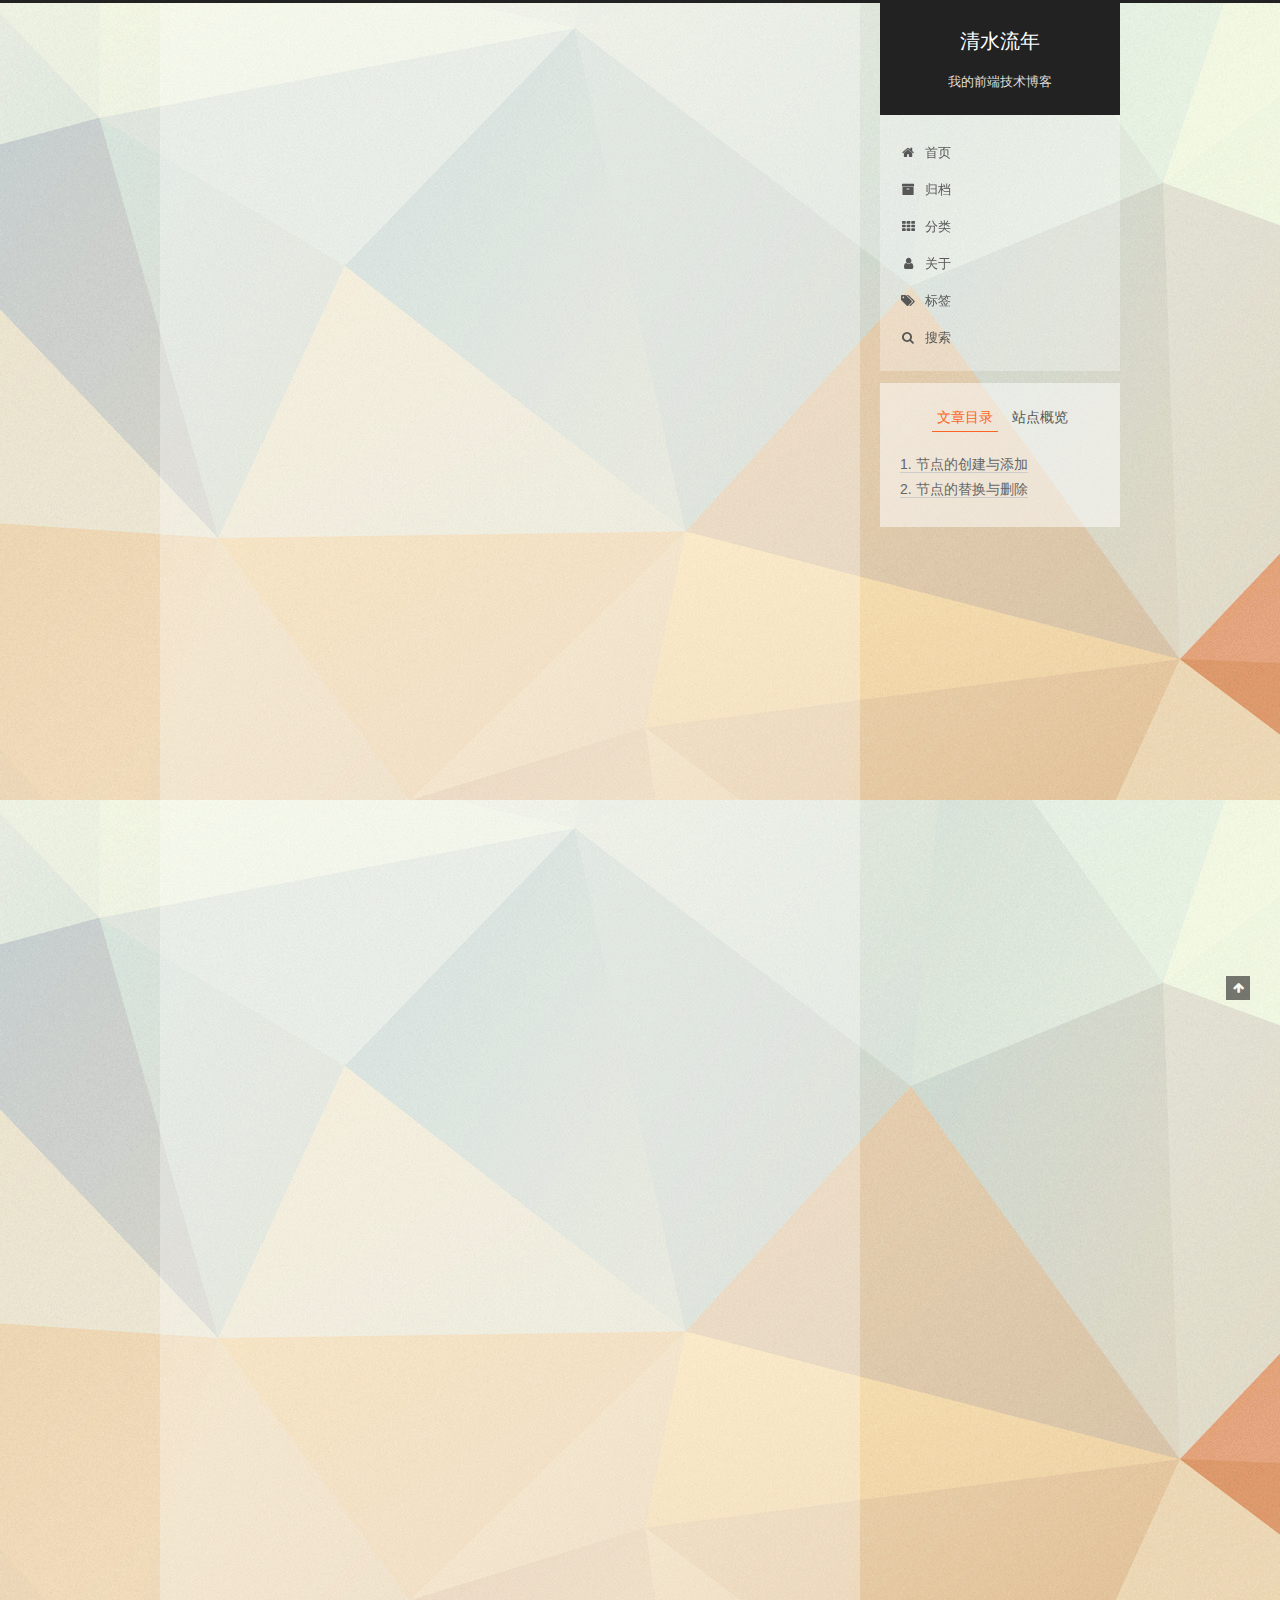
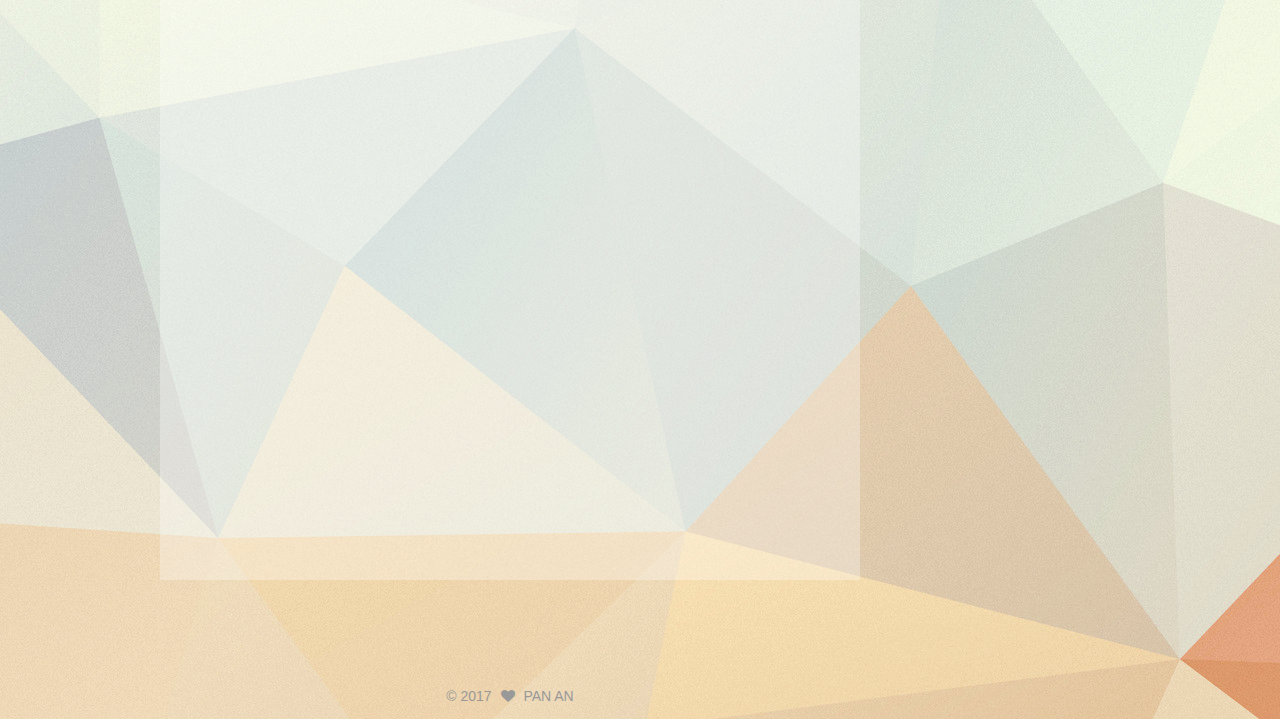
<file: 2017/09/19/DOM03/index.html>
<!DOCTYPE html>



  


<html class="theme-next pisces use-motion" lang="zh-Hans">
<head>
  <meta charset="UTF-8"/>
<meta http-equiv="X-UA-Compatible" content="IE=edge" />
<meta name="viewport" content="width=device-width, initial-scale=1, maximum-scale=1"/>
<meta name="theme-color" content="#222">









<meta http-equiv="Cache-Control" content="no-transform" />
<meta http-equiv="Cache-Control" content="no-siteapp" />
















  
  
  <link href="/lib/fancybox/source/jquery.fancybox.css?v=2.1.5" rel="stylesheet" type="text/css" />







<link href="/lib/font-awesome/css/font-awesome.min.css?v=4.6.2" rel="stylesheet" type="text/css" />

<link href="/css/main.css?v=5.1.2" rel="stylesheet" type="text/css" />


  <meta name="keywords" content="javaScript DOM 节点," />








  <link rel="shortcut icon" type="image/x-icon" href="/favicon.ico?v=5.1.2" />






<meta name="description" content="节点的创建与添加 createElement() 创建元素节点用此方法语法格式：document.createElement(&amp;quot;tagName&amp;quot;);例如：document.createElement(&amp;quot;div&amp;quot;); 这样就创建了一个div元素，注意不需要写结尾和尖括号。 createTextNode()，创建文本节点。 语法格式：createTextNode">
<meta name="keywords" content="javaScript DOM 节点">
<meta property="og:type" content="article">
<meta property="og:title" content="元素节点的创建，添加，替换与删除。">
<meta property="og:url" content="http://yoursite.com/2017/09/19/DOM03/index.html">
<meta property="og:site_name" content="清水流年">
<meta property="og:description" content="节点的创建与添加 createElement() 创建元素节点用此方法语法格式：document.createElement(&amp;quot;tagName&amp;quot;);例如：document.createElement(&amp;quot;div&amp;quot;); 这样就创建了一个div元素，注意不需要写结尾和尖括号。 createTextNode()，创建文本节点。 语法格式：createTextNode">
<meta property="og:locale" content="zh-Hans">
<meta property="og:updated_time" content="2017-09-19T15:07:50.309Z">
<meta name="twitter:card" content="summary">
<meta name="twitter:title" content="元素节点的创建，添加，替换与删除。">
<meta name="twitter:description" content="节点的创建与添加 createElement() 创建元素节点用此方法语法格式：document.createElement(&amp;quot;tagName&amp;quot;);例如：document.createElement(&amp;quot;div&amp;quot;); 这样就创建了一个div元素，注意不需要写结尾和尖括号。 createTextNode()，创建文本节点。 语法格式：createTextNode">



<script type="text/javascript" id="hexo.configurations">
  var NexT = window.NexT || {};
  var CONFIG = {
    root: '/',
    scheme: 'Pisces',
    version: '5.1.2',
    sidebar: {"position":"right","display":"post","offset":12,"offset_float":12,"b2t":false,"scrollpercent":false,"onmobile":false},
    fancybox: true,
    tabs: true,
    motion: {"enable":true,"async":false,"transition":{"post_block":"fadeIn","post_header":"slideDownIn","post_body":"slideDownIn","coll_header":"slideLeftIn"}},
    duoshuo: {
      userId: '0',
      author: '博主'
    },
    algolia: {
      applicationID: '',
      apiKey: '',
      indexName: '',
      hits: {"per_page":10},
      labels: {"input_placeholder":"Search for Posts","hits_empty":"We didn't find any results for the search: ${query}","hits_stats":"${hits} results found in ${time} ms"}
    }
  };
</script>



  <link rel="canonical" href="http://yoursite.com/2017/09/19/DOM03/"/>





  <title>元素节点的创建，添加，替换与删除。 | 清水流年</title>
  








</head>

<body itemscope itemtype="http://schema.org/WebPage" lang="zh-Hans">

  
  
    
  

  <div class="container sidebar-position-right page-post-detail">
    <div class="headband"></div>

    <header id="header" class="header" itemscope itemtype="http://schema.org/WPHeader">
      <div class="header-inner"><div class="site-brand-wrapper">
  <div class="site-meta ">
    

    <div class="custom-logo-site-title">
      <a href="/"  class="brand" rel="start">
        <span class="logo-line-before"><i></i></span>
        <span class="site-title">清水流年</span>
        <span class="logo-line-after"><i></i></span>
      </a>
    </div>
      
        <p class="site-subtitle">我的前端技术博客</p>
      
  </div>

  <div class="site-nav-toggle">
    <button>
      <span class="btn-bar"></span>
      <span class="btn-bar"></span>
      <span class="btn-bar"></span>
    </button>
  </div>
</div>

<nav class="site-nav">
  

  
    <ul id="menu" class="menu">
      
        
        <li class="menu-item menu-item-home">
          <a href="/" rel="section">
            
              <i class="menu-item-icon fa fa-fw fa-home"></i> <br />
            
            首页
          </a>
        </li>
      
        
        <li class="menu-item menu-item-archives">
          <a href="/archives/" rel="section">
            
              <i class="menu-item-icon fa fa-fw fa-archive"></i> <br />
            
            归档
          </a>
        </li>
      
        
        <li class="menu-item menu-item-categories">
          <a href="/categories/" rel="section">
            
              <i class="menu-item-icon fa fa-fw fa-th"></i> <br />
            
            分类
          </a>
        </li>
      
        
        <li class="menu-item menu-item-about">
          <a href="/about/" rel="section">
            
              <i class="menu-item-icon fa fa-fw fa-user"></i> <br />
            
            关于
          </a>
        </li>
      
        
        <li class="menu-item menu-item-tags">
          <a href="/tags/" rel="section">
            
              <i class="menu-item-icon fa fa-fw fa-tags"></i> <br />
            
            标签
          </a>
        </li>
      

      
        <li class="menu-item menu-item-search">
          
            <a href="javascript:;" class="popup-trigger">
          
            
              <i class="menu-item-icon fa fa-search fa-fw"></i> <br />
            
            搜索
          </a>
        </li>
      
    </ul>
  

  
    <div class="site-search">
      
  <div class="popup search-popup local-search-popup">
  <div class="local-search-header clearfix">
    <span class="search-icon">
      <i class="fa fa-search"></i>
    </span>
    <span class="popup-btn-close">
      <i class="fa fa-times-circle"></i>
    </span>
    <div class="local-search-input-wrapper">
      <input autocomplete="off"
             placeholder="搜索..." spellcheck="false"
             type="text" id="local-search-input">
    </div>
  </div>
  <div id="local-search-result"></div>
</div>



    </div>
  
</nav>



 </div>
    </header>

    <main id="main" class="main">
      <div class="main-inner">
        <div class="content-wrap">
          <div id="content" class="content">
            

  <div id="posts" class="posts-expand">
    

  

  
  
  

  <article class="post post-type-normal" itemscope itemtype="http://schema.org/Article">
  
  
  
  <div class="post-block">
    <link itemprop="mainEntityOfPage" href="http://yoursite.com/2017/09/19/DOM03/">

    <span hidden itemprop="author" itemscope itemtype="http://schema.org/Person">
      <meta itemprop="name" content="PAN AN">
      <meta itemprop="description" content="">
      <meta itemprop="image" content="/images/avatar.jpg">
    </span>

    <span hidden itemprop="publisher" itemscope itemtype="http://schema.org/Organization">
      <meta itemprop="name" content="清水流年">
    </span>

    
      <header class="post-header">

        
        
          <h1 class="post-title" itemprop="name headline">元素节点的创建，添加，替换与删除。</h1>
        

        <div class="post-meta">
          <span class="post-time">
            
              <span class="post-meta-item-icon">
                <i class="fa fa-calendar-o"></i>
              </span>
              
                <span class="post-meta-item-text">发表于</span>
              
              <time title="创建于" itemprop="dateCreated datePublished" datetime="2017-09-19T22:49:02+08:00">
                2017-09-19
              </time>
            

            

            
          </span>

          
            <span class="post-category" >
            
              <span class="post-meta-divider">|</span>
            
              <span class="post-meta-item-icon">
                <i class="fa fa-folder-o"></i>
              </span>
              
                <span class="post-meta-item-text">分类于</span>
              
              
                <span itemprop="about" itemscope itemtype="http://schema.org/Thing">
                  <a href="/categories/javaScript/" itemprop="url" rel="index">
                    <span itemprop="name">javaScript</span>
                  </a>
                </span>

                
                
              
            </span>
          

          
            
              <span class="post-comments-count">
                <span class="post-meta-divider">|</span>
                <span class="post-meta-item-icon">
                  <i class="fa fa-comment-o"></i>
                </span>
                <a href="/2017/09/19/DOM03/#comments" itemprop="discussionUrl">
                  <span class="post-comments-count disqus-comment-count"
                        data-disqus-identifier="2017/09/19/DOM03/" itemprop="commentCount"></span>
                </a>
              </span>
            
          

          
          

          

          

          

        </div>
      </header>
    

    
    
    
    <div class="post-body" itemprop="articleBody">

      
      

      
        <h2 id="节点的创建与添加"><a href="#节点的创建与添加" class="headerlink" title="节点的创建与添加"></a>节点的创建与添加</h2><ol>
<li><code>createElement()</code> 创建元素节点用此方法<br>语法格式：<code>document.createElement(&quot;tagName&quot;)</code>;<br>例如：<code>document.createElement(&quot;div&quot;)</code>; 这样就创建了一个div元素，注意不需要写结尾和尖括号。</li>
<li><code>createTextNode()</code>，创建文本节点。<br> 语法格式：<code>createTextNode(&quot;PHP学院&quot;)</code>;<a id="more"></a></li>
<li><code>createDocumentFragment()</code>，创建一个临时元素容器(也叫文档片段)<br> 语法格式：<code>var box = document.createDocumentFragment()</code><br> 该方法返回一个元素容器，用于临时保存新创建的元素，以提高DOM操作的性能。<br>以上是节点创建常用的方法，以下是添加创建的节点常用的方法</li>
<li><code>appendChild(node)</code>，将node节点添加父元素的末尾</li>
<li><code>insertBefore(newNode,refNode)</code>，在父元素的参考节点refNode之前插入newNode节点</li>
<li><code>replaceChild(newNode,oldNode)</code>，将childNodes中的oldNode节点替换成newNode</li>
<li><code>removeChild(node)</code>，从childNodes中删除node节点<br>代码示例演示每个方法的使用情况<figure class="highlight bash"><table><tr><td class="gutter"><pre><div class="line">1</div><div class="line">2</div><div class="line">3</div><div class="line">4</div><div class="line">5</div><div class="line">6</div><div class="line">7</div><div class="line">8</div><div class="line">9</div><div class="line">10</div><div class="line">11</div><div class="line">12</div><div class="line">13</div><div class="line">14</div><div class="line">15</div><div class="line">16</div><div class="line">17</div><div class="line">18</div><div class="line">19</div><div class="line">20</div><div class="line">21</div><div class="line">22</div><div class="line">23</div><div class="line">24</div><div class="line">25</div><div class="line">26</div><div class="line">27</div><div class="line">28</div><div class="line">29</div><div class="line">30</div><div class="line">31</div><div class="line">32</div><div class="line">33</div><div class="line">34</div></pre></td><td class="code"><pre><div class="line">var oUl = document.getElementById(<span class="string">"oUl"</span>);</div><div class="line">//创建元素节点的方法</div><div class="line">var newLi1 = document.createElement(<span class="string">"li"</span>); </div><div class="line">//创建文本节点的方法</div><div class="line">var newLi1Txt = document.createTextNode(<span class="string">"我是新创建的节点li1中的文本"</span>);</div><div class="line">//把文本节点添加到li中(就是把小的逐级向大的内部添加)</div><div class="line">newLi1.appendChild(newLi1Txt);</div><div class="line">//把完整的新li节点添加到UL中</div><div class="line">oUl.appendChild(newLi1);</div><div class="line"></div><div class="line">//上面代码创建的有个问题，li中的文本缺少a标记，改进如下</div><div class="line">var newLi2 = document.createElement(<span class="string">"li"</span>); </div><div class="line">//创建A元素并设置其属性</div><div class="line">var newLi2A = document.createElement(<span class="string">"a"</span>); </div><div class="line">	newLi2A.href=<span class="string">"http://www.baidu.com"</span>;</div><div class="line">	newLi2A.target = <span class="string">"_blank"</span>;</div><div class="line">//创建文本节点</div><div class="line">var newLi2Txt = document.createTextNode(<span class="string">"连接词"</span>);</div><div class="line">//逐级向上级元素的内部添加</div><div class="line">newLi2A.appendChild(newLi2Txt);</div><div class="line">newLi2.appendChild(newLi2A); </div><div class="line">oUl.appendChild(newLi2);</div><div class="line"></div><div class="line"></div><div class="line">var fragment = document.createDocumentFragment();</div><div class="line">var li = null;</div><div class="line"></div><div class="line"><span class="keyword">for</span>(var i=0;i&lt;1000;i++)&#123;</div><div class="line">	li = document.createElement(<span class="string">"li"</span>);</div><div class="line">	li.appendChild(document.createTextNode(<span class="string">"通过Fragmeng片段可以减少渲染次数提高性能"</span>));</div><div class="line">	 fragment.appendChild(li);</div><div class="line">	// oUl.appendChild(li); //理论上这一句比上一句效率低，但是实际情况是老浏览器基本是这样，新浏览器差不多。</div><div class="line">&#125;</div><div class="line">oUl.appendChild(fragment);</div></pre></td></tr></table></figure>
</li>
</ol>
<p>提示：使用appendChild与createElement创建添加大量节点实战证明不是很高效。<br>    一般使用innerHTML效率可以有N倍的提升。下一节，节点的替换和删除。 下下一节innerHTML。</p>
<h2 id="节点的替换与删除"><a href="#节点的替换与删除" class="headerlink" title="节点的替换与删除"></a>节点的替换与删除</h2><figure class="highlight bash"><table><tr><td class="gutter"><pre><div class="line">1</div><div class="line">2</div><div class="line">3</div><div class="line">4</div><div class="line">5</div><div class="line">6</div><div class="line">7</div><div class="line">8</div><div class="line">9</div><div class="line">10</div><div class="line">11</div><div class="line">12</div><div class="line">13</div><div class="line">14</div><div class="line">15</div><div class="line">16</div><div class="line">17</div><div class="line">18</div><div class="line">19</div></pre></td><td class="code"><pre><div class="line">var oUl = document.getElementById(<span class="string">"oUl"</span>);</div><div class="line">//删除节点</div><div class="line">oUl.removeChild(oUl.childNodes[0].nextSibling);	//原有的LI1，就被删除了</div><div class="line"></div><div class="line">//替换节点</div><div class="line">//创建一个新节点</div><div class="line">var li = document.createElement(<span class="string">"li"</span>);</div><div class="line">var txt = document.createTextNode(<span class="string">"我替换了另外一个节点"</span>);</div><div class="line">li.appendChild(txt);</div><div class="line">//用新节点替换旧节点</div><div class="line">oUl.replaceChild(li,oUl.childNodes[2]);</div><div class="line"></div><div class="line">//在特定节点前插入新节点</div><div class="line">var h2 = document.createElement(<span class="string">"h2"</span>);</div><div class="line">var h2txt = document.createTextNode(<span class="string">"我是H2中的内容"</span>);</div><div class="line">	h2.appendChild(h2txt);</div><div class="line">var box = 	document.getElementById(<span class="string">"box"</span>);</div><div class="line">var h1t = 	document.getElementById(<span class="string">"h1t"</span>);</div><div class="line">box.insertBefore(h2,h1t);</div></pre></td></tr></table></figure>
      
    </div>
    
    
    

    

    

    

    <footer class="post-footer">
      
        <div class="post-tags">
          
            <a href="/tags/javaScript-DOM-节点/" rel="tag"># javaScript DOM 节点</a>
          
        </div>
      

      
      
      

      
        <div class="post-nav">
          <div class="post-nav-next post-nav-item">
            
              <a href="/2017/09/18/DOM节点02/" rel="next" title="元素节点，属性节点，文本节点及其类型判断和查找">
                <i class="fa fa-chevron-left"></i> 元素节点，属性节点，文本节点及其类型判断和查找
              </a>
            
          </div>

          <span class="post-nav-divider"></span>

          <div class="post-nav-prev post-nav-item">
            
          </div>
        </div>
      

      
      
    </footer>
  </div>
  
  
  
  </article>



    <div class="post-spread">
      
    </div>
  </div>


          </div>
          


          
  <div class="comments" id="comments">
    
      <div id="disqus_thread">
        <noscript>
          Please enable JavaScript to view the
          <a href="https://disqus.com/?ref_noscript">comments powered by Disqus.</a>
        </noscript>
      </div>
    
  </div>


        </div>
        
          
  
  <div class="sidebar-toggle">
    <div class="sidebar-toggle-line-wrap">
      <span class="sidebar-toggle-line sidebar-toggle-line-first"></span>
      <span class="sidebar-toggle-line sidebar-toggle-line-middle"></span>
      <span class="sidebar-toggle-line sidebar-toggle-line-last"></span>
    </div>
  </div>

  <aside id="sidebar" class="sidebar">
    
    <div class="sidebar-inner">

      

      
        <ul class="sidebar-nav motion-element">
          <li class="sidebar-nav-toc sidebar-nav-active" data-target="post-toc-wrap" >
            文章目录
          </li>
          <li class="sidebar-nav-overview" data-target="site-overview">
            站点概览
          </li>
        </ul>
      

      <section class="site-overview sidebar-panel">
        <div class="site-author motion-element" itemprop="author" itemscope itemtype="http://schema.org/Person">
          
            <img class="site-author-image" itemprop="image"
              src="/images/avatar.jpg"
              alt="PAN AN" />
          
            <p class="site-author-name" itemprop="name">PAN AN</p>
            <p class="site-description motion-element" itemprop="description">脑中有栈 心中有码</p>
        </div>

        <nav class="site-state motion-element">

          
            <div class="site-state-item site-state-posts">
            
              <a href="/archives/">
            
                <span class="site-state-item-count">3</span>
                <span class="site-state-item-name">日志</span>
              </a>
            </div>
          

          
            
            
            <div class="site-state-item site-state-categories">
              
                <span class="site-state-item-count">1</span>
                <span class="site-state-item-name">分类</span>
              
            </div>
          

          
            
            
            <div class="site-state-item site-state-tags">
              <a href="/tags/index.html">
                <span class="site-state-item-count">1</span>
                <span class="site-state-item-name">标签</span>
              </a>
            </div>
          

        </nav>

        

        <div class="links-of-author motion-element">
          
            
              <span class="links-of-author-item">
                <a href="https://github.com/panandev" target="_blank" title="GitHub">
                  
                    <i class="fa fa-fw fa-globe"></i>GitHub</a>
              </span>
            
              <span class="links-of-author-item">
                <a href="mailto:553061769@qq.com" target="_blank" title="E-Mail">
                  
                    <i class="fa fa-fw fa-globe"></i>E-Mail</a>
              </span>
            
          
        </div>

        
        

        
        

        


      </section>

      
      <!--noindex-->
        <section class="post-toc-wrap motion-element sidebar-panel sidebar-panel-active">
          <div class="post-toc">

            
              
            

            
              <div class="post-toc-content"><ol class="nav"><li class="nav-item nav-level-2"><a class="nav-link" href="#节点的创建与添加"><span class="nav-number">1.</span> <span class="nav-text">节点的创建与添加</span></a></li><li class="nav-item nav-level-2"><a class="nav-link" href="#节点的替换与删除"><span class="nav-number">2.</span> <span class="nav-text">节点的替换与删除</span></a></li></ol></div>
            

          </div>
        </section>
      <!--/noindex-->
      

      

    </div>
  </aside>


        
      </div>
    </main>

    <footer id="footer" class="footer">
      <div class="footer-inner">
        <div class="copyright" >
  
  &copy; 
  <span itemprop="copyrightYear">2017</span>
  <span class="with-love">
    <i class="fa fa-heart"></i>
  </span>
  <span class="author" itemprop="copyrightHolder">PAN AN</span>

  
</div>



        







        
      </div>
    </footer>

    
      <div class="back-to-top">
        <i class="fa fa-arrow-up"></i>
        
      </div>
    

  </div>

  

<script type="text/javascript">
  if (Object.prototype.toString.call(window.Promise) !== '[object Function]') {
    window.Promise = null;
  }
</script>









  












  
  <script type="text/javascript" src="/lib/jquery/index.js?v=2.1.3"></script>

  
  <script type="text/javascript" src="/lib/fastclick/lib/fastclick.min.js?v=1.0.6"></script>

  
  <script type="text/javascript" src="/lib/jquery_lazyload/jquery.lazyload.js?v=1.9.7"></script>

  
  <script type="text/javascript" src="/lib/velocity/velocity.min.js?v=1.2.1"></script>

  
  <script type="text/javascript" src="/lib/velocity/velocity.ui.min.js?v=1.2.1"></script>

  
  <script type="text/javascript" src="/lib/fancybox/source/jquery.fancybox.pack.js?v=2.1.5"></script>


  


  <script type="text/javascript" src="/js/src/utils.js?v=5.1.2"></script>

  <script type="text/javascript" src="/js/src/motion.js?v=5.1.2"></script>



  
  


  <script type="text/javascript" src="/js/src/affix.js?v=5.1.2"></script>

  <script type="text/javascript" src="/js/src/schemes/pisces.js?v=5.1.2"></script>



  <script type="text/javascript" src="/js/src/scrollspy.js?v=5.1.2"></script>
<script type="text/javascript" src="/js/src/post-details.js?v=5.1.2"></script>


  

  


  <script type="text/javascript" src="/js/src/bootstrap.js?v=5.1.2"></script>



  


  

    
      <script id="dsq-count-scr" src="https://.disqus.com/count.js" async></script>
    

    
      <script type="text/javascript">
        var disqus_config = function () {
          this.page.url = 'http://yoursite.com/2017/09/19/DOM03/';
          this.page.identifier = '2017/09/19/DOM03/';
          this.page.title = '元素节点的创建，添加，替换与删除。';
        };
        var d = document, s = d.createElement('script');
        s.src = 'https://.disqus.com/embed.js';
        s.setAttribute('data-timestamp', '' + +new Date());
        (d.head || d.body).appendChild(s);
      </script>
    

  




	





  





  








  

  <script type="text/javascript">
    // Popup Window;
    var isfetched = false;
    var isXml = true;
    // Search DB path;
    var search_path = "search.xml";
    if (search_path.length === 0) {
      search_path = "search.xml";
    } else if (/json$/i.test(search_path)) {
      isXml = false;
    }
    var path = "/" + search_path;
    // monitor main search box;

    var onPopupClose = function (e) {
      $('.popup').hide();
      $('#local-search-input').val('');
      $('.search-result-list').remove();
      $('#no-result').remove();
      $(".local-search-pop-overlay").remove();
      $('body').css('overflow', '');
    }

    function proceedsearch() {
      $("body")
        .append('<div class="search-popup-overlay local-search-pop-overlay"></div>')
        .css('overflow', 'hidden');
      $('.search-popup-overlay').click(onPopupClose);
      $('.popup').toggle();
      var $localSearchInput = $('#local-search-input');
      $localSearchInput.attr("autocapitalize", "none");
      $localSearchInput.attr("autocorrect", "off");
      $localSearchInput.focus();
    }

    // search function;
    var searchFunc = function(path, search_id, content_id) {
      'use strict';

      // start loading animation
      $("body")
        .append('<div class="search-popup-overlay local-search-pop-overlay">' +
          '<div id="search-loading-icon">' +
          '<i class="fa fa-spinner fa-pulse fa-5x fa-fw"></i>' +
          '</div>' +
          '</div>')
        .css('overflow', 'hidden');
      $("#search-loading-icon").css('margin', '20% auto 0 auto').css('text-align', 'center');

      $.ajax({
        url: path,
        dataType: isXml ? "xml" : "json",
        async: true,
        success: function(res) {
          // get the contents from search data
          isfetched = true;
          $('.popup').detach().appendTo('.header-inner');
          var datas = isXml ? $("entry", res).map(function() {
            return {
              title: $("title", this).text(),
              content: $("content",this).text(),
              url: $("url" , this).text()
            };
          }).get() : res;
          var input = document.getElementById(search_id);
          var resultContent = document.getElementById(content_id);
          var inputEventFunction = function() {
            var searchText = input.value.trim().toLowerCase();
            var keywords = searchText.split(/[\s\-]+/);
            if (keywords.length > 1) {
              keywords.push(searchText);
            }
            var resultItems = [];
            if (searchText.length > 0) {
              // perform local searching
              datas.forEach(function(data) {
                var isMatch = false;
                var hitCount = 0;
                var searchTextCount = 0;
                var title = data.title.trim();
                var titleInLowerCase = title.toLowerCase();
                var content = data.content.trim().replace(/<[^>]+>/g,"");
                var contentInLowerCase = content.toLowerCase();
                var articleUrl = decodeURIComponent(data.url);
                var indexOfTitle = [];
                var indexOfContent = [];
                // only match articles with not empty titles
                if(title != '') {
                  keywords.forEach(function(keyword) {
                    function getIndexByWord(word, text, caseSensitive) {
                      var wordLen = word.length;
                      if (wordLen === 0) {
                        return [];
                      }
                      var startPosition = 0, position = [], index = [];
                      if (!caseSensitive) {
                        text = text.toLowerCase();
                        word = word.toLowerCase();
                      }
                      while ((position = text.indexOf(word, startPosition)) > -1) {
                        index.push({position: position, word: word});
                        startPosition = position + wordLen;
                      }
                      return index;
                    }

                    indexOfTitle = indexOfTitle.concat(getIndexByWord(keyword, titleInLowerCase, false));
                    indexOfContent = indexOfContent.concat(getIndexByWord(keyword, contentInLowerCase, false));
                  });
                  if (indexOfTitle.length > 0 || indexOfContent.length > 0) {
                    isMatch = true;
                    hitCount = indexOfTitle.length + indexOfContent.length;
                  }
                }

                // show search results

                if (isMatch) {
                  // sort index by position of keyword

                  [indexOfTitle, indexOfContent].forEach(function (index) {
                    index.sort(function (itemLeft, itemRight) {
                      if (itemRight.position !== itemLeft.position) {
                        return itemRight.position - itemLeft.position;
                      } else {
                        return itemLeft.word.length - itemRight.word.length;
                      }
                    });
                  });

                  // merge hits into slices

                  function mergeIntoSlice(text, start, end, index) {
                    var item = index[index.length - 1];
                    var position = item.position;
                    var word = item.word;
                    var hits = [];
                    var searchTextCountInSlice = 0;
                    while (position + word.length <= end && index.length != 0) {
                      if (word === searchText) {
                        searchTextCountInSlice++;
                      }
                      hits.push({position: position, length: word.length});
                      var wordEnd = position + word.length;

                      // move to next position of hit

                      index.pop();
                      while (index.length != 0) {
                        item = index[index.length - 1];
                        position = item.position;
                        word = item.word;
                        if (wordEnd > position) {
                          index.pop();
                        } else {
                          break;
                        }
                      }
                    }
                    searchTextCount += searchTextCountInSlice;
                    return {
                      hits: hits,
                      start: start,
                      end: end,
                      searchTextCount: searchTextCountInSlice
                    };
                  }

                  var slicesOfTitle = [];
                  if (indexOfTitle.length != 0) {
                    slicesOfTitle.push(mergeIntoSlice(title, 0, title.length, indexOfTitle));
                  }

                  var slicesOfContent = [];
                  while (indexOfContent.length != 0) {
                    var item = indexOfContent[indexOfContent.length - 1];
                    var position = item.position;
                    var word = item.word;
                    // cut out 100 characters
                    var start = position - 20;
                    var end = position + 80;
                    if(start < 0){
                      start = 0;
                    }
                    if (end < position + word.length) {
                      end = position + word.length;
                    }
                    if(end > content.length){
                      end = content.length;
                    }
                    slicesOfContent.push(mergeIntoSlice(content, start, end, indexOfContent));
                  }

                  // sort slices in content by search text's count and hits' count

                  slicesOfContent.sort(function (sliceLeft, sliceRight) {
                    if (sliceLeft.searchTextCount !== sliceRight.searchTextCount) {
                      return sliceRight.searchTextCount - sliceLeft.searchTextCount;
                    } else if (sliceLeft.hits.length !== sliceRight.hits.length) {
                      return sliceRight.hits.length - sliceLeft.hits.length;
                    } else {
                      return sliceLeft.start - sliceRight.start;
                    }
                  });

                  // select top N slices in content

                  var upperBound = parseInt('1');
                  if (upperBound >= 0) {
                    slicesOfContent = slicesOfContent.slice(0, upperBound);
                  }

                  // highlight title and content

                  function highlightKeyword(text, slice) {
                    var result = '';
                    var prevEnd = slice.start;
                    slice.hits.forEach(function (hit) {
                      result += text.substring(prevEnd, hit.position);
                      var end = hit.position + hit.length;
                      result += '<b class="search-keyword">' + text.substring(hit.position, end) + '</b>';
                      prevEnd = end;
                    });
                    result += text.substring(prevEnd, slice.end);
                    return result;
                  }

                  var resultItem = '';

                  if (slicesOfTitle.length != 0) {
                    resultItem += "<li><a href='" + articleUrl + "' class='search-result-title'>" + highlightKeyword(title, slicesOfTitle[0]) + "</a>";
                  } else {
                    resultItem += "<li><a href='" + articleUrl + "' class='search-result-title'>" + title + "</a>";
                  }

                  slicesOfContent.forEach(function (slice) {
                    resultItem += "<a href='" + articleUrl + "'>" +
                      "<p class=\"search-result\">" + highlightKeyword(content, slice) +
                      "...</p>" + "</a>";
                  });

                  resultItem += "</li>";
                  resultItems.push({
                    item: resultItem,
                    searchTextCount: searchTextCount,
                    hitCount: hitCount,
                    id: resultItems.length
                  });
                }
              })
            };
            if (keywords.length === 1 && keywords[0] === "") {
              resultContent.innerHTML = '<div id="no-result"><i class="fa fa-search fa-5x" /></div>'
            } else if (resultItems.length === 0) {
              resultContent.innerHTML = '<div id="no-result"><i class="fa fa-frown-o fa-5x" /></div>'
            } else {
              resultItems.sort(function (resultLeft, resultRight) {
                if (resultLeft.searchTextCount !== resultRight.searchTextCount) {
                  return resultRight.searchTextCount - resultLeft.searchTextCount;
                } else if (resultLeft.hitCount !== resultRight.hitCount) {
                  return resultRight.hitCount - resultLeft.hitCount;
                } else {
                  return resultRight.id - resultLeft.id;
                }
              });
              var searchResultList = '<ul class=\"search-result-list\">';
              resultItems.forEach(function (result) {
                searchResultList += result.item;
              })
              searchResultList += "</ul>";
              resultContent.innerHTML = searchResultList;
            }
          }

          if ('auto' === 'auto') {
            input.addEventListener('input', inputEventFunction);
          } else {
            $('.search-icon').click(inputEventFunction);
            input.addEventListener('keypress', function (event) {
              if (event.keyCode === 13) {
                inputEventFunction();
              }
            });
          }

          // remove loading animation
          $(".local-search-pop-overlay").remove();
          $('body').css('overflow', '');

          proceedsearch();
        }
      });
    }

    // handle and trigger popup window;
    $('.popup-trigger').click(function(e) {
      e.stopPropagation();
      if (isfetched === false) {
        searchFunc(path, 'local-search-input', 'local-search-result');
      } else {
        proceedsearch();
      };
    });

    $('.popup-btn-close').click(onPopupClose);
    $('.popup').click(function(e){
      e.stopPropagation();
    });
    $(document).on('keyup', function (event) {
      var shouldDismissSearchPopup = event.which === 27 &&
        $('.search-popup').is(':visible');
      if (shouldDismissSearchPopup) {
        onPopupClose();
      }
    });
  </script>





  

  

  

  

  

  

</body>
</html>
</file>
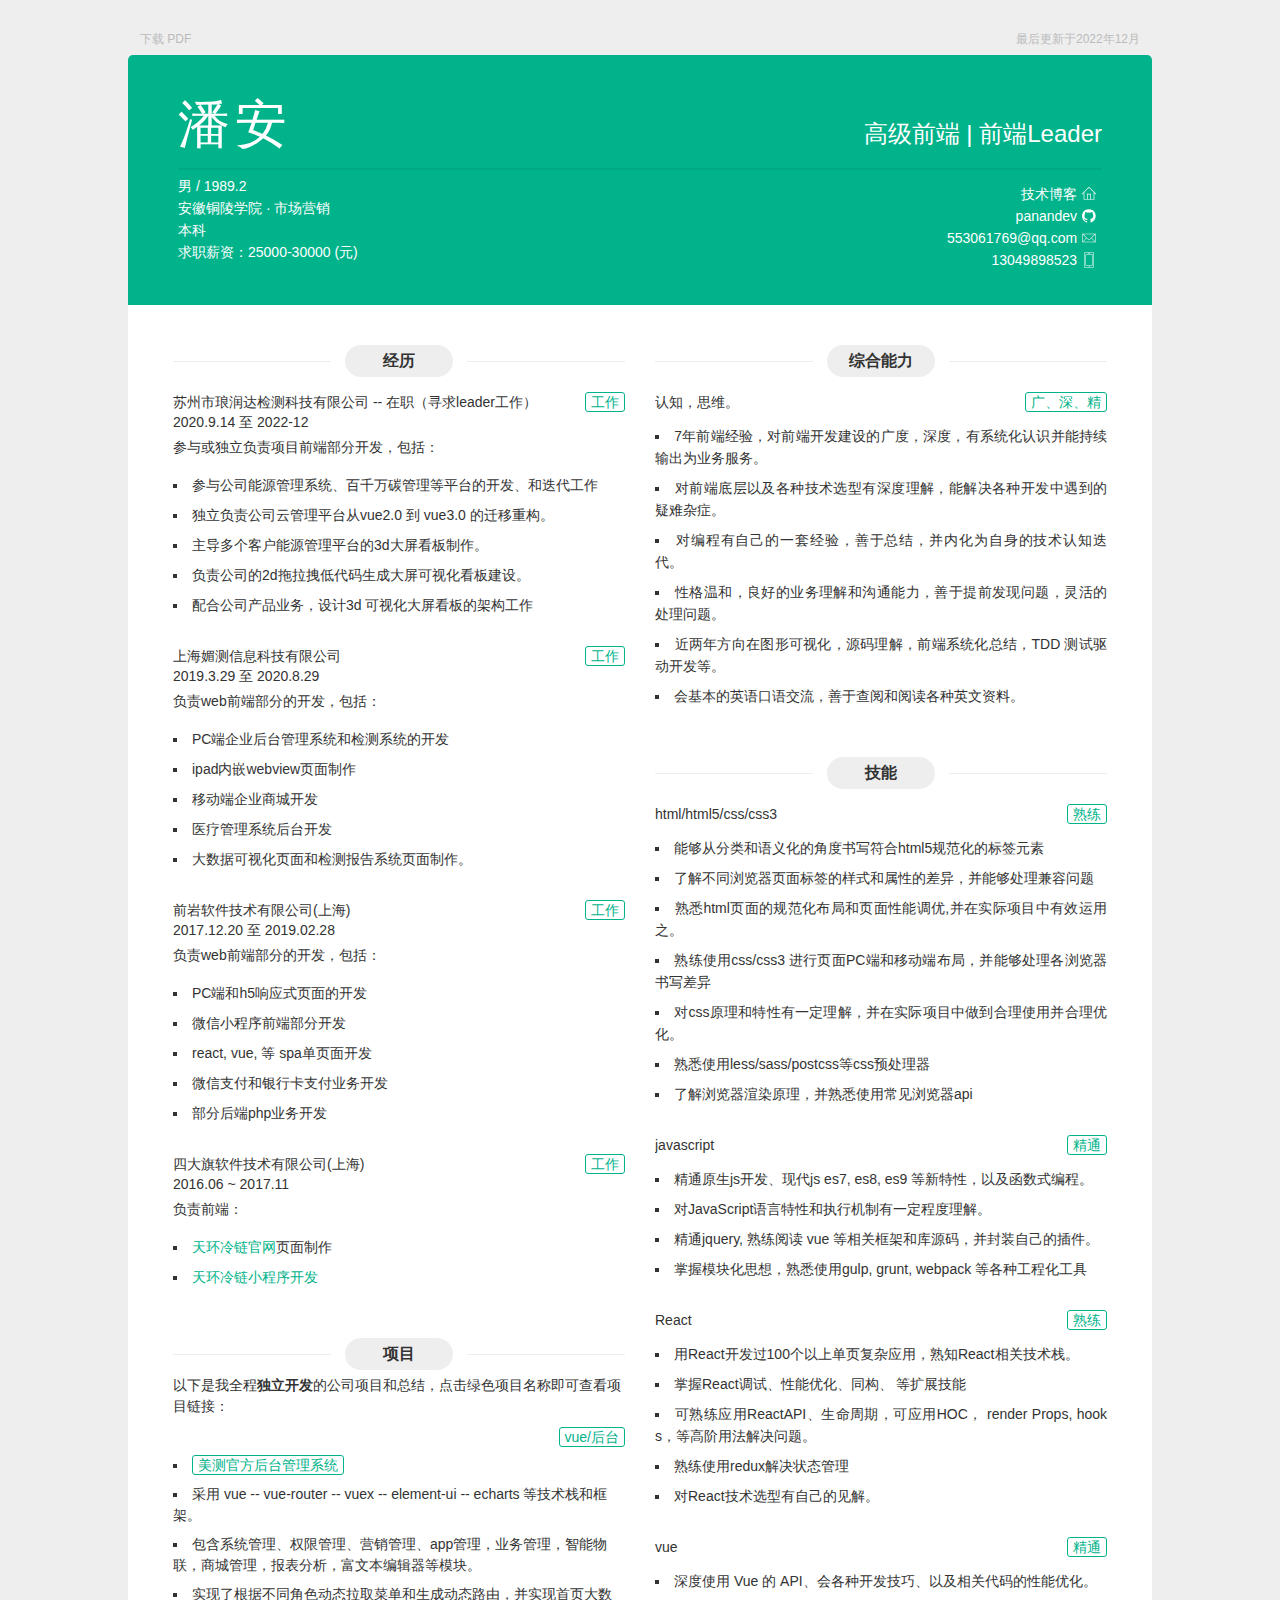
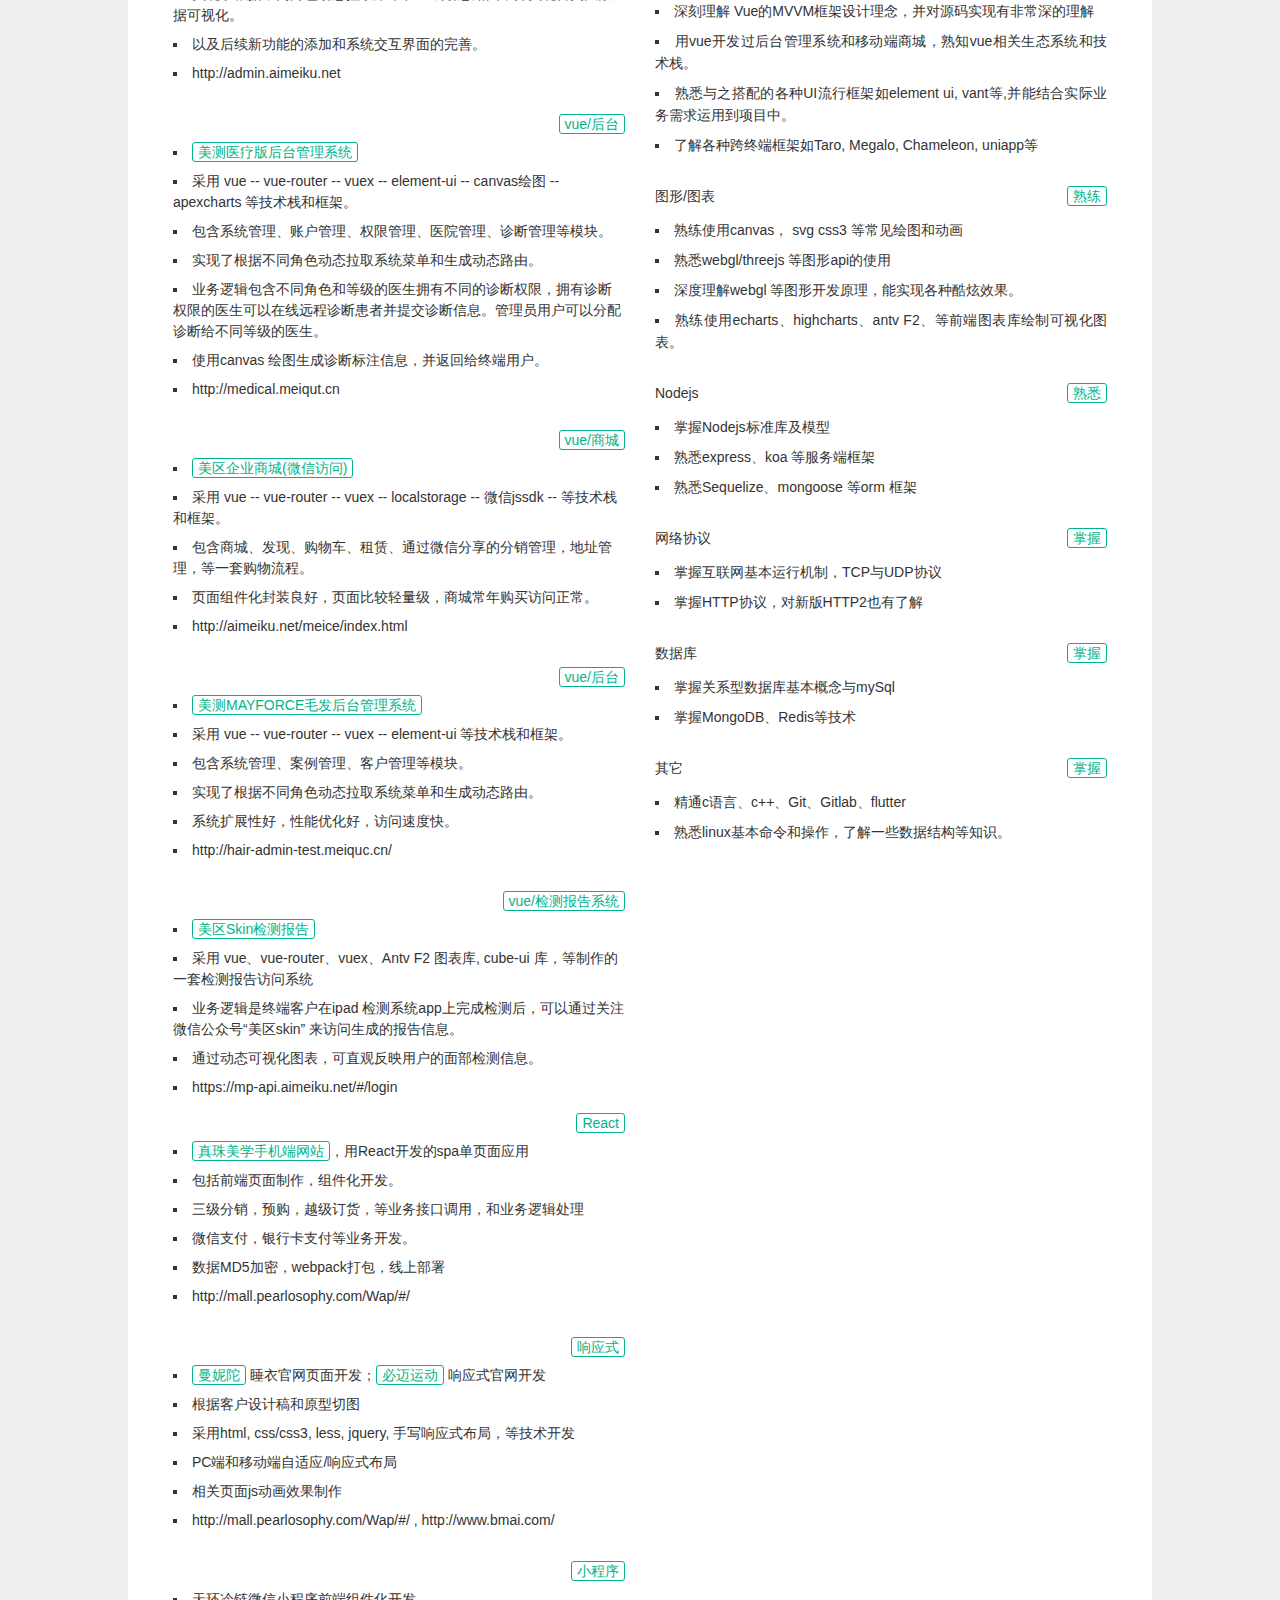
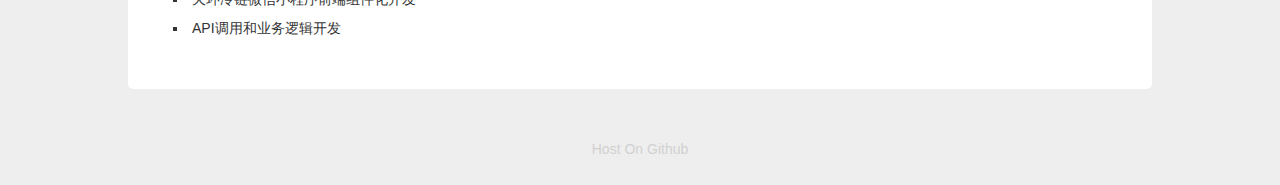
<file: myresume.html>
<!DOCTYPE html>
<html>

<head>
    <meta charset="utf-8">
    <meta http-equiv="X-UA-Compatible" content="IE=edge">
    <meta name="viewport" content="width=device-width, initial-scale=1">
    <title>简历 | 潘安</title>
    <style rel="stylesheet">
        a,
        abbr,
        acronym,
        address,
        applet,
        article,
        aside,
        audio,
        b,
        big,
        blockquote,
        body,
        canvas,
        caption,
        center,
        cite,
        code,
        dd,
        del,
        details,
        dfn,
        div,
        dl,
        dt,
        em,
        embed,
        fieldset,
        figcaption,
        figure,
        footer,
        form,
        h1,
        h2,
        h3,
        h4,
        h5,
        h6,
        header,
        hgroup,
        html,
        i,
        iframe,
        img,
        ins,
        kbd,
        label,
        legend,
        li,
        mark,
        menu,
        nav,
        object,
        ol,
        output,
        p,
        pre,
        q,
        ruby,
        s,
        samp,
        section,
        small,
        span,
        strike,
        strong,
        sub,
        summary,
        sup,
        table,
        tbody,
        td,
        tfoot,
        th,
        thead,
        time,
        tr,
        tt,
        u,
        ul,
        var,
        video {
            margin: 0;
            padding: 0;
            border: 0;
            font: inherit;
            font-size: 100%;
            vertical-align: baseline;
        }

        html {
            line-height: 1;
        }

        ol,
        ul {
            list-style: none;
        }

        table {
            border-collapse: collapse;
            border-spacing: 0;
        }

        caption,
        td,
        th {
            text-align: left;
            font-weight: 400;
            vertical-align: middle;
        }

        blockquote,
        q {
            quotes: none;
        }

        blockquote:after,
        blockquote:before,
        q:after,
        q:before {
            content: "";
            content: none;
        }

        a img {
            border: none;
        }

        elements-of-type(html5-block) {
            display: block;
        }

        * {
            -webkit-box-sizing: border-box;
            box-sizing: border-box;
            -webkit-user-select: none;
            -moz-user-select: none;
            -ms-user-select: none;
            user-select: none;
        }

        body {
            color: #333;
            font-size: 14px;
            line-height: 1.5;
            font-family: Helvetica Neue, Helvetica, Arial, Microsoft YaHei, sans-serif;
            -webkit-font-smoothing: antialiased;
            -webkit-text-size-adjust: none;
            background-color: #eee;
            overflow: auto;
            padding-top: 5px;
        }

        @media screen and (max-width:1024px) {
            body {
                padding-top: 0;
            }
        }

        a {
            text-decoration: none;
            color: #00b38a;
            -webkit-transition: all 0.2s ease-in-out;
            transition: all 0.2s ease-in-out;
        }

        .last-modified {
            position: absolute;
            top: 30px;
            left: 50%;
            width: 1000px;
            color: #bbb;
            margin-left: -500px;
            font-size: 12px;
            text-align: right;
        }

        @media screen and (max-width:1024px) {
            .last-modified {
                display: none;
            }
        }

        @media print {
            .last-modified {
                display: none;
            }
        }

        .download-pdf {
            position: absolute;
            top: 30px;
            left: 50%;
            color: #bbb;
            margin-left: -500px;
            font-size: 12px;
            text-align: right;
        }

        @media screen and (max-width:1024px) {
            .download-pdf {
                display: none;
            }
        }

        @media print {
            .download-pdf {
                display: none;
            }
        }

        .content {
            position: relative;
            width: 1024px;
            margin: 50px auto;
            border-radius: 5px;
            background-color: #fff;
            overflow: hidden;
        }

        @media screen and (max-width:1024px) {
            .content {
                width: 100%;
                margin: 0;
                border-radius: 0;
            }
        }

        .content-hd {
            width: 100%;
            padding: 30px 50px;
            color: #fff;
            background-color: #00b38a;
            overflow: hidden;
        }

        @media screen and (max-width:720px) {
            .content-hd {
                padding: 25px 30px;
            }
        }

        @media print {
            .content-hd {
                color: #000;
                background-color: #fff;
            }
        }

        .content-hd .title {
            width: 100%;
            border-bottom: 2px solid #00a982;
            font-size: 52px;
            font-weight: 300;
            overflow: hidden;
            padding-bottom: 5px;
            margin-bottom: 5px;
        }

        .content-hd .contact,
        .content-hd .info,
        .content-hd .job,
        .content-hd .name {
            width: 50%;
        }

        @media screen and (max-width:720px) {

            .content-hd .contact,
            .content-hd .info,
            .content-hd .job,
            .content-hd .name {
                width: 100%;
                text-align: center;
            }
        }

        .content-hd .name {
            float: left;
        }

        .content-hd .name h1 {
            font-family: Lucida Grande, Hiragino Sans GB, Hiragino Sans GB W3, Helvetica Neue, Helvetica, Arial, Microsoft YaHei, sans-serif;
            font-weight: 500;
            letter-spacing: 5px;
        }

        @media screen and (max-width:720px) {
            .content-hd .name h1 {
                letter-spacing: 0;
                line-height: 1.25;
                margin-top: 10px;
            }
        }

        .content-hd .name h1 small {
            font-weight: 400;
            letter-spacing: 0;
            font-size: 24px;
            padding-left: 10px;
        }

        @media screen and (max-width:720px) {
            .content-hd .name h1 small {
                display: block;
                padding-left: 0;
                font-size: 20px;
                line-height: 1;
            }
        }

        .content-hd .job {
            float: right;
            text-align: right;
        }

        @media screen and (max-width:720px) {
            .content-hd .job {
                text-align: center;
            }
        }

        .content-hd .job h2 {
            display: inline-block;
            font-size: 24px;
        }

        @media screen and (max-width:720px) {
            .content-hd .job h2 {
                border-top: 1px solid #00a982;
                margin: 5px auto 0;
                padding: 10px;
            }
        }

        .content-hd .info {
            float: left;
            line-height: 22px;
        }

        .content-hd .contact {
            float: right;
            text-align: right;
            padding-right: 5px;
        }

        .content-hd .contact ul {
            margin: 8px 0 4px;
        }

        @media screen and (max-width:720px) {
            .content-hd .contact ul {
                text-align: center;
                margin: 16px 0 0;
            }
        }

        .content-hd .contact ul>li {
            height: 22px;
        }

        @media screen and (max-width:720px) {
            .content-hd .contact ul>li {
                display: inline-block;
            }
        }

        .content-hd .contact ul>li>a {
            color: #fff;
            font-family: Lucida Grande, Hiragino Sans GB, Hiragino Sans GB W3, Helvetica Neue, Helvetica, Arial, Microsoft YaHei, sans-serif;
            font-size: 14px;
            line-height: 22px;
        }

        @media print {
            .content-hd .contact ul>li>a {
                color: #000;
            }
        }

        .content-hd .contact ul>li>a:hover {
            color: #e8e8e8;
        }

        @media screen and (max-width:720px) {
            .content-hd .contact ul>li>a .contact-link {
                display: none;
            }
        }

        .content-hd .contact ul>li>a .iconfont {
            fill: #fff;
            vertical-align: text-top;
        }

        @media screen and (max-width:720px) {
            .content-hd .contact ul>li>a .iconfont {
                margin: 5px 8px;
            }
        }

        .content-bd {
            width: 100%;
            min-height: 200px;
            padding: 20px 30px 20px;
            overflow: hidden;
        }

        @media screen and (max-width:720px) {
            .content-bd {
                padding: 20px 20px 50px;
            }
        }

        .content-bd .content-left,
        .content-bd .content-right {
            width: 50%;
        }

        @media screen and (max-width:1024px) {

            .content-bd .content-left,
            .content-bd .content-right {
                width: 100%;
            }
        }

        .content-bd .content-left {
            float: left;
        }

        .content-bd .content-right {
            float: right;
        }

        .content-bd section {
            overflow: hidden;
            padding: 10px 15px;
        }

        .content-bd .section-hd {
            position: relative;
            height: 32px;
            margin: 10px auto 5px;
            overflow: hidden;
        }

        .content-bd .section-bd {
            overflow: hidden;
        }

        .content-bd .section-bd ul li {
            margin-top: 8px;
            list-style: square inside;
        }

        .content-bd .section-bd .item {
            margin-bottom: 20px;
        }

        .content-bd .section-title-l,
        .content-bd .section-title-r {
            position: absolute;
            top: 50%;
            display: inline-block;
            width: 35%;
            height: 0;
            vertical-align: middle;
            border-top: 1px solid #ededed;
        }

        .content-bd .section-title-l {
            left: 0;
        }

        .content-bd .section-title-r {
            right: 0;
        }

        .content-bd .section-title {
            position: relative;
            z-index: 1;
            width: 24%;
            min-width: 100px;
            margin: 0 auto;
            padding: 4px 10px;
            border-radius: 32px;
            font-size: 16px;
            font-weight: 700;
            text-align: center;
            background-color: #eee;
        }

        .content-bd .section-list {
            padding: 10px 0 5px;
        }

        .content-bd .item-hd {
            position: relative;
            padding: 10px 0 5px;
            line-height: 20px;
            overflow: hidden;
            font-weight: 500;
            min-height: 30px;
        }

        .content-bd .item-hd .item-time {
            display: inline-block;
            float: left;
            width: 25%;
        }

        @media screen and (max-width:720px) {
            .content-bd .item-hd .item-time {
                width: 100%;
                margin-bottom: 5px;
            }
        }

        .content-bd .item-hd .item-more {
            position: absolute;
            top: 10px;
            right: 0;
        }

        .content-bd .item-hd .item-name {
            float: left;
        }

        .content-bd .item-bd {
            margin-bottom: 5px;
        }

        .content-bd .item-des {
            margin-bottom: 16px;
        }

        .content-bd .section-content {
            text-align: justify;
            word-break: break-all;
            line-height: 22px;
        }

        .content-bd .section-content em {
            display: inline-block;
            font-family: Menlo, Helvetica Neue, Helvetica, Arial, Microsoft YaHei, sans-serif;
            font-size: 12px;
            line-height: 14px;
            border: 1px solid #d1d1d1;
            border-radius: 3px;
            margin: 2px;
            padding: 0 3px;
            background-color: #f7f7f7;
        }

        .content-bd .section-content strong {
            font-family: Helvetica Neue, Helvetica, Arial, Microsoft YaHei, sans-serif;
            font-size: 12px;
            line-height: 14px;
            border: 1px solid #f3f3f3;
            border-radius: 3px;
            font-weight: 500;
            color: #444;
            margin: 2px;
            padding: 0 3px;
            background-color: #f6f6f6;
        }

        .content-bd .practice .item-time {
            width: 100%;
        }

        .btn {
            display: inline-block;
            padding: 0 5px;
            border: 1px solid #00b38a;
            border-radius: 3px;
            color: #00b38a;
            font-family: Menlo, Helvetica Neue, Helvetica, Arial, Microsoft YaHei, sans-serif;
            font-size: 14px;
            line-height: 18px;
            text-align: center;
        }

        .btn:hover {
            color: #fff;
            background-color: #00b38a;
        }

        .github-footer {
            text-align: center;
        }

        .github-footer .footer-link {
            display: inline-block;
            color: #d1d1d1;
            margin-bottom: 25px;
        }

        @media screen and (max-width:1024px) {
            .github-footer .footer-link {
                margin-top: 25px;
            }
        }

        @media print {
            .github-footer {
                display: none;
            }
        }
    </style>
    <base target="_blank">
</head>

<body>
    <p class="last-modified">最后更新于2022年12月</p>
    <a class="download-pdf" href="resume.pdf">下载 PDF</a>
    <main class="content">
        <header class="content-hd">
            <section class="title">
                <div class="name">
                    <h1>潘安</h1>
                </div>
                <div class="job">
                    <h2>高级前端 | 前端Leader </h2>
                </div>
            </section>
            <section class="info">
                <ul>
                    <li>男 / 1989.2</li>
                    <li>安徽铜陵学院 · 市场营销</li>
                    <li>本科</li>
                    <li>求职薪资：25000-30000 (元)</li>
                </ul>
            </section>
            <section class="contact">
                <ul>
                    <li>
                        <a href="https://panandev.github.io/">
                            <span class="contact-link">技术博客</span>
                            <span class="iconfont">
                                <svg width="16px" height="16px" viewBox="0 0 1024 1024">
                                    <path
                                        d="M512 42.581333l-469.333333 469.333333 31.146667 31.146667L170.666667 446.250667l0 438.186667 682.666667 0L853.333333 446.208l96.853333 96.896 31.146667-31.146667L512 42.581333zM426.666667 841.770667l0-298.666667 170.666667 0 0 298.666667L426.666667 841.770667zM810.666667 841.770667l-170.666667 0 0-341.333333L384 500.437333l0 341.333333L213.333333 841.770667 213.333333 403.584l298.666667-298.666667 298.666667 298.666667L810.666667 841.770667z">
                                    </path>
                                </svg>
                            </span>
                        </a>
                    </li>
                    <li>
                        <a href="https://github.com/panandev">
                            <span class="contact-link">panandev</span>
                            <span class="iconfont">
                                <svg width="16px" height="16px" viewBox="0 0 1024 1024">
                                    <path
                                        d="M941.714 512q0 143.433-83.712 258.011t-216.283 158.574q-15.433 2.853-22.565-3.986t-7.131-17.152v-120.576q0-55.442-29.696-81.152 32.585-3.438 58.587-10.277t53.723-22.272 46.299-37.998 30.281-60.014 11.703-86.016q0-69.157-45.129-117.723 21.138-52.005-4.571-116.553-16.018-5.157-46.299 6.29t-52.553 25.161l-21.723 13.714q-53.138-14.848-109.714-14.848t-109.714 14.848q-9.143-6.29-24.283-15.433t-47.726-22.016-49.152-7.717q-25.161 64.585-3.986 116.553-45.129 48.567-45.129 117.723 0 48.567 11.703 85.723t29.989 60.014 46.007 38.29 53.723 22.272 58.587 10.277q-22.857 20.553-28.014 58.843-11.995 5.705-25.71 8.558t-32.585 2.853-37.413-12.288-31.707-35.73q-10.862-18.286-27.721-29.696t-28.27-13.714l-11.447-1.719q-11.995 0-16.567 2.56t-2.853 6.583 5.157 8.009 7.424 6.839l3.986 2.853q12.581 5.705 24.869 21.723t17.993 29.147l5.705 13.129q7.424 21.723 25.161 35.145t38.29 17.152 39.717 3.986 31.707-2.011l13.129-2.304q0 21.723 0.293 50.871t0.293 30.866q0 10.277-7.424 17.152t-22.857 3.986q-132.571-43.995-216.283-158.574t-83.712-258.011q0-119.442 58.843-220.27t159.707-159.707 220.27-58.843 220.27 58.843 159.707 159.707 58.843 220.27z">
                                    </path>
                                </svg>
                            </span>
                        </a>
                    </li>
                    <li>
                        <a href="mailto:553061769@qq.com">
                            <span class="contact-link">553061769@qq.com</span>
                            <span class="iconfont">
                                <svg width="16px" height="16px" viewBox="0 0 1024 1024">
                                    <path
                                        d="M903.808 239.04l-818.304 0 0 545.92 852.992 0 0-545.92-34.688 0zM869.664 273.152l-329.536 329.536c-15.04 15.04-41.248 15.04-56.288 0l-329.6-329.536 715.392 0zM119.616 286.752l221.536 221.504-221.536 221.536 0-443.072zM146.848 750.848l218.464-218.432 94.432 94.4c13.952 13.952 32.512 21.664 52.256 21.664s38.304-7.712 52.256-21.664l94.432-94.432 218.432 218.432-730.304 0zM904.384 729.824l-221.536-221.568 221.536-221.568 0 443.136z">
                                    </path>
                                </svg>
                            </span>
                        </a>
                    </li>
                    <li>
                        <a href="tel:13049898523">
                            <span class="contact-link">13049898523</span>
                            <span class="iconfont">
                                <svg width="16px" height="16px" viewBox="0 0 1024 1024">
                                    <path
                                        d="M256 1024l512 0c26.464 0 48-21.536 48-48l0-928c0-26.464-21.536-48-48-48l-512 0c-26.464 0-48 21.536-48 48l0 928c0 26.464 21.536 48 48 48zM240 48c0-8.832 7.168-16 16-16l512 0c8.832 0 16 7.168 16 16l0 928c0 8.832-7.168 16-16 16l-512 0c-8.832 0-16-7.168-16-16l0-928zM288 864l448 0c8.832 0 16-7.168 16-16l0-672c0-8.832-7.168-16-16-16l-448 0c-8.832 0-16 7.168-16 16l0 672c0 8.832 7.168 16 16 16zM304 192l416 0 0 640-416 0 0-640zM496 928c0 17.664 14.336 32 32 32s32-14.336 32-32c0-17.664-14.336-32-32-32-17.664 0-32 14.336-32 32zM448 128l128 0c8.832 0 16-7.168 16-16s-7.168-16-16-16l-128 0c-8.832 0-16 7.168-16 16s7.168 16 16 16z">
                                    </path>
                                </svg>
                            </span>
                        </a>
                    </li>
                </ul>
            </section>
        </header>
        <div class="content-bd">
            <div class="content-left">
                <section class="practice">
                    <header class="section-hd">
                        <span class="section-title-l"></span>
                        <h2 class="section-title">经历</h2>
                        <span class="section-title-r"></span>
                    </header>
                    <div class="section-bd">
                        <div class="item">
                            <header class="item-hd">
                                <h3 class="item-name">苏州市琅润达检测科技有限公司 -- 在职（寻求leader工作）</h3>
                                <span class="item-time">2020.9.14 至 2022-12 </span>
                                <a class="btn item-more" href="http://www.larunda.com.cn/">工作</a>
                            </header>
                            <div class="item-bd">
                                <p class="item-des">参与或独立负责项目前端部分开发，包括：</p>
                                <ul class="section-content">
                                    <li>参与公司能源管理系统、百千万碳管理等平台的开发、和迭代工作</li>
                                    <li>独立负责公司云管理平台从vue2.0 到 vue3.0 的迁移重构。</li>
                                    <li>主导多个客户能源管理平台的3d大屏看板制作。</li>
                                    <li>负责公司的2d拖拉拽低代码生成大屏可视化看板建设。</li>
                                    <li>配合公司产品业务，设计3d 可视化大屏看板的架构工作</li>
                                </ul>
                            </div>
                        </div>
                        <div class="item">
                            <header class="item-hd">
                                <h3 class="item-name">上海媚测信息科技有限公司</h3>
                                <span class="item-time">2019.3.29 至 2020.8.29</span>
                                <a class="btn item-more" href="http://www.meicet.cn//">工作</a>
                            </header>
                            <div class="item-bd">
                                <p class="item-des">负责web前端部分的开发，包括：</p>
                                <ul class="section-content">
                                    <li>PC端企业后台管理系统和检测系统的开发</li>
                                    <li>ipad内嵌webview页面制作</li>
                                    <li>移动端企业商城开发</li>
                                    <li>医疗管理系统后台开发</li>
                                    <li>大数据可视化页面和检测报告系统页面制作。</li>
                                </ul>
                            </div>
                        </div>
                        <div class="item">
                            <header class="item-hd">
                                <h3 class="item-name">前岩软件技术有限公司(上海)</h3>
                                <span class="item-time">2017.12.20 至 2019.02.28</span>
                                <a class="btn item-more" href="http://qianyansoft.com/">工作</a>
                            </header>
                            <div class="item-bd">
                                <p class="item-des">负责web前端部分的开发，包括：</p>
                                <ul class="section-content">
                                    <li>PC端和h5响应式页面的开发</li>
                                    <li>微信小程序前端部分开发</li>
                                    <li>react, vue, 等 spa单页面开发</li>
                                    <li>微信支付和银行卡支付业务开发</li>
                                    <li>部分后端php业务开发</li>
                                </ul>
                            </div>
                        </div>
                        <div class="item">
                            <header class="item-hd">
                                <h3 class="item-name">四大旗软件技术有限公司(上海)</h3>
                                <span class="item-time">2016.06 ~ 2017.11</span>
                                <a class="btn item-more" href="/">工作</a>
                            </header>
                            <div class="item-bd">
                                <p class="item-des">负责前端：</p>
                                <ul class="section-content">
                                    <li>
                                        <a href="http://thmarket.cn/">天环冷链官网</a>页面制作</li>
                                    <li>
                                        <a href="/">天环冷链小程序开发</a></li>
                                </ul>
                            </div>
                        </div>
                    </div>
                </section>
                <section class="project">
                    <header class="section-hd">
                        <span class="section-title-l"></span>
                        <h2 class="section-title">项目</h2>
                        <span class="section-title-r"></span>
                    </header>
                    <div class="section-bd">以下是我全程<em style="font-weight: bold;">独立开发</em>的公司项目和总结，点击绿色项目名称即可查看项目链接：
                        <div class="item">
                            <header class="item-hd">
                                <a class="btn item-more" href="/">vue/后台</a>
                            </header>
                            <div class="item-bd">
                                <ul>
                                    <li>
                                        <a class="btn item-more" href="http://admin.aimeiku.net">美测官方后台管理系统</a>
                                    </li>
                                    <li>
                                        采用 vue -- vue-router -- vuex -- element-ui -- echarts 等技术栈和框架。
                                    </li>
                                    <li>
                                        包含系统管理、权限管理、营销管理、app管理，业务管理，智能物联，商城管理，报表分析，富文本编辑器等模块。
                                    </li>
                                    <li>
                                        实现了根据不同角色动态拉取菜单和生成动态路由，并实现首页大数据可视化。
                                    </li>
                                    <li>
                                        以及后续新功能的添加和系统交互界面的完善。
                                    </li>
                                    <li>
                                        http://admin.aimeiku.net
                                    </li>
                                </ul>
                            </div>
                        </div>
                        <div class="item">
                            <header class="item-hd">
                                <a class="btn item-more" href="/">vue/后台</a>
                            </header>
                            <div class="item-bd">
                                <ul>
                                    <li>
                                        <a class="btn item-more" href="http://medical.meiqut.cn">美测医疗版后台管理系统</a>
                                    </li>
                                    <li>
                                        采用 vue -- vue-router -- vuex -- element-ui -- canvas绘图 -- apexcharts 等技术栈和框架。
                                    </li>
                                    <li>
                                        包含系统管理、账户管理、权限管理、医院管理、诊断管理等模块。
                                    </li>
                                    <li>
                                        实现了根据不同角色动态拉取系统菜单和生成动态路由。
                                    </li>
                                    <li>
                                        业务逻辑包含不同角色和等级的医生拥有不同的诊断权限，拥有诊断权限的医生可以在线远程诊断患者并提交诊断信息。管理员用户可以分配诊断给不同等级的医生。
                                    </li>
                                    <li>
                                        使用canvas 绘图生成诊断标注信息，并返回给终端用户。
                                    </li>
                                    <li>
                                        http://medical.meiqut.cn
                                    </li>
                                </ul>
                            </div>
                        </div>
                        <div class="item">
                            <header class="item-hd">
                                <a class="btn item-more" href="/">vue/商城</a>
                            </header>
                            <div class="item-bd">
                                <ul>
                                    <li>
                                        <a class="btn item-more"
                                            href="http://aimeiku.net/meice/index.html">美区企业商城(微信访问)</a>
                                    </li>
                                    <li>
                                        采用 vue -- vue-router -- vuex -- localstorage -- 微信jssdk -- 等技术栈和框架。
                                    </li>
                                    <li>
                                        包含商城、发现、购物车、租赁、通过微信分享的分销管理，地址管理，等一套购物流程。
                                    </li>
                                    <li>
                                        页面组件化封装良好，页面比较轻量级，商城常年购买访问正常。
                                    </li>
                                    <li>
                                        http://aimeiku.net/meice/index.html
                                    </li>
                                </ul>
                            </div>
                        </div>
                        <div class="item">
                            <header class="item-hd">
                                <a class="btn item-more" href="/">vue/后台</a>
                            </header>
                            <div class="item-bd">
                                <ul>
                                    <li>
                                        <a class="btn item-more" href="http://hair-admin-test.meiquc.cn/">美测MAYFORCE毛发后台管理系统</a>
                                    </li>
                                    <li>
                                        采用 vue -- vue-router -- vuex -- element-ui 等技术栈和框架。
                                    </li>
                                    <li>
                                        包含系统管理、案例管理、客户管理等模块。
                                    </li>
                                    <li>
                                        实现了根据不同角色动态拉取系统菜单和生成动态路由。
                                    </li>
                                    <li>
                                        系统扩展性好，性能优化好，访问速度快。
                                    </li>
                                    <li>
                                        http://hair-admin-test.meiquc.cn/
                                    </li>
                                </ul>
                            </div>
                        </div>
                        <div class="item">
                            <header class="item-hd">
                                <a class="btn item-more" href="https://mp-api.aimeiku.net/#/login">vue/检测报告系统</a>
                            </header>
                            <div class="item-bd">
                                <ul>
                                    <li>
                                        <a class="btn item-more" href="https://mp-api.aimeiku.net/#/login">美区Skin检测报告</a>
                                    </li>
                                    <li>
                                        采用 vue、vue-router、vuex、Antv F2 图表库, cube-ui 库，等制作的一套检测报告访问系统
                                    </li>
                                    <li>
                                        业务逻辑是终端客户在ipad 检测系统app上完成检测后，可以通过关注微信公众号“美区skin” 来访问生成的报告信息。
                                    </li>
                                    <li>
                                        通过动态可视化图表，可直观反映用户的面部检测信息。
                                    </li>
                                    <li>
                                        https://mp-api.aimeiku.net/#/login
                                    </li>
                                </ul>
                            </div>
                            <div class="item">
                                <header class="item-hd">
                                    <a class="btn item-more" href="https://facebook.github.io/react/">React</a>
                                </header>
                                <div class="item-bd">
                                    <ul>
                                        <li>
                                            <a class="btn item-more"
                                                href="http://mall.pearlosophy.com/Wap/#/">真珠美学手机端网站</a>，用React开发的spa单页面应用
                                        </li>
                                        <li>
                                            包括前端页面制作，组件化开发。</li>
                                        <li>
                                            三级分销，预购，越级订货，等业务接口调用，和业务逻辑处理
                                        </li>
                                        <li>
                                            微信支付，银行卡支付等业务开发。</li>
                                        <li>
                                            数据MD5加密，webpack打包，线上部署</li>
                                            <li>
                                                http://mall.pearlosophy.com/Wap/#/
                                            </li>
                                    </ul>
                                </div>
                            </div>
                        </div>
                        <div class="item">
                            <header class="item-hd">
                                <a class="btn item-more" href="http://www.manitosilk.com.cn/">响应式</a>
                            </header>
                            <div class="item-bd">
                                <ul>
                                    <li>
                                        <a class="btn item-more" href="http://www.manitosilk.com.cn/">曼妮陀</a>
                                        睡衣官网页面开发；<a class="btn item-more" href="http://www.bmai.com/">必迈运动</a> 响应式官网开发
                                    </li>
                                    <li>
                                        根据客户设计稿和原型切图</li>
                                    <li>
                                        采用html, css/css3, less, jquery, 手写响应式布局，等技术开发</li>
                                    <li>
                                        PC端和移动端自适应/响应式布局</li>
                                    <li>
                                        相关页面js动画效果制作</li>
                                        <li>
                                            http://mall.pearlosophy.com/Wap/#/  , http://www.bmai.com/
                                        </li>
                                </ul>
                            </div>
                        </div>
                        <div class="item">
                            <header class="item-hd">
                                <a class="btn item-more" href="/">小程序</a>
                            </header>
                            <div class="item-bd">
                                <ul>
                                    <li>
                                        天环冷链微信小程序前端组件化开发
                                    </li>
                                    <li>
                                        API调用和业务逻辑开发
                                    </li>
                                </ul>
                            </div>
                        </div>
                    </div>
                </section>
            </div>
            <div class="content-right">
                 
                <section class="skill">
                    <header class="section-hd">
                        <span class="section-title-l"></span>
                        <h2 class="section-title">综合能力</h2>
                        <span class="section-title-r"></span>
                    </header>
                    <div class="section-bd">
                        <div class="item">
                            <header class="item-hd">
                                <span class="item-time">认知，思维。</span>
                                <a class="btn item-more">广、深、精</a>
                            </header>
                            <div class="item-bd">
                                <ul class="section-content">
                                    <li>7年前端经验，对前端开发建设的广度，深度，有系统化认识并能持续输出为业务服务。</li>
                                    <li>对前端底层以及各种技术选型有深度理解，能解决各种开发中遇到的疑难杂症。</li>
                                    <li>对编程有自己的一套经验，善于总结，并内化为自身的技术认知迭代。</li>
                                    <li>性格温和，良好的业务理解和沟通能力，善于提前发现问题，灵活的处理问题。</li>
                                    <li>近两年方向在图形可视化，源码理解，前端系统化总结，TDD 测试驱动开发等。</li>
                                    <li>会基本的英语口语交流，善于查阅和阅读各种英文资料。</li>
                                </ul>
                            </div>
                        </div>
                    </div>
                </section>

                <section class="skill">
                    <header class="section-hd">
                        <span class="section-title-l"></span>
                        <h2 class="section-title">技能</h2>
                        <span class="section-title-r"></span>
                    </header>
                    <div class="section-bd">
                        <div class="item">
                            <header class="item-hd">
                                <span class="item-time">html/html5/css/css3</span>
                                <a class="btn item-more">熟练</a>
                            </header>
                            <div class="item-bd">
                                <ul class="section-content">
                                    <li>能够从分类和语义化的角度书写符合html5规范化的标签元素</li>
                                    <li>了解不同浏览器页面标签的样式和属性的差异，并能够处理兼容问题</li>
                                    <li>熟悉html页面的规范化布局和页面性能调优,并在实际项目中有效运用之。</li>
                                    <li>熟练使用css/css3 进行页面PC端和移动端布局，并能够处理各浏览器书写差异</li>
                                    <li>对css原理和特性有一定理解，并在实际项目中做到合理使用并合理优化。</li>
                                    <li>熟悉使用less/sass/postcss等css预处理器</li>
                                    <li>了解浏览器渲染原理，并熟悉使用常见浏览器api</li>
                                </ul>
                            </div>
                        </div>
                        <div class="item">
                            <header class="item-hd">
                                <span class="item-time">javascript</span>
                                <a class="btn item-more">精通</a>
                            </header>
                            <div class="item-bd">
                                <ul class="section-content">
                                    <li>精通原生js开发、现代js es7, es8, es9 等新特性，以及函数式编程。</li>
                                    <li>对JavaScript语言特性和执行机制有一定程度理解。</li>
                                    <li>精通jquery, 熟练阅读 vue 等相关框架和库源码，并封装自己的插件。</li>
                                    <li>掌握模块化思想，熟悉使用gulp, grunt, webpack 等各种工程化工具</li>
                                </ul>
                            </div>
                        </div>
                        <div class="item">
                            <header class="item-hd">
                                <span class="item-time">React</span>
                                <a class="btn item-more">熟练</a>
                            </header>
                            <div class="item-bd">
                                <ul class="section-content">
                                    <li>用React开发过100个以上单页复杂应用，熟知React相关技术栈。</li>
                                    <li>掌握React调试、性能优化、同构、 等扩展技能</li>
                                    <li>可熟练应用ReactAPI、生命周期，可应用HOC， render Props, hooks，等高阶用法解决问题。</li>
                                    <li>熟练使用redux解决状态管理</li>
                                    <li>对React技术选型有自己的见解。</li>
                                </ul>
                            </div>
                        </div>
                        <div class="item">
                            <header class="item-hd">
                                <span class="item-time">vue</span>
                                <a class="btn item-more">精通</a>
                            </header>
                            <div class="item-bd">
                                <ul class="section-content">
                                    <li>深度使⽤ Vue 的 API、会各种开发技巧、以及相关代码的性能优化。</li>
                                    <li>深刻理解 Vue的MVVM框架设计理念，并对源码实现有非常深的理解</li>
                                    <li>用vue开发过后台管理系统和移动端商城，熟知vue相关生态系统和技术栈。</li>
                                    <li>熟悉与之搭配的各种UI流行框架如element ui, vant等,并能结合实际业务需求运用到项目中。</li>
                                    <li>了解各种跨终端框架如Taro, Megalo, Chameleon, uniapp等</li>
                                </ul>
                            </div>
                        </div>
                        <div class="item">
                            <header class="item-hd">
                                <span class="item-time">图形/图表</span>
                                <a class="btn item-more">熟练</a>
                            </header>
                            <div class="item-bd">
                                <ul class="section-content">
                                    <li>熟练使用canvas， svg css3 等常见绘图和动画</li>
                                    <li>熟悉webgl/threejs 等图形api的使用</li>
                                    <li>深度理解webgl 等图形开发原理，能实现各种酷炫效果。</li>
                                    <li>熟练使用echarts、highcharts、antv F2、等前端图表库绘制可视化图表。</li>
                                </ul>
                            </div>
                        </div>
                        <div class="item">
                            <header class="item-hd">
                                <span class="item-time">Nodejs</span>
                                <a class="btn item-more">熟悉</a>
                            </header>
                            <div class="item-bd">
                                <ul class="section-content">
                                    <li>掌握Nodejs标准库及模型</li>
                                    <li>熟悉express、koa 等服务端框架</li>
                                    <li>熟悉Sequelize、mongoose 等orm 框架</li>
                                </ul>
                            </div>
                        </div>
                        <div class="item">
                            <header class="item-hd">
                                <span class="item-time">网络协议</span>
                                <a class="btn item-more">掌握</a>
                            </header>
                            <div class="item-bd">
                                <ul class="section-content">
                                    <li>掌握互联网基本运行机制，TCP与UDP协议</li>
                                    <li>掌握HTTP协议，对新版HTTP2也有了解</li>
                                </ul>
                            </div>
                        </div>
                        <div class="item">
                            <header class="item-hd">
                                <span class="item-time">数据库</span>
                                <a class="btn item-more">掌握</a>
                            </header>
                            <div class="item-bd">
                                <ul class="section-content">
                                    <li>掌握关系型数据库基本概念与mySql</li>
                                    <li>掌握MongoDB、Redis等技术</li>
                                </ul>
                            </div>
                        </div>
                        <div class="item">
                            <header class="item-hd">
                                <span class="item-time">其它</span>
                                <a class="btn item-more">掌握</a>
                            </header>
                            <div class="item-bd">
                                <ul class="section-content">
                                    <li>精通c语言、c++、Git、Gitlab、flutter</li>
                                    <li>熟悉linux基本命令和操作，了解一些数据结构等知识。</li>
                                </ul>
                            </div>
                        </div>
                    </div>
                </section>
            </div>
        </div>
    </main>
    <footer class="github-footer">
        <a class="footer-link" href="/">Host On Github</a>
    </footer>
</body>

</html>
</file>
<file: css/main.css>
/* normalize.css v3.0.2 | MIT License | git.io/normalize */
html {
  font-family: sans-serif; /* 1 */
  -ms-text-size-adjust: 100%; /* 2 */
  -webkit-text-size-adjust: 100%; /* 2 */
}
body {
  margin: 0;
}
article,
aside,
details,
figcaption,
figure,
footer,
header,
hgroup,
main,
menu,
nav,
section,
summary {
  display: block;
}
audio,
canvas,
progress,
video {
  display: inline-block; /* 1 */
  vertical-align: baseline; /* 2 */
}
audio:not([controls]) {
  display: none;
  height: 0;
}
[hidden],
template {
  display: none;
}
a {
  background-color: transparent;
}
a:active,
a:hover {
  outline: 0;
}
abbr[title] {
  border-bottom: 1px dotted;
}
b,
strong {
  font-weight: bold;
}
dfn {
  font-style: italic;
}
h1 {
  font-size: 2em;
  margin: 0.67em 0;
}
mark {
  background: #ff0;
  color: #000;
}
small {
  font-size: 80%;
}
sub,
sup {
  font-size: 75%;
  line-height: 0;
  position: relative;
  vertical-align: baseline;
}
sup {
  top: -0.5em;
}
sub {
  bottom: -0.25em;
}
img {
  border: 0;
}
svg:not(:root) {
  overflow: hidden;
}
figure {
  margin: 1em 40px;
}
hr {
  -moz-box-sizing: content-box;
  box-sizing: content-box;
  height: 0;
}
pre {
  overflow: auto;
}
code,
kbd,
pre,
samp {
  font-family: monospace, monospace;
  font-size: 1em;
}
button,
input,
optgroup,
select,
textarea {
  color: inherit; /* 1 */
  font: inherit; /* 2 */
  margin: 0; /* 3 */
}
button {
  overflow: visible;
}
button,
select {
  text-transform: none;
}
button,
html input[type="button"],
input[type="reset"],
input[type="submit"] {
  -webkit-appearance: button; /* 2 */
  cursor: pointer; /* 3 */
}
button[disabled],
html input[disabled] {
  cursor: default;
}
button::-moz-focus-inner,
input::-moz-focus-inner {
  border: 0;
  padding: 0;
}
input {
  line-height: normal;
}
input[type="checkbox"],
input[type="radio"] {
  box-sizing: border-box; /* 1 */
  padding: 0; /* 2 */
}
input[type="number"]::-webkit-inner-spin-button,
input[type="number"]::-webkit-outer-spin-button {
  height: auto;
}
input[type="search"] {
  -webkit-appearance: textfield; /* 1 */
  -moz-box-sizing: content-box;
  -webkit-box-sizing: content-box; /* 2 */
  box-sizing: content-box;
}
input[type="search"]::-webkit-search-cancel-button,
input[type="search"]::-webkit-search-decoration {
  -webkit-appearance: none;
}
fieldset {
  border: 1px solid #c0c0c0;
  margin: 0 2px;
  padding: 0.35em 0.625em 0.75em;
}
legend {
  border: 0; /* 1 */
  padding: 0; /* 2 */
}
textarea {
  overflow: auto;
}
optgroup {
  font-weight: bold;
}
table {
  border-collapse: collapse;
  border-spacing: 0;
}
td,
th {
  padding: 0;
}
::selection {
  background: #262a30;
  color: #fff;
}
body {
  position: relative;
  font-family: 'Lato', "PingFang SC", "Microsoft YaHei", sans-serif;
  font-size: 14px;
  line-height: 2;
  color: #555;
  background: #f5f7f9;
}
@media (max-width: 767px) {
  body {
    padding-right: 0 !important;
  }
}
@media (min-width: 768px) and (max-width: 991px) {
  body {
    padding-right: 0 !important;
  }
}
@media (min-width: 1600px) {
  body {
    font-size: 16px;
  }
}
h1,
h2,
h3,
h4,
h5,
h6 {
  margin: 0;
  padding: 0;
  font-weight: bold;
  line-height: 1.5;
  font-family: 'Lato', "PingFang SC", "Microsoft YaHei", sans-serif;
}
h2,
h3,
h4,
h5,
h6 {
  margin: 20px 0 15px;
}
h1 {
  font-size: 22px;
}
@media (max-width: 767px) {
  h1 {
    font-size: 18px;
  }
}
h2 {
  font-size: 20px;
}
@media (max-width: 767px) {
  h2 {
    font-size: 16px;
  }
}
h3 {
  font-size: 18px;
}
@media (max-width: 767px) {
  h3 {
    font-size: 14px;
  }
}
h4 {
  font-size: 16px;
}
@media (max-width: 767px) {
  h4 {
    font-size: 12px;
  }
}
h5 {
  font-size: 14px;
}
@media (max-width: 767px) {
  h5 {
    font-size: 10px;
  }
}
h6 {
  font-size: 12px;
}
@media (max-width: 767px) {
  h6 {
    font-size: 8px;
  }
}
p {
  margin: 0 0 20px 0;
}
a {
  color: #555;
  text-decoration: none;
  outline: none;
  border-bottom: 1px solid #999;
  word-wrap: break-word;
}
a:hover {
  color: #222;
  border-bottom-color: #222;
}
blockquote {
  margin: 0;
  padding: 0;
}
img {
  display: block;
  margin: auto;
  max-width: 100%;
  height: auto;
}
hr {
  margin: 40px 0;
  height: 3px;
  border: none;
  background-color: #ddd;
  background-image: repeating-linear-gradient(-45deg, #fff, #fff 4px, transparent 4px, transparent 8px);
}
blockquote {
  padding: 0 15px;
  color: #666;
  border-left: 4px solid #ddd;
}
blockquote cite::before {
  content: "-";
  padding: 0 5px;
}
dt {
  font-weight: 700;
}
dd {
  margin: 0;
  padding: 0;
}
kbd {
  border: 1px solid #ccc;
  border-radius: 0.2em;
  box-shadow: 0.1em 0.1em 0.2em rgba(0,0,0,0.1);
  background-color: #f9f9f9;
  font-family: inherit;
  background-image: -webkit-linear-gradient(top, #eee, #fff, #eee);
  padding: 0.1em 0.3em;
  white-space: nowrap;
}
.text-left {
  text-align: left;
}
.text-center {
  text-align: center;
}
.text-right {
  text-align: right;
}
.text-justify {
  text-align: justify;
}
.text-nowrap {
  white-space: nowrap;
}
.text-lowercase {
  text-transform: lowercase;
}
.text-uppercase {
  text-transform: uppercase;
}
.text-capitalize {
  text-transform: capitalize;
}
.center-block {
  display: block;
  margin-left: auto;
  margin-right: auto;
}
.clearfix:before,
.clearfix:after {
  content: " ";
  display: table;
}
.clearfix:after {
  clear: both;
}
.pullquote {
  width: 45%;
}
.pullquote.left {
  float: left;
  margin-left: 5px;
  margin-right: 10px;
}
.pullquote.right {
  float: right;
  margin-left: 10px;
  margin-right: 5px;
}
.affix.affix.affix {
  position: fixed;
}
.translation {
  margin-top: -20px;
  font-size: 14px;
  color: #999;
}
.scrollbar-measure {
  width: 100px;
  height: 100px;
  overflow: scroll;
  position: absolute;
  top: -9999px;
}
.use-motion .motion-element {
  opacity: 0;
}
table {
  margin: 20px 0;
  width: 100%;
  border-collapse: collapse;
  border-spacing: 0;
  border: 1px solid #ddd;
  font-size: 14px;
  table-layout: fixed;
  word-wrap: break-all;
}
table>tbody>tr:nth-of-type(odd) {
  background-color: #f9f9f9;
}
table>tbody>tr:hover {
  background-color: #f5f5f5;
}
caption,
th,
td {
  padding: 8px;
  text-align: left;
  vertical-align: middle;
  font-weight: normal;
}
th,
td {
  border-bottom: 3px solid #ddd;
  border-right: 1px solid #eee;
}
th {
  padding-bottom: 10px;
  font-weight: 700;
}
td {
  border-bottom-width: 1px;
}
html,
body {
  height: 100%;
}
.container {
  position: relative;
  min-height: 100%;
}
.header-inner {
  margin: 0 auto;
  padding: 100px 0 70px;
  width: 700px;
}
@media (min-width: 1600px) {
  .container .header-inner {
    width: 900px;
  }
}
.main {
  padding-bottom: 150px;
}
.main-inner {
  margin: 0 auto;
  width: 700px;
}
@media (min-width: 1600px) {
  .container .main-inner {
    width: 900px;
  }
}
.footer {
  position: absolute;
  left: 0;
  bottom: 0;
  width: 100%;
  min-height: 50px;
}
.footer-inner {
  box-sizing: border-box;
  margin: 20px auto;
  width: 700px;
}
@media (min-width: 1600px) {
  .container .footer-inner {
    width: 900px;
  }
}
pre,
.highlight {
  overflow: auto;
  margin: 20px 0;
  padding: 0;
  font-size: 13px;
  color: #c5c8c6;
  background: #1d1f21;
  line-height: 1.6;
}
pre,
code {
  font-family: consolas, Menlo, "PingFang SC", "Microsoft YaHei", monospace;
}
code {
  padding: 2px 4px;
  word-wrap: break-word;
  color: #555;
  background: #eee;
  border-radius: 3px;
  font-size: 13px;
}
pre code {
  padding: 0;
  color: #c5c8c6;
  background: none;
  text-shadow: none;
}
.highlight {
  border-radius: 1px;
}
.highlight pre {
  border: none;
  margin: 0;
  padding: 10px 0;
}
.highlight table {
  margin: 0;
  width: auto;
  border: none;
}
.highlight td {
  border: none;
  padding: 0;
}
.highlight figcaption {
  font-size: 1em;
  color: #c5c8c6;
  line-height: 1em;
  margin-bottom: 1em;
}
.highlight figcaption:before,
.highlight figcaption:after {
  content: " ";
  display: table;
}
.highlight figcaption:after {
  clear: both;
}
.highlight figcaption a {
  float: right;
  color: #c5c8c6;
}
.highlight figcaption a:hover {
  border-bottom-color: #c5c8c6;
}
.highlight .gutter pre {
  padding-left: 10px;
  padding-right: 10px;
  color: #888f96;
  text-align: right;
  background-color: #000;
}
.highlight .code pre {
  width: 100%;
  padding-left: 10px;
  padding-right: 10px;
  background-color: #1d1f21;
}
.highlight .line {
  height: 20px;
}
.gutter {
  -webkit-user-select: none;
  -moz-user-select: none;
  -ms-user-select: none;
  user-select: none;
}
.gist table {
  width: auto;
}
.gist table td {
  border: none;
}
pre .deletion {
  background: #008000;
}
pre .addition {
  background: #800000;
}
pre .meta {
  color: #b294bb;
}
pre .comment {
  color: #969896;
}
pre .variable,
pre .attribute,
pre .tag,
pre .regexp,
pre .ruby .constant,
pre .xml .tag .title,
pre .xml .pi,
pre .xml .doctype,
pre .html .doctype,
pre .css .id,
pre .css .class,
pre .css .pseudo {
  color: #c66;
}
pre .number,
pre .preprocessor,
pre .built_in,
pre .literal,
pre .params,
pre .constant,
pre .command {
  color: #de935f;
}
pre .ruby .class .title,
pre .css .rules .attribute,
pre .string,
pre .value,
pre .inheritance,
pre .header,
pre .ruby .symbol,
pre .xml .cdata,
pre .special,
pre .number,
pre .formula {
  color: #b5bd68;
}
pre .title,
pre .css .hexcolor {
  color: #8abeb7;
}
pre .function,
pre .python .decorator,
pre .python .title,
pre .ruby .function .title,
pre .ruby .title .keyword,
pre .perl .sub,
pre .javascript .title,
pre .coffeescript .title {
  color: #81a2be;
}
pre .keyword,
pre .javascript .function {
  color: #b294bb;
}
.full-image.full-image.full-image {
  border: none;
  max-width: 100%;
  width: auto;
  margin: 20px auto;
}
@media (min-width: 992px) {
  .full-image.full-image.full-image {
    max-width: none;
    width: 118%;
    margin: 0 -9%;
  }
}
.blockquote-center,
.page-home .post-type-quote blockquote,
.page-post-detail .post-type-quote blockquote {
  position: relative;
  margin: 40px 0;
  padding: 0;
  border-left: none;
  text-align: center;
}
.blockquote-center::before,
.page-home .post-type-quote blockquote::before,
.page-post-detail .post-type-quote blockquote::before,
.blockquote-center::after,
.page-home .post-type-quote blockquote::after,
.page-post-detail .post-type-quote blockquote::after {
  position: absolute;
  content: ' ';
  display: block;
  width: 100%;
  height: 24px;
  opacity: 0.2;
  background-repeat: no-repeat;
  background-position: 0 -6px;
  background-size: 22px 22px;
}
.blockquote-center::before,
.page-home .post-type-quote blockquote::before,
.page-post-detail .post-type-quote blockquote::before {
  top: -20px;
  background-image: url("../images/quote-l.svg");
  border-top: 1px solid #ccc;
}
.blockquote-center::after,
.page-home .post-type-quote blockquote::after,
.page-post-detail .post-type-quote blockquote::after {
  bottom: -20px;
  background-image: url("../images/quote-r.svg");
  border-bottom: 1px solid #ccc;
  background-position: 100% 8px;
}
.blockquote-center p,
.page-home .post-type-quote blockquote p,
.page-post-detail .post-type-quote blockquote p,
.blockquote-center div,
.page-home .post-type-quote blockquote div,
.page-post-detail .post-type-quote blockquote div {
  text-align: center;
}
.post .post-body .group-picture img {
  box-sizing: border-box;
  padding: 0 3px;
  border: none;
}
.post .group-picture-row {
  overflow: hidden;
  margin-top: 6px;
}
.post .group-picture-row:first-child {
  margin-top: 0;
}
.post .group-picture-column {
  float: left;
}
.page-post-detail .post-body .group-picture-column {
  float: none;
  margin-top: 10px;
  width: auto !important;
}
.page-post-detail .post-body .group-picture-column img {
  margin: 0 auto;
}
.page-archive .group-picture-container {
  overflow: hidden;
}
.page-archive .group-picture-row {
  float: left;
}
.page-archive .group-picture-row:first-child {
  margin-top: 6px;
}
.page-archive .group-picture-column {
  max-width: 150px;
  max-height: 150px;
}
.post-body .note {
  position: relative;
  padding: 15px;
  margin-bottom: 20px;
  border: 1px solid #eee;
  border-left-width: 5px;
  border-radius: 3px;
}
.post-body .note h2,
.post-body .note h3,
.post-body .note h4,
.post-body .note h5,
.post-body .note h6 {
  margin-top: 0;
  margin-bottom: 0;
  border-bottom: initial;
  padding-top: 0 !important;
}
.post-body .note p:first-child,
.post-body .note ul:first-child,
.post-body .note ol:first-child,
.post-body .note table:first-child,
.post-body .note pre:first-child,
.post-body .note blockquote:first-child {
  margin-top: 0;
}
.post-body .note p:last-child,
.post-body .note ul:last-child,
.post-body .note ol:last-child,
.post-body .note table:last-child,
.post-body .note pre:last-child,
.post-body .note blockquote:last-child {
  margin-bottom: 0;
}
.post-body .note.default {
  border-left-color: #777;
}
.post-body .note.default h2,
.post-body .note.default h3,
.post-body .note.default h4,
.post-body .note.default h5,
.post-body .note.default h6 {
  color: #777;
}
.post-body .note.primary {
  border-left-color: #6f42c1;
}
.post-body .note.primary h2,
.post-body .note.primary h3,
.post-body .note.primary h4,
.post-body .note.primary h5,
.post-body .note.primary h6 {
  color: #6f42c1;
}
.post-body .note.info {
  border-left-color: #428bca;
}
.post-body .note.info h2,
.post-body .note.info h3,
.post-body .note.info h4,
.post-body .note.info h5,
.post-body .note.info h6 {
  color: #428bca;
}
.post-body .note.success {
  border-left-color: #5cb85c;
}
.post-body .note.success h2,
.post-body .note.success h3,
.post-body .note.success h4,
.post-body .note.success h5,
.post-body .note.success h6 {
  color: #5cb85c;
}
.post-body .note.warning {
  border-left-color: #f0ad4e;
}
.post-body .note.warning h2,
.post-body .note.warning h3,
.post-body .note.warning h4,
.post-body .note.warning h5,
.post-body .note.warning h6 {
  color: #f0ad4e;
}
.post-body .note.danger {
  border-left-color: #d9534f;
}
.post-body .note.danger h2,
.post-body .note.danger h3,
.post-body .note.danger h4,
.post-body .note.danger h5,
.post-body .note.danger h6 {
  color: #d9534f;
}
.post-body .label {
  display: inline;
  padding: 0 2px;
  white-space: nowrap;
}
.post-body .label.default {
  background-color: #f0f0f0;
}
.post-body .label.primary {
  background-color: #efe6f7;
}
.post-body .label.info {
  background-color: #e5f2f8;
}
.post-body .label.success {
  background-color: #e7f4e9;
}
.post-body .label.warning {
  background-color: #fcf6e1;
}
.post-body .label.danger {
  background-color: #fae8eb;
}
.post-body .tabs {
  position: relative;
  display: block;
  margin-bottom: 20px;
  padding-top: 10px;
}
.post-body .tabs ul.nav-tabs {
  margin: 0;
  padding: 0;
  display: flex;
  margin-bottom: -1px;
}
@media (max-width: 413px) {
  .post-body .tabs ul.nav-tabs {
    display: block;
    margin-bottom: 5px;
  }
}
.post-body .tabs ul.nav-tabs li.tab {
  list-style-type: none !important;
  margin: 0 0.25em 0 0;
  border-top: 3px solid transparent;
  border-left: 1px solid transparent;
  border-right: 1px solid transparent;
}
@media (max-width: 413px) {
  .post-body .tabs ul.nav-tabs li.tab {
    margin: initial;
    border-top: 1px solid transparent;
    border-left: 3px solid transparent;
    border-right: 1px solid transparent;
    border-bottom: 1px solid transparent;
  }
}
.post-body .tabs ul.nav-tabs li.tab a {
  outline: 0;
  border-bottom: initial;
  display: block;
  line-height: 1.8em;
  padding: 0.25em 0.75em;
  transition-duration: 0.2s;
  transition-timing-function: ease-out;
  transition-delay: 0s;
}
.post-body .tabs ul.nav-tabs li.tab a i {
  width: 1.285714285714286em;
}
.post-body .tabs ul.nav-tabs li.tab.active {
  border-top: 3px solid #fc6423;
  border-left: 1px solid #ddd;
  border-right: 1px solid #ddd;
  background-color: #fff;
}
@media (max-width: 413px) {
  .post-body .tabs ul.nav-tabs li.tab.active {
    border-top: 1px solid #ddd;
    border-left: 3px solid #fc6423;
    border-right: 1px solid #ddd;
    border-bottom: 1px solid #ddd;
  }
}
.post-body .tabs ul.nav-tabs li.tab.active a {
  cursor: default;
  color: #555;
}
.post-body .tabs .tab-content {
  background-color: #fff;
}
.post-body .tabs .tab-content .tab-pane {
  border: 1px solid #ddd;
  padding: 20px 20px 0 20px;
}
.post-body .tabs .tab-content .tab-pane:not(.active) {
  display: none !important;
}
.post-body .tabs .tab-content .tab-pane.active {
  display: block !important;
}
.btn {
  display: inline-block;
  padding: 0 20px;
  font-size: 14px;
  color: #fff;
  background: #222;
  border: 2px solid #555;
  text-decoration: none;
  border-radius: 0;
  transition-property: background-color;
  transition-duration: 0.2s;
  transition-timing-function: ease-in-out;
  transition-delay: 0s;
}
.btn:hover,
.post-button .btn:hover {
  border-color: #222;
  color: #fff;
  background: #222;
}
.btn-bar {
  display: block;
  width: 22px;
  height: 2px;
  background: #555;
  border-radius: 1px;
}
.btn-bar+.btn-bar {
  margin-top: 4px;
}
.pagination {
  margin: 120px 0 40px;
  text-align: center;
  border-top: 1px solid #eee;
}
.page-number-basic,
.pagination .prev,
.pagination .next,
.pagination .page-number,
.pagination .space {
  display: inline-block;
  position: relative;
  top: -1px;
  margin: 0 10px;
  padding: 0 11px;
}
@media (max-width: 767px) {
  .page-number-basic,
  .pagination .prev,
  .pagination .next,
  .pagination .page-number,
  .pagination .space {
    margin: 0 5px;
  }
}
.pagination .prev,
.pagination .next,
.pagination .page-number {
  border-bottom: 0;
  border-top: 1px solid #eee;
  transition-property: border-color;
  transition-duration: 0.2s;
  transition-timing-function: ease-in-out;
  transition-delay: 0s;
}
.pagination .prev:hover,
.pagination .next:hover,
.pagination .page-number:hover {
  border-top-color: #222;
}
.pagination .space {
  padding: 0;
  margin: 0;
}
.pagination .prev {
  margin-left: 0;
}
.pagination .next {
  margin-right: 0;
}
.pagination .page-number.current {
  color: #fff;
  background: #ccc;
  border-top-color: #ccc;
}
@media (max-width: 767px) {
  .pagination {
    border-top: none;
  }
  .pagination .prev,
  .pagination .next,
  .pagination .page-number {
    margin-bottom: 10px;
    border-top: 0;
    border-bottom: 1px solid #eee;
    padding: 0 10px;
  }
  .pagination .prev:hover,
  .pagination .next:hover,
  .pagination .page-number:hover {
    border-bottom-color: #222;
  }
}
.comments {
  margin: 60px 20px 0;
}
.tag-cloud {
  text-align: center;
}
.tag-cloud a {
  display: inline-block;
  margin: 10px;
}
.back-to-top {
  box-sizing: border-box;
  position: fixed;
  bottom: -100px;
  right: 30px;
  z-index: 1050;
  padding: 0 6px;
  width: 24px;
  background: #222;
  font-size: 12px;
  opacity: 0.6;
  color: #fff;
  cursor: pointer;
  text-align: center;
  -webkit-transform: translateZ(0);
  transition-property: bottom;
  transition-duration: 0.2s;
  transition-timing-function: ease-in-out;
  transition-delay: 0s;
}
@media (min-width: 768px) and (max-width: 991px) {
  .back-to-top {
    display: none !important;
  }
}
@media (max-width: 767px) {
  .back-to-top {
    display: none !important;
  }
}
.back-to-top.back-to-top-on {
  bottom: 30px;
}
.header {
  background: transparent;
}
.header-inner {
  position: relative;
}
.headband {
  height: 3px;
  background: #222;
}
.site-meta {
  margin: 0;
  text-align: center;
}
@media (max-width: 767px) {
  .site-meta {
    text-align: center;
  }
}
.brand {
  position: relative;
  display: inline-block;
  padding: 0 40px;
  color: #fff;
  background: #222;
  border-bottom: none;
}
.brand:hover {
  color: #fff;
}
.logo {
  display: inline-block;
  margin-right: 5px;
  line-height: 36px;
  vertical-align: top;
}
.site-title {
  display: inline-block;
  vertical-align: top;
  line-height: 36px;
  font-size: 20px;
  font-weight: normal;
  font-family: 'Lato', "PingFang SC", "Microsoft YaHei", sans-serif;
}
.site-subtitle {
  margin-top: 10px;
  font-size: 13px;
  color: #ddd;
}
.use-motion .brand {
  opacity: 0;
}
.use-motion .logo,
.use-motion .site-title,
.use-motion .site-subtitle {
  opacity: 0;
  position: relative;
  top: -10px;
}
.site-nav-toggle {
  display: none;
  position: absolute;
  top: 10px;
  left: 10px;
}
@media (max-width: 767px) {
  .site-nav-toggle {
    display: block;
  }
}
.site-nav-toggle button {
  margin-top: 2px;
  padding: 9px 10px;
  background: transparent;
  border: none;
}
@media (max-width: 767px) {
  .site-nav {
    display: none;
    margin: 0 -10px;
    padding: 0 10px;
    clear: both;
    border-top: 1px solid #ddd;
  }
}
@media (min-width: 768px) and (max-width: 991px) {
  .site-nav {
    display: block !important;
  }
}
@media (min-width: 992px) {
  .site-nav {
    display: block !important;
  }
}
.menu {
  margin-top: 20px;
  padding-left: 0;
  text-align: center;
}
.menu .menu-item {
  display: inline-block;
  margin: 0 10px;
  list-style: none;
}
@media screen and (max-width: 767px) {
  .menu .menu-item {
    margin-top: 10px;
  }
}
.menu .menu-item a {
  display: block;
  font-size: 13px;
  line-height: inherit;
  border-bottom: 1px solid transparent;
  transition-property: border-color;
  transition-duration: 0.2s;
  transition-timing-function: ease-in-out;
  transition-delay: 0s;
}
.menu .menu-item a:hover,
.menu-item-active a {
  border-bottom-color: #222;
}
.menu .menu-item .fa {
  margin-right: 5px;
}
.use-motion .menu-item {
  opacity: 0;
}
.post-body {
  font-family: 'Lato', "PingFang SC", "Microsoft YaHei", sans-serif;
}
@media (max-width: 767px) {
  .post-body {
    word-break: break-word;
  }
}
.post-body .fancybox img {
  display: block !important;
  margin: 0 auto;
  cursor: pointer;
  cursor: zoom-in;
  cursor: -webkit-zoom-in;
}
.post-body .image-caption,
.post-body .figure .caption {
  margin: -20px auto 15px;
  text-align: center;
  font-size: 14px;
  color: #999;
  font-weight: bold;
  line-height: 1;
}
.post-sticky-flag {
  display: inline-block;
  font-size: 16px;
  -ms-transform: rotate(30deg);
  -webkit-transform: rotate(30deg);
  -moz-transform: rotate(30deg);
  -ms-transform: rotate(30deg);
  -o-transform: rotate(30deg);
  transform: rotate(30deg);
}
.use-motion .post-block {
  opacity: 0;
}
.use-motion .post-header {
  opacity: 0;
}
.use-motion .post-body {
  opacity: 0;
}
.use-motion .collection-title {
  opacity: 0;
}
.posts-expand {
  padding-top: 40px;
}
@media (max-width: 767px) {
  .posts-expand {
    margin: 0 20px;
  }
  .post-body pre {
    padding: 10px;
  }
  .post-body pre .gutter pre {
    padding-right: 10px;
  }
  .post-body .highlight {
    margin-left: 0px;
    margin-right: 0px;
    padding: 0;
  }
  .post-body .highlight .gutter pre {
    padding-right: 10px;
  }
}
@media (min-width: 992px) {
  .posts-expand .post-body {
    text-align: justify;
  }
}
.posts-expand .post-body h2,
.posts-expand .post-body h3,
.posts-expand .post-body h4,
.posts-expand .post-body h5,
.posts-expand .post-body h6 {
  padding-top: 10px;
}
.posts-expand .post-body h2 .header-anchor,
.posts-expand .post-body h3 .header-anchor,
.posts-expand .post-body h4 .header-anchor,
.posts-expand .post-body h5 .header-anchor,
.posts-expand .post-body h6 .header-anchor {
  float: right;
  margin-left: 10px;
  color: #ccc;
  border-bottom-style: none;
  visibility: hidden;
}
.posts-expand .post-body h2 .header-anchor:hover,
.posts-expand .post-body h3 .header-anchor:hover,
.posts-expand .post-body h4 .header-anchor:hover,
.posts-expand .post-body h5 .header-anchor:hover,
.posts-expand .post-body h6 .header-anchor:hover {
  color: inherit;
}
.posts-expand .post-body h2:hover .header-anchor,
.posts-expand .post-body h3:hover .header-anchor,
.posts-expand .post-body h4:hover .header-anchor,
.posts-expand .post-body h5:hover .header-anchor,
.posts-expand .post-body h6:hover .header-anchor {
  visibility: visible;
}
.posts-expand .post-body ul li {
  list-style: circle;
}
.posts-expand .post-body img {
  box-sizing: border-box;
  margin: auto;
  padding: 3px;
  border: 1px solid #ddd;
}
.posts-expand .post-body .fancybox img {
  margin: 0 auto 25px;
}
@media (max-width: 767px) {
  .posts-collapse {
    margin: 0 20px;
  }
  .posts-collapse .post-title,
  .posts-collapse .post-meta {
    display: block;
    width: auto;
    text-align: left;
  }
}
.posts-collapse {
  position: relative;
  z-index: 1010;
  margin-left: 55px;
}
.posts-collapse::after {
  content: " ";
  position: absolute;
  top: 20px;
  left: 0;
  margin-left: -2px;
  width: 4px;
  height: 100%;
  background: #f5f5f5;
  z-index: -1;
}
@media (max-width: 767px) {
  .posts-collapse {
    margin: 0 20px;
  }
}
.posts-collapse .collection-title {
  position: relative;
  margin: 60px 0;
}
.posts-collapse .collection-title h1,
.posts-collapse .collection-title h2 {
  margin-left: 20px;
}
.posts-collapse .collection-title small {
  color: #bbb;
  margin-left: 5px;
}
.posts-collapse .collection-title::before {
  content: " ";
  position: absolute;
  left: 0;
  top: 50%;
  margin-left: -4px;
  margin-top: -4px;
  width: 8px;
  height: 8px;
  background: #bbb;
  border-radius: 50%;
}
.posts-collapse .post {
  margin: 30px 0;
}
.posts-collapse .post-header {
  position: relative;
  transition-duration: 0.2s;
  transition-timing-function: ease-in-out;
  transition-delay: 0s;
  transition-property: border;
  border-bottom: 1px dashed #ccc;
}
.posts-collapse .post-header::before {
  content: " ";
  position: absolute;
  left: 0;
  top: 12px;
  width: 6px;
  height: 6px;
  margin-left: -4px;
  background: #bbb;
  border-radius: 50%;
  border: 1px solid #fff;
  transition-duration: 0.2s;
  transition-timing-function: ease-in-out;
  transition-delay: 0s;
  transition-property: background;
}
.posts-collapse .post-header:hover {
  border-bottom-color: #666;
}
.posts-collapse .post-header:hover::before {
  background: #222;
}
.posts-collapse .post-meta {
  position: absolute;
  font-size: 12px;
  left: 20px;
  top: 5px;
}
.posts-collapse .post-comments-count {
  display: none;
}
.posts-collapse .post-title {
  margin-left: 60px;
  font-size: 16px;
  font-weight: normal;
  line-height: inherit;
}
.posts-collapse .post-title::after {
  margin-left: 3px;
  opacity: 0.6;
}
.posts-collapse .post-title a {
  color: #666;
  border-bottom: none;
}
.page-home .post-type-quote .post-header,
.page-post-detail .post-type-quote .post-header,
.page-home .post-type-quote .post-tags,
.page-post-detail .post-type-quote .post-tags {
  display: none;
}
.posts-expand .post-title {
  text-align: center;
  word-break: break-word;
  font-weight: 400;
}
.posts-expand .post-title-link {
  display: inline-block;
  position: relative;
  color: #555;
  border-bottom: none;
  line-height: 1.2;
  vertical-align: top;
}
.posts-expand .post-title-link::before {
  content: "";
  position: absolute;
  width: 100%;
  height: 2px;
  bottom: 0;
  left: 0;
  background-color: #000;
  visibility: hidden;
  -webkit-transform: scaleX(0);
  -moz-transform: scaleX(0);
  -ms-transform: scaleX(0);
  -o-transform: scaleX(0);
  transform: scaleX(0);
  transition-duration: 0.2s;
  transition-timing-function: ease-in-out;
  transition-delay: 0s;
}
.posts-expand .post-title-link:hover::before {
  visibility: visible;
  -webkit-transform: scaleX(1);
  -moz-transform: scaleX(1);
  -ms-transform: scaleX(1);
  -o-transform: scaleX(1);
  transform: scaleX(1);
}
.posts-expand .post-title-link .fa {
  font-size: 16px;
}
.posts-expand .post-meta {
  margin: 3px 0 60px 0;
  color: #999;
  font-family: 'Lato', "PingFang SC", "Microsoft YaHei", sans-serif;
  font-size: 12px;
  text-align: center;
}
.posts-expand .post-meta .post-category-list {
  display: inline-block;
  margin: 0;
  padding: 3px;
}
.posts-expand .post-meta .post-category-list-link {
  color: #999;
}
.posts-expand .post-meta .post-description {
  font-size: 14px;
  margin-top: 2px;
}
.post-meta-divider {
  margin: 0 0.5em;
}
.post-meta-item-icon {
  margin-right: 3px;
}
@media (min-width: 768px) and (max-width: 991px) {
  .post-meta-item-icon {
    display: inline-block;
  }
}
@media (max-width: 767px) {
  .post-meta-item-icon {
    display: inline-block;
  }
}
@media (min-width: 768px) and (max-width: 991px) {
  .post-meta-item-text {
    display: none;
  }
}
@media (max-width: 767px) {
  .post-meta-item-text {
    display: none;
  }
}
@media (max-width: 767px) {
  .posts-expand .post-comments-count {
    display: none;
  }
}
.post-button {
  margin-top: 50px;
}
.post-button .btn {
  color: #555;
  font-size: 14px;
  background: #fff;
  border-radius: 2px;
  line-height: 2;
  margin: 0 4px 8px 4px;
}
.post-button .fa-fw {
  width: 1.285714285714286em;
  text-align: left;
}
.posts-expand .post-tags {
  margin-top: 40px;
  text-align: center;
}
.posts-expand .post-tags a {
  display: inline-block;
  margin-right: 10px;
  font-size: 13px;
}
.post-nav {
  display: table;
  margin-top: 15px;
  width: 100%;
  border-top: 1px solid #eee;
}
.post-nav-divider {
  display: table-cell;
  width: 10%;
}
.post-nav-item {
  display: table-cell;
  padding: 10px 0 0 0;
  width: 45%;
  vertical-align: top;
}
.post-nav-item a {
  position: relative;
  display: block;
  line-height: 25px;
  font-size: 14px;
  color: #555;
  border-bottom: none;
}
.post-nav-item a:hover {
  color: #222;
  border-bottom: none;
}
.post-nav-item a:active {
  top: 2px;
}
.post-nav-item .fa {
  position: absolute;
  top: 8px;
  left: 0;
  font-size: 12px;
}
.post-nav-next a {
  padding-left: 15px;
}
.post-nav-prev {
  text-align: right;
}
.post-nav-prev a {
  padding-right: 15px;
}
.post-nav-prev .fa {
  right: 0;
  left: auto;
}
.posts-expand .post-eof {
  display: block;
  margin: 80px auto 60px;
  width: 8%;
  height: 1px;
  background: #ccc;
  text-align: center;
}
.post:last-child .post-eof.post-eof.post-eof {
  display: none;
}
.post-gallery {
  display: table;
  table-layout: fixed;
  width: 100%;
  border-collapse: separate;
}
.post-gallery-row {
  display: table-row;
}
.post-gallery .post-gallery-img {
  display: table-cell;
  text-align: center;
  vertical-align: middle;
  border: none;
}
.post-gallery .post-gallery-img img {
  max-width: 100%;
  max-height: 100%;
  border: none;
}
.fancybox-close,
.fancybox-close:hover {
  border: none;
}
.rtl.post-body p,
.rtl.post-body a,
.rtl.post-body h1,
.rtl.post-body h2,
.rtl.post-body h3,
.rtl.post-body h4,
.rtl.post-body h5,
.rtl.post-body h6,
.rtl.post-body li,
.rtl.post-body ul,
.rtl.post-body ol {
  direction: rtl;
  font-family: UKIJ Ekran;
}
.rtl.post-title {
  font-family: UKIJ Ekran;
}
.sidebar {
  position: fixed;
  right: 0;
  top: 0;
  bottom: 0;
  width: 0;
  z-index: 1040;
  box-shadow: inset 0 2px 6px #000;
  background: #222;
  -webkit-transform: translateZ(0);
}
.sidebar a {
  color: #999;
  border-bottom-color: #555;
}
.sidebar a:hover {
  color: #eee;
}
@media (min-width: 768px) and (max-width: 991px) {
  .sidebar {
    display: none !important;
  }
}
@media (max-width: 767px) {
  .sidebar {
    display: none !important;
  }
}
.sidebar-inner {
  position: relative;
  padding: 20px 10px;
  color: #999;
  text-align: center;
}
.sidebar-toggle {
  position: fixed;
  right: 30px;
  bottom: 45px;
  width: 14px;
  height: 14px;
  padding: 5px;
  background: #222;
  line-height: 0;
  z-index: 1050;
  cursor: pointer;
  -webkit-transform: translateZ(0);
}
@media (min-width: 768px) and (max-width: 991px) {
  .sidebar-toggle {
    display: none !important;
  }
}
@media (max-width: 767px) {
  .sidebar-toggle {
    display: none !important;
  }
}
.sidebar-toggle-line {
  position: relative;
  display: inline-block;
  vertical-align: top;
  height: 2px;
  width: 100%;
  background: #fff;
  margin-top: 3px;
}
.sidebar-toggle-line:first-child {
  margin-top: 0;
}
.site-author-image {
  display: block;
  margin: 0 auto;
  padding: 2px;
  max-width: 120px;
  height: auto;
  border: 0px solid #eee;
  border-radius: 50%;
}
.site-author-name {
  margin: 0;
  text-align: center;
  color: #222;
  font-weight: 600;
}
.site-description {
  margin-top: 0;
  text-align: center;
  font-size: 13px;
  color: #999;
}
.site-state {
  overflow: hidden;
  line-height: 1.4;
  white-space: nowrap;
  text-align: center;
}
.site-state-item {
  display: inline-block;
  padding: 0 15px;
  border-left: 1px solid #eee;
}
.site-state-item:first-child {
  border-left: none;
}
.site-state-item a {
  border-bottom: none;
}
.site-state-item-count {
  display: block;
  text-align: center;
  color: inherit;
  font-weight: 600;
  font-size: 16px;
}
.site-state-item-name {
  font-size: 13px;
  color: #999;
}
.feed-link {
  margin-top: 20px;
}
.feed-link a {
  display: inline-block;
  padding: 0 15px;
  color: #fc6423;
  border: 1px solid #fc6423;
  border-radius: 4px;
}
.feed-link a i {
  color: #fc6423;
  font-size: 14px;
}
.feed-link a:hover {
  color: #fff;
  background: #fc6423;
}
.feed-link a:hover i {
  color: #fff;
}
.links-of-author {
  margin-top: 20px;
}
.links-of-author a {
  display: inline-block;
  vertical-align: middle;
  margin-right: 10px;
  margin-bottom: 10px;
  border-bottom-color: #555;
  font-size: 13px;
}
.links-of-author a:before {
  display: inline-block;
  vertical-align: middle;
  margin-right: 3px;
  content: " ";
  width: 4px;
  height: 4px;
  border-radius: 50%;
  background: #6ca1da;
}
.links-of-blogroll {
  font-size: 13px;
}
.links-of-blogroll-title {
  margin-top: 20px;
  font-size: 14px;
  font-weight: 600;
}
.links-of-blogroll-list {
  margin: 0;
  padding: 0;
  list-style: none;
}
.links-of-blogroll-item {
  padding: 2px 10px;
}
.links-of-blogroll-item a {
  max-width: 280px;
  box-sizing: border-box;
  display: inline-block;
  overflow: hidden;
  white-space: nowrap;
  text-overflow: ellipsis;
}
.sidebar-nav {
  margin: 0 0 20px;
  padding-left: 0;
}
.sidebar-nav li {
  display: inline-block;
  cursor: pointer;
  border-bottom: 1px solid transparent;
  font-size: 14px;
  color: #555;
}
.sidebar-nav li:hover {
  color: #fc6423;
}
.page-post-detail .sidebar-nav-toc {
  padding: 0 5px;
}
.page-post-detail .sidebar-nav-overview {
  margin-left: 10px;
}
.sidebar-nav .sidebar-nav-active {
  color: #fc6423;
  border-bottom-color: #fc6423;
}
.sidebar-nav .sidebar-nav-active:hover {
  color: #fc6423;
}
.sidebar-panel {
  display: none;
}
.sidebar-panel-active {
  display: block;
}
.post-toc-empty {
  font-size: 14px;
  color: #666;
}
.post-toc-wrap {
  overflow: hidden;
}
.post-toc {
  overflow: auto;
}
.post-toc ol {
  margin: 0;
  padding: 0 2px 5px 10px;
  text-align: left;
  list-style: none;
  font-size: 14px;
}
.post-toc ol > ol {
  padding-left: 0;
}
.post-toc ol a {
  transition-duration: 0.2s;
  transition-timing-function: ease-in-out;
  transition-delay: 0s;
  transition-property: all;
  color: #666;
  border-bottom-color: #ccc;
}
.post-toc ol a:hover {
  color: #000;
  border-bottom-color: #000;
}
.post-toc .nav-item {
  overflow: hidden;
  text-overflow: ellipsis;
  white-space: nowrap;
  line-height: 1.8;
}
.post-toc .nav .nav-child {
  display: none;
}
.post-toc .nav .active > .nav-child {
  display: block;
}
.post-toc .nav .active-current > .nav-child {
  display: block;
}
.post-toc .nav .active-current > .nav-child > .nav-item {
  display: block;
}
.post-toc .nav .active > a {
  color: #fc6423;
  border-bottom-color: #fc6423;
}
.post-toc .nav .active-current > a {
  color: #fc6423;
}
.post-toc .nav .active-current > a:hover {
  color: #fc6423;
}
.footer {
  font-size: 14px;
  color: #999;
}
.footer img {
  border: none;
}
.footer-inner {
  text-align: center;
}
.with-love {
  display: inline-block;
  margin: 0 5px;
}
.powered-by,
.theme-info {
  display: inline-block;
}
.cc-license {
  margin-top: 10px;
  text-align: center;
}
.cc-license .cc-opacity {
  opacity: 0.7;
  border-bottom: none;
}
.cc-license .cc-opacity:hover {
  opacity: 0.9;
}
.cc-license img {
  display: inline-block;
}
.theme-next #ds-thread #ds-reset {
  color: #555;
}
.theme-next #ds-thread #ds-reset .ds-replybox {
  margin-bottom: 30px;
}
.theme-next #ds-thread #ds-reset .ds-replybox .ds-avatar,
.theme-next #ds-reset .ds-avatar img {
  box-shadow: none;
}
.theme-next #ds-thread #ds-reset .ds-textarea-wrapper {
  border-color: #c7d4e1;
  background: none;
  border-top-right-radius: 3px;
  border-top-left-radius: 3px;
}
.theme-next #ds-thread #ds-reset .ds-textarea-wrapper textarea {
  height: 60px;
}
.theme-next #ds-reset .ds-rounded-top {
  border-radius: 0;
}
.theme-next #ds-thread #ds-reset .ds-post-toolbar {
  box-sizing: border-box;
  border: 1px solid #c7d4e1;
  background: #f6f8fa;
}
.theme-next #ds-thread #ds-reset .ds-post-options {
  height: 40px;
  border: none;
  background: none;
}
.theme-next #ds-thread #ds-reset .ds-toolbar-buttons {
  top: 11px;
}
.theme-next #ds-thread #ds-reset .ds-sync {
  top: 5px;
}
.theme-next #ds-thread #ds-reset .ds-post-button {
  top: 4px;
  right: 5px;
  width: 90px;
  height: 30px;
  border: 1px solid #c5ced7;
  border-radius: 3px;
  background-image: linear-gradient(#fbfbfc, #f5f7f9);
  color: #60676d;
}
.theme-next #ds-thread #ds-reset .ds-post-button:hover {
  background-position: 0 -30px;
  color: #60676d;
}
.theme-next #ds-thread #ds-reset .ds-comments-info {
  padding: 10px 0;
}
.theme-next #ds-thread #ds-reset .ds-sort {
  display: none;
}
.theme-next #ds-thread #ds-reset li.ds-tab a.ds-current {
  border: none;
  background: #f6f8fa;
  color: #60676d;
}
.theme-next #ds-thread #ds-reset li.ds-tab a.ds-current:hover {
  background-color: #e9f0f7;
  color: #60676d;
}
.theme-next #ds-thread #ds-reset li.ds-tab a {
  border-radius: 2px;
  padding: 5px;
}
.theme-next #ds-thread #ds-reset .ds-login-buttons p {
  color: #999;
  line-height: 36px;
}
.theme-next #ds-thread #ds-reset .ds-login-buttons .ds-service-list li {
  height: 28px;
}
.theme-next #ds-thread #ds-reset .ds-service-list a {
  background: none;
  padding: 5px;
  border: 1px solid;
  border-radius: 3px;
  text-align: center;
}
.theme-next #ds-thread #ds-reset .ds-service-list a:hover {
  color: #fff;
  background: #666;
}
.theme-next #ds-thread #ds-reset .ds-service-list .ds-weibo {
  color: #fc9b00;
  border-color: #fc9b00;
}
.theme-next #ds-thread #ds-reset .ds-service-list .ds-weibo:hover {
  background: #fc9b00;
}
.theme-next #ds-thread #ds-reset .ds-service-list .ds-qq {
  color: #60a3ec;
  border-color: #60a3ec;
}
.theme-next #ds-thread #ds-reset .ds-service-list .ds-qq:hover {
  background: #60a3ec;
}
.theme-next #ds-thread #ds-reset .ds-service-list .ds-renren {
  color: #2e7ac4;
  border-color: #2e7ac4;
}
.theme-next #ds-thread #ds-reset .ds-service-list .ds-renren:hover {
  background: #2e7ac4;
}
.theme-next #ds-thread #ds-reset .ds-service-list .ds-douban {
  color: #37994c;
  border-color: #37994c;
}
.theme-next #ds-thread #ds-reset .ds-service-list .ds-douban:hover {
  background: #37994c;
}
.theme-next #ds-thread #ds-reset .ds-service-list .ds-kaixin {
  color: #fef20d;
  border-color: #fef20d;
}
.theme-next #ds-thread #ds-reset .ds-service-list .ds-kaixin:hover {
  background: #fef20d;
}
.theme-next #ds-thread #ds-reset .ds-service-list .ds-netease {
  color: #f00;
  border-color: #f00;
}
.theme-next #ds-thread #ds-reset .ds-service-list .ds-netease:hover {
  background: #f00;
}
.theme-next #ds-thread #ds-reset .ds-service-list .ds-sohu {
  color: #ffcb05;
  border-color: #ffcb05;
}
.theme-next #ds-thread #ds-reset .ds-service-list .ds-sohu:hover {
  background: #ffcb05;
}
.theme-next #ds-thread #ds-reset .ds-service-list .ds-baidu {
  color: #2831e0;
  border-color: #2831e0;
}
.theme-next #ds-thread #ds-reset .ds-service-list .ds-baidu:hover {
  background: #2831e0;
}
.theme-next #ds-thread #ds-reset .ds-service-list .ds-google {
  color: #166bec;
  border-color: #166bec;
}
.theme-next #ds-thread #ds-reset .ds-service-list .ds-google:hover {
  background: #166bec;
}
.theme-next #ds-thread #ds-reset .ds-service-list .ds-weixin {
  color: #00ce0d;
  border-color: #00ce0d;
}
.theme-next #ds-thread #ds-reset .ds-service-list .ds-weixin:hover {
  background: #00ce0d;
}
.theme-next #ds-thread #ds-reset .ds-service-list .ds-more-services {
  border: none;
}
.theme-next #ds-thread #ds-reset .ds-service-list .ds-more-services:hover {
  background: none;
}
.theme-next #ds-reset .duoshuo-ua-admin {
  display: inline-block;
  color: #f00;
}
.theme-next #ds-reset .duoshuo-ua-platform,
.theme-next #ds-reset .duoshuo-ua-browser {
  color: #ccc;
}
.theme-next #ds-reset .duoshuo-ua-platform .fa,
.theme-next #ds-reset .duoshuo-ua-browser .fa {
  display: inline-block;
  margin-right: 3px;
}
.theme-next #ds-reset .duoshuo-ua-separator {
  display: inline-block;
  margin-left: 5px;
}
.theme-next .this_ua {
  background-color: #ccc !important;
  border-radius: 4px;
  padding: 0 5px !important;
  margin: 1px 1px !important;
  border: 1px solid #bbb !important;
  color: #fff;
  display: inline-block !important;
}
.theme-next .this_ua.admin {
  background-color: #d9534f !important;
  border-color: #d9534f !important;
}
.theme-next .this_ua.platform.iOS,
.theme-next .this_ua.platform.Mac,
.theme-next .this_ua.platform.Windows {
  background-color: #39b3d7 !important;
  border-color: #46b8da !important;
}
.theme-next .this_ua.platform.Linux {
  background-color: #3a3a3a !important;
  border-color: #1f1f1f !important;
}
.theme-next .this_ua.platform.Android {
  background-color: #00c47d !important;
  border-color: #01b171 !important;
}
.theme-next .this_ua.browser.Mobile,
.theme-next .this_ua.browser.Chrome {
  background-color: #5cb85c !important;
  border-color: #4cae4c !important;
}
.theme-next .this_ua.browser.Firefox {
  background-color: #f0ad4e !important;
  border-color: #eea236 !important;
}
.theme-next .this_ua.browser.Maxthon,
.theme-next .this_ua.browser.IE {
  background-color: #428bca !important;
  border-color: #357ebd !important;
}
.theme-next .this_ua.browser.baidu,
.theme-next .this_ua.browser.UCBrowser,
.theme-next .this_ua.browser.Opera {
  background-color: #d9534f !important;
  border-color: #d43f3a !important;
}
.theme-next .this_ua.browser.Android,
.theme-next .this_ua.browser.QQBrowser {
  background-color: #78ace9 !important;
  border-color: #4cae4c !important;
}
.post-spread {
  margin-top: 20px;
  text-align: center;
}
.jiathis_style {
  display: inline-block;
}
.jiathis_style a {
  border: none;
}
.fa {
  font-family: FontAwesome !important;
}
.post-spread {
  margin-top: 20px;
  text-align: center;
}
.bdshare-slide-button-box a {
  border: none;
}
.bdsharebuttonbox {
  display: inline-block;
}
.bdsharebuttonbox a {
  border: none;
}
.local-search-pop-overlay {
  position: fixed;
  width: 100%;
  height: 100%;
  top: 0;
  left: 0;
  z-index: 2080;
  background-color: rgba(0,0,0,0.3);
}
.local-search-popup {
  display: none;
  position: fixed;
  top: 10%;
  left: 50%;
  margin-left: -350px;
  width: 700px;
  height: 80%;
  padding: 0;
  background: #fff;
  color: #333;
  z-index: 9999;
  border-radius: 5px;
}
@media (max-width: 767px) {
  .local-search-popup {
    padding: 0;
    top: 0;
    left: 0;
    margin: 0;
    width: 100%;
    height: 100%;
    border-radius: 0;
  }
}
.local-search-popup ul.search-result-list {
  padding: 0;
  margin: 0 5px;
}
.local-search-popup p.search-result {
  border-bottom: 1px dashed #ccc;
  padding: 5px 0;
}
.local-search-popup a.search-result-title {
  font-weight: bold;
  font-size: 16px;
}
.local-search-popup .search-keyword {
  border-bottom: 1px dashed #f00;
  font-weight: bold;
  color: #f00;
}
.local-search-popup .local-search-header {
  padding: 5px;
  height: 36px;
  background: #f5f5f5;
  border-top-left-radius: 5px;
  border-top-right-radius: 5px;
}
.local-search-popup #local-search-result {
  overflow: auto;
  position: relative;
  padding: 5px 25px;
  height: calc(100% - 55px);
}
.local-search-popup .local-search-input-wrapper {
  display: inline-block;
  width: calc(100% - 90px);
  height: 36px;
  line-height: 36px;
  padding: 0 5px;
}
.local-search-popup .local-search-input-wrapper input {
  padding: 8px 0;
  height: 20px;
  display: block;
  width: 100%;
  outline: none;
  border: none;
  background: transparent;
  vertical-align: middle;
}
.local-search-popup .search-icon,
.local-search-popup .popup-btn-close {
  display: inline-block;
  font-size: 18px;
  color: #999;
  height: 36px;
  width: 18px;
  padding-left: 10px;
  padding-right: 10px;
}
.local-search-popup .search-icon {
  float: left;
}
.local-search-popup .popup-btn-close {
  border-left: 1px solid #eee;
  float: right;
  cursor: pointer;
}
.local-search-popup #no-result {
  position: absolute;
  left: 50%;
  top: 50%;
  -webkit-transform: translate(-50%, -50%);
  -webkit-transform: translate(-50%, -50%);
  -moz-transform: translate(-50%, -50%);
  -ms-transform: translate(-50%, -50%);
  -o-transform: translate(-50%, -50%);
  transform: translate(-50%, -50%);
  color: #ccc;
}
@media (min-width: 768px) and (max-width: 991px) {
  .busuanzi-count {
    width: auto;
  }
}
@media (max-width: 767px) {
  .busuanzi-count {
    width: auto;
  }
}
.site-uv,
.site-pv,
.page-pv {
  display: inline-block;
}
.site-uv .busuanzi-value,
.site-pv .busuanzi-value,
.page-pv .busuanzi-value {
  margin: 0 5px;
}
.site-uv {
  margin-right: 10px;
}
.site-uv::after {
  content: "|";
  padding-left: 10px;
}
.page-archive .archive-page-counter {
  position: relative;
  top: 3px;
  left: 20px;
}
@media (max-width: 767px) {
  .page-archive .archive-page-counter {
    top: 5px;
  }
}
.page-archive .posts-collapse .archive-move-on {
  position: absolute;
  top: 11px;
  left: 0;
  margin-left: -6px;
  width: 10px;
  height: 10px;
  opacity: 0.5;
  background: #555;
  border: 1px solid #fff;
  border-radius: 50%;
}
.category-all-page .category-all-title {
  text-align: center;
}
.category-all-page .category-all {
  margin-top: 20px;
}
.category-all-page .category-list {
  margin: 0;
  padding: 0;
  list-style: none;
}
.category-all-page .category-list-item {
  margin: 5px 10px;
}
.category-all-page .category-list-count {
  color: #bbb;
}
.category-all-page .category-list-count:before {
  display: inline;
  content: " (";
}
.category-all-page .category-list-count:after {
  display: inline;
  content: ") ";
}
.category-all-page .category-list-child {
  padding-left: 10px;
}
#schedule ul#event-list {
  padding-left: 30px;
}
#schedule ul#event-list hr {
  margin: 20px 0 45px 0 !important;
  background: #222;
}
#schedule ul#event-list hr:after {
  display: inline-block;
  content: 'NOW';
  background: #222;
  color: #fff;
  font-weight: bold;
  text-align: right;
  padding: 0 5px;
}
#schedule ul#event-list li.event {
  margin: 20px 0px;
  background: #f9f9f9;
  padding-left: 10px;
  min-height: 40px;
}
#schedule ul#event-list li.event h2.event-summary {
  margin: 0;
  padding-bottom: 3px;
}
#schedule ul#event-list li.event h2.event-summary:before {
  display: inline-block;
  font-family: FontAwesome;
  font-size: 8px;
  content: '\f111';
  vertical-align: middle;
  margin-right: 25px;
  color: #bbb;
}
#schedule ul#event-list li.event span.event-relative-time {
  display: inline-block;
  font-size: 12px;
  font-weight: 400;
  padding-left: 12px;
  color: #bbb;
}
#schedule ul#event-list li.event span.event-details {
  display: block;
  color: #bbb;
  margin-left: 56px;
  padding-top: 3px;
  padding-bottom: 6px;
  text-indent: -24px;
  line-height: 18px;
}
#schedule ul#event-list li.event span.event-details:before {
  text-indent: 0;
  display: inline-block;
  width: 14px;
  font-family: FontAwesome;
  text-align: center;
  margin-right: 9px;
  color: #bbb;
}
#schedule ul#event-list li.event span.event-details.event-location:before {
  content: '\f041';
}
#schedule ul#event-list li.event span.event-details.event-duration:before {
  content: '\f017';
}
#schedule ul#event-list li.event-past {
  background: #fcfcfc;
}
#schedule ul#event-list li.event-past > * {
  opacity: 0.6;
}
#schedule ul#event-list li.event-past h2.event-summary {
  color: #bbb;
}
#schedule ul#event-list li.event-past h2.event-summary:before {
  color: #dfdfdf;
}
#schedule ul#event-list li.event-now {
  background: #222;
  color: #fff;
  padding: 15px 0 15px 10px;
}
#schedule ul#event-list li.event-now h2.event-summary:before {
  -webkit-transform: scale(1.2);
  -moz-transform: scale(1.2);
  -ms-transform: scale(1.2);
  -o-transform: scale(1.2);
  transform: scale(1.2);
  color: #fff;
  animation: dot-flash 1s alternate infinite ease-in-out;
}
#schedule ul#event-list li.event-now * {
  color: #fff !important;
}
@-moz-keyframes dot-flash {
  from {
    opacity: 1;
    -webkit-transform: scale(1.1);
    -moz-transform: scale(1.1);
    -ms-transform: scale(1.1);
    -o-transform: scale(1.1);
    transform: scale(1.1);
  }
  to {
    opacity: 0;
    -webkit-transform: scale(1);
    -moz-transform: scale(1);
    -ms-transform: scale(1);
    -o-transform: scale(1);
    transform: scale(1);
  }
}
@-webkit-keyframes dot-flash {
  from {
    opacity: 1;
    -webkit-transform: scale(1.1);
    -moz-transform: scale(1.1);
    -ms-transform: scale(1.1);
    -o-transform: scale(1.1);
    transform: scale(1.1);
  }
  to {
    opacity: 0;
    -webkit-transform: scale(1);
    -moz-transform: scale(1);
    -ms-transform: scale(1);
    -o-transform: scale(1);
    transform: scale(1);
  }
}
@-o-keyframes dot-flash {
  from {
    opacity: 1;
    -webkit-transform: scale(1.1);
    -moz-transform: scale(1.1);
    -ms-transform: scale(1.1);
    -o-transform: scale(1.1);
    transform: scale(1.1);
  }
  to {
    opacity: 0;
    -webkit-transform: scale(1);
    -moz-transform: scale(1);
    -ms-transform: scale(1);
    -o-transform: scale(1);
    transform: scale(1);
  }
}
@keyframes dot-flash {
  from {
    opacity: 1;
    -webkit-transform: scale(1.1);
    -moz-transform: scale(1.1);
    -ms-transform: scale(1.1);
    -o-transform: scale(1.1);
    transform: scale(1.1);
  }
  to {
    opacity: 0;
    -webkit-transform: scale(1);
    -moz-transform: scale(1);
    -ms-transform: scale(1);
    -o-transform: scale(1);
    transform: scale(1);
  }
}
.page-post-detail .sidebar-toggle-line {
  background: #fc6423;
}
.page-post-detail .comments {
  overflow: hidden;
}
.header {
  position: relative;
  margin: 0 auto;
  width: 960px;
}
@media (min-width: 768px) and (max-width: 991px) {
  .header {
    width: auto;
  }
}
@media (max-width: 767px) {
  .header {
    width: auto;
  }
}
.header-inner {
  position: absolute;
  top: 0;
  overflow: hidden;
  padding: 0;
  width: 240px;
  background: #fff;
  box-shadow: initial;
  border-radius: initial;
}
@media (min-width: 1600px) {
  .container .header-inner {
    width: 240px;
  }
}
@media (min-width: 768px) and (max-width: 991px) {
  .header-inner {
    position: relative;
    width: auto;
    border-radius: initial;
  }
}
@media (max-width: 767px) {
  .header-inner {
    position: relative;
    width: auto;
    border-radius: initial;
  }
}
.main:before,
.main:after {
  content: " ";
  display: table;
}
.main:after {
  clear: both;
}
@media (min-width: 768px) and (max-width: 991px) {
  .main {
    padding-bottom: 100px;
  }
}
@media (max-width: 767px) {
  .main {
    padding-bottom: 100px;
  }
}
.container .main-inner {
  width: 960px;
}
@media (min-width: 768px) and (max-width: 991px) {
  .container .main-inner {
    width: auto;
  }
}
@media (max-width: 767px) {
  .container .main-inner {
    width: auto;
  }
}
.content-wrap {
  float: right;
  box-sizing: border-box;
  padding: 40px;
  width: 700px;
  background: #fff;
  min-height: 700px;
  box-shadow: initial;
  border-radius: initial;
}
@media (min-width: 768px) and (max-width: 991px) {
  .content-wrap {
    width: 100%;
    padding: 20px;
    border-radius: initial;
  }
}
@media (max-width: 767px) {
  .content-wrap {
    width: 100%;
    padding: 20px;
    min-height: auto;
    border-radius: initial;
  }
}
.sidebar {
  position: static;
  float: left;
  margin-top: 300px;
  width: 240px;
  background: #f5f7f9;
  box-shadow: none;
}
@media (min-width: 768px) and (max-width: 991px) {
  .sidebar {
    display: none;
  }
}
@media (max-width: 767px) {
  .sidebar {
    display: none;
  }
}
.sidebar-toggle {
  display: none;
}
.footer-inner {
  width: 960px;
  padding-left: 260px;
}
@media (min-width: 768px) and (max-width: 991px) {
  .footer-inner {
    width: auto;
    padding-left: 0 !important;
    padding-right: 0 !important;
  }
}
@media (max-width: 767px) {
  .footer-inner {
    width: auto;
    padding-left: 0 !important;
    padding-right: 0 !important;
  }
}
.sidebar-position-right .header-inner {
  right: 0;
}
.sidebar-position-right .content-wrap {
  float: left;
}
.sidebar-position-right .sidebar {
  float: right;
}
.sidebar-position-right .footer-inner {
  padding-left: 0;
  padding-right: 260px;
}
.site-brand-wrapper {
  position: relative;
}
.site-meta {
  padding: 20px 0;
  color: #fff;
  background: #222;
}
@media (min-width: 768px) and (max-width: 991px) {
  .site-meta {
    box-shadow: 0 0 16px rgba(0,0,0,0.5);
  }
}
@media (max-width: 767px) {
  .site-meta {
    box-shadow: 0 0 16px rgba(0,0,0,0.5);
  }
}
.brand {
  padding: 0;
  background: none;
}
.brand:hover {
  color: #fff;
}
.site-subtitle {
  margin: 10px 10px 0;
  font-weight: initial;
}
.site-search form {
  display: none;
}
.site-nav {
  border-top: none;
}
@media (min-width: 768px) and (max-width: 991px) {
  .site-nav {
    display: none !important;
  }
}
@media (min-width: 768px) and (max-width: 991px) {
  .site-nav-on {
    display: block !important;
  }
}
.menu .menu-item {
  display: block;
  margin: 0;
}
.menu .menu-item a {
  position: relative;
  box-sizing: border-box;
  padding: 5px 20px;
  text-align: left;
  line-height: inherit;
  transition-property: background-color;
  transition-duration: 0.2s;
  transition-timing-function: ease-in-out;
  transition-delay: 0s;
}
.menu .menu-item a:hover,
.menu-item-active a {
  background: #f9f9f9;
  border-bottom-color: #fff;
}
.menu .menu-item br {
  display: none;
}
.menu-item-active a:after {
  content: " ";
  position: absolute;
  top: 50%;
  margin-top: -3px;
  right: 15px;
  width: 6px;
  height: 6px;
  border-radius: 50%;
  background-color: #bbb;
}
.btn-bar {
  background-color: #fff;
}
.site-nav-toggle {
  left: 20px;
  top: 50%;
  -webkit-transform: translateY(-50%);
  -webkit-transform: translateY(-50%);
  -moz-transform: translateY(-50%);
  -ms-transform: translateY(-50%);
  -o-transform: translateY(-50%);
  transform: translateY(-50%);
}
@media (min-width: 768px) and (max-width: 991px) {
  .site-nav-toggle {
    display: block;
  }
}
.use-motion .sidebar .motion-element {
  opacity: 1;
}
.sidebar {
  display: none;
  right: auto;
  bottom: auto;
  -webkit-transform: none;
}
.sidebar-inner {
  box-sizing: border-box;
  width: 240px;
  color: #555;
  background: #fff;
  box-shadow: initial;
  border-radius: initial;
}
.sidebar-inner.affix {
  position: fixed;
  top: 12px;
}
.site-overview {
  margin: 0 2px;
  text-align: left;
}
.site-author:before,
.site-author:after {
  content: " ";
  display: table;
}
.site-author:after {
  clear: both;
}
.sidebar a {
  color: #555;
}
.sidebar a:hover {
  color: #222;
}
.links-of-author-item a:before {
  display: none;
}
.links-of-author-item a {
  border-bottom: none;
  text-decoration: underline;
}
.feed-link {
  border-top: 1px dotted #ccc;
  border-bottom: 1px dotted #ccc;
  text-align: center;
}
.feed-link a {
  display: block;
  color: #fc6423;
  border: none;
}
.feed-link a:hover {
  background: none;
  color: #e34603;
}
.feed-link a:hover i {
  color: #e34603;
}
.links-of-author {
  display: flex;
  flex-wrap: wrap;
  justify-content: center;
}
.links-of-author-item {
  margin: 5px 0 0;
  width: 50%;
}
.links-of-author-item a {
  max-width: 216px;
  box-sizing: border-box;
  display: inline-block;
  margin-right: 0;
  margin-bottom: 0;
  padding: 0 5px;
  overflow: hidden;
  white-space: nowrap;
  text-overflow: ellipsis;
}
.links-of-author-item a {
  display: block;
  text-decoration: none;
}
.links-of-author-item a:hover {
  border-radius: 4px;
  background: #eee;
}
.links-of-author-item .fa {
  margin-right: 2px;
  font-size: 16px;
}
.links-of-author-item .fa-globe {
  font-size: 15px;
}
.links-of-blogroll {
  text-align: center;
  margin-top: 20px;
  padding: 3px 0 0;
  border-top: 1px dotted #ccc;
}
.links-of-blogroll-title {
  margin-top: 0;
}
.links-of-blogroll-item {
  padding: 0;
}
.links-of-blogroll-inline:before,
.links-of-blogroll-inline:after {
  content: " ";
  display: table;
}
.links-of-blogroll-inline:after {
  clear: both;
}
.links-of-blogroll-inline .links-of-blogroll-item {
  margin: 5px 0 0;
  width: 50%;
  display: inline-block;
  width: unset;
}
.links-of-blogroll-inline .links-of-blogroll-item a {
  max-width: 216px;
  box-sizing: border-box;
  display: inline-block;
  margin-right: 0;
  margin-bottom: 0;
  padding: 0 5px;
  overflow: hidden;
  white-space: nowrap;
  text-overflow: ellipsis;
}
@media (max-width: 767px) {
  .post-body {
    text-align: justify;
  }
}
body {
  background: url("/images/homeback.png");
}
.content-wrap {
  background: rgba(255,255,255,0.3);
}
.header-inner {
  background: rgba(255,255,255,0.3);
}
.sidebar,
.sidebar-inner {
  background: rgba(255,255,255,0.3);
}
.menu .menu-item a:hover,
.menu-item-active a {
  background: rgba(255,255,255,0.5);
  border-bottom-color: #fff;
}
.post-button {
  margin-top: 30px;
  background: transparent;
}
.post-button .btn {
  background: transparent;
}
.posts-expand .post-meta {
  margin-bottom: 30px;
}
</file>
